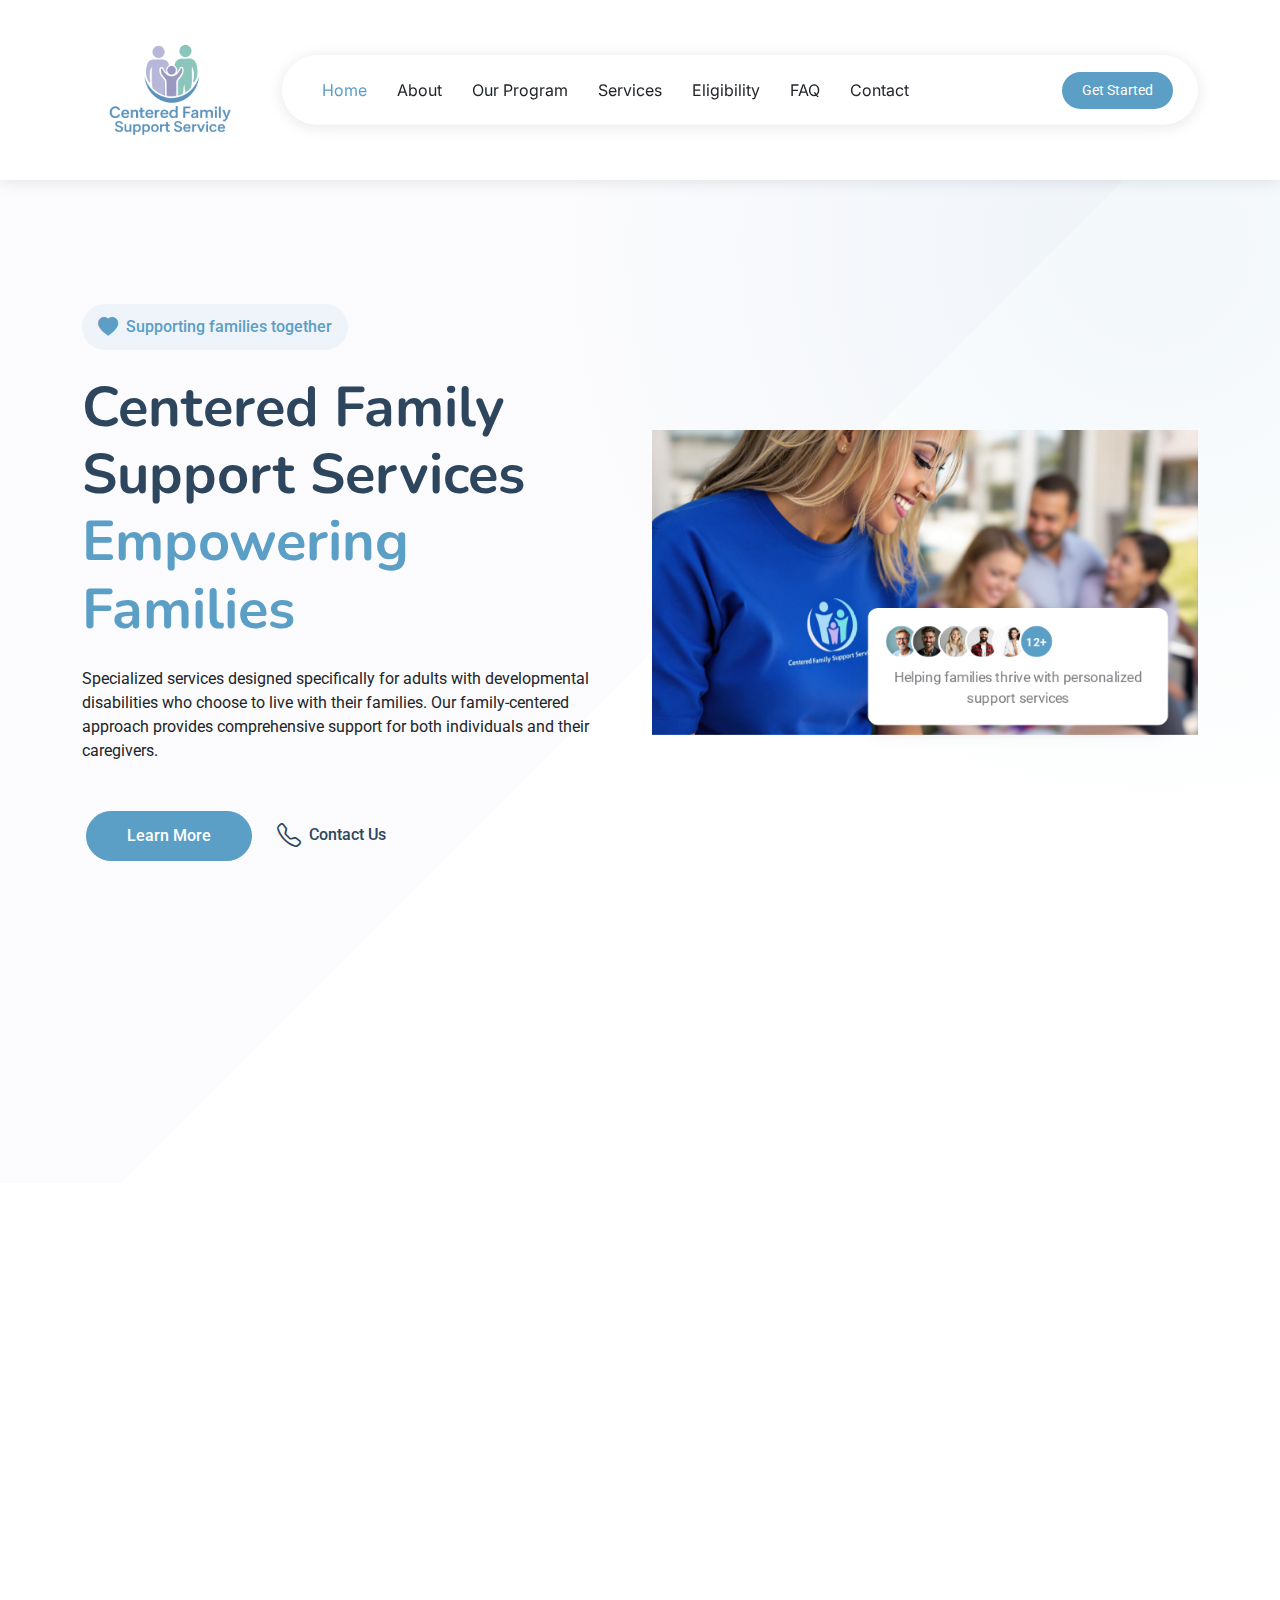
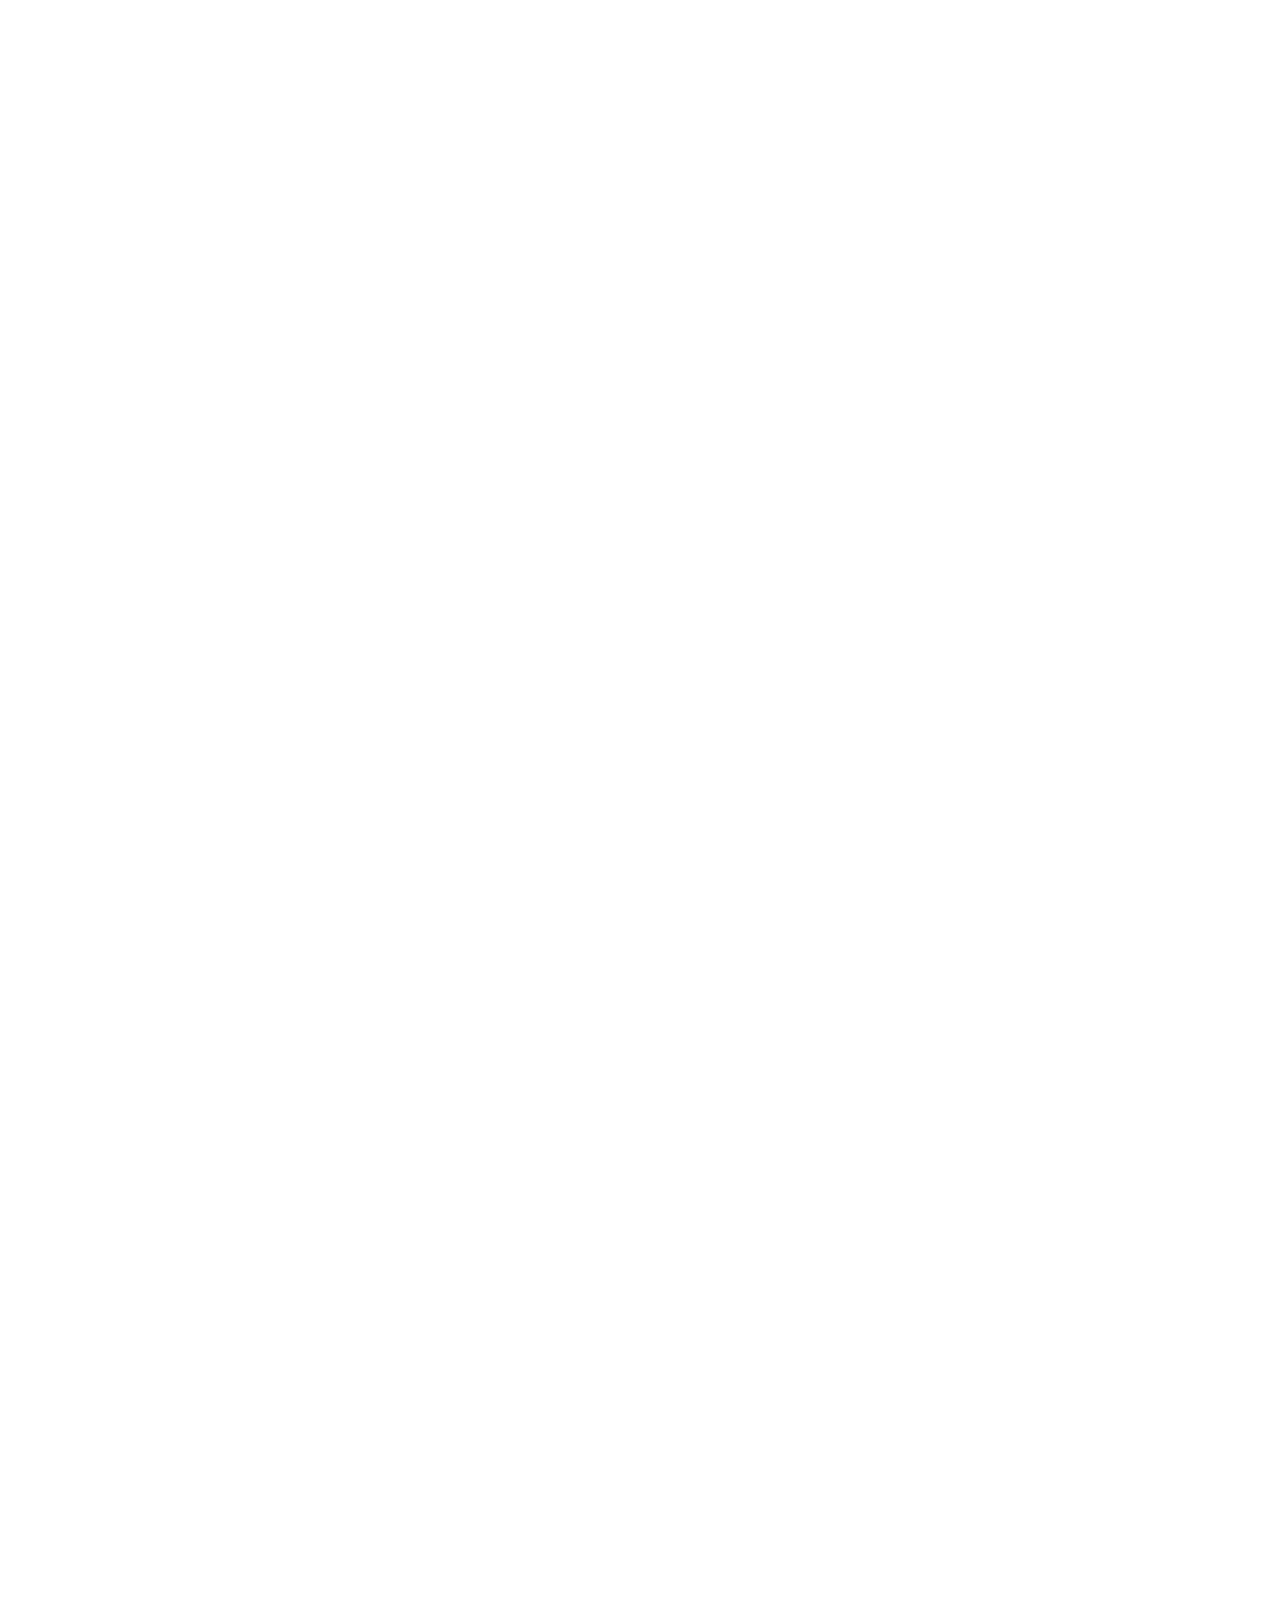
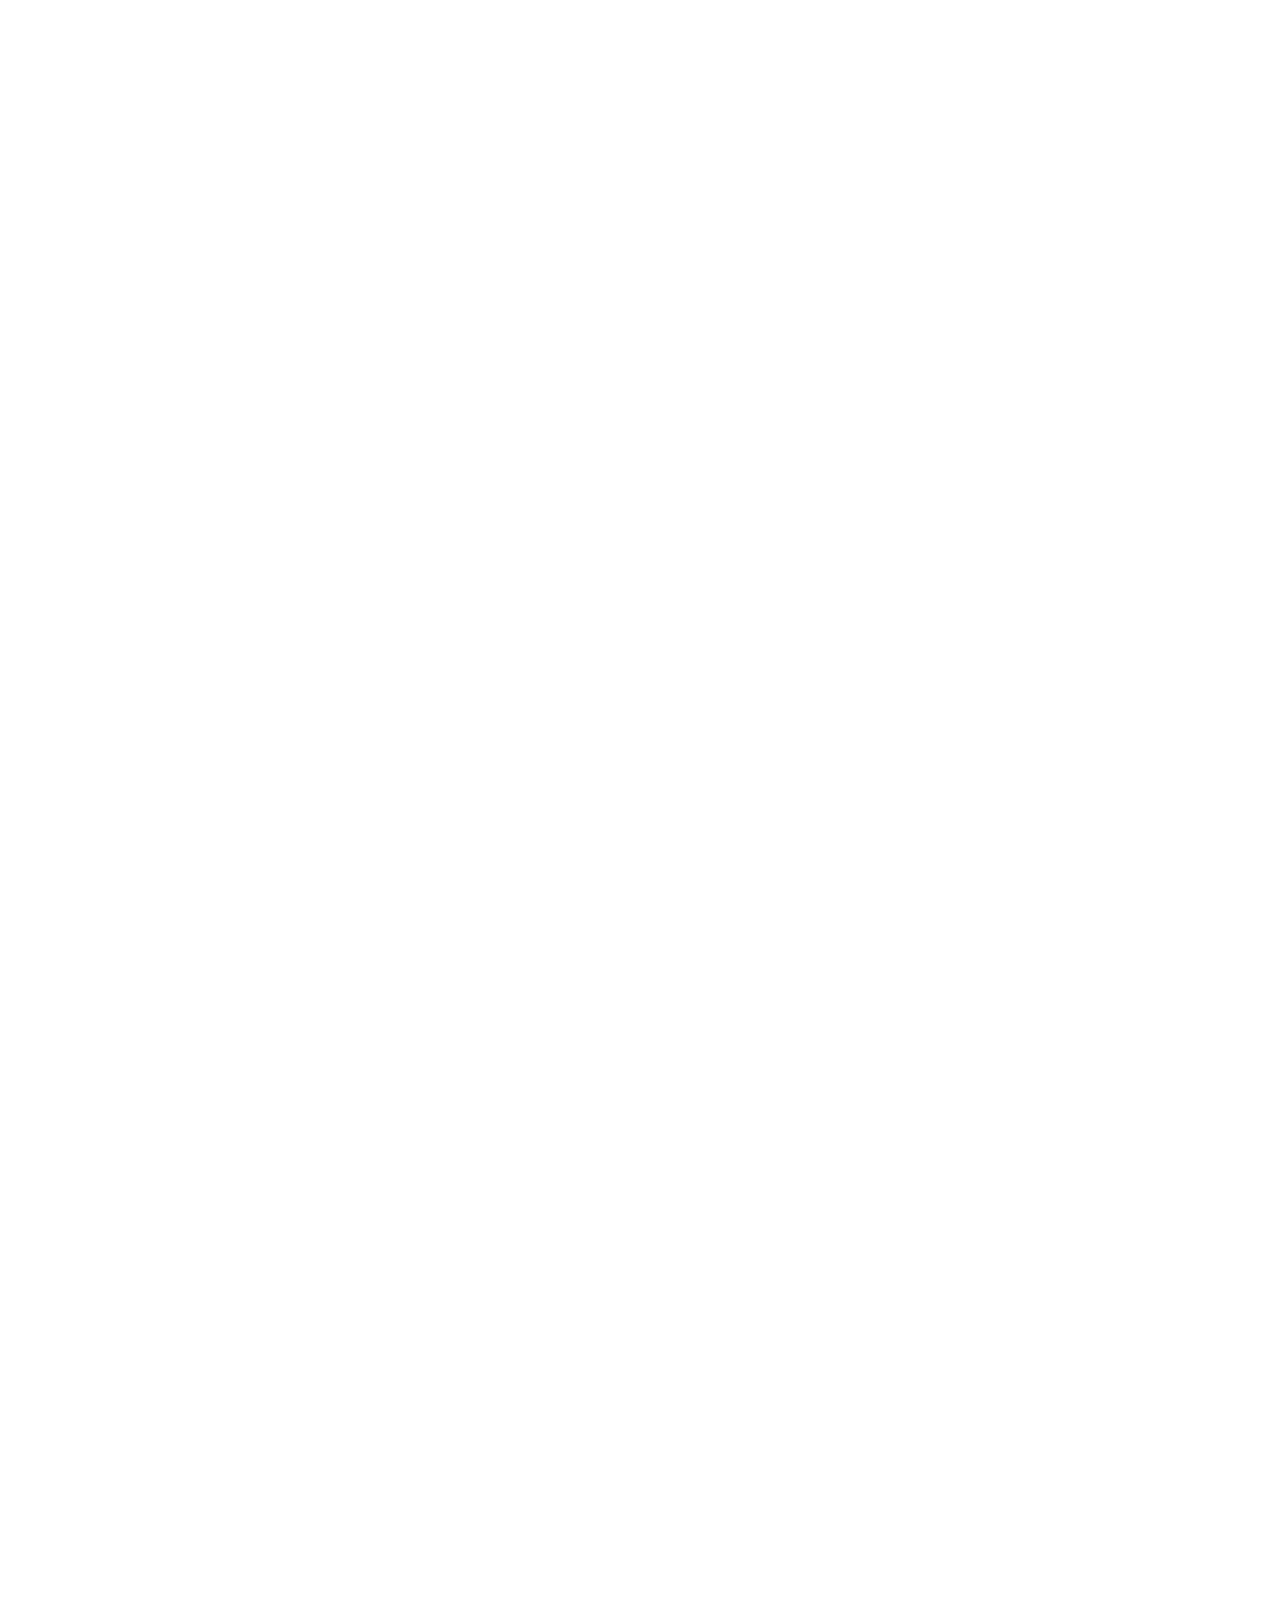
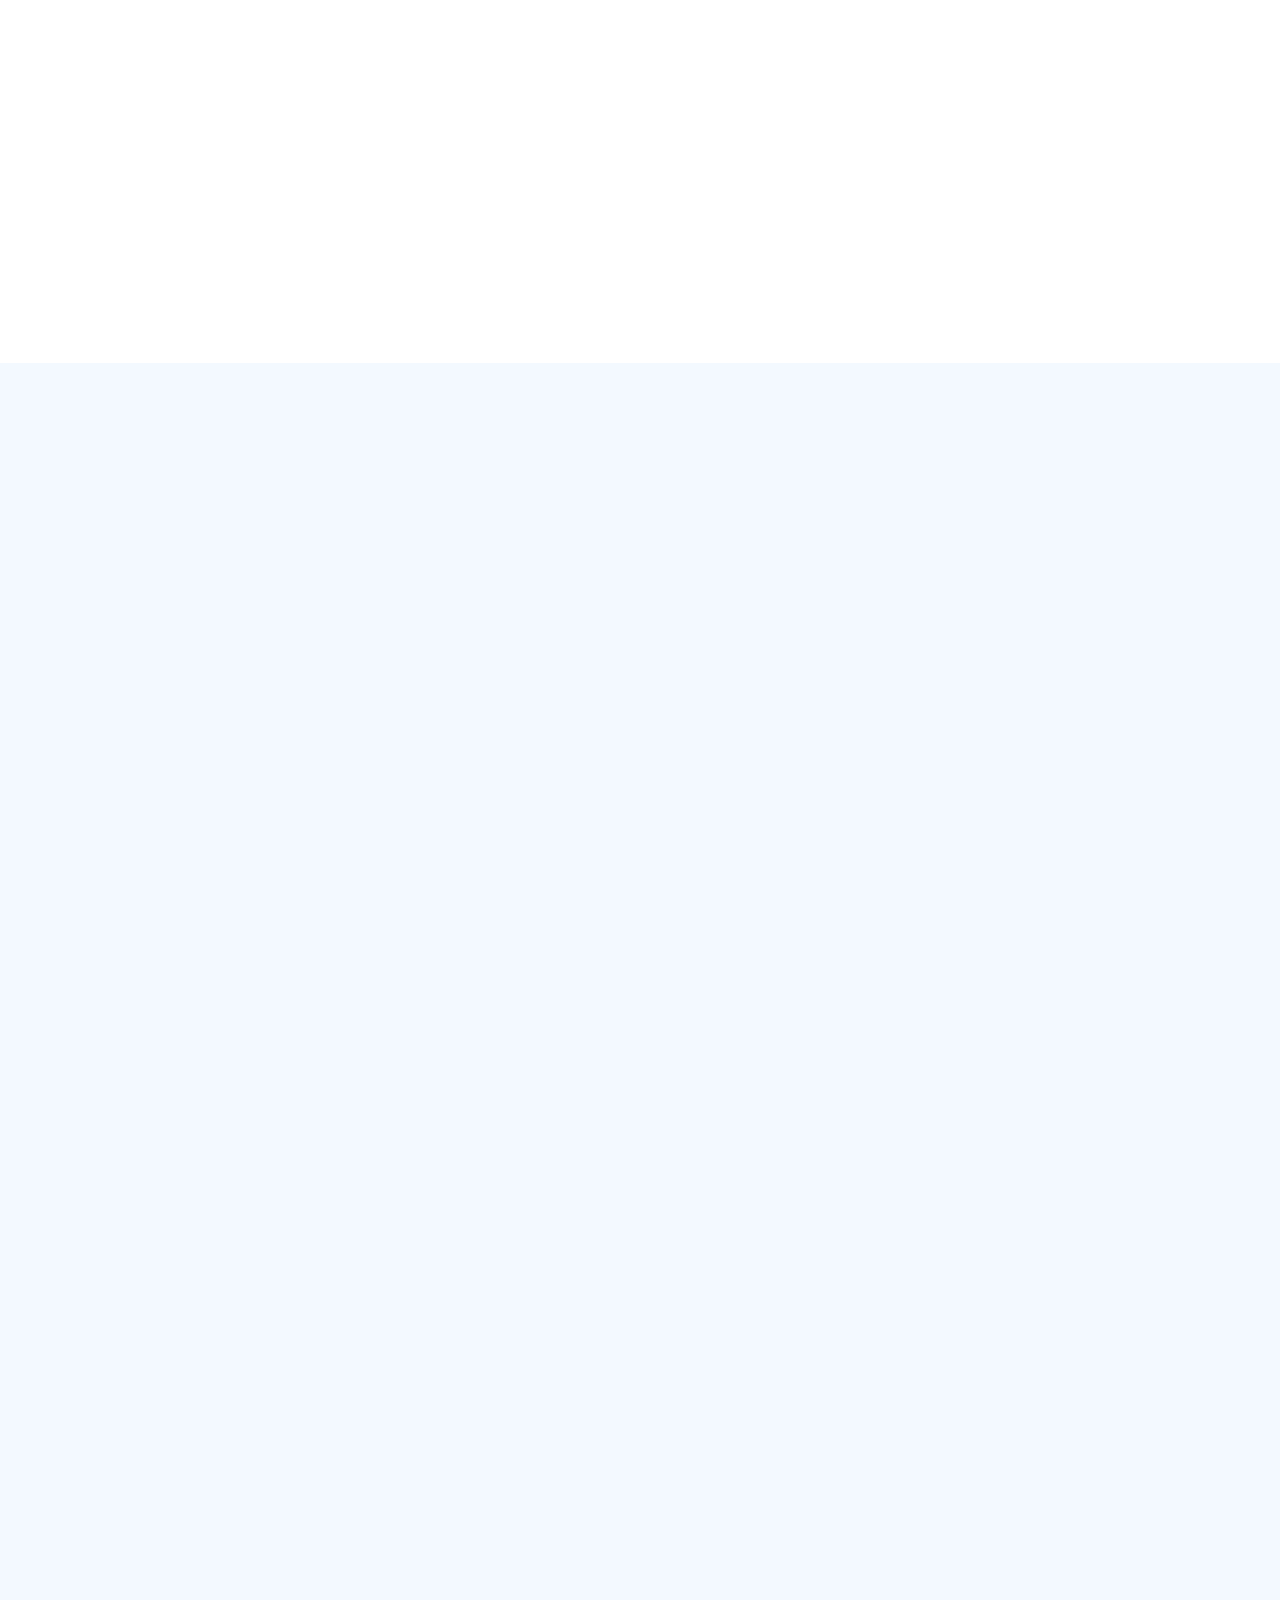
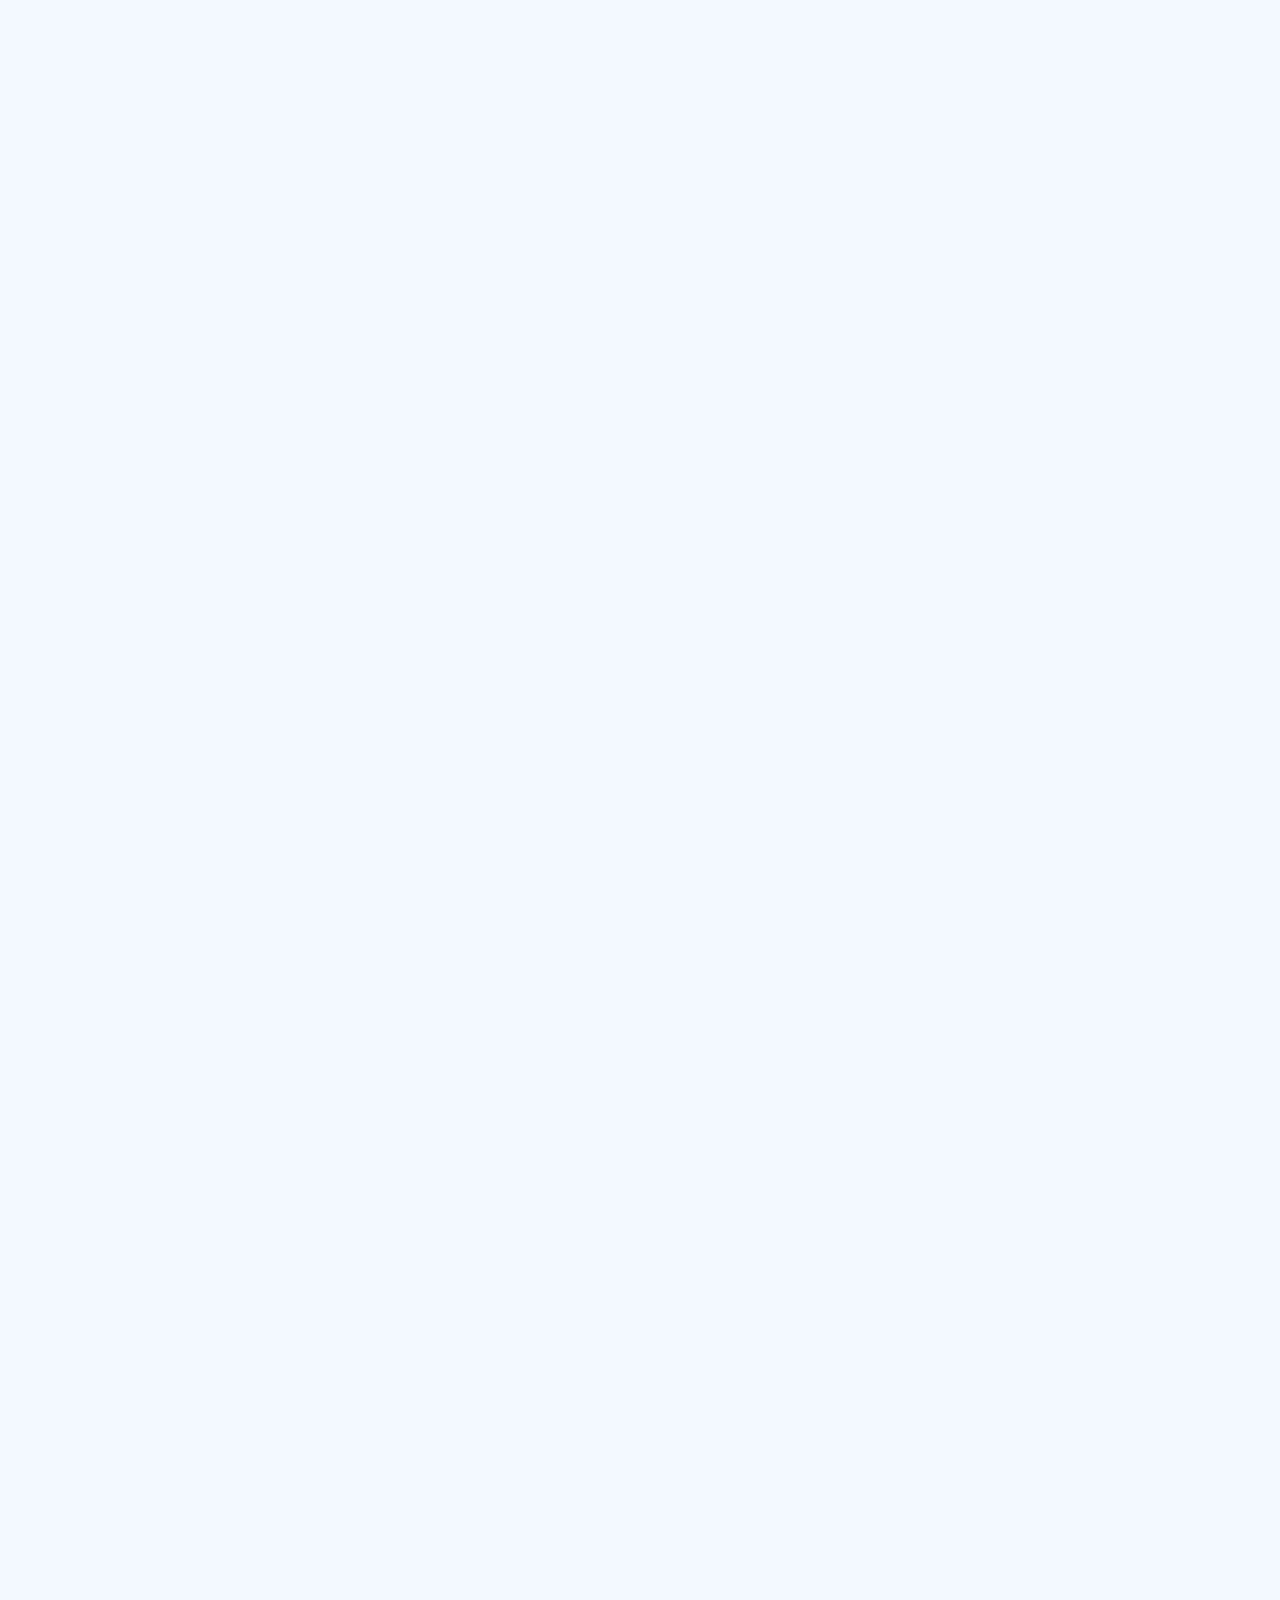
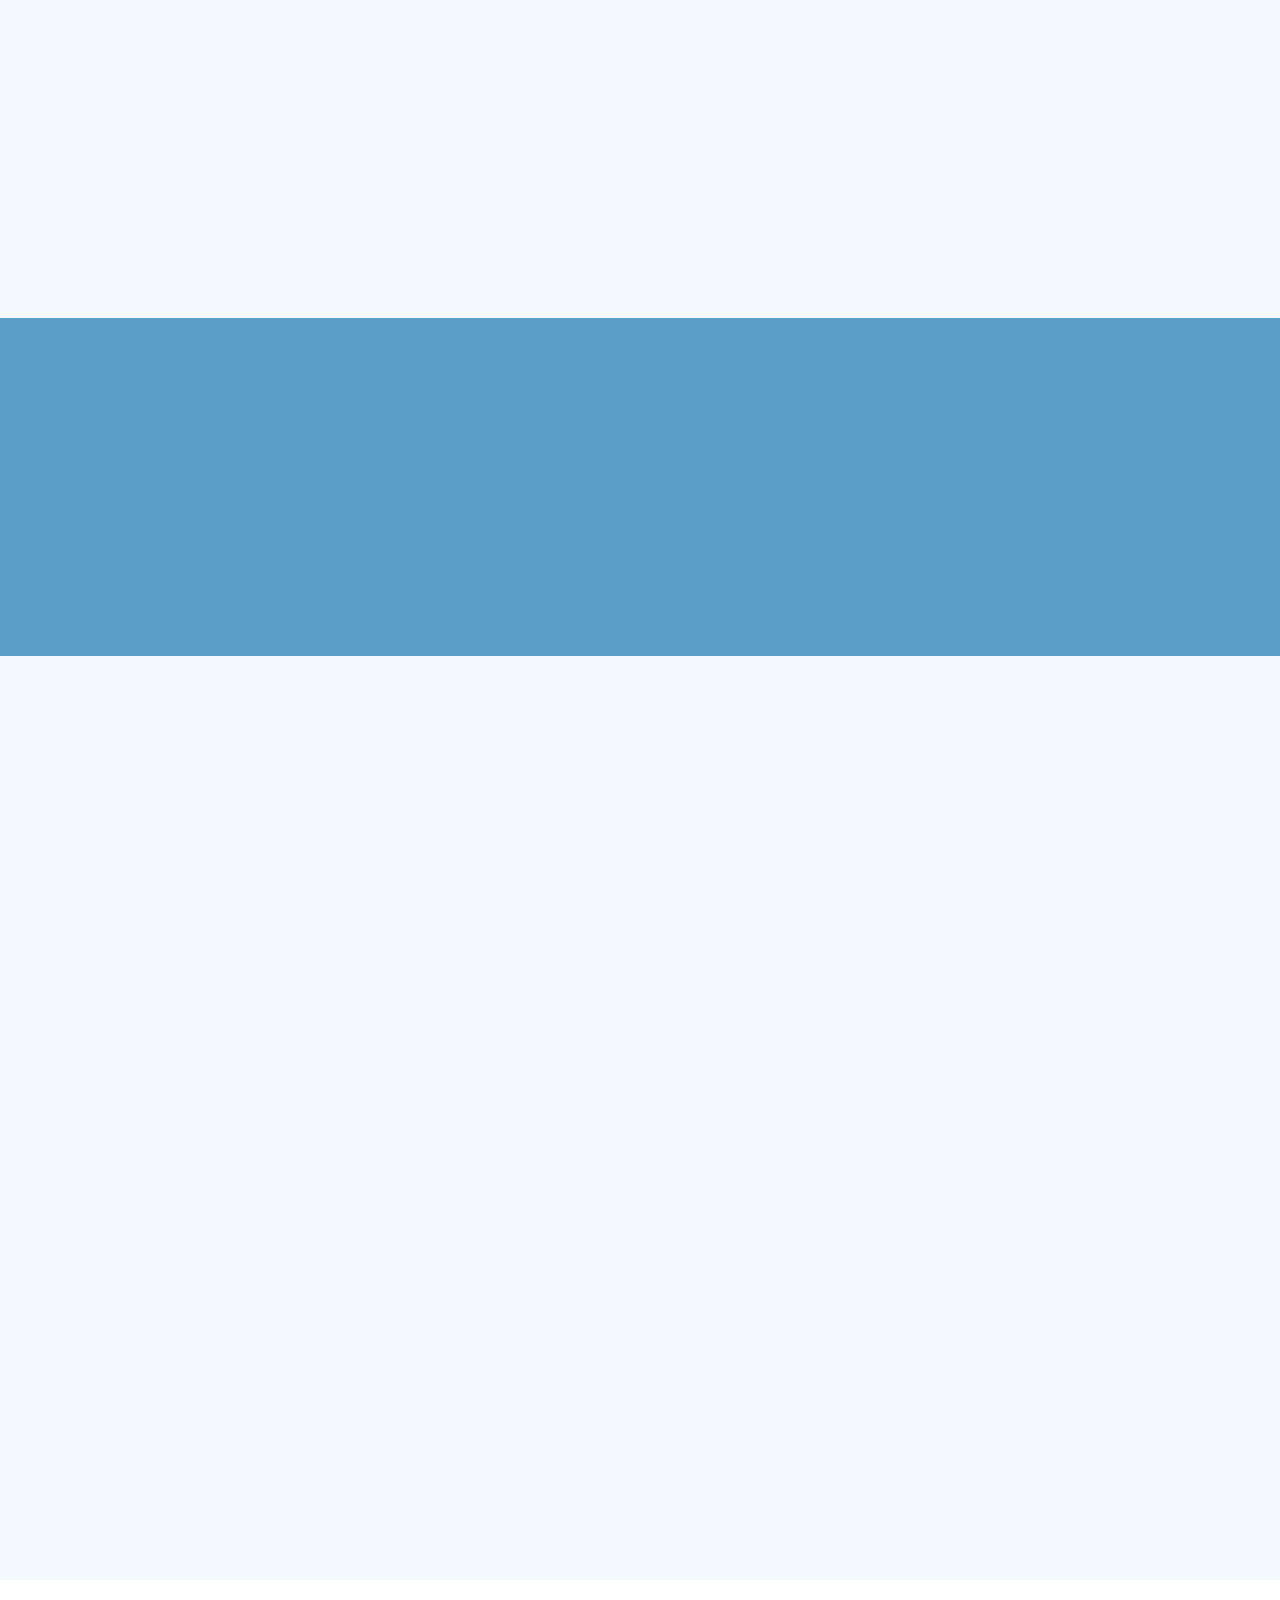
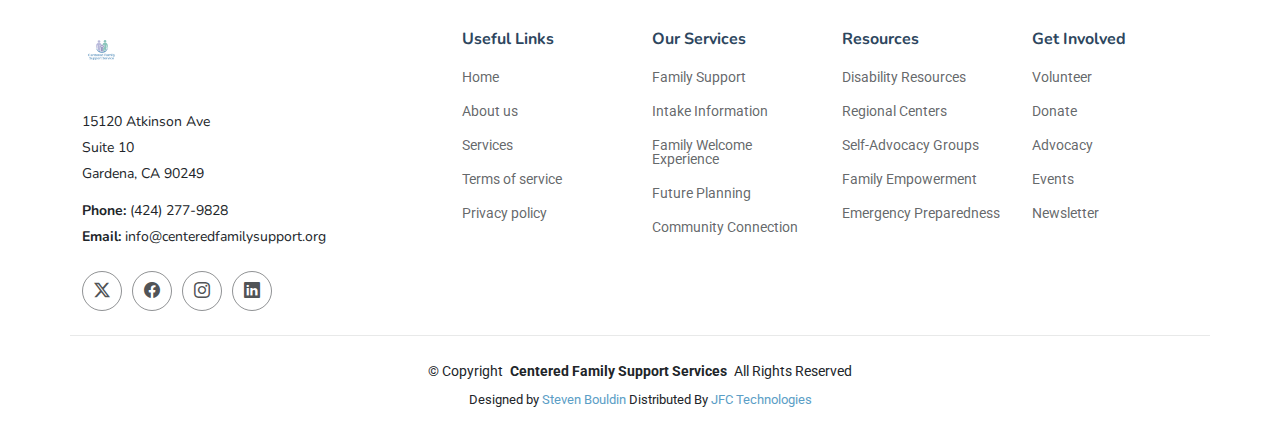
<file: index.html>
<!DOCTYPE html>
<html lang="en">

<head>
  <meta charset="utf-8">
  <meta content="width=device-width, initial-scale=1.0" name="viewport">
  <title>Centered Family Support Services - Coordinated Family Support for People with Disabilities</title>
  <meta name="description" content="Centered Family Support Services offers coordinated family services for people with disabilities, providing personalized support within the family unit.">
  <meta name="keywords" content="family support services, disabilities, coordinated family support, CFS program, developmental disabilities">

  <!-- Favicons -->
  <link href="assets/img/CFSSLOGO.png" rel="icon">
  <link href="assets/img/CFSSLOGO.png" rel="apple-touch-icon">

  <!-- Fonts -->
  <link href="https://fonts.googleapis.com" rel="preconnect">
  <link href="https://fonts.gstatic.com" rel="preconnect" crossorigin>
  <link href="https://fonts.googleapis.com/css2?family=Roboto:ital,wght@0,100;0,300;0,400;0,500;0,700;0,900;1,100;1,300;1,400;1,500;1,700;1,900&family=Inter:wght@100;200;300;400;500;600;700;800;900&family=Nunito:ital,wght@0,200;0,300;0,400;0,500;0,600;0,700;0,800;0,900;1,200;1,300;1,400;1,500;1,600;1,700;1,800;1,900&display=swap" rel="stylesheet">

  <!-- Vendor CSS Files -->
  <link href="assets/vendor/bootstrap/css/bootstrap.min.css" rel="stylesheet">
  <link href="assets/vendor/bootstrap-icons/bootstrap-icons.css" rel="stylesheet">
  <link href="assets/vendor/aos/aos.css" rel="stylesheet">
  <link href="assets/vendor/glightbox/css/glightbox.min.css" rel="stylesheet">
  <link href="assets/vendor/swiper/swiper-bundle.min.css" rel="stylesheet">

  <!-- Main CSS File -->
  <link href="assets/css/main.css" rel="stylesheet">

=
</head>

<body class="index-page">

  <header id="header" class="header d-flex align-items-center fixed-top">
    <div class="container-fluid container-xl d-flex align-items-center">
      <a href="index.html" class="logo d-flex align-items-center me-auto me-lg-0">
        <img src="assets/img/CFSSLOGO.png" alt="Centered Family Support Services Logo">
      </a>
      
      <div class="header-container position-relative d-flex align-items-center justify-content-between">
        <nav id="navmenu" class="navmenu">
          <ul>
            <li><a href="#hero" class="active">Home</a></li>
            <li><a href="#about">About</a></li>
            <li><a href="#features">Our Program</a></li>
            <li><a href="#services">Services</a></li>
            <li><a href="#eligibility">Eligibility</a></li>
            <li><a href="#faq">FAQ</a></li>
            <li><a href="#contact">Contact</a></li>
          </ul>
          <i class="mobile-nav-toggle d-xl-none bi bi-list"></i>
        </nav>

        <a class="btn-getstarted" href="index.html#about">Get Started</a>
      </div>
    </div>
  </header>

  <main class="main">

    <!-- Hero Section -->
    <section id="hero" class="hero section">

      <div class="container" data-aos="fade-up" data-aos-delay="100">

        <div class="row align-items-center">
          <div class="col-lg-6">
            <div class="hero-content" data-aos="fade-up" data-aos-delay="200">
              <div class="company-badge mb-4">
                <i class="bi bi-heart-fill me-2"></i>
                Supporting families together
              </div>

              <h1 class="mb-4">
                Centered Family <br>
                Support Services <br>
                <span class="accent-text">Empowering Families</span>
              </h1>

              <p class="mb-4 mb-md-5">
                Specialized services designed specifically for adults with developmental disabilities 
                who choose to live with their families. Our family-centered approach provides 
                comprehensive support for both individuals and their caregivers.
              </p>

              <div class="hero-buttons">
                <a href="#about" class="btn btn-primary me-0 me-sm-2 mx-1">Learn More</a>
                <a href="#contact" class="btn btn-link mt-2 mt-sm-0">
                  <i class="bi bi-telephone me-1"></i>
                  Contact Us
                </a>
              </div>
            </div>
          </div>

          <div class="col-lg-6">
            <div class="hero-image" data-aos="zoom-out" data-aos-delay="300">
              <img src="assets/img/clients/Main.jpg" alt="Family Support Services" class="img-fluid">

              <div class="customers-badge">
                <div class="customer-avatars">
                  <img src="assets/img/avatar-1.webp" alt="Customer 1" class="avatar">
                  <img src="assets/img/avatar-2.webp" alt="Customer 2" class="avatar">
                  <img src="assets/img/avatar-3.webp" alt="Customer 3" class="avatar">
                  <img src="assets/img/avatar-4.webp" alt="Customer 4" class="avatar">
                  <img src="assets/img/avatar-5.webp" alt="Customer 5" class="avatar">
                  <span class="avatar more">12+</span>
                </div>
                <p class="mb-0 mt-2">Helping families thrive with personalized support services</p>
              </div>
            </div>
          </div>
        </div>

        <div class="row stats-row gy-4 mt-5" data-aos="fade-up" data-aos-delay="500">
          <div class="col-lg-3 col-md-6">
            <div class="stat-item">
              <div class="stat-icon">
                <i class="bi bi-trophy"></i>
              </div>
              <div class="stat-content">
              <h4>Family-Centered</h4>
              <p class="mb-0">Support within the family unit</p>
              </div>
            </div>
          </div>
          <div class="col-lg-3 col-md-6">
            <div class="stat-item">
              <div class="stat-icon">
                <i class="bi bi-briefcase"></i>
              </div>
              <div class="stat-content">
              <h4>Personalized Care</h4>
              <p class="mb-0">Tailored to your needs</p>
              </div>
            </div>
          </div>
          <div class="col-lg-3 col-md-6">
            <div class="stat-item">
              <div class="stat-icon">
                <i class="bi bi-graph-up"></i>
              </div>
              <div class="stat-content">
              <h4>Comprehensive</h4>
              <p class="mb-0">Coordinated services</p>
              </div>
            </div>
          </div>
          <div class="col-lg-3 col-md-6">
            <div class="stat-item">
              <div class="stat-icon">
                <i class="bi bi-award"></i>
              </div>
              <div class="stat-content">
              <h4>Empowerment</h4>
              <p class="mb-0">Building independence</p>
              </div>
            </div>
          </div>
        </div>

      </div>

    </section><!-- /Hero Section -->

    <!-- About Section -->
    <section id="about" class="about section">

      <div class="container" data-aos="fade-up" data-aos-delay="100">

        <div class="row gy-4 align-items-center justify-content-between">

          <div class="col-xl-5" data-aos="fade-up" data-aos-delay="200">
            <span class="about-meta">ABOUT US</span>
            <h2 class="about-title">Our CFS Program</h2>
            <p class="about-description">Centered Family Support Services is proud to offer Coordinated Family Support (CFS), a specialized service designed specifically for adults with developmental disabilities who choose to live with their families. Our program was developed in response to the identified gap in services for adults who prefer to remain in their family home.</p>

            <div class="row feature-list-wrapper">
              <div class="col-md-6">
                <ul class="feature-list">
                  <li><i class="bi bi-check-circle-fill"></i> Family-Centered Approach</li>
                  <li><i class="bi bi-check-circle-fill"></i> Truly Personalized Support</li>
                  <li><i class="bi bi-check-circle-fill"></i> Comprehensive Care Coordination</li>
                </ul>
              </div>
              <div class="col-md-6">
                <ul class="feature-list">
                  <li><i class="bi bi-check-circle-fill"></i> Family Empowerment</li>
                  <li><i class="bi bi-check-circle-fill"></i> Enhanced Caregiver Support</li>
                  <li><i class="bi bi-check-circle-fill"></i> Community Connection</li>
                </ul>
              </div>
            </div>

            <div class="info-wrapper">
              <div class="row gy-4">
                <div class="col-lg-5">
                  <div class="profile d-flex align-items-center gap-3">
                    <div>
                      <h4 class="profile-name">Misha Sheffield</h4>
                      <p class="profile-position">Executive Director</p>
                    </div>
                  </div>
                </div>
                <div class="col-lg-7">
                  <div class="contact-info d-flex align-items-center gap-2">
                    <i class="bi bi-telephone-fill"></i>
                    <div>
                      <p class="contact-label">Call us anytime</p>
                      <p class="contact-number">(424) 277-9828</p>
                    </div>
                  </div>
                </div>
              </div>
            </div>
          </div>

          <div class="col-xl-6" data-aos="fade-up" data-aos-delay="300">
            <div class="image-wrapper">
              <div class="images position-relative" data-aos="zoom-out" data-aos-delay="400">
                <img src="assets/img/clients/service.jpg" alt="Business Meeting" class="img-fluid main-image rounded-4">
                <img src="assets/img/clients/main2.jpg" alt="Team Discussion" class="img-fluid small-image rounded-4">
              </div>
              <div class="experience-badge floating">
                <h3>15+ <span>Years</span></h3>
                <p>Of dedicated family support experience</p>
              </div>
            </div>
          </div>
        </div>

      </div>

    </section><!-- /About Section -->

    <!-- Features Section -->
    <section id="features" class="features section">

      <!-- Section Title -->
      <div class="container section-title" data-aos="fade-up">
        <h2>What Makes Our CFS Program Unique</h2>
        <p>At Centered Family Support Services, we provide specialized support that focuses on the entire family unit</p>
      </div><!-- End Section Title -->

      <div class="container">

        <div class="d-flex justify-content-center">

          <ul class="nav nav-tabs" data-aos="fade-up" data-aos-delay="100">

            <li class="nav-item">
              <a class="nav-link active show" data-bs-toggle="tab" data-bs-target="#features-tab-1">
                <h4>Family-Centered</h4>
              </a>
            </li><!-- End tab nav item -->

            <li class="nav-item">
              <a class="nav-link" data-bs-toggle="tab" data-bs-target="#features-tab-2">
                <h4>Personalized</h4>
              </a><!-- End tab nav item -->

            </li>
            <li class="nav-item">
              <a class="nav-link" data-bs-toggle="tab" data-bs-target="#features-tab-3">
                <h4>Comprehensive</h4>
              </a>
            </li><!-- End tab nav item -->

          </ul>

        </div>

        <div class="tab-content" data-aos="fade-up" data-aos-delay="200">

          <div class="tab-pane fade active show" id="features-tab-1">
            <div class="row">
              <div class="col-lg-6 order-2 order-lg-1 mt-3 mt-lg-0 d-flex flex-column justify-content-center">
                <h3>Family-Centered Approach</h3>
                <p class="fst-italic">
                  Unlike many programs that focus on residential or community-based services, our CFS program is built around supporting individuals within their family unit.
                </p>
                <ul>
                  <li><i class="bi bi-check2-all"></i> <span>We recognize the family as the most important support system for many individuals with disabilities.</span></li>
                  <li><i class="bi bi-check2-all"></i> <span>Our approach strengthens family bonds while promoting independence.</span></li>
                  <li><i class="bi bi-check2-all"></i> <span>We provide resources and training to help family members become more effective caregivers while maintaining their own well-being and balance.</span></li>
                </ul>
              </div>
              <div class="col-lg-6 order-1 order-lg-2 text-center">
                <img src="assets/img/clients/community.jpg" alt="Family-Centered Support" class="img-fluid">
              </div>
            </div>
          </div><!-- End tab content item -->

          <div class="tab-pane fade" id="features-tab-2">
            <div class="row">
              <div class="col-lg-6 order-2 order-lg-1 mt-3 mt-lg-0 d-flex flex-column justify-content-center">
                <h3>Truly Personalized Support</h3>
                <p class="fst-italic">
                  We tailor our services to meet the specific and evolving needs of both the individual and their family caregivers, creating flexible plans that adapt as circumstances change.
                </p>
                <ul>
                  <li><i class="bi bi-check2-all"></i> <span>Individualized assessment of needs, preferences, and goals.</span></li>
                  <li><i class="bi bi-check2-all"></i> <span>Customized support plans that evolve with changing circumstances.</span></li>
                  <li><i class="bi bi-check2-all"></i> <span>Regular reassessment to ensure services remain relevant and effective.</span></li>
                  <li><i class="bi bi-check2-all"></i> <span>Cultural sensitivity and language accessibility to ensure services respect your background and preferences.</span></li>
                </ul>
              </div>
              <div class="col-lg-6 order-1 order-lg-2 text-center">
                <img src="assets/img/clients/image1.jpg" alt="Personalized Support" class="img-fluid">
              </div>
            </div>
          </div><!-- End tab content item -->

          <div class="tab-pane fade" id="features-tab-3">
            <div class="row">
              <div class="col-lg-6 order-2 order-lg-1 mt-3 mt-lg-0 d-flex flex-column justify-content-center">
                <h3>Comprehensive Care Coordination</h3>
                <ul>
                  <li><i class="bi bi-check2-all"></i> <span>Our experienced coordinators help organize and schedule all services you receive.</span></li>
                  <li><i class="bi bi-check2-all"></i> <span>We eliminate confusion and reduce the administrative burden on families.</span></li>
                  <li><i class="bi bi-check2-all"></i> <span>We help identify and access additional services you may qualify for through various programs.</span></li>
                </ul>
                <p class="fst-italic">
                  Our goal is to simplify the complex system of available services, making it easier for families to access the support they need without becoming overwhelmed by paperwork and coordination.
                </p>
              </div>
              <div class="col-lg-6 order-1 order-lg-2 text-center">
                <img src="assets/img/clients/intake.jpg" alt="Comprehensive Care Coordination" class="img-fluid">
              </div>
            </div>
          </div><!-- End tab content item -->

        </div>

      </div>

    </section><!-- /Features Section -->

    <!-- Features Cards Section -->
    <section id="features-cards" class="features-cards section">

      <div class="container">

        <div class="row gy-4">

          <div class="col-xl-3 col-md-6" data-aos="zoom-in" data-aos-delay="100">
            <div class="feature-box orange">
              <i class="bi bi-award"></i>
              <h4>Family Empowerment</h4>
              <p>We provide educational resources about developmental disabilities and assist with future planning</p>
            </div>
          </div><!-- End Feature Borx-->

          <div class="col-xl-3 col-md-6" data-aos="zoom-in" data-aos-delay="200">
            <div class="feature-box blue">
              <i class="bi bi-patch-check"></i>
              <h4>Caregiver Support</h4>
              <p>Our specialized training programs prepare family members to provide more effective support</p>
            </div>
          </div><!-- End Feature Borx-->

          <div class="col-xl-3 col-md-6" data-aos="zoom-in" data-aos-delay="300">
            <div class="feature-box green">
              <i class="bi bi-sunrise"></i>
              <h4>Community Connection</h4>
              <p>We help identify transportation options and connect individuals with local self-advocacy groups</p>
            </div>
          </div><!-- End Feature Borx-->

          <div class="col-xl-3 col-md-6" data-aos="zoom-in" data-aos-delay="400">
            <div class="feature-box red">
              <i class="bi bi-shield-check"></i>
              <h4>Future Planning</h4>
              <p>We help families develop comprehensive plans for long-term care and support needs</p>
            </div>
          </div><!-- End Feature Borx-->

        </div>

      </div>

    </section><!-- /Features Cards Section -->

    <!-- Features 2 Section -->
    <section id="features-2" class="features-2 section">

      <div class="container" data-aos="fade-up" data-aos-delay="100">

        <div class="row align-items-center">

          <div class="col-lg-4">

            <div class="feature-item text-end mb-5" data-aos="fade-right" data-aos-delay="200">
              <div class="d-flex align-items-center justify-content-end gap-4">
                <div class="feature-content">
              <h3>Diagnosis Understanding</h3>
              <p>We help develop a deep understanding of your diagnosis and its implications for daily life and long-term planning.</p>
                </div>
                <div class="feature-icon flex-shrink-0">
                  <i class="bi bi-display"></i>
                </div>
              </div>
            </div><!-- End .feature-item -->

            <div class="feature-item text-end mb-5" data-aos="fade-right" data-aos-delay="300">
              <div class="d-flex align-items-center justify-content-end gap-4">
                <div class="feature-content">
              <h3>Care Planning</h3>
              <p>Our specialists work with you to create comprehensive future care plans that address both immediate and long-term needs.</p>
                </div>
                <div class="feature-icon flex-shrink-0">
                  <i class="bi bi-feather"></i>
                </div>
              </div>
            </div><!-- End .feature-item -->

            <div class="feature-item text-end" data-aos="fade-right" data-aos-delay="400">
              <div class="d-flex align-items-center justify-content-end gap-4">
                <div class="feature-content">
              <h3>Self-Advocacy</h3>
              <p>We foster self-advocacy skills and greater independence through training, resources, and community connections.</p>
                </div>
                <div class="feature-icon flex-shrink-0">
                  <i class="bi bi-eye"></i>
                </div>
              </div>
            </div><!-- End .feature-item -->

          </div>

<div class="col-lg-4" data-aos="zoom-in" data-aos-delay="200">
  <div class="phone-mockup text-center">
    <img src="assets/img/clients/WholeTeam.jpg" alt="Whole Team" class="img-fluid mb-4">
    <img src="assets/img/clients/MainTeam.png" alt="Main Team" class="img-fluid">
  </div>
</div><!-- End Phone Mockup -->

          <div class="col-lg-4">

            <div class="feature-item mb-5" data-aos="fade-left" data-aos-delay="200">
              <div class="d-flex align-items-center gap-4">
                <div class="feature-icon flex-shrink-0">
                  <i class="bi bi-code-square"></i>
                </div>
                <div class="feature-content">
              <h3>Service Access</h3>
              <p>We help identify and access additional services you may qualify for through various programs and agencies.</p>
                </div>
              </div>
            </div><!-- End .feature-item -->

            <div class="feature-item mb-5" data-aos="fade-left" data-aos-delay="300">
              <div class="d-flex align-items-center gap-4">
                <div class="feature-icon flex-shrink-0">
                  <i class="bi bi-phone"></i>
                </div>
                <div class="feature-content">
              <h3>Family Training</h3>
              <p>We provide specialized training for family members to enhance their caregiving skills and reduce stress.</p>
                </div>
              </div>
            </div><!-- End .feature-item -->

            <div class="feature-item" data-aos="fade-left" data-aos-delay="400">
              <div class="d-flex align-items-center gap-4">
                <div class="feature-icon flex-shrink-0">
                  <i class="bi bi-browser-chrome"></i>
                </div>
                <div class="feature-content">
              <h3>Cultural Sensitivity</h3>
              <p>All our services respect your cultural background and are delivered in your preferred language whenever possible.</p>
                </div>
              </div>
            </div><!-- End .feature-item -->

          </div>
        </div>

      </div>

    </section><!-- /Features 2 Section -->

    <!-- Call To Action Section -->
    <section id="call-to-action" class="call-to-action section">

      <div class="container" data-aos="fade-up" data-aos-delay="100">

        <div class="row content justify-content-center align-items-center position-relative">
          <div class="col-lg-8 mx-auto text-center">
            <h2 class="display-4 mb-4">Ready to get started with our services?</h2>
            <p class="mb-4">Contact us today to learn more about how our Coordinated Family Support program can help your family thrive.</p>
            <a href="#contact" class="btn btn-cta">Contact Us Today</a>
          </div>

          <!-- Abstract Background Elements -->
          <div class="shape shape-1">
            <svg viewBox="0 0 200 200" xmlns="http://www.w3.org/2000/svg">
              <path d="M47.1,-57.1C59.9,-45.6,68.5,-28.9,71.4,-10.9C74.2,7.1,71.3,26.3,61.5,41.1C51.7,55.9,35,66.2,16.9,69.2C-1.3,72.2,-21,67.8,-36.9,57.9C-52.8,48,-64.9,32.6,-69.1,15.1C-73.3,-2.4,-69.5,-22,-59.4,-37.1C-49.3,-52.2,-32.8,-62.9,-15.7,-64.9C1.5,-67,34.3,-68.5,47.1,-57.1Z" transform="translate(100 100)"></path>
            </svg>
          </div>

          <div class="shape shape-2">
            <svg viewBox="0 0 200 200" xmlns="http://www.w3.org/2000/svg">
              <path d="M41.3,-49.1C54.4,-39.3,66.6,-27.2,71.1,-12.1C75.6,3,72.4,20.9,63.3,34.4C54.2,47.9,39.2,56.9,23.2,62.3C7.1,67.7,-10,69.4,-24.8,64.1C-39.7,58.8,-52.3,46.5,-60.1,31.5C-67.9,16.4,-70.9,-1.4,-66.3,-16.6C-61.8,-31.8,-49.7,-44.3,-36.3,-54C-22.9,-63.7,-8.2,-70.6,3.6,-75.1C15.4,-79.6,28.2,-58.9,41.3,-49.1Z" transform="translate(100 100)"></path>
            </svg>
          </div>

          <!-- Dot Pattern Groups -->
          <div class="dots dots-1">
            <svg viewBox="0 0 100 100" xmlns="http://www.w3.org/2000/svg">
              <pattern id="dot-pattern" x="0" y="0" width="20" height="20" patternUnits="userSpaceOnUse">
                <circle cx="2" cy="2" r="2" fill="currentColor"></circle>
              </pattern>
              <rect width="100" height="100" fill="url(#dot-pattern)"></rect>
            </svg>
          </div>

          <div class="dots dots-2">
            <svg viewBox="0 0 100 100" xmlns="http://www.w3.org/2000/svg">
              <pattern id="dot-pattern-2" x="0" y="0" width="20" height="20" patternUnits="userSpaceOnUse">
                <circle cx="2" cy="2" r="2" fill="currentColor"></circle>
              </pattern>
              <rect width="100" height="100" fill="url(#dot-pattern-2)"></rect>
            </svg>
          </div>

          <div class="shape shape-3">
            <svg viewBox="0 0 200 200" xmlns="http://www.w3.org/2000/svg">
              <path d="M43.3,-57.1C57.4,-46.5,71.1,-32.6,75.3,-16.2C79.5,0.2,74.2,19.1,65.1,35.3C56,51.5,43.1,65,27.4,71.7C11.7,78.4,-6.8,78.3,-23.9,72.4C-41,66.5,-56.7,54.8,-65.4,39.2C-74.1,23.6,-75.8,4,-71.7,-13.2C-67.6,-30.4,-57.7,-45.2,-44.3,-56.1C-30.9,-67,-15.5,-74,0.7,-74.9C16.8,-75.8,33.7,-70.7,43.3,-57.1Z" transform="translate(100 100)"></path>
            </svg>
          </div>
        </div>

      </div>

    </section><!-- /Call To Action Section -->

    <!-- Clients Section -->
    <section id="clients" class="clients section">

      <div class="container" data-aos="fade-up" data-aos-delay="100">

        <div class="swiper init-swiper">
          <script type="application/json" class="swiper-config">
            {
              "loop": true,
              "speed": 600,
              "autoplay": {
                "delay": 5000
              },
              "slidesPerView": "auto",
              "pagination": {
                "el": ".swiper-pagination",
                "type": "bullets",
                "clickable": true
              },
              "breakpoints": {
                "320": {
                  "slidesPerView": 2,
                  "spaceBetween": 40
                },
                "480": {
                  "slidesPerView": 3,
                  "spaceBetween": 60
                },
                "640": {
                  "slidesPerView": 4,
                  "spaceBetween": 80
                },
                "992": {
                  "slidesPerView": 6,
                  "spaceBetween": 120
                }
              }
            }
          </script>
          <div class="swiper-wrapper align-items-center">
            <div class="swiper-slide"><img src="assets/img/clients/Main.jpg" class="img-fluid" alt="Family Support Services"></div>
            <div class="swiper-slide"><img src="assets/img/clients/community.jpg" class="img-fluid" alt="Community Support"></div>
            <div class="swiper-slide"><img src="assets/img/clients/service.jpg" class="img-fluid" alt="Support Services"></div>
            <div class="swiper-slide"><img src="assets/img/clients/image1.jpg" class="img-fluid" alt="Personalized Support"></div>
            <div class="swiper-slide"><img src="assets/img/clients/intake.jpg" class="img-fluid" alt="Intake Process"></div>
            <div class="swiper-slide"><img src="assets/img/clients/MainTeam.png" class="img-fluid" alt="Main Team"></div>
            <div class="swiper-slide"><img src="assets/img/clients/WholeTeam.jpg" class="img-fluid" alt="Whole Team"></div>
            <div class="swiper-slide"><img src="assets/img/clients/team2.jpg" class="img-fluid" alt="Team Members"></div>
            <div class="swiper-slide"><img src="assets/img/pagination/assisting.jpg" class="img-fluid" alt="Assisting Families"></div>
            <div class="swiper-slide"><img src="assets/img/pagination/assisting2.jpg" class="img-fluid" alt="Family Assistance"></div>
            <div class="swiper-slide"><img src="assets/img/pagination/image 2.jpg" class="img-fluid" alt="Support Services"></div>
            <div class="swiper-slide"><img src="assets/img/pagination/7naPyt8l0anZvMSMPnU1t_71480e46902247b58b57bd07467f13d9.jpg" class="img-fluid" alt="Family Support"></div>
            <div class="swiper-slide"><img src="assets/img/pagination/CMOEtjYXhz6uRQybjf29J_2548f5de3bda4f96bc145aff0cce458e.jpg" class="img-fluid" alt="Community Support"></div>
            <div class="swiper-slide"><img src="assets/img/pagination/L53TQLtVGTjRim54UQlE__c86375b280bb4c51af9d5a7d093bd584.jpg" class="img-fluid" alt="Family Services"></div>
            <div class="swiper-slide"><img src="assets/img/pagination/sAyTOTrZBvmb9CUaB5Yx9_d56e47bc68794be2864325f96ddcd75e (1).jpg" class="img-fluid" alt="Support Network"></div>
            <div class="swiper-slide"><img src="assets/img/pagination/TSKC3Pdq6gOipheJ7MvZU_bb82e7aab9eb457aa87a9d3c03839002 (3).jpg" class="img-fluid" alt="Family Care"></div>
            <div class="swiper-slide"><img src="assets/img/pagination/TSKC3Pdq6gOipheJ7MvZU_bb82e7aab9eb457aa87a9d3c03839002 (4).jpg" class="img-fluid" alt="Coordinated Support"></div>
            <div class="swiper-slide"><img src="assets/img/pagination/TvaQ2R4T6PQsMApzk6SAb_bad828fc9b924744af2677569feff601.jpg" class="img-fluid" alt="Family Empowerment"></div>
            <div class="swiper-slide"><img src="assets/img/pagination/W3I5fYQHpinCII2uE9G0p_de84701197cf4e958319e79415a8e1c4.jpg" class="img-fluid" alt="Caregiver Support"></div>
            <div class="swiper-slide"><img src="assets/img/pagination/XSUIj4CjHQWw-HTsWTlmX_c51b448a510f4429bd613a6eb16ec25d.jpg" class="img-fluid" alt="Community Connection"></div>
          </div>
          <div class="swiper-pagination"></div>
        </div>

      </div>

    </section><!-- /Clients Section -->

    <!-- Service Areas Section -->
    <section id="service-areas" class="service-areas section">
      <div class="container section-title" data-aos="fade-up">
        <h2>Our Service Areas</h2>
        <p>Serving Gardena, California and surrounding communities</p>
      </div>

      <div class="container">
        <div class="row g-4 justify-content-center" data-aos="fade-up" data-aos-delay="200">
          <div class="col-lg-2 col-md-4 col-6">
            <div class="service-area-item text-center">
              <i class="bi bi-geo-alt"></i>
              <h4>Gardena</h4>
            </div>
          </div>
          <div class="col-lg-2 col-md-4 col-6">
            <div class="service-area-item text-center">
              <i class="bi bi-geo-alt"></i>
              <h4>Torrance</h4>
            </div>
          </div>
          <div class="col-lg-2 col-md-4 col-6">
            <div class="service-area-item text-center">
              <i class="bi bi-geo-alt"></i>
              <h4>Carson</h4>
            </div>
          </div>
          <div class="col-lg-2 col-md-4 col-6">
            <div class="service-area-item text-center">
              <i class="bi bi-geo-alt"></i>
              <h4>Culver City</h4>
            </div>
          </div>
          <div class="col-lg-2 col-md-4 col-6">
            <div class="service-area-item text-center">
              <i class="bi bi-geo-alt"></i>
              <h4>Hawthorne</h4>
            </div>
          </div>
          <div class="col-lg-2 col-md-4 col-6">
            <div class="service-area-item text-center">
              <i class="bi bi-geo-alt"></i>
              <h4>Lawndale</h4>
            </div>
          </div>
          <div class="col-lg-2 col-md-4 col-6">
            <div class="service-area-item text-center">
              <i class="bi bi-geo-alt"></i>
              <h4>Inglewood</h4>
            </div>
          </div>
          <div class="col-lg-2 col-md-4 col-6">
            <div class="service-area-item text-center">
              <i class="bi bi-geo-alt"></i>
              <h4>Redondo Beach</h4>
            </div>
          </div>
          <div class="col-lg-2 col-md-4 col-6">
            <div class="service-area-item text-center">
              <i class="bi bi-geo-alt"></i>
              <h4>Manhattan Beach</h4>
            </div>
          </div>
          <div class="col-lg-2 col-md-4 col-6">
            <div class="service-area-item text-center">
              <i class="bi bi-geo-alt"></i>
              <h4>Marina Del Ray</h4>
            </div>
          </div>
          <div class="col-lg-2 col-md-4 col-6">
            <div class="service-area-item text-center">
              <i class="bi bi-geo-alt"></i>
              <h4>Los Angeles</h4>
            </div>
          </div>
          <div class="col-lg-2 col-md-4 col-6">
            <div class="service-area-item text-center">
              <i class="bi bi-geo-alt"></i>
              <h4>And More...</h4>
            </div>
          </div>
        </div>
      </div>
    </section><!-- /Service Areas Section -->

    <!-- Testimonials Section -->
    <section id="testimonials" class="testimonials section light-background">

      <!-- Section Title -->
      <div class="container section-title" data-aos="fade-up">
        <h2>Testimonials</h2>
        <p>Hear from families who have benefited from our support services</p>
      </div><!-- End Section Title -->

      <div class="container">

        <div class="row g-5">

          <div class="col-lg-6" data-aos="fade-up" data-aos-delay="100">
            <div class="testimonial-item">
              <img src="assets/img/testimonials/testimonials-1.jpg" class="testimonial-img" alt="">
              <h3>Carlos Rodriguez</h3>
              <h4>Parent of Adult with Autism</h4>
              <div class="stars">
                <i class="bi bi-star-fill"></i><i class="bi bi-star-fill"></i><i class="bi bi-star-fill"></i><i class="bi bi-star-fill"></i><i class="bi bi-star-fill"></i>
              </div>
              <p>
                <i class="bi bi-quote quote-icon-left"></i>
                <span>The family-centered approach has made all the difference for us. Our CFS specialist helped us navigate services we didn't even know existed and provided training that has made our daily routines so much smoother. My son is more independent, and I finally have some time for self-care.</span>
                <i class="bi bi-quote quote-icon-right"></i>
              </p>
            </div>
          </div><!-- End testimonial item -->

          <div class="col-lg-6" data-aos="fade-up" data-aos-delay="200">
            <div class="testimonial-item">
              <img src="assets/img/testimonials/testimonials-2.jpg" class="testimonial-img" alt="">
              <h3>Emily Chen</h3>
              <h4>Caregiver for Brother with Down Syndrome</h4>
              <div class="stars">
                <i class="bi bi-star-fill"></i><i class="bi bi-star-fill"></i><i class="bi bi-star-fill"></i><i class="bi bi-star-fill"></i><i class="bi bi-star-fill"></i>
              </div>
              <p>
                <i class="bi bi-quote quote-icon-left"></i>
                <span>When I became my sister's primary caregiver, I was overwhelmed by the responsibility. The CFS program provided me with training, resources, and emotional support. The future planning assistance has given me peace of mind knowing my sister will be cared for even when I'm no longer able.</span>
                <i class="bi bi-quote quote-icon-right"></i>
              </p>
            </div>
          </div><!-- End testimonial item -->

          <div class="col-lg-6" data-aos="fade-up" data-aos-delay="300">
            <div class="testimonial-item">
              <img src="assets/img/testimonials/testimonials-3.jpg" class="testimonial-img" alt="">
              <h3>Jasmine Washington</h3>
              <h4>Self-Advocate with Cerebral Palsy</h4>
              <div class="stars">
                <i class="bi bi-star-fill"></i><i class="bi bi-star-fill"></i><i class="bi bi-star-fill"></i><i class="bi bi-star-fill"></i><i class="bi bi-star-fill"></i>
              </div>
              <p>
                <i class="bi bi-quote quote-icon-left"></i>
                <span>I wanted to stay with my family but also needed to develop my independence. My CFS specialist helped me find the perfect balance. They connected me with self-advocacy groups and helped me develop skills to be more independent while still having the support of my family.</span>
                <i class="bi bi-quote quote-icon-right"></i>
              </p>
            </div>
          </div><!-- End testimonial item -->

          <div class="col-lg-6" data-aos="fade-up" data-aos-delay="400">
            <div class="testimonial-item">
              <img src="assets/img/testimonials/testimonials-4.jpg" class="testimonial-img" alt="">
              <h3>Michael Thompson</h3>
              <h4>Parent of Adult with Intellectual Disability</h4>
              <div class="stars">
                <i class="bi bi-star-fill"></i><i class="bi bi-star-fill"></i><i class="bi bi-star-fill"></i><i class="bi bi-star-fill"></i><i class="bi bi-star-fill"></i>
              </div>
              <p>
                <i class="bi bi-quote quote-icon-left"></i>
                <span>The comprehensive care coordination has been life-changing. Before CFS, we were juggling multiple appointments and services with no coordination. Now our specialist helps organize everything, and we've seen tremendous growth in our son's abilities and confidence. The cultural sensitivity of the staff has made us feel truly understood.</span>
                <i class="bi bi-quote quote-icon-right"></i>
              </p>
            </div>
          </div><!-- End testimonial item -->

        </div>

      </div>

    </section><!-- /Testimonials Section -->

  
    <!-- Services Section -->
    <section id="services" class="services section light-background">

      <!-- Section Title -->
      <div class="container section-title" data-aos="fade-up">
        <h2>How Our Services Help Your Family</h2>
        <p>Our CFS specialists work directly with you to provide comprehensive support</p>
      </div><!-- End Section Title -->

      <div class="container" data-aos="fade-up" data-aos-delay="100">

        <div class="row g-4">

          <div class="col-lg-6" data-aos="fade-up" data-aos-delay="100">
            <div class="service-card d-flex">
              <div class="icon flex-shrink-0">
                <i class="bi bi-activity"></i>
              </div>
              <div>
                <h3>Diagnosis Support</h3>
                <p>We help develop a deep understanding of your diagnosis and its implications for daily life and long-term planning.</p>
                <a href="service-details.html" class="read-more">Read More <i class="bi bi-arrow-right"></i></a>
              </div>
            </div>
          </div><!-- End Service Card -->

          <div class="col-lg-6" data-aos="fade-up" data-aos-delay="200">
            <div class="service-card d-flex">
              <div class="icon flex-shrink-0">
                <i class="bi bi-diagram-3"></i>
              </div>
              <div>
                <h3>Care Planning</h3>
                <p>Our specialists work with you to create comprehensive future care plans that address both immediate and long-term needs.</p>
                <a href="service-details.html" class="read-more">Read More <i class="bi bi-arrow-right"></i></a>
              </div>
            </div>
          </div><!-- End Service Card -->

          <div class="col-lg-6" data-aos="fade-up" data-aos-delay="300">
            <div class="service-card d-flex">
              <div class="icon flex-shrink-0">
                <i class="bi bi-easel"></i>
              </div>
              <div>
                <h3>Family Training</h3>
                <p>We provide specialized training for family members to enhance their caregiving skills and reduce stress.</p>
                <a href="service-details.html" class="read-more">Read More <i class="bi bi-arrow-right"></i></a>
              </div>
            </div>
          </div><!-- End Service Card -->

          <div class="col-lg-6" data-aos="fade-up" data-aos-delay="400">
            <div class="service-card d-flex">
              <div class="icon flex-shrink-0">
                <i class="bi bi-clipboard-data"></i>
              </div>
              <div>
                <h3>Community Connection</h3>
                <p>We facilitate connections with community resources and help identify transportation options and backup care providers.</p>
                <a href="service-details.html" class="read-more">Read More <i class="bi bi-arrow-right"></i></a>
              </div>
            </div>
          </div><!-- End Service Card -->

        </div>

      </div>

    </section><!-- /Services Section -->

    <!-- Eligibility Section -->
    <section id="eligibility" class="pricing section light-background">

      <!-- Section Title -->
      <div class="container section-title" data-aos="fade-up">
        <h2>Who Can Benefit from Our Services</h2>
        <p>Our CFS program is available to adults who meet the following criteria</p>
      </div><!-- End Section Title -->

      <div class="container" data-aos="fade-up" data-aos-delay="100">

        <div class="row g-4 justify-content-center">

          <!-- Eligibility Requirements -->
          <div class="col-lg-4" data-aos="fade-up" data-aos-delay="100">
            <div class="pricing-card">
              <h3>Eligibility</h3>
              <p class="description">Our Coordinated Family Support program is available to adults who meet these requirements:</p>

              <ul class="features-list">
                <li>
                  <i class="bi bi-check-circle-fill"></i>
                  Are 18 years or older
                </li>
                <li>
                  <i class="bi bi-check-circle-fill"></i>
                  Live with their family
                </li>
                <li>
                  <i class="bi bi-check-circle-fill"></i>
                  Receive Regional Center services
                </li>
              </ul>

              <a href="#contact" class="btn btn-primary">
                Contact Us
                <i class="bi bi-arrow-right"></i>
              </a>
            </div>
          </div>

          <!-- Enrollment Process -->
          <div class="col-lg-8" data-aos="fade-up" data-aos-delay="200">
            <div class="pricing-card">
              <h3>How to Enroll</h3>
              <p class="description">Getting started with our CFS program is simple:</p>
              
              <ol class="features-list">
                <li>
                  <i class="bi bi-check-circle-fill"></i>
                  Speak with your Regional Center Service Coordinator about your interest in CFS
                </li>
                <li>
                  <i class="bi bi-check-circle-fill"></i>
                  Your coordinator will arrange an IPP team meeting to evaluate how our services can benefit you
                </li>
                <li>
                  <i class="bi bi-check-circle-fill"></i>
                  Upon referral, our CFS specialist will meet with you and your family to discuss your goals and needs
                </li>
                <li>
                  <i class="bi bi-check-circle-fill"></i>
                  Together, we'll create a personalized support plan that identifies your specific needs
                </li>
                <li>
                  <i class="bi bi-check-circle-fill"></i>
                  We'll implement your plan with regular check-ins and adjustments as your needs evolve
                </li>
              </ol>
              
              <a href="#contact" class="btn btn-primary">
                Contact Us
                <i class="bi bi-arrow-right"></i>
              </a>
              </div>
            </div>
          </div>

        </div>

      </div>

    </section><!-- /Services Section -->


    <!-- Faq Section -->
    <section class="faq-9 faq section light-background" id="faq">

      <div class="container">
        <div class="row">

          <div class="col-lg-5" data-aos="fade-up">
            <h2 class="faq-title">Have a question? Check out our FAQ</h2>
            <p class="faq-description">Find answers to common questions about our Coordinated Family Support services.</p>
            <div class="faq-arrow d-none d-lg-block" data-aos="fade-up" data-aos-delay="200">
              <svg class="faq-arrow" width="200" height="211" viewBox="0 0 200 211" fill="none" xmlns="http://www.w3.org/2000/svg">
                <path d="M198.804 194.488C189.279 189.596 179.529 185.52 169.407 182.07L169.384 182.049C169.227 181.994 169.07 181.939 168.912 181.884C166.669 181.139 165.906 184.546 167.669 185.615C174.053 189.473 182.761 191.837 189.146 195.695C156.603 195.912 119.781 196.591 91.266 179.049C62.5221 161.368 48.1094 130.695 56.934 98.891C84.5539 98.7247 112.556 84.0176 129.508 62.667C136.396 53.9724 146.193 35.1448 129.773 30.2717C114.292 25.6624 93.7109 41.8875 83.1971 51.3147C70.1109 63.039 59.63 78.433 54.2039 95.0087C52.1221 94.9842 50.0776 94.8683 48.0703 94.6608C30.1803 92.8027 11.2197 83.6338 5.44902 65.1074C-1.88449 41.5699 14.4994 19.0183 27.9202 1.56641C28.6411 0.625793 27.2862 -0.561638 26.5419 0.358501C13.4588 16.4098 -0.221091 34.5242 0.896608 56.5659C1.8218 74.6941 14.221 87.9401 30.4121 94.2058C37.7076 97.0203 45.3454 98.5003 53.0334 98.8449C47.8679 117.532 49.2961 137.487 60.7729 155.283C87.7615 197.081 139.616 201.147 184.786 201.155L174.332 206.827C172.119 208.033 174.345 211.287 176.537 210.105C182.06 207.125 187.582 204.122 193.084 201.144C193.346 201.147 195.161 199.887 195.423 199.868C197.08 198.548 193.084 201.144 195.528 199.81C196.688 199.192 197.846 198.552 199.006 197.935C200.397 197.167 200.007 195.087 198.804 194.488ZM60.8213 88.0427C67.6894 72.648 78.8538 59.1566 92.1207 49.0388C98.8475 43.9065 106.334 39.2953 114.188 36.1439C117.295 34.8947 120.798 33.6609 124.168 33.635C134.365 33.5511 136.354 42.9911 132.638 51.031C120.47 77.4222 86.8639 93.9837 58.0983 94.9666C58.8971 92.6666 59.783 90.3603 60.8213 88.0427Z" fill="currentColor"></path>
              </svg>
            </div>
          </div>

          <div class="col-lg-7" data-aos="fade-up" data-aos-delay="300">
            <div class="faq-container">

              <div class="faq-item faq-active">
                <h3>What is Coordinated Family Support (CFS)?</h3>
                <div class="faq-content">
                  <p>CFS is a specialized service designed specifically for adults with developmental disabilities who choose to live with their families. Our program provides comprehensive support to both the individual and their family caregivers, focusing on enhancing quality of life, promoting independence, and strengthening the family unit.</p>
                </div>
                <i class="faq-toggle bi bi-chevron-right"></i>
              </div><!-- End Faq item-->

              <div class="faq-item">
                <h3>How do I know if I'm eligible for CFS services?</h3>
                <div class="faq-content">
                  <p>To be eligible for our CFS program, you must be 18 years or older, live with your family, and receive Regional Center services. If you're unsure about your eligibility, please contact us or speak with your Regional Center Service Coordinator.</p>
                </div>
                <i class="faq-toggle bi bi-chevron-right"></i>
              </div><!-- End Faq item-->

              <div class="faq-item">
                <h3>How is CFS different from other support services?</h3>
                <div class="faq-content">
                  <p>Unlike many programs that focus on residential or community-based services, our CFS program is built around supporting individuals within their family unit. We provide truly personalized support that adapts to changing needs, comprehensive care coordination, family empowerment resources, enhanced caregiver support, and community connection assistance.</p>
                </div>
                <i class="faq-toggle bi bi-chevron-right"></i>
              </div><!-- End Faq item-->

              <div class="faq-item">
                <h3>How do I get started with your services?</h3>
                <div class="faq-content">
                  <p>Getting started is simple. First, speak with your Regional Center Service Coordinator about your interest in CFS through Centered Family Support Services. Your coordinator will arrange an IPP team meeting to evaluate how our services can benefit you. Upon referral, our CFS specialist will meet with you and your family to discuss your goals and needs, and together, we'll create a personalized support plan.</p>
                </div>
                <i class="faq-toggle bi bi-chevron-right"></i>
              </div><!-- End Faq item-->

              <div class="faq-item">
                <h3>Is there a cost for your services?</h3>
                <div class="faq-content">
                  <p>CFS services are typically funded through Regional Centers. There is usually no direct cost to eligible individuals and families. During your initial consultation, we'll discuss funding options and help you navigate the process of securing coverage for our services.</p>
                </div>
                <i class="faq-toggle bi bi-chevron-right"></i>
              </div><!-- End Faq item-->

              <div class="faq-item">
                <h3>What areas do you serve?</h3>
                <div class="faq-content">
                  <p>We provide services throughout the region. Please contact us to confirm if we serve your specific area. We strive to make our services accessible to as many families as possible and can discuss options for those living outside our primary service area.</p>
                </div>
                <i class="faq-toggle bi bi-chevron-right"></i>
              </div><!-- End Faq item-->

            </div>
          </div>

        </div>
      </div>
    </section><!-- /Faq Section -->

    <!-- Call To Action 2 Section -->
    <section id="call-to-action-2" class="call-to-action-2 section dark-background">

      <div class="container">
        <div class="row justify-content-center" data-aos="zoom-in" data-aos-delay="100">
          <div class="col-xl-10">
            <div class="text-center">
              <h3>Ready to Get Started?</h3>
              <p>Contact us today to learn more about how our Coordinated Family Support program can help your family thrive. Our team is ready to answer your questions and guide you through the enrollment process.</p>
              <a class="cta-btn" href="#contact">Contact Us Today</a>
            </div>
          </div>
        </div>
      </div>

    </section><!-- /Call To Action 2 Section -->

    <!-- Contact Section -->
    <section id="contact" class="contact section light-background">

      <!-- Section Title -->
      <div class="container section-title" data-aos="fade-up">
        <h2>Contact Us</h2>
        <p>Reach out to learn more about our services or to begin the enrollment process</p>
      </div><!-- End Section Title -->

      <div class="container" data-aos="fade-up" data-aos-delay="100">

        <div class="row g-4 g-lg-5">
          <div class="col-lg-5">
            <div class="info-box" data-aos="fade-up" data-aos-delay="200">
              <h3>Contact Information</h3>
              <p>We're here to answer your questions and help you get started with our Coordinated Family Support services.</p>

              <div class="info-item" data-aos="fade-up" data-aos-delay="300">
                <div class="icon-box">
                  <i class="bi bi-geo-alt"></i>
                </div>
                <div class="content">
                  <h4>Our Location</h4>
                  <p>15120 Atkinson Ave</p>
                  <p>Suite 10</p>
                  <p>Gardena, CA 90249</p>
                </div>
              </div>

              <div class="info-item" data-aos="fade-up" data-aos-delay="400">
                <div class="icon-box">
                  <i class="bi bi-telephone"></i>
                </div>
                <div class="content">
                  <h4>Phone Number</h4>
                  <p>(424) 277-9828</p>
                </div>
              </div>

              <div class="info-item" data-aos="fade-up" data-aos-delay="500">
                <div class="icon-box">
                  <i class="bi bi-envelope"></i>
                </div>
                <div class="content">
                  <h4>Email Address</h4>
                  <p>info@centeredfamilysupport.org</p>
                  <p>support@centeredfamilysupport.org</p>
                </div>
              </div>
            </div>
          </div>

          <div class="col-lg-7">
            <div class="contact-form" data-aos="fade-up" data-aos-delay="300">
              <h3>Send Us a Message</h3>
              <p>Fill out the form below, and one of our specialists will get back to you within 24 hours.</p>

              <form action="forms/contact.php" method="post" class="php-email-form" data-aos="fade-up" data-aos-delay="200">
                <div class="row gy-4">

                  <div class="col-md-6">
                    <input type="text" name="name" class="form-control" placeholder="Your Name" required="">
                  </div>

                  <div class="col-md-6 ">
                    <input type="email" class="form-control" name="email" placeholder="Your Email" required="">
                  </div>

                  <div class="col-12">
                    <input type="text" class="form-control" name="subject" placeholder="Subject" required="">
                  </div>

                  <div class="col-12">
                    <textarea class="form-control" name="message" rows="6" placeholder="Message" required=""></textarea>
                  </div>

                  <div class="col-12 text-center">
                    <div class="loading">Loading</div>
                    <div class="error-message"></div>
                    <div class="sent-message">Your message has been sent. Thank you!</div>

                    <button type="submit" class="btn">Send Message</button>
                  </div>

                </div>
              </form>

            </div>
          </div>

        </div>

      </div>

    </section><!-- /Contact Section -->

  </main>

  <footer id="footer" class="footer">

    <div class="container footer-top">
      <div class="row gy-4">
        <div class="col-lg-4 col-md-6 footer-about">
          <a href="index.html" class="logo d-flex align-items-center">
            <img src="assets/img/CFSSLOGO.png" alt="Centered Family Support Services Logo" style="max-height: 40px;">
          </a>
          <div class="footer-contact pt-3">
            <p>15120 Atkinson Ave</p>
            <p>Suite 10</p>
            <p>Gardena, CA 90249</p>
            <p class="mt-3"><strong>Phone:</strong> <span>(424) 277-9828</span></p>
            <p><strong>Email:</strong> <span>info@centeredfamilysupport.org</span></p>
          </div>
          <div class="social-links d-flex mt-4">
            <a href=""><i class="bi bi-twitter-x"></i></a>
            <a href=""><i class="bi bi-facebook"></i></a>
            <a href=""><i class="bi bi-instagram"></i></a>
            <a href=""><i class="bi bi-linkedin"></i></a>
          </div>
        </div>

        <div class="col-lg-2 col-md-3 footer-links">
          <h4>Useful Links</h4>
          <ul>
            <li><a href="index.html">Home</a></li>
            <li><a href="about-us.html">About us</a></li>
            <li><a href="index.html#services">Services</a></li>
            <li><a href="terms-of-service.html">Terms of service</a></li>
            <li><a href="privacy-policy.html">Privacy policy</a></li>
          </ul>
        </div>

        <div class="col-lg-2 col-md-3 footer-links">
          <h4>Our Services</h4>
          <ul>
            <li><a href="family-support.html">Family Support</a></li>
            <li><a href="https://westsiderc.org/intake/" target="_blank">Intake Information</a></li>
            <li><a href="https://westsiderc.org/enroll-in-our-brand-new-course-family-welcome-experience/" target="_blank">Family Welcome Experience</a></li>
            <li><a href="future-planning.html">Future Planning</a></li>
            <li><a href="https://westsiderc.org/resources-3/" target="_blank">Community Connection</a></li>
          </ul>
        </div>

        <div class="col-lg-2 col-md-3 footer-links">
          <h4>Resources</h4>
          <ul>
            <li><a href="https://www.dds.ca.gov/consumers/wellness-toolkit/resources/" target="_blank">Disability Resources</a></li>
            <li><a href="https://westsiderc.org/" target="_blank">Regional Centers</a></li>
            <li><a href="https://scdd.ca.gov/selfadvocacy/" target="_blank">Self-Advocacy Groups</a></li>
            <li><a href="https://westsiderc.org/westside-family-resource-empowerment-center/" target="_blank">Family Empowerment</a></li>
            <li><a href="https://www.dds.ca.gov/consumers/emergency-preparedness-consumer/" target="_blank">Emergency Preparedness</a></li>
          </ul>
        </div>

        <div class="col-lg-2 col-md-3 footer-links">
          <h4>Get Involved</h4>
          <ul>
            <li><a href="volunteer.html">Volunteer</a></li>
            <li><a href="donate.html">Donate</a></li>
            <li><a href="#">Advocacy</a></li>
            <li><a href="https://westsiderc.org/training-and-events/" target="_blank">Events</a></li>
            <li><a href="newsletter.html">Newsletter</a></li>
          </ul>
        </div>

      </div>
    </div>

    <div class="container copyright text-center mt-4">
      <p>© <span>Copyright</span> <strong class="px-1 sitename">Centered Family Support Services</strong> <span>All Rights Reserved</span></p>
      <div class="credits">

        Designed by <a href="https://portfolio.sbouldin.com">Steven Bouldin</a> Distributed By <a href="https://www.security.jfc-it.com">JFC Technologies</a>
      </div>
    </div>

  </footer>

  <!-- Scroll Top -->
  <a href="#" id="scroll-top" class="scroll-top d-flex align-items-center justify-content-center"><i class="bi bi-arrow-up-short"></i></a>

  <!-- Vendor JS Files -->
  <script src="assets/vendor/bootstrap/js/bootstrap.bundle.min.js"></script>
  <script src="assets/vendor/php-email-form/validate.js"></script>
  <script src="assets/vendor/aos/aos.js"></script>
  <script src="assets/vendor/glightbox/js/glightbox.min.js"></script>
  <script src="assets/vendor/swiper/swiper-bundle.min.js"></script>
  <script src="assets/vendor/purecounter/purecounter_vanilla.js"></script>

  <!-- Main JS File -->
  <script src="assets/js/main.js"></script>

</body>

</html>
</file>
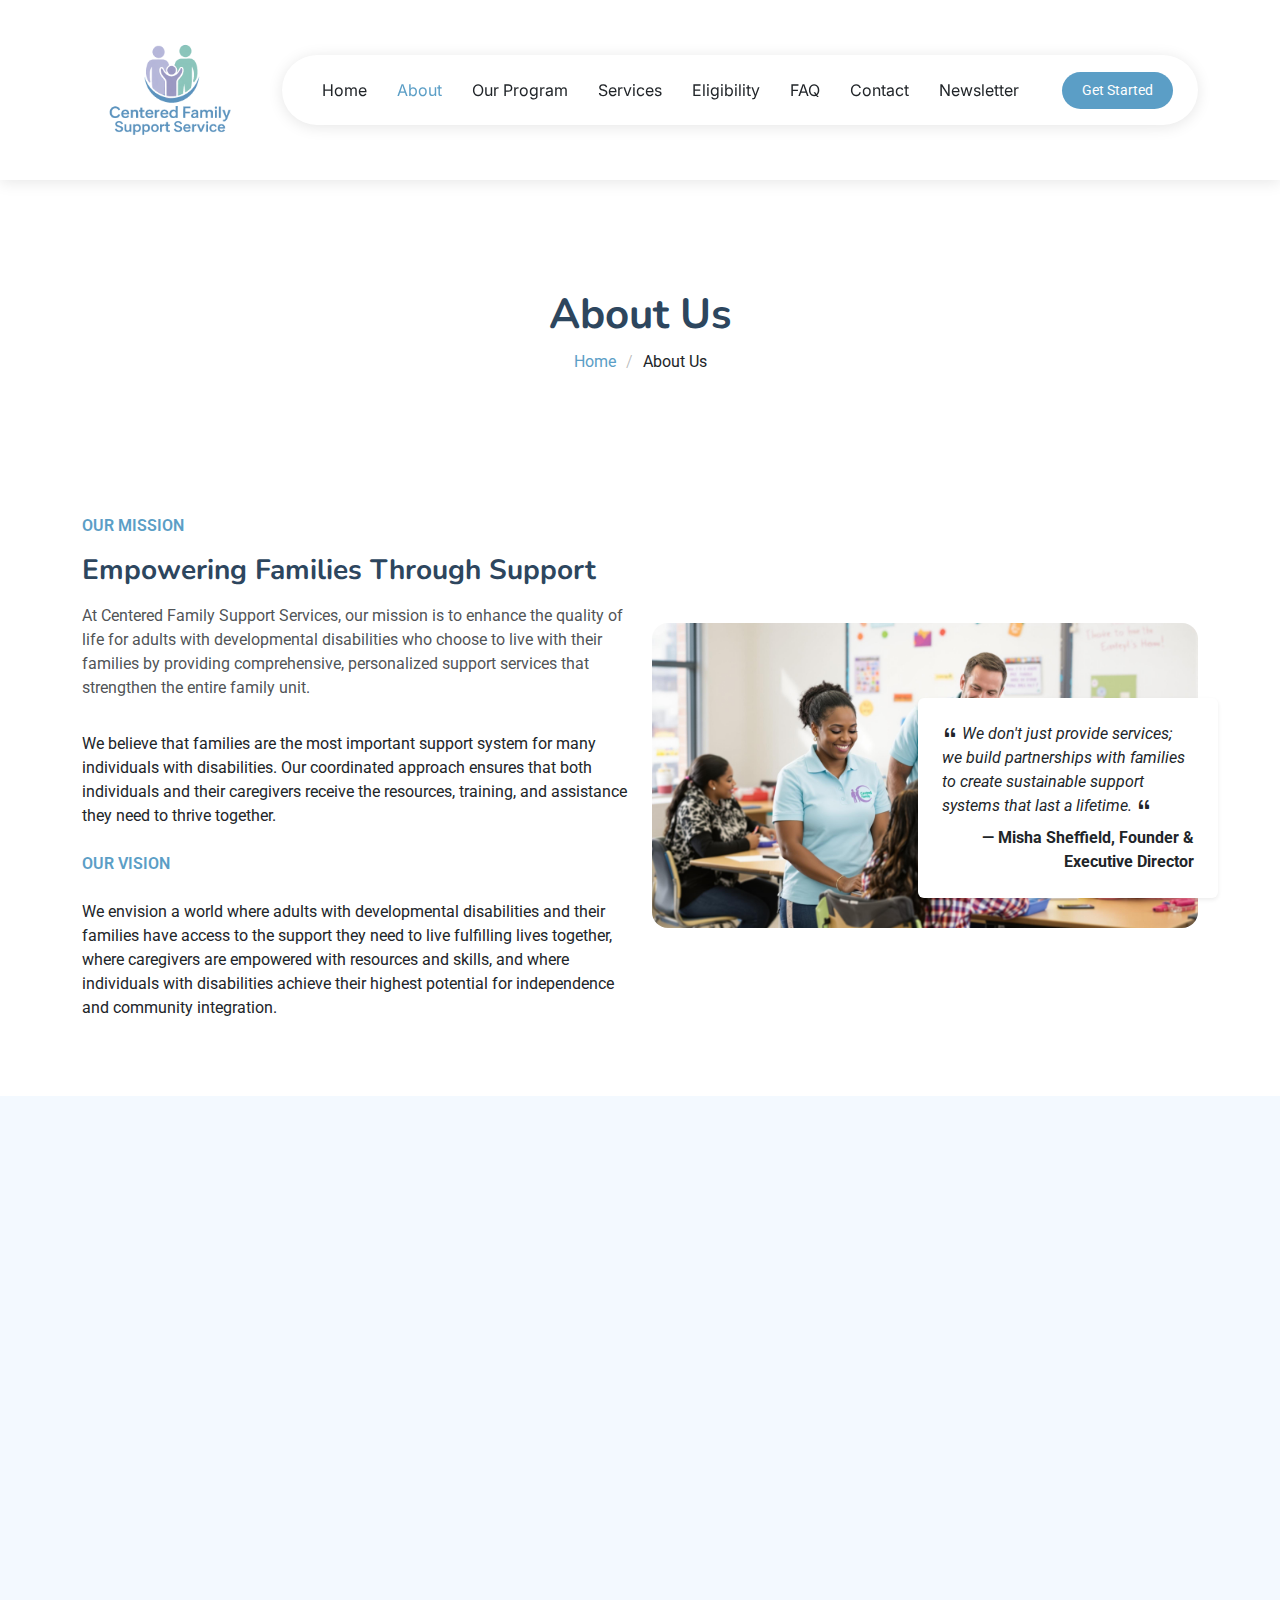
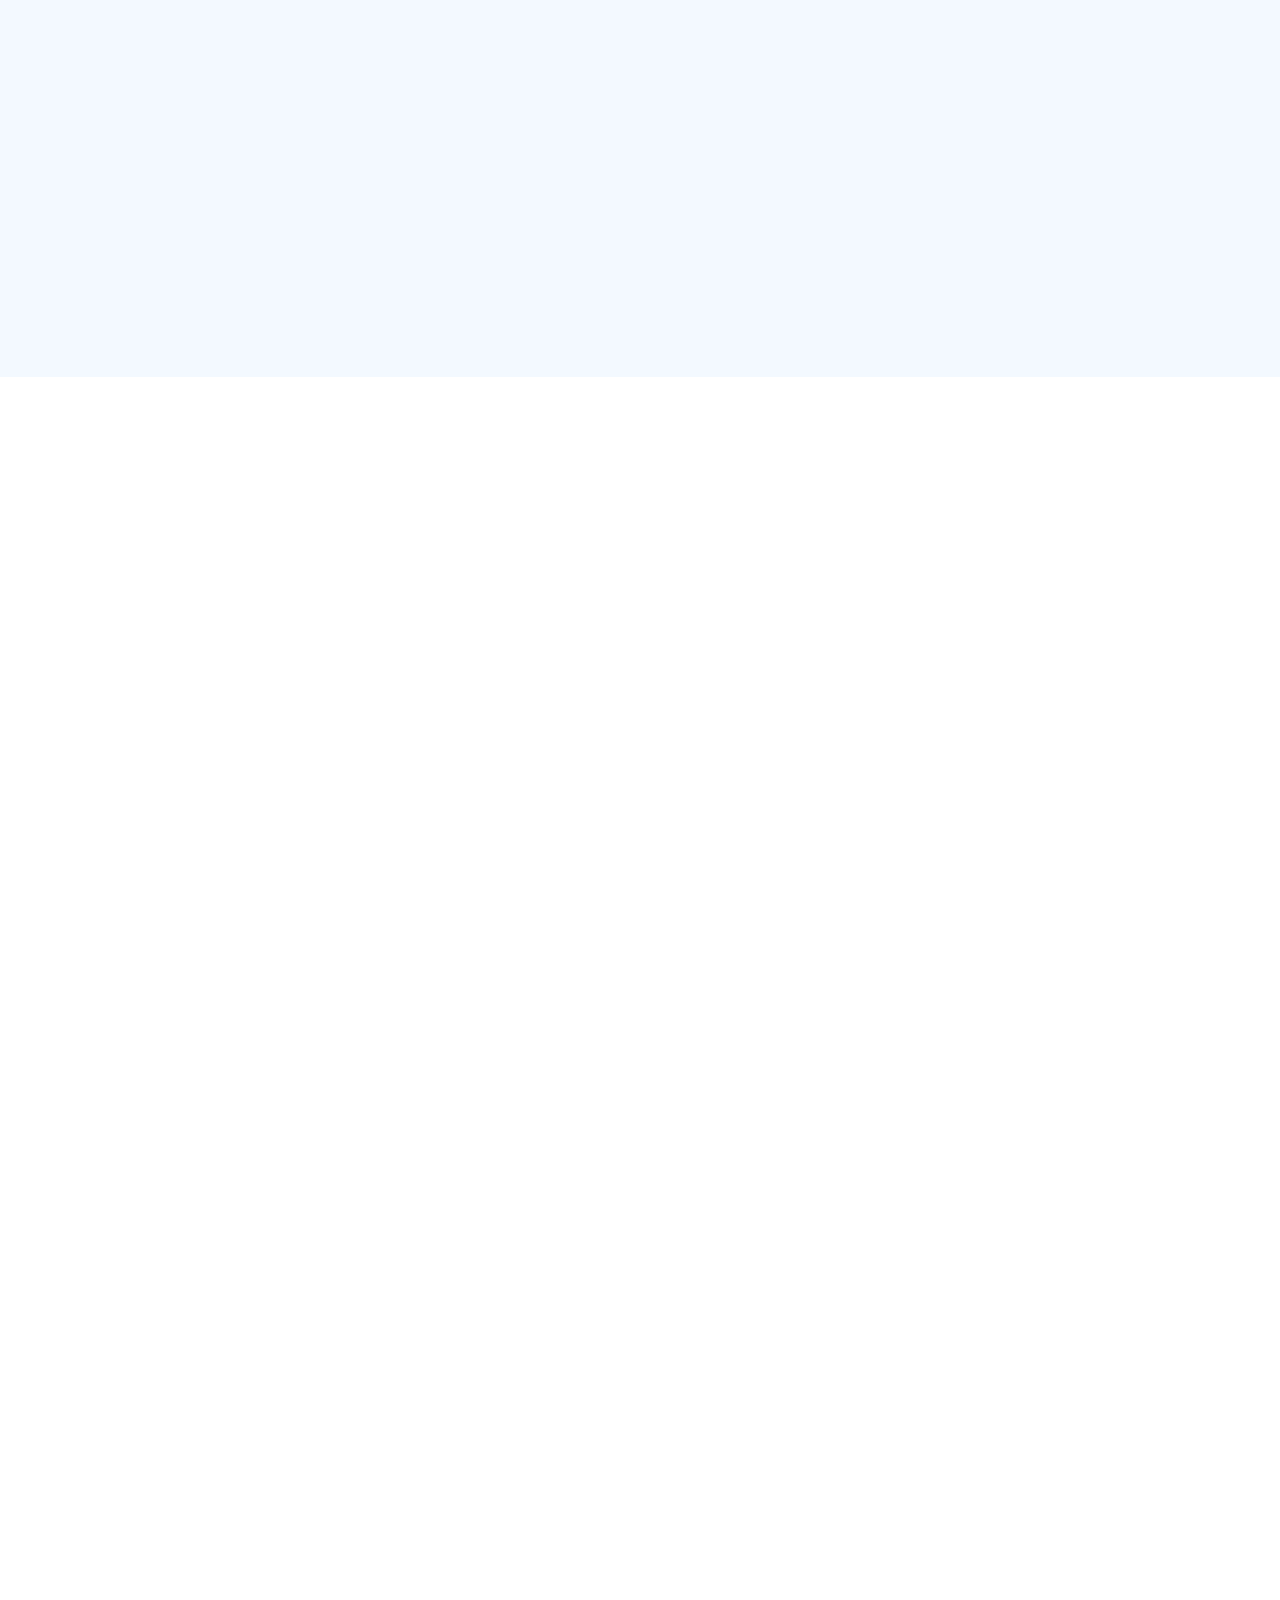
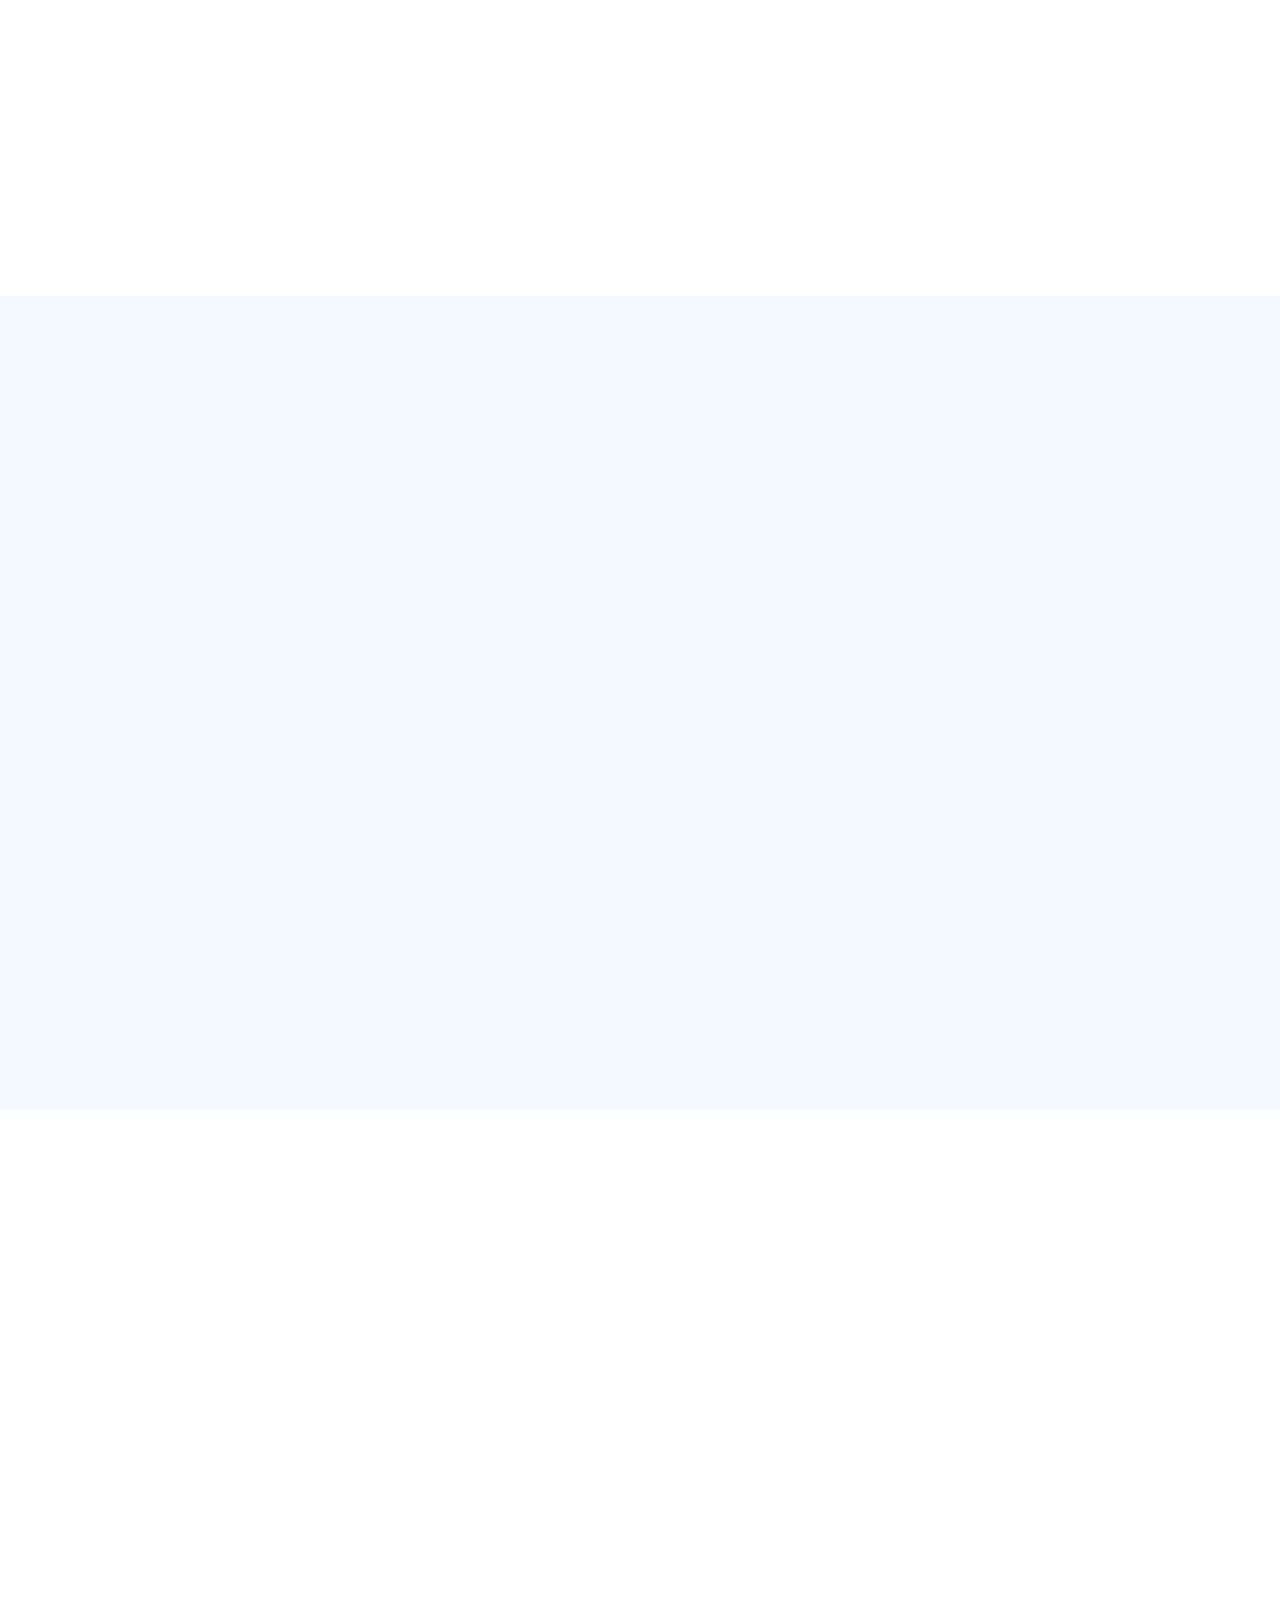
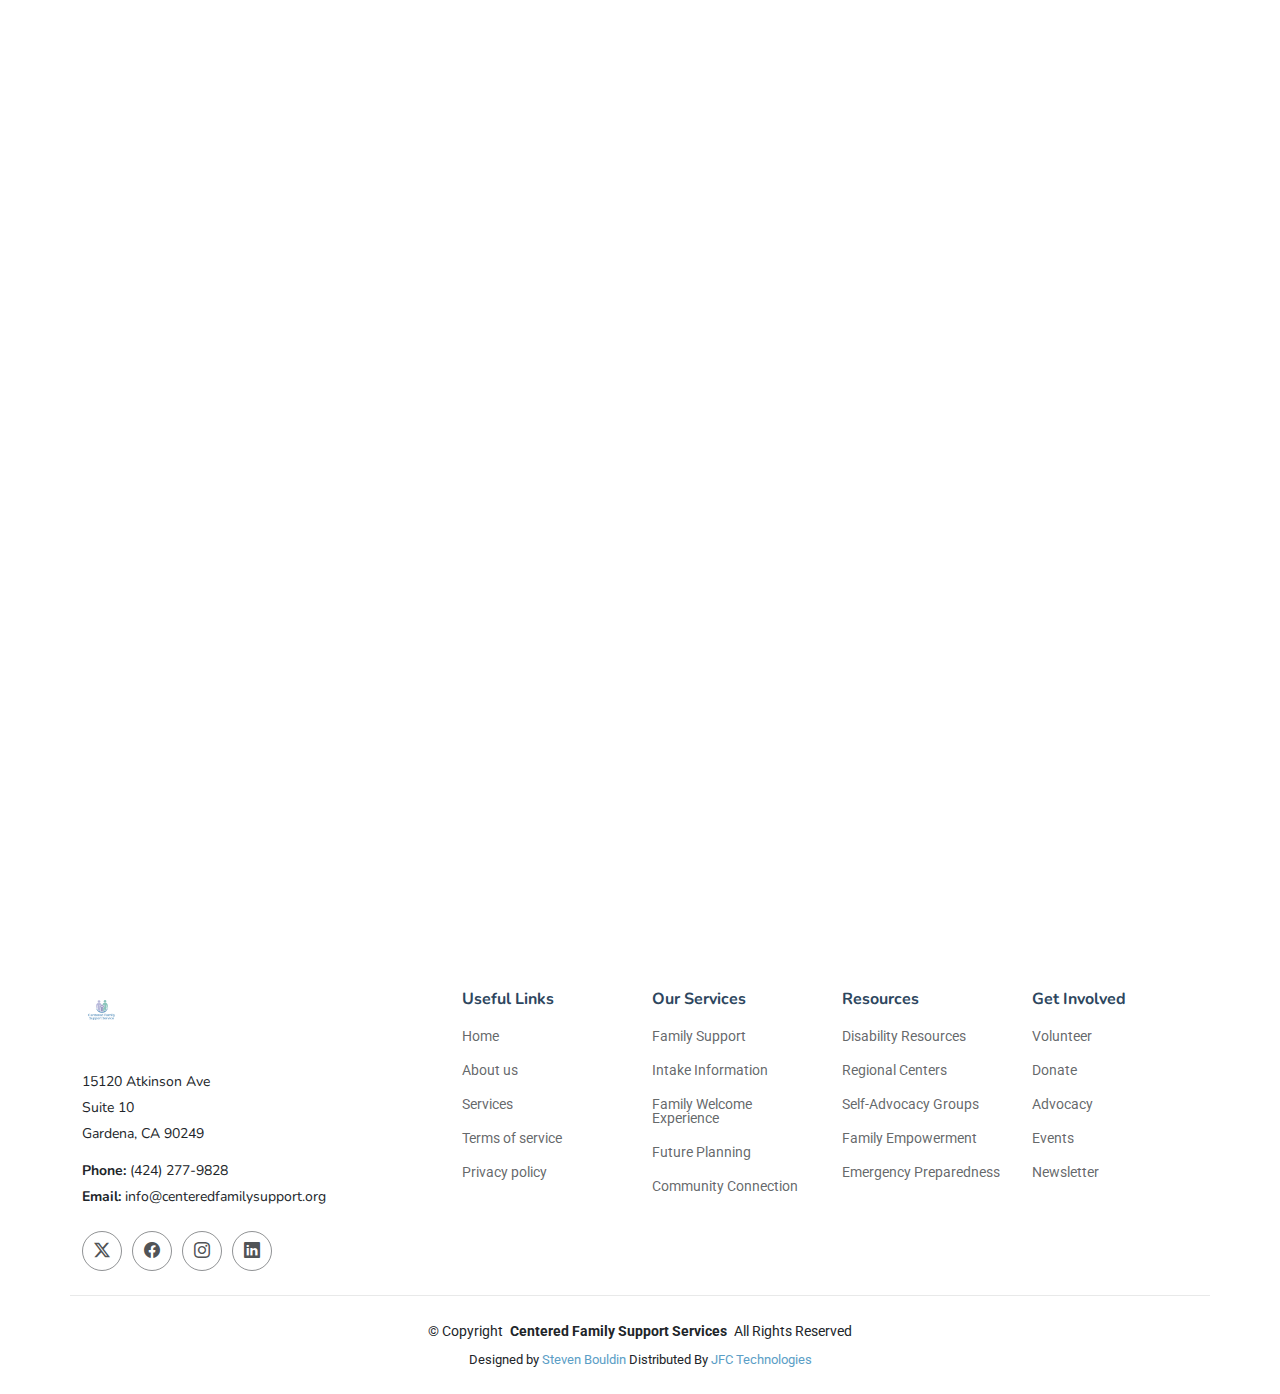
<file: about-us.html>
<!DOCTYPE html>
<html lang="en">

<head>
  <meta charset="utf-8">
  <meta content="width=device-width, initial-scale=1.0" name="viewport">
  <title>About Us - Centered Family Support Services</title>
  <meta name="description" content="Learn about Centered Family Support Services, our mission, values, team, and history of providing coordinated family support for people with developmental disabilities.">
  <meta name="keywords" content="about us, family support services, mission, vision, team, history, developmental disabilities, coordinated family support">

  <!-- Favicons -->
  <link href="assets/img/CFSSLOGO.png" rel="icon">
  <link href="assets/img/CFSSLOGO.png" rel="apple-touch-icon">

  <!-- Fonts -->
  <link href="https://fonts.googleapis.com" rel="preconnect">
  <link href="https://fonts.gstatic.com" rel="preconnect" crossorigin>
  <link href="https://fonts.googleapis.com/css2?family=Roboto:ital,wght@0,100;0,300;0,400;0,500;0,700;0,900;1,100;1,300;1,400;1,500;1,700;1,900&family=Inter:wght@100;200;300;400;500;600;700;800;900&family=Nunito:ital,wght@0,200;0,300;0,400;0,500;0,600;0,700;0,800;0,900;1,200;1,300;1,400;1,500;1,600;1,700;1,800;1,900&display=swap" rel="stylesheet">

  <!-- Vendor CSS Files -->
  <link href="assets/vendor/bootstrap/css/bootstrap.min.css" rel="stylesheet">
  <link href="assets/vendor/bootstrap-icons/bootstrap-icons.css" rel="stylesheet">
  <link href="assets/vendor/aos/aos.css" rel="stylesheet">
  <link href="assets/vendor/glightbox/css/glightbox.min.css" rel="stylesheet">
  <link href="assets/vendor/swiper/swiper-bundle.min.css" rel="stylesheet">

  <!-- Main CSS File -->
  <link href="assets/css/main.css" rel="stylesheet">
</head>

<body>

  <header id="header" class="header d-flex align-items-center fixed-top">
    <div class="container-fluid container-xl d-flex align-items-center">
      <a href="index.html" class="logo d-flex align-items-center me-auto me-lg-0">
        <img src="assets/img/CFSSLOGO.png" alt="Centered Family Support Services Logo">
      </a>
      
      <div class="header-container position-relative d-flex align-items-center justify-content-between">
        <nav id="navmenu" class="navmenu">
          <ul>
            <li><a href="index.html">Home</a></li>
            <li><a href="about-us.html" class="active">About</a></li>
            <li><a href="index.html#features">Our Program</a></li>
            <li><a href="index.html#services">Services</a></li>
            <li><a href="index.html#eligibility">Eligibility</a></li>
            <li><a href="index.html#faq">FAQ</a></li>
            <li><a href="index.html#contact">Contact</a></li>
            <li><a href="newsletter.html">Newsletter</a></li>
          </ul>
          <i class="mobile-nav-toggle d-xl-none bi bi-list"></i>
        </nav>

        <a class="btn-getstarted" href="index.html#about">Get Started</a>
      </div>
    </div>
  </header>

  <main class="main">

    <!-- Page Title Section -->
    <section class="page-title">
      <div class="container">
        <h1>About Us</h1>
        <div class="breadcrumbs">
          <ol>
            <li><a href="index.html">Home</a></li>
            <li>About Us</li>
          </ol>
        </div>
      </div>
    </section><!-- End Page Title Section -->

    <!-- Mission & Vision Section -->
    <section id="mission-vision" class="about section">
      <div class="container" data-aos="fade-up" data-aos-delay="100">
        <div class="row gy-4 align-items-center">
          <div class="col-lg-6" data-aos="fade-up" data-aos-delay="200">
            <span class="about-meta">OUR MISSION</span>
            <h2 class="about-title">Empowering Families Through Support</h2>
            <p class="about-description">
              At Centered Family Support Services, our mission is to enhance the quality of life for adults with developmental disabilities who choose to live with their families by providing comprehensive, personalized support services that strengthen the entire family unit.
            </p>
            <p>
              We believe that families are the most important support system for many individuals with disabilities. Our coordinated approach ensures that both individuals and their caregivers receive the resources, training, and assistance they need to thrive together.
            </p>
            
            <div class="mt-4">
              <span class="about-meta">OUR VISION</span>
              <p class="mt-2">
                We envision a world where adults with developmental disabilities and their families have access to the support they need to live fulfilling lives together, where caregivers are empowered with resources and skills, and where individuals with disabilities achieve their highest potential for independence and community integration.
              </p>
            </div>
          </div>
          
          <div class="col-lg-6" data-aos="fade-up" data-aos-delay="300">
            <div class="image-wrapper">
              <img src="assets/img/clients/community.jpg" alt="Family Support" class="img-fluid rounded-4">
              <div class="quote-box p-4 rounded shadow-sm position-absolute" style="background-color: var(--surface-color); bottom: 30px; right: -20px; max-width: 300px;">
                <p class="fst-italic mb-0">
                  <i class="bi bi-quote quote-icon-left"></i>
                  We don't just provide services; we build partnerships with families to create sustainable support systems that last a lifetime.
                  <i class="bi bi-quote quote-icon-right"></i>
                </p>
                <p class="text-end mb-0 mt-2"><strong>— Misha Sheffield, Founder & Executive Director</strong></p>
              </div>
            </div>
          </div>
        </div>
      </div>
    </section><!-- End Mission & Vision Section -->

    <!-- Core Values Section -->
    <section id="core-values" class="features-cards section light-background">
      <div class="container section-title" data-aos="fade-up">
        <h2>Our Core Values</h2>
        <p>The principles that guide our approach to family support services</p>
      </div>

      <div class="container">
        <div class="row gy-4">
          <div class="col-xl-3 col-md-6" data-aos="zoom-in" data-aos-delay="100">
            <div class="feature-box orange">
              <i class="bi bi-people"></i>
              <h4>Family-Centered</h4>
              <p>We recognize the family as the cornerstone of support and design our services to strengthen the entire family unit.</p>
            </div>
          </div>

          <div class="col-xl-3 col-md-6" data-aos="zoom-in" data-aos-delay="200">
            <div class="feature-box blue">
              <i class="bi bi-person-check"></i>
              <h4>Person-Centered</h4>
              <p>We respect each individual's unique needs, preferences, and goals, tailoring our support accordingly.</p>
            </div>
          </div>

          <div class="col-xl-3 col-md-6" data-aos="zoom-in" data-aos-delay="300">
            <div class="feature-box green">
              <i class="bi bi-globe"></i>
              <h4>Cultural Sensitivity</h4>
              <p>We honor diverse backgrounds and deliver services that respect cultural preferences and values.</p>
            </div>
          </div>

          <div class="col-xl-3 col-md-6" data-aos="zoom-in" data-aos-delay="400">
            <div class="feature-box red">
              <i class="bi bi-stars"></i>
              <h4>Excellence</h4>
              <p>We are committed to providing the highest quality services through continuous improvement and best practices.</p>
            </div>
          </div>
        </div>

        <div class="row gy-4 mt-3">
          <div class="col-xl-3 col-md-6" data-aos="zoom-in" data-aos-delay="100">
            <div class="feature-box red">
              <i class="bi bi-shield-check"></i>
              <h4>Integrity</h4>
              <p>We operate with honesty, transparency, and ethical standards in all our interactions and services.</p>
            </div>
          </div>

          <div class="col-xl-3 col-md-6" data-aos="zoom-in" data-aos-delay="200">
            <div class="feature-box green">
              <i class="bi bi-lightbulb"></i>
              <h4>Innovation</h4>
              <p>We continuously seek creative solutions to meet the evolving needs of the families we serve.</p>
            </div>
          </div>

          <div class="col-xl-3 col-md-6" data-aos="zoom-in" data-aos-delay="300">
            <div class="feature-box blue">
              <i class="bi bi-hand-thumbs-up"></i>
              <h4>Empowerment</h4>
              <p>We provide tools, resources, and support that enable families to build capacity and independence.</p>
            </div>
          </div>

          <div class="col-xl-3 col-md-6" data-aos="zoom-in" data-aos-delay="400">
            <div class="feature-box orange">
              <i class="bi bi-heart"></i>
              <h4>Compassion</h4>
              <p>We approach our work with empathy, understanding, and genuine care for those we serve.</p>
            </div>
          </div>
        </div>
      </div>
    </section><!-- End Core Values Section -->

    <!-- Our History Section -->
    <section id="history" class="about section">
      <div class="container" data-aos="fade-up" data-aos-delay="100">
        <div class="section-title" data-aos="fade-up">
          <h2>Our History</h2>
          <p>15+ years of dedicated service to families and individuals with developmental disabilities</p>
        </div>

        <div class="row">
          <div class="col-lg-12" data-aos="fade-up" data-aos-delay="200">
            <div class="timeline">
              <div class="timeline-item" data-aos="fade-up" data-aos-delay="100">
                <div class="timeline-year">
                  <span>2022</span>
                </div>
                <div class="timeline-content">
                  <h3>CFS Establishment</h3>
                  <p>Coordinated Family Support (CFS) Services were formally established in June 2022 in California through the State Budget Trailer Bill for developmental services, SB 188, recognizing the need for specialized support for adults with disabilities living with their families.</p>
                </div>
              </div>

              <div class="timeline-item" data-aos="fade-up" data-aos-delay="200">
                <div class="timeline-year">
                  <span>2023</span>
                </div>
                <div class="timeline-content">
                  <h3>CFS Pilot Program</h3>
                  <p>The CFS Services Pilot Program was officially launched in January 2023, with our organization being among the first to implement these vital services for families in our community.</p>
                </div>
              </div>

              <div class="timeline-item" data-aos="fade-up" data-aos-delay="300">
                <div class="timeline-year">
                  <span>2023</span>
                </div>
                <div class="timeline-content">
                  <h3>Foundation</h3>
                  <p>Centered Family Support Services was founded by Misha Sheffield, who brought over 15 years of experience in the Support Living and Healthcare industry. The organization was established alongside Centered Support Services, which offers supportive living and independent living services.</p>
                </div>
              </div>

              <div class="timeline-item" data-aos="fade-up" data-aos-delay="400">
                <div class="timeline-year">
                  <span>2023</span>
                </div>
                <div class="timeline-content">
                  <h3>Family Training Program</h3>
                  <p>We launched our comprehensive Family Training Program, designed to equip caregivers with specialized skills and knowledge to support their loved ones more effectively.</p>
                </div>
              </div>

              <div class="timeline-item" data-aos="fade-up" data-aos-delay="500">
                <div class="timeline-year">
                  <span>2023</span>
                </div>
                <div class="timeline-content">
                  <h3>Future Planning Initiative</h3>
                  <p>We introduced our Future Planning services to help families prepare for long-term care and support needs, addressing one of the most significant concerns for aging caregivers.</p>
                </div>
              </div>

              <div class="timeline-item" data-aos="fade-up" data-aos-delay="600">
                <div class="timeline-year">
                  <span>2024</span>
                </div>
                <div class="timeline-content">
                  <h3>Digital Transformation</h3>
                  <p>We embraced technology to enhance our service delivery, implementing digital tools for care coordination, virtual support options, and improved communication with families.</p>
                </div>
              </div>

              <div class="timeline-item" data-aos="fade-up" data-aos-delay="700">
                <div class="timeline-year">
                  <span>Today</span>
                </div>
                <div class="timeline-content">
                  <h3>Continued Growth</h3>
                  <p>Today, we continue to grow and evolve our services to meet the changing needs of families, maintaining our commitment to providing personalized, family-centered support that empowers both individuals with disabilities and their caregivers.</p>
                </div>
              </div>
            </div>
          </div>
        </div>
      </div>
    </section><!-- End Our History Section -->

    <!-- Leadership Team Section -->
    <section id="team" class="team section light-background">
      <div class="container section-title" data-aos="fade-up">
        <h2>Our Leadership Team</h2>
        <p>Meet the dedicated professionals guiding our organization</p>
      </div>

      <div class="container">
        <div class="row gy-4">
          <div class="col-lg-3 col-md-6" data-aos="fade-up" data-aos-delay="100">
            <div class="team-member">
              <div class="member-img">
                <img src="assets/img/avatar-1.webp" class="img-fluid" alt="Misha Sheffield">
              </div>
              <div class="member-info">
                <h4>Misha Sheffield</h4>
                <span>Founder & Executive Director</span>
                <p>With over 15 years of experience in the Support Living and Healthcare industry, Misha founded CFSS in 2023 alongside Centered Support Services to provide comprehensive family support.</p>
                <div class="social">
                  <a href="#"><i class="bi bi-twitter-x"></i></a>
                  <a href="#"><i class="bi bi-linkedin"></i></a>
                </div>
              </div>
            </div>
          </div><!-- End Team Member -->

          <div class="col-lg-3 col-md-6" data-aos="fade-up" data-aos-delay="200">
            <div class="team-member">
              <div class="member-img">
                <img src="assets/img/avatar-2.webp" class="img-fluid" alt="Michael Rodriguez">
              </div>
              <div class="member-info">
                <h4>Michael Rodriguez</h4>
                <span>Support Staff Supervisor</span>
                <p>Michael oversees our CFS program implementation, ensuring that our services meet the highest standards of quality and effectiveness for the families we serve.</p>
                <div class="social">
                  <a href="#"><i class="bi bi-twitter-x"></i></a>
                  <a href="#"><i class="bi bi-linkedin"></i></a>
                </div>
              </div>
            </div>
          </div><!-- End Team Member -->

          <div class="col-lg-3 col-md-6" data-aos="fade-up" data-aos-delay="300">
            <div class="team-member">
              <div class="member-img">
                <img src="assets/img/avatar-3.webp" class="img-fluid" alt="Jennifer Lee">
              </div>
              <div class="member-info">
                <h4>Brezauna Burnett</h4>
                <span>Case Manager</span>
                <p>Brezauna leads our team of family support specialists, bringing her expertise in social work and family systems to develop effective support strategies.</p>
                <div class="social">
                  <a href="#"><i class="bi bi-twitter-x"></i></a>
                  <a href="#"><i class="bi bi-linkedin"></i></a>
                </div>
              </div>
            </div>
          </div><!-- End Team Member -->

          <div class="col-lg-3 col-md-6" data-aos="fade-up" data-aos-delay="400">
            <div class="team-member">
              <div class="member-img">
                <img src="assets/img/avatar-4.webp" class="img-fluid" alt="David Thompson">
              </div>
              <div class="member-info">
                <h4>Deon Thompson</h4>
                <span>Client Outreach</span>
                <p>Deon builds and maintains our relationships with community partners, regional centers, and other organizations to create a comprehensive support network.</p>
                <div class="social">
                  <a href="#"><i class="bi bi-twitter-x"></i></a>
                  <a href="#"><i class="bi bi-linkedin"></i></a>
                </div>
              </div>
            </div>
          </div><!-- End Team Member -->
        </div>
      </div>
    </section><!-- End Leadership Team Section -->

    <!-- Achievements Section -->
    <section id="achievements" class="about section">
      <div class="container" data-aos="fade-up" data-aos-delay="100">
        <div class="section-title" data-aos="fade-up">
          <h2>Our Achievements</h2>
          <p>Milestones that reflect our commitment to excellence in family support</p>
        </div>

        <div class="row gy-4">
          <div class="col-lg-6" data-aos="fade-up" data-aos-delay="200">
            <div class="achievement-card p-4 rounded shadow-sm mb-4">
              <div class="d-flex align-items-center mb-3">
                <div class="achievement-icon me-3">
                  <i class="bi bi-award text-primary fs-1"></i>
                </div>
                <h3 class="mb-0">Excellence in Family Support Award</h3>
              </div>
              <p>Recognized by the California Disability Services Association for our innovative approach to family-centered support services (2024).</p>
            </div>

            <div class="achievement-card p-4 rounded shadow-sm mb-4">
              <div class="d-flex align-items-center mb-3">
                <div class="achievement-icon me-3">
                  <i class="bi bi-people text-primary fs-1"></i>
                </div>
                <h3 class="mb-0">Community Impact</h3>
              </div>
              <p>Successfully supported and maintained a 95% satisfaction rate among the families we serve.</p>
            </div>

            <div class="achievement-card p-4 rounded shadow-sm">
              <div class="d-flex align-items-center mb-3">
                <div class="achievement-icon me-3">
                  <i class="bi bi-graph-up-arrow text-primary fs-1"></i>
                </div>
                <h3 class="mb-0">Program Growth</h3>
              </div>
              <p>Expanded our services from a single location to serving multiple communities throughout the region, increasing our capacity by 300% since our founding.</p>
            </div>
          </div>

          <div class="col-lg-6" data-aos="fade-up" data-aos-delay="300">
            <div class="achievement-card p-4 rounded shadow-sm mb-4">
              <div class="d-flex align-items-center mb-3">
                <div class="achievement-icon me-3">
                  <i class="bi bi-mortarboard text-primary fs-1"></i>
                </div>
                <h3 class="mb-0">Training Excellence</h3>
              </div>
              <p>Developed and implemented a comprehensive caregiver training program that has equipped support staff  with specialized caregiving skills.</p>
            </div>

            <div class="achievement-card p-4 rounded shadow-sm mb-4">
              <div class="d-flex align-items-center mb-3">
                <div class="achievement-icon me-3">
                  <i class="bi bi-building text-primary fs-1"></i>
                </div>
                <h3 class="mb-0">Strategic Partnerships</h3>
              </div>
              <p>Established collaborative relationships with 8 regional centers, 12 community organizations, and numerous healthcare providers to create a comprehensive support network.</p>
            </div>

            <div class="achievement-card p-4 rounded shadow-sm">
              <div class="d-flex align-items-center mb-3">
                <div class="achievement-icon me-3">
                  <i class="bi bi-heart text-primary fs-1"></i>
                </div>
                <h3 class="mb-0">Family Success Stories</h3>
              </div>
              <p>Documented significant improvements in quality of life, caregiver well-being, and individual independence among the families participating in our CFS program.</p>
            </div>
          </div>
        </div>
      </div>
    </section><!-- End Achievements Section -->

    <!-- Call To Action Section -->
    <section id="call-to-action" class="call-to-action section">
      <div class="container" data-aos="fade-up" data-aos-delay="100">
        <div class="row content justify-content-center align-items-center position-relative">
          <div class="col-lg-8 mx-auto text-center">
            <h2 class="display-4 mb-4">Join Our Mission</h2>
            <p class="mb-4">Whether you're seeking support for your family, interested in volunteering, or looking to partner with us, we invite you to become part of our community dedicated to empowering families.</p>
            <div class="d-flex justify-content-center gap-3 flex-wrap">
              <a href="index.html#contact" class="btn btn-cta">Contact Us</a>
              <a href="volunteer.html" class="btn btn-outline-light">Volunteer</a>
              <a href="donate.html" class="btn btn-outline-light">Donate</a>
            </div>
          </div>

          <!-- Abstract Background Elements -->
          <div class="shape shape-1">
            <svg viewBox="0 0 200 200" xmlns="http://www.w3.org/2000/svg">
              <path d="M47.1,-57.1C59.9,-45.6,68.5,-28.9,71.4,-10.9C74.2,7.1,71.3,26.3,61.5,41.1C51.7,55.9,35,66.2,16.9,69.2C-1.3,72.2,-21,67.8,-36.9,57.9C-52.8,48,-64.9,32.6,-69.1,15.1C-73.3,-2.4,-69.5,-22,-59.4,-37.1C-49.3,-52.2,-32.8,-62.9,-15.7,-64.9C1.5,-67,34.3,-68.5,47.1,-57.1Z" transform="translate(100 100)"></path>
            </svg>
          </div>

          <div class="shape shape-2">
            <svg viewBox="0 0 200 200" xmlns="http://www.w3.org/2000/svg">
              <path d="M41.3,-49.1C54.4,-39.3,66.6,-27.2,71.1,-12.1C75.6,3,72.4,20.9,63.3,34.4C54.2,47.9,39.2,56.9,23.2,62.3C7.1,67.7,-10,69.4,-24.8,64.1C-39.7,58.8,-52.3,46.5,-60.1,31.5C-67.9,16.4,-70.9,-1.4,-66.3,-16.6C-61.8,-31.8,-49.7,-44.3,-36.3,-54C-22.9,-63.7,-8.2,-70.6,3.6,-75.1C15.4,-79.6,28.2,-58.9,41.3,-49.1Z" transform="translate(100 100)"></path>
            </svg>
          </div>

          <!-- Dot Pattern Groups -->
          <div class="dots dots-1">
            <svg viewBox="0 0 100 100" xmlns="http://www.w3.org/2000/svg">
              <pattern id="dot-pattern" x="0" y="0" width="20" height="20" patternUnits="userSpaceOnUse">
                <circle cx="2" cy="2" r="2" fill="currentColor"></circle>
              </pattern>
              <rect width="100" height="100" fill="url(#dot-pattern)"></rect>
            </svg>
          </div>

          <div class="dots dots-2">
            <svg viewBox="0 0 100 100" xmlns="http://www.w3.org/2000/svg">
              <pattern id="dot-pattern-2" x="0" y="0" width="20" height="20" patternUnits="userSpaceOnUse">
                <circle cx="2" cy="2" r="2" fill="currentColor"></circle>
              </pattern>
              <rect width="100" height="100" fill="url(#dot-pattern-2)"></rect>
            </svg>
          </div>

          <div class="shape shape-3">
            <svg viewBox="0 0 200 200" xmlns="http://www.w3.org/2000/svg">
              <path d="M43.3,-57.1C57.4,-46.5,71.1,-32.6,75.3,-16.2C79.5,0.2,74.2,19.1,65.1,35.3C56,51.5,43.1,65,27.4,71.7C11.7,78.4,-6.8,78.3,-23.9,72.4C-41,66.5,-56.7,54.8,-65.4,39.2C-74.1,23.6,-75.8,4,-71.7,-13.2C-67.6,-30.4,-57.7,-45.2,-44.3,-56.1C-30.9,-67,-15.5,-74,0.7,-74.9C16.8,-75.8,33.7,-70.7,43.3,-57.1Z" transform="translate(100 100)"></path>
            </svg>
          </div>
        </div>
      </div>
    </section><!-- End Call To Action Section -->

  </main>

  <footer id="footer" class="footer">
    <div class="container footer-top">
      <div class="row gy-4">
        <div class="col-lg-4 col-md-6 footer-about">
          <a href="index.html" class="logo d-flex align-items-center">
            <img src="assets/img/CFSSLOGO.png" alt="Centered Family Support Services Logo" style="max-height: 40px;">
          </a>
          <div class="footer-contact pt-3">
            <p>15120 Atkinson Ave</p>
            <p>Suite 10</p>
            <p>Gardena, CA 90249</p>
            <p class="mt-3"><strong>Phone:</strong> <span>(424) 277-9828</span></p>
            <p><strong>Email:</strong> <span>info@centeredfamilysupport.org</span></p>
          </div>
          <div class="social-links d-flex mt-4">
            <a href=""><i class="bi bi-twitter-x"></i></a>
            <a href=""><i class="bi bi-facebook"></i></a>
            <a href=""><i class="bi bi-instagram"></i></a>
            <a href=""><i class="bi bi-linkedin"></i></a>
          </div>
        </div>

        <div class="col-lg-2 col-md-3 footer-links">
          <h4>Useful Links</h4>
          <ul>
            <li><a href="index.html">Home</a></li>
            <li><a href="about-us.html">About us</a></li>
            <li><a href="index.html#services">Services</a></li>
            <li><a href="terms-of-service.html">Terms of service</a></li>
            <li><a href="privacy-policy.html">Privacy policy</a></li>
          </ul>
        </div>

        <div class="col-lg-2 col-md-3 footer-links">
          <h4>Our Services</h4>
          <ul>
            <li><a href="family-support.html">Family Support</a></li>
            <li><a href="https://westsiderc.org/intake/" target="_blank">Intake Information</a></li>
            <li><a href="https://westsiderc.org/enroll-in-our-brand-new-course-family-welcome-experience/" target="_blank">Family Welcome Experience</a></li>
            <li><a href="future-planning.html">Future Planning</a></li>
            <li><a href="https://westsiderc.org/resources-3/" target="_blank">Community Connection</a></li>
          </ul>
        </div>

        <div class="col-lg-2 col-md-3 footer-links">
          <h4>Resources</h4>
          <ul>
            <li><a href="https://www.dds.ca.gov/consumers/wellness-toolkit/resources/" target="_blank">Disability Resources</a></li>
            <li><a href="https://westsiderc.org/" target="_blank">Regional Centers</a></li>
            <li><a href="https://scdd.ca.gov/selfadvocacy/" target="_blank">Self-Advocacy Groups</a></li>
            <li><a href="https://westsiderc.org/westside-family-resource-empowerment-center/" target="_blank">Family Empowerment</a></li>
            <li><a href="https://www.dds.ca.gov/consumers/emergency-preparedness-consumer/" target="_blank">Emergency Preparedness</a></li>
          </ul>
        </div>

        <div class="col-lg-2 col-md-3 footer-links">
          <h4>Get Involved</h4>
          <ul>
            <li><a href="volunteer.html">Volunteer</a></li>
            <li><a href="donate.html">Donate</a></li>
            <li><a href="#">Advocacy</a></li>
            <li><a href="https://westsiderc.org/training-and-events/" target="_blank">Events</a></li>
            <li><a href="newsletter.html">Newsletter</a></li>
          </ul>
        </div>

      </div>
    </div>

    <div class="container copyright text-center mt-4">
      <p>© <span>Copyright</span> <strong class="px-1 sitename">Centered Family Support Services</strong> <span>All Rights Reserved</span></p>
      <div class="credits">

        Designed by <a href="https://portfolio.sbouldin.com">Steven Bouldin</a> Distributed By <a href="https://www.security.jfc-it.com">JFC Technologies</a>
      </div>
    </div>

  </footer>

  <!-- Scroll Top -->
  <a href="#" id="scroll-top" class="scroll-top d-flex align-items-center justify-content-center"><i class="bi bi-arrow-up-short"></i></a>

  <!-- Vendor JS Files -->
  <script src="assets/vendor/bootstrap/js/bootstrap.bundle.min.js"></script>
  <script src="assets/vendor/php-email-form/validate.js"></script>
  <script src="assets/vendor/aos/aos.js"></script>
  <script src="assets/vendor/glightbox/js/glightbox.min.js"></script>
  <script src="assets/vendor/swiper/swiper-bundle.min.js"></script>
  <script src="assets/vendor/purecounter/purecounter_vanilla.js"></script>

  <!-- Main JS File -->
  <script src="assets/js/main.js"></script>

  <!-- Custom CSS for Timeline -->
  <style>
    .timeline {
      position: relative;
      padding: 20px 0;
    }
    
    .timeline-item {
      position: relative;
      padding-left: 80px;
      margin-bottom: 40px;
    }
    
    .timeline-year {
      position: absolute;
      left: 0;
      top: 0;
      width: 60px;
      height: 60px;
      background-color: var(--accent-color);
      color: var(--contrast-color);
      border-radius: 50%;
      display: flex;
      align-items: center;
      justify-content: center;
      font-weight: bold;
      z-index: 1;
    }
    
    .timeline-content {
      position: relative;
      padding-bottom: 20px;
      border-left: 2px solid var(--accent-color);
      padding-left: 20px;
    }
    
    .timeline-content:before {
      content: "";
      position: absolute;
      left: -10px;
      top: 20px;
      width: 20px;
      height: 2px;
      background-color: var(--accent-color);
    }
    
    .timeline-content h3 {
      margin-bottom: 10px;
      color: var(--heading-color);
    }
    
    .achievement-card {
      background-color: var(--surface-color);
      transition: all 0.3s ease;
    }
    
    .achievement-card:hover {
      transform: translateY(-5px);
      box-shadow: 0 10px 20px rgba(0, 0, 0, 0.1);
    }
    
    .team-member {
      background-color: var(--surface-color);
      border-radius: 10px;
      overflow: hidden;
      box-shadow: 0 0 15px rgba(0, 0, 0, 0.05);
      height: 100%;
      transition: all 0.3s ease;
    }
    
    .team-member:hover {
      transform: translateY(-5px);
      box-shadow: 0 10px 20px rgba(0, 0, 0, 0.1);
    }
    
    .team-member .member-img {
      position: relative;
      overflow: hidden;
    }
    
    .team-member .member-img img {
      width: 100%;
      height: auto;
    }
    
    .team-member .member-info {
      padding: 20px;
    }
    
    .team-member .member-info h4 {
      font-weight: 700;
      margin-bottom: 5px;
      font-size: 18px;
      color: var(--heading-color);
    }
    
    .team-member .member-info span {
      display: block;
      font-size: 14px;
      font-weight: 500;
      color: var(--accent-color);
      margin-bottom: 10px;
    }
    
    .team-member .member-info p {
      font-style: italic;
      font-size: 14px;
      margin-bottom: 15px;
    }
    
    .team-member .social {
      display: flex;
      align-items: center;
      gap: 10px;
    }
    
    .team-member .social a {
      display: flex;
      align-items: center;
      justify-content: center;
      width: 32px;
      height: 32px;
      border-radius: 50%;
      background-color: color-mix(in srgb, var(--accent-color), transparent 90%);
      color: var(--accent-color);
      transition: all 0.3s ease;
    }
    
    .team-member .social a:hover {
      background-color: var(--accent-color);
      color: var(--contrast-color);
    }
  </style>

</body>

</html>
</file>
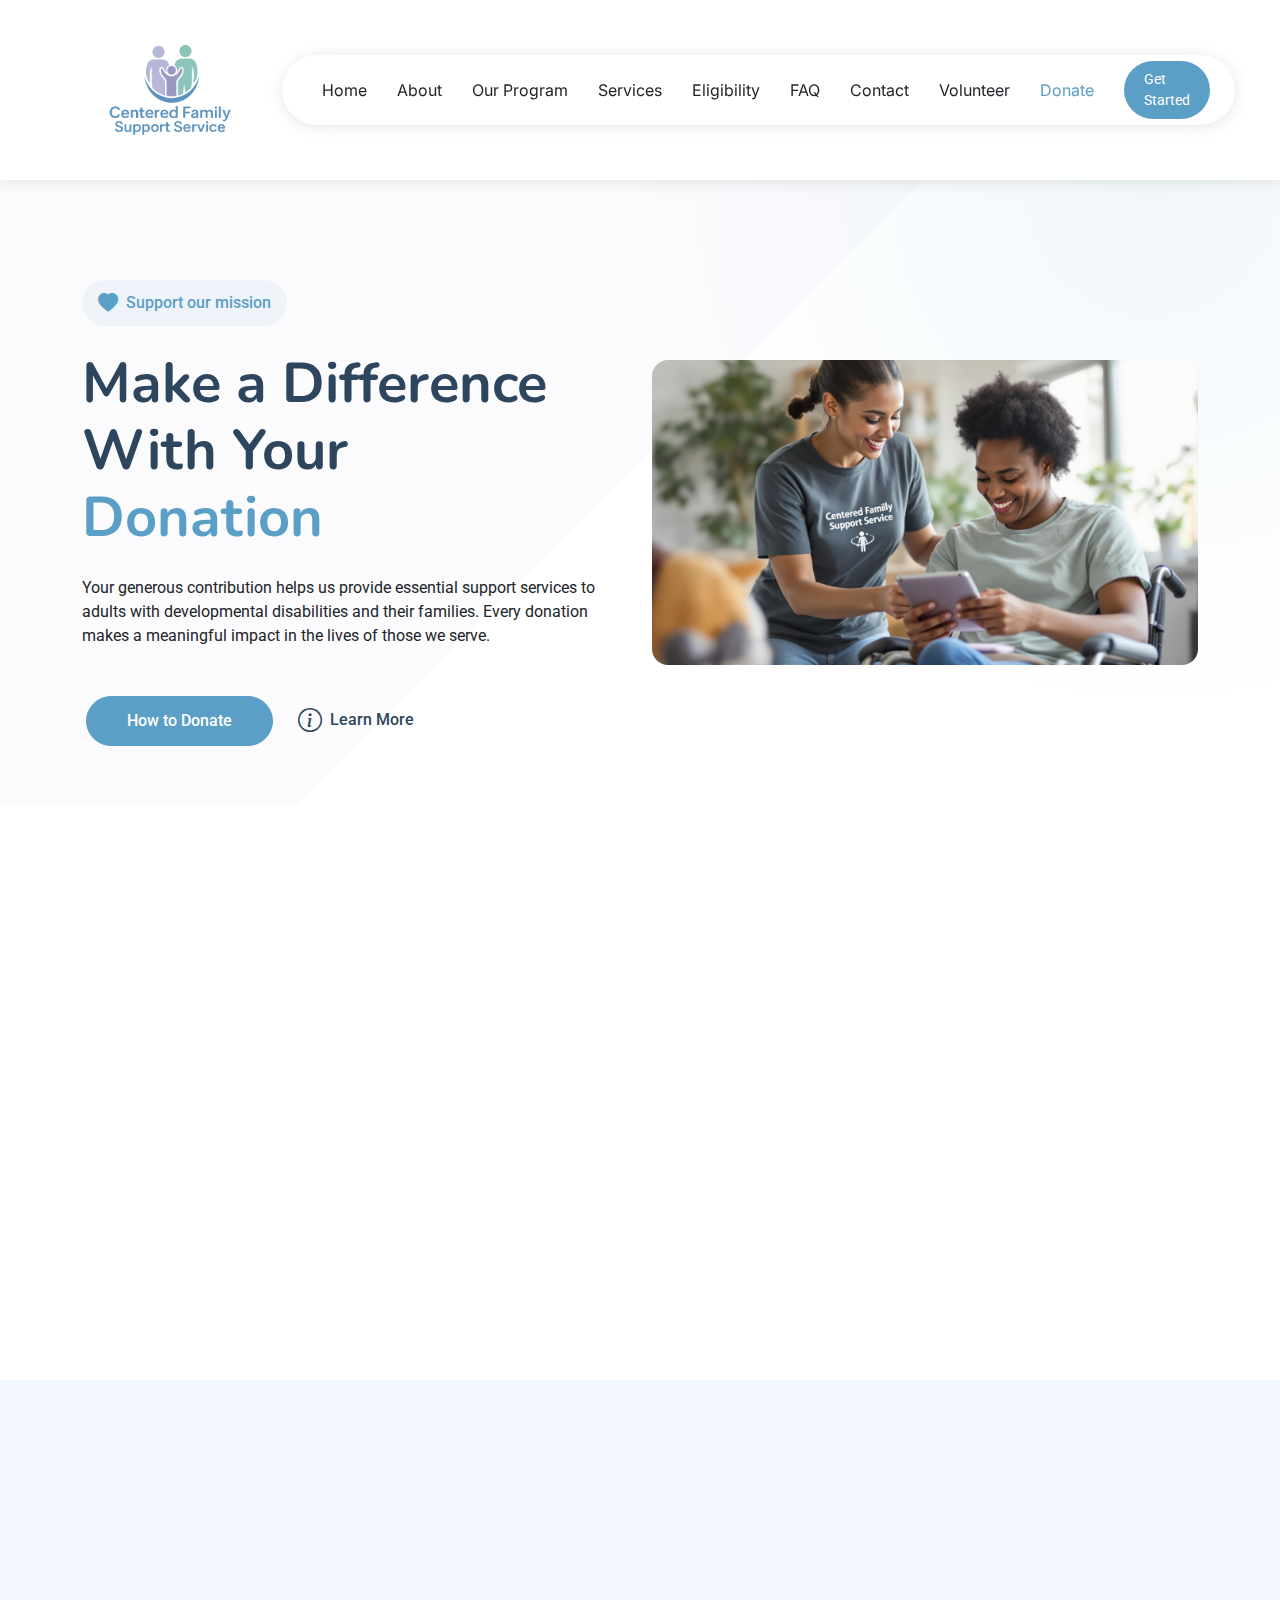
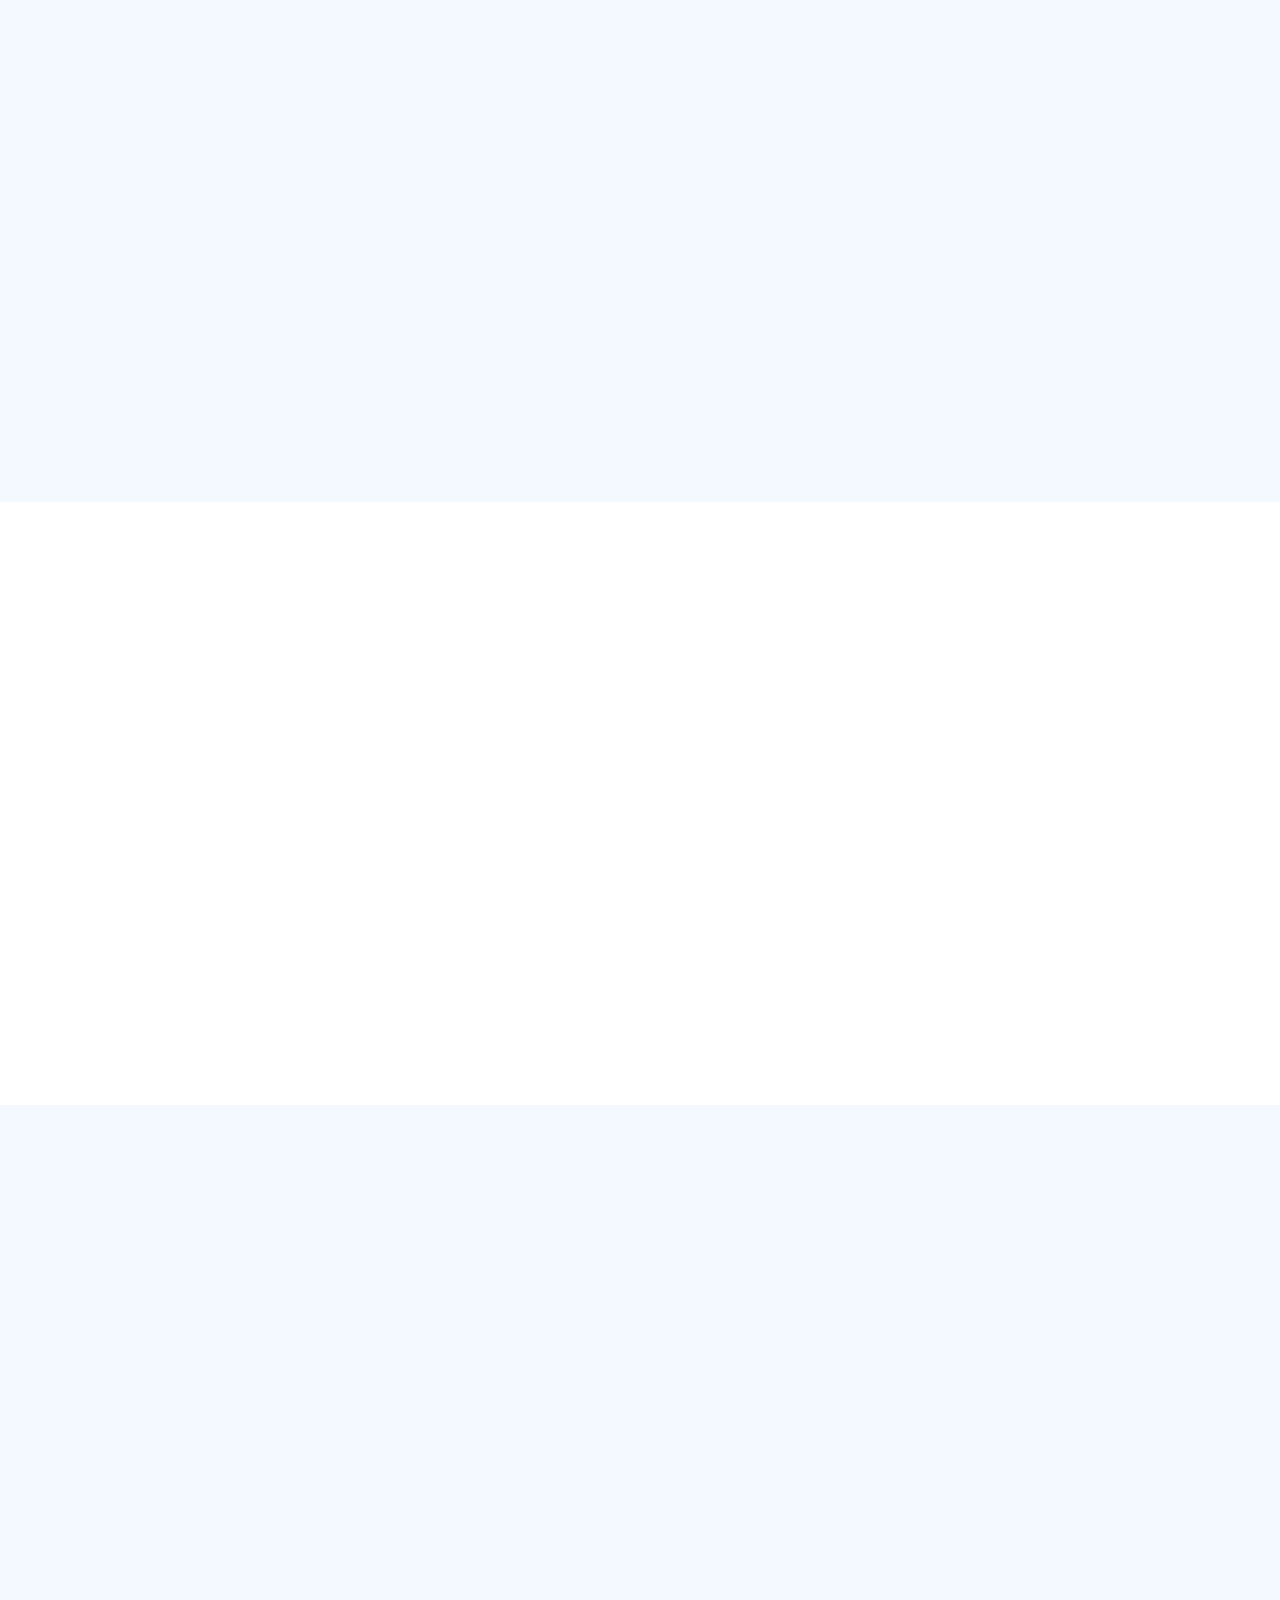
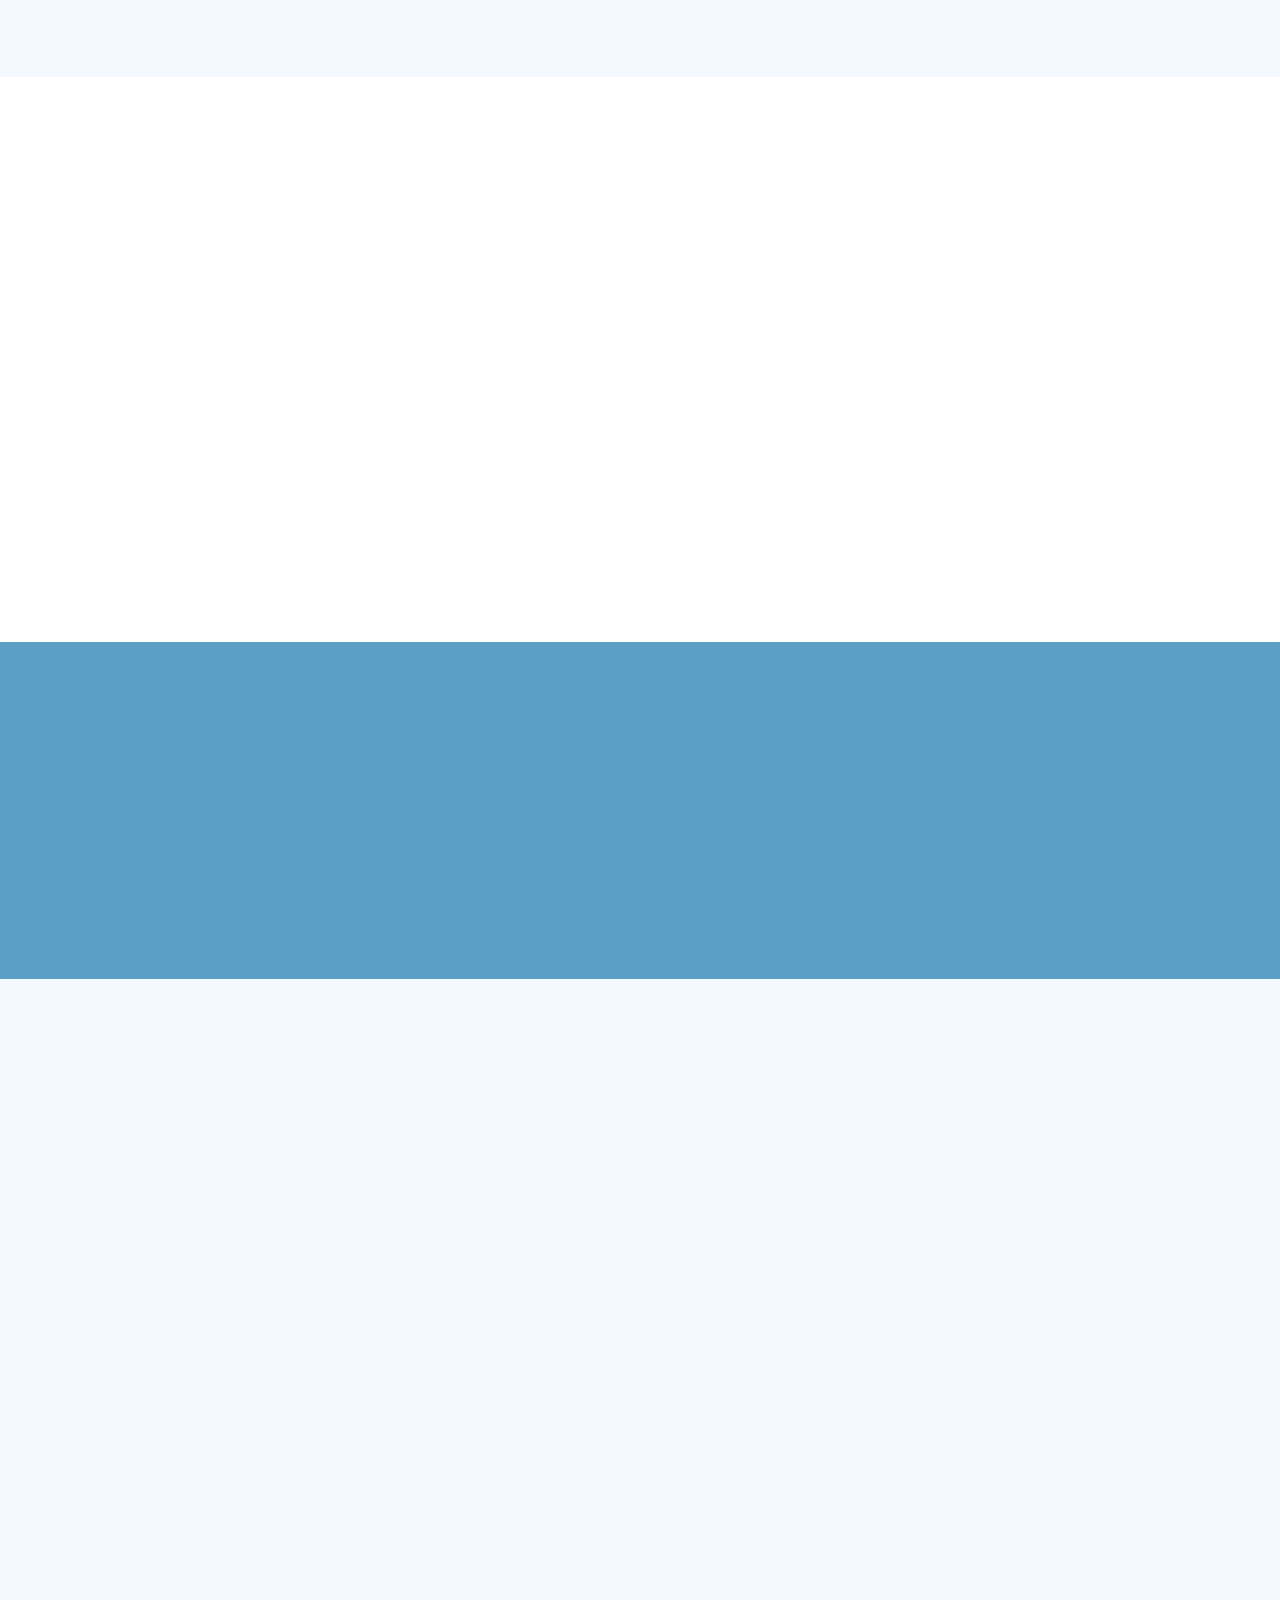
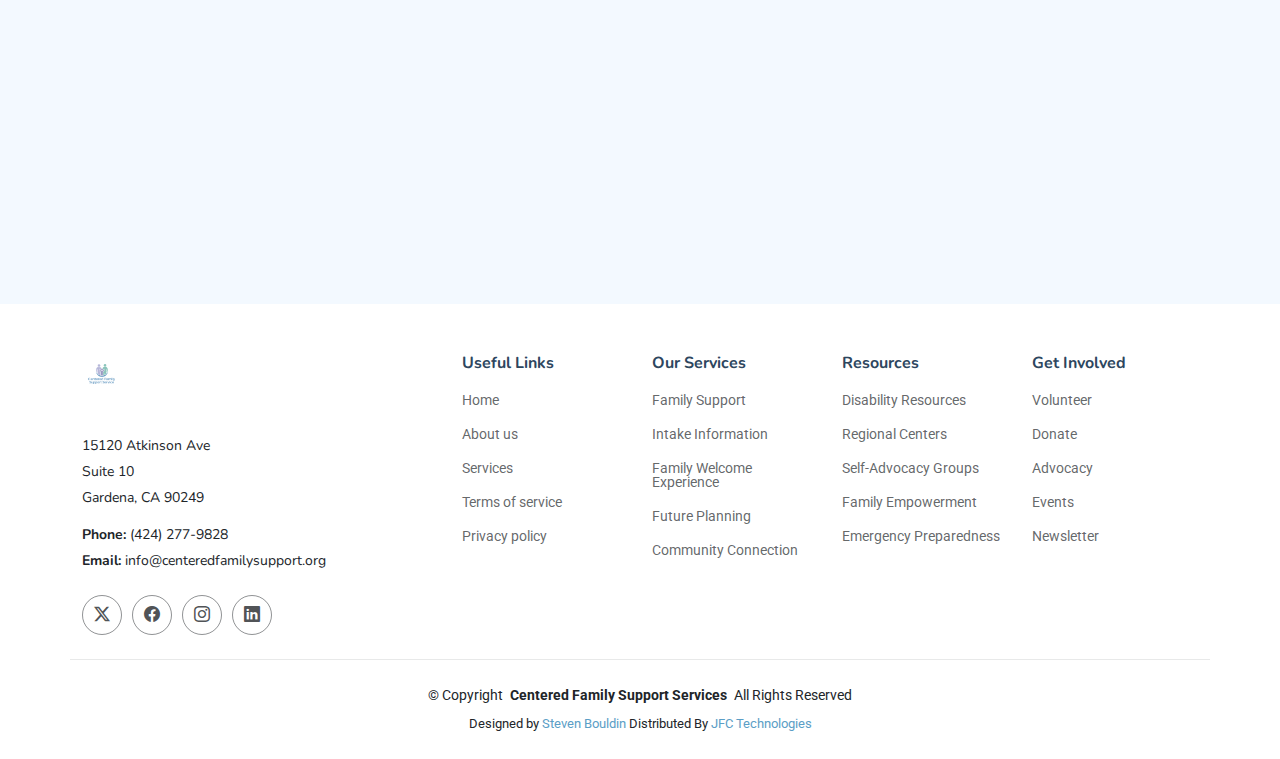
<file: donate.html>
<!DOCTYPE html>
<html lang="en">

<head>
  <meta charset="utf-8">
  <meta content="width=device-width, initial-scale=1.0" name="viewport">
  <title>Donate - Centered Family Support Services</title>
  <meta name="description" content="Support Centered Family Support Services through your generous donations. Your contribution helps us provide essential services to individuals with developmental disabilities and their families.">
  <meta name="keywords" content="donate, support, family support services, disabilities, community support, charitable giving">

  <!-- Favicons -->
  <link href="assets/img/favicon.png" rel="icon">
  <link href="assets/img/apple-touch-icon.png" rel="apple-touch-icon">

  <!-- Fonts -->
  <link href="https://fonts.googleapis.com" rel="preconnect">
  <link href="https://fonts.gstatic.com" rel="preconnect" crossorigin>
  <link href="https://fonts.googleapis.com/css2?family=Roboto:ital,wght@0,100;0,300;0,400;0,500;0,700;0,900;1,100;1,300;1,400;1,500;1,700;1,900&family=Inter:wght@100;200;300;400;500;600;700;800;900&family=Nunito:ital,wght@0,200;0,300;0,400;0,500;0,600;0,700;0,800;0,900;1,200;1,300;1,400;1,500;1,600;1,700;1,800;1,900&display=swap" rel="stylesheet">

  <!-- Vendor CSS Files -->
  <link href="assets/vendor/bootstrap/css/bootstrap.min.css" rel="stylesheet">
  <link href="assets/vendor/bootstrap-icons/bootstrap-icons.css" rel="stylesheet">
  <link href="assets/vendor/aos/aos.css" rel="stylesheet">
  <link href="assets/vendor/glightbox/css/glightbox.min.css" rel="stylesheet">
  <link href="assets/vendor/swiper/swiper-bundle.min.css" rel="stylesheet">

  <!-- Main CSS File -->
  <link href="assets/css/main.css" rel="stylesheet">
</head>

<body class="page">

  <header id="header" class="header d-flex align-items-center fixed-top">
    <div class="container-fluid container-xl d-flex align-items-center">
      <a href="index.html" class="logo d-flex align-items-center me-auto me-lg-0">
        <img src="assets/img/CFSSLOGO.png" alt="Centered Family Support Services Logo">
      </a>
      
      <div class="header-container position-relative d-flex align-items-center justify-content-between">
        <nav id="navmenu" class="navmenu">
          <ul>
            <li><a href="index.html">Home</a></li>
            <li><a href="index.html#about">About</a></li>
            <li><a href="index.html#features">Our Program</a></li>
            <li><a href="index.html#services">Services</a></li>
            <li><a href="index.html#eligibility">Eligibility</a></li>
            <li><a href="index.html#faq">FAQ</a></li>
            <li><a href="index.html#contact">Contact</a></li>
            <li><a href="volunteer.html">Volunteer</a></li>
            <li><a href="donate.html" class="active">Donate</a></li>
          </ul>
          <i class="mobile-nav-toggle d-xl-none bi bi-list"></i>
        </nav>

        <a class="btn-getstarted" href="index.html#about">Get Started</a>
      </div>
    </div>
  </header>

  <main class="main">

    <!-- Hero Section -->
    <section id="donate-hero" class="hero section">
      <div class="container" data-aos="fade-up" data-aos-delay="100">
        <div class="row align-items-center">
          <div class="col-lg-6">
            <div class="hero-content" data-aos="fade-up" data-aos-delay="200">
              <div class="company-badge mb-4">
                <i class="bi bi-heart-fill me-2"></i>
                Support our mission
              </div>

              <h1 class="mb-4">
                Make a Difference <br>
                With Your <br>
                <span class="accent-text">Donation</span>
              </h1>

              <p class="mb-4 mb-md-5">
                Your generous contribution helps us provide essential support services to adults with developmental disabilities and their families. Every donation makes a meaningful impact in the lives of those we serve.
              </p>

              <div class="hero-buttons">
                <a href="#donation-process" class="btn btn-primary me-0 me-sm-2 mx-1">How to Donate</a>
                <a href="#donation-impact" class="btn btn-link mt-2 mt-sm-0">
                  <i class="bi bi-info-circle me-1"></i>
                  Learn More
                </a>
              </div>
            </div>
          </div>

          <div class="col-lg-6">
            <div class="hero-image" data-aos="zoom-out" data-aos-delay="300">
              <img src="assets/img/pagination/TvaQ2R4T6PQsMApzk6SAb_bad828fc9b924744af2677569feff601.jpg" alt="Supporting families" class="img-fluid rounded-4">
            </div>
          </div>
        </div>
      </div>
    </section><!-- /Hero Section -->

    <!-- Donation Impact Section -->
    <section id="donation-impact" class="features-cards section">
      <div class="container section-title" data-aos="fade-up">
        <h2>Your Donation Makes a Difference</h2>
        <p>Here's how your contribution helps support our mission</p>
      </div>

      <div class="container">
        <div class="row gy-4">
          <div class="col-xl-3 col-md-6" data-aos="zoom-in" data-aos-delay="100">
            <div class="feature-box orange">
              <i class="bi bi-people"></i>
              <h4>Family Support</h4>
              <p>Helps provide comprehensive support services to families caring for individuals with developmental disabilities</p>
            </div>
          </div>

          <div class="col-xl-3 col-md-6" data-aos="zoom-in" data-aos-delay="200">
            <div class="feature-box blue">
              <i class="bi bi-book"></i>
              <h4>Educational Resources</h4>
              <p>Funds the development and distribution of educational materials for families and caregivers</p>
            </div>
          </div>

          <div class="col-xl-3 col-md-6" data-aos="zoom-in" data-aos-delay="300">
            <div class="feature-box green">
              <i class="bi bi-calendar-event"></i>
              <h4>Community Programs</h4>
              <p>Supports community events, workshops, and programs that foster inclusion and connection</p>
            </div>
          </div>

          <div class="col-xl-3 col-md-6" data-aos="zoom-in" data-aos-delay="400">
            <div class="feature-box red">
              <i class="bi bi-gear"></i>
              <h4>Service Expansion</h4>
              <p>Enables us to reach more families and expand our services to meet growing community needs</p>
            </div>
          </div>
        </div>
      </div>
    </section><!-- /Donation Impact Section -->

    <!-- Donation Process Section -->
    <section id="donation-process" class="about section light-background">
      <div class="container" data-aos="fade-up" data-aos-delay="100">
        <div class="row gy-4 align-items-center justify-content-between">
          <div class="col-xl-5" data-aos="fade-up" data-aos-delay="200">
            <span class="about-meta">HOW TO DONATE</span>
            <h2 class="about-title">Donation by Check</h2>
            <p class="about-description">Centered Family Support Services accepts donations by check. Your contribution is tax-deductible to the extent allowed by law.</p>

            <div class="info-wrapper mt-4">
              <div class="row gy-4">
                <div class="col-12">
                  <div class="contact-info">
                    <h4 class="mb-3">To make a donation by check:</h4>
                    <ol class="feature-list">
                      <li><i class="bi bi-check-circle-fill"></i> Make your check payable to: <strong>Centered Family Support Services</strong></li>
                      <li><i class="bi bi-check-circle-fill"></i> Include "Donation" in the memo line</li>
                      <li><i class="bi bi-check-circle-fill"></i> Mail your check to our office address</li>
                    </ol>
                  </div>
                </div>
                <div class="col-12 mt-4">
                  <div class="contact-info d-flex align-items-start gap-2">
                    <i class="bi bi-geo-alt-fill mt-1"></i>
                    <div>
                      <h5 class="mb-2">Mailing Address:</h5>
                      <p class="mb-0">Centered Family Support Services</p>
                      <p class="mb-0">15120 Atkinson Ave</p>
                      <p class="mb-0">Suite 10</p>
                      <p>Gardena, CA 90249</p>
                    </div>
                  </div>
                </div>
              </div>
            </div>
          </div>

          <div class="col-xl-6" data-aos="fade-up" data-aos-delay="300">
            <div class="image-wrapper">
              <div class="images position-relative" data-aos="zoom-out" data-aos-delay="400">
                <img src="assets/img/pagination/L53TQLtVGTjRim54UQlE__c86375b280bb4c51af9d5a7d093bd584.jpg" alt="Supporting families" class="img-fluid main-image rounded-4">
                <img src="assets/img/pagination/CMOEtjYXhz6uRQybjf29J_2548f5de3bda4f96bc145aff0cce458e.jpg" alt="Community support" class="img-fluid small-image rounded-4">
              </div>
              <div class="experience-badge floating">
                <h3>100% <span>Impact</span></h3>
                <p>Your donation directly supports our mission</p>
              </div>
            </div>
          </div>
        </div>
      </div>
    </section><!-- /Donation Process Section -->

    <!-- Tax Information Section -->
    <section id="tax-information" class="services section">
      <div class="container section-title" data-aos="fade-up">
        <h2>Tax Information</h2>
        <p>Information about the tax-deductible status of your donation</p>
      </div>

      <div class="container" data-aos="fade-up" data-aos-delay="100">
        <div class="row g-4 justify-content-center">
          <div class="col-lg-8" data-aos="fade-up" data-aos-delay="200">
            <div class="service-card d-flex">
              <div class="icon flex-shrink-0">
                <i class="bi bi-file-text"></i>
              </div>
              <div>
                <h3>Tax-Deductible Donations</h3>
                <p>Centered Family Support Services is a 501(c)(3) nonprofit organization. Your donation is tax-deductible to the extent allowed by law. Upon receiving your donation, we will mail you a receipt for your tax records.</p>
                <p>Our Tax ID number is: <strong>XX-XXXXXXX</strong></p>
                <p>If you have any questions about the tax-deductible status of your donation, please contact our office at (424) 277-9828 or email <a href="mailto:donations@centeredfamilysupport.org">donations@centeredfamilysupport.org</a>.</p>
              </div>
            </div>
          </div>
        </div>
      </div>
    </section><!-- /Tax Information Section -->

    <!-- Donor Recognition Section -->
    <section id="donor-recognition" class="testimonials section light-background">
      <div class="container section-title" data-aos="fade-up">
        <h2>Donor Recognition</h2>
        <p>We are grateful for the generous support of our donors</p>
      </div>

      <div class="container">
        <div class="row g-4 justify-content-center">
          <div class="col-lg-8" data-aos="fade-up" data-aos-delay="200">
            <div class="pricing-card">
              <h3>Recognition Levels</h3>
              <p class="description">We recognize our donors at the following levels:</p>
              
              <ul class="features-list">
                <li>
                  <i class="bi bi-star-fill text-warning"></i>
                  <strong>Friend</strong>: $1 - $99
                </li>
                <li>
                  <i class="bi bi-stars text-warning"></i>
                  <strong>Supporter</strong>: $100 - $499
                </li>
                <li>
                  <i class="bi bi-award text-warning"></i>
                  <strong>Advocate</strong>: $500 - $999
                </li>
                <li>
                  <i class="bi bi-trophy text-warning"></i>
                  <strong>Champion</strong>: $1,000 - $4,999
                </li>
                <li>
                  <i class="bi bi-gem text-warning"></i>
                  <strong>Benefactor</strong>: $5,000+
                </li>
              </ul>
              
              <p class="mt-4">Donors at all levels receive a thank you letter and tax receipt. Donors at the Advocate level and above are recognized in our annual report and on our website (unless anonymity is requested).</p>
            </div>
          </div>
        </div>
      </div>
    </section><!-- /Donor Recognition Section -->

    <!-- Other Ways to Support Section -->
    <section id="other-ways" class="pricing section">
      <div class="container section-title" data-aos="fade-up">
        <h2>Other Ways to Support Our Mission</h2>
        <p>Beyond financial contributions, there are many ways to help</p>
      </div>

      <div class="container" data-aos="fade-up" data-aos-delay="100">
        <div class="row g-4">
          <div class="col-lg-4" data-aos="fade-up" data-aos-delay="100">
            <div class="pricing-card h-100">
              <h3>Volunteer</h3>
              <p class="description">Share your time and talents with our organization and the families we serve.</p>
              <a href="volunteer.html" class="btn btn-primary mt-auto">
                Learn More
                <i class="bi bi-arrow-right"></i>
              </a>
            </div>
          </div>

          <div class="col-lg-4" data-aos="fade-up" data-aos-delay="200">
            <div class="pricing-card h-100">
              <h3>Spread the Word</h3>
              <p class="description">Help raise awareness about our services and the needs of families caring for individuals with developmental disabilities.</p>
              <a href="index.html#contact" class="btn btn-primary mt-auto">
                Contact Us
                <i class="bi bi-arrow-right"></i>
              </a>
            </div>
          </div>

          <div class="col-lg-4" data-aos="fade-up" data-aos-delay="300">
            <div class="pricing-card h-100">
              <h3>Corporate Partnerships</h3>
              <p class="description">Explore partnership opportunities for businesses interested in supporting our mission.</p>
              <a href="mailto:partnerships@centeredfamilysupport.org" class="btn btn-primary mt-auto">
                Email Us
                <i class="bi bi-arrow-right"></i>
              </a>
            </div>
          </div>
        </div>
      </div>
    </section><!-- /Other Ways to Support Section -->

    <!-- Thank You Section -->
    <section id="thank-you" class="call-to-action-2 section dark-background">
      <div class="container">
        <div class="row justify-content-center" data-aos="zoom-in" data-aos-delay="100">
          <div class="col-xl-10">
            <div class="text-center">
              <h3>Thank You for Your Support</h3>
              <p>Your generosity makes a meaningful difference in the lives of individuals with developmental disabilities and their families. We are deeply grateful for your support of our mission.</p>
              <a class="cta-btn" href="#donation-process">Donate Today</a>
            </div>
          </div>
        </div>
      </div>
    </section><!-- /Thank You Section -->

    <!-- Contact Section -->
    <section id="donate-contact" class="contact section light-background">
      <div class="container section-title" data-aos="fade-up">
        <h2>Questions About Donating?</h2>
        <p>Contact us for more information about making a donation</p>
      </div>

      <div class="container" data-aos="fade-up" data-aos-delay="100">
        <div class="row g-4 g-lg-5">
          <div class="col-lg-5">
            <div class="info-box" data-aos="fade-up" data-aos-delay="200">
              <h3>Donation Contact</h3>
              <p>If you have questions about making a donation or would like more information, please contact us.</p>

              <div class="info-item" data-aos="fade-up" data-aos-delay="300">
                <div class="icon-box">
                  <i class="bi bi-person"></i>
                </div>
                <div class="content">
                  <h4>Contact Person</h4>
                  <p>Jennifer Williams</p>
                  <p>Development Coordinator</p>
                </div>
              </div>

              <div class="info-item" data-aos="fade-up" data-aos-delay="400">
                <div class="icon-box">
                  <i class="bi bi-telephone"></i>
                </div>
                <div class="content">
                  <h4>Phone</h4>
                  <p>(424) 277-9828 ext. 102</p>
                </div>
              </div>

              <div class="info-item" data-aos="fade-up" data-aos-delay="500">
                <div class="icon-box">
                  <i class="bi bi-envelope"></i>
                </div>
                <div class="content">
                  <h4>Email</h4>
                  <p>donations@centeredfamilysupport.org</p>
                </div>
              </div>
            </div>
          </div>

          <div class="col-lg-7">
            <div class="contact-form" data-aos="fade-up" data-aos-delay="300">
              <h3>Contact Us</h3>
              <p>Have questions about donating? Send us a message and we'll get back to you promptly.</p>

              <form action="forms/contact.php" method="post" class="php-email-form" data-aos="fade-up" data-aos-delay="200">
                <div class="row gy-4">
                  <div class="col-md-6">
                    <input type="text" name="name" class="form-control" placeholder="Your Name" required="">
                  </div>

                  <div class="col-md-6">
                    <input type="email" class="form-control" name="email" placeholder="Your Email" required="">
                  </div>

                  <div class="col-12">
                    <input type="text" class="form-control" name="subject" placeholder="Subject" required="">
                  </div>

                  <div class="col-12">
                    <textarea class="form-control" name="message" rows="6" placeholder="Message" required=""></textarea>
                  </div>

                  <div class="col-12 text-center">
                    <div class="loading">Loading</div>
                    <div class="error-message"></div>
                    <div class="sent-message">Your message has been sent. Thank you!</div>

                    <button type="submit" class="btn">Send Message</button>
                  </div>
                </div>
              </form>
            </div>
          </div>
        </div>
      </div>
    </section><!-- /Contact Section -->

  </main>

  <footer id="footer" class="footer">
    <div class="container footer-top">
      <div class="row gy-4">
        <div class="col-lg-4 col-md-6 footer-about">
          <a href="index.html" class="logo d-flex align-items-center">
            <img src="assets/img/CFSSLOGO.png" alt="Centered Family Support Services Logo" style="max-height: 40px;">
          </a>
          <div class="footer-contact pt-3">
            <p>15120 Atkinson Ave</p>
            <p>Suite 10</p>
            <p>Gardena, CA 90249</p>
            <p class="mt-3"><strong>Phone:</strong> <span>(424) 277-9828</span></p>
            <p><strong>Email:</strong> <span>info@centeredfamilysupport.org</span></p>
          </div>
          <div class="social-links d-flex mt-4">
            <a href=""><i class="bi bi-twitter-x"></i></a>
            <a href=""><i class="bi bi-facebook"></i></a>
            <a href=""><i class="bi bi-instagram"></i></a>
            <a href=""><i class="bi bi-linkedin"></i></a>
          </div>
        </div>

        <div class="col-lg-2 col-md-3 footer-links">
          <h4>Useful Links</h4>
          <ul>
            <li><a href="index.html">Home</a></li>
            <li><a href="about-us.html">About us</a></li>
            <li><a href="index.html#services">Services</a></li>
            <li><a href="#">Terms of service</a></li>
            <li><a href="#">Privacy policy</a></li>
          </ul>
        </div>

        <div class="col-lg-2 col-md-3 footer-links">
          <h4>Our Services</h4>
          <ul>
            <li><a href="family-support.html">Family Support</a></li>
            <li><a href="https://westsiderc.org/intake/" target="_blank">Intake Information</a></li>
            <li><a href="https://westsiderc.org/enroll-in-our-brand-new-course-family-welcome-experience/" target="_blank">Family Welcome Experience</a></li>
            <li><a href="future-planning.html">Future Planning</a></li>
            <li><a href="https://westsiderc.org/resources-3/" target="_blank">Community Connection</a></li>
          </ul>
        </div>

        <div class="col-lg-2 col-md-3 footer-links">
          <h4>Resources</h4>
          <ul>
            <li><a href="https://www.dds.ca.gov/consumers/wellness-toolkit/resources/" target="_blank">Disability Resources</a></li>
            <li><a href="https://westsiderc.org/" target="_blank">Regional Centers</a></li>
            <li><a href="https://scdd.ca.gov/selfadvocacy/" target="_blank">Self-Advocacy Groups</a></li>
            <li><a href="https://westsiderc.org/westside-family-resource-empowerment-center/" target="_blank">Family Empowerment</a></li>
            <li><a href="https://www.dds.ca.gov/consumers/emergency-preparedness-consumer/" target="_blank">Emergency Preparedness</a></li>
          </ul>
        </div>

        <div class="col-lg-2 col-md-3 footer-links">
          <h4>Get Involved</h4>
          <ul>
            <li><a href="volunteer.html">Volunteer</a></li>
            <li><a href="donate.html">Donate</a></li>
            <li><a href="#">Advocacy</a></li>
            <li><a href="https://westsiderc.org/training-and-events/" target="_blank">Events</a></li>
            <li><a href="newsletter.html">Newsletter</a></li>
          </ul>
        </div>

      </div>
    </div>

    <div class="container copyright text-center mt-4">
      <p>© <span>Copyright</span> <strong class="px-1 sitename">Centered Family Support Services</strong> <span>All Rights Reserved</span></p>
      <div class="credits">

        Designed by <a href="https://portfolio.sbouldin.com">Steven Bouldin</a> Distributed By <a href="https://www.security.jfc-it.com">JFC Technologies</a>
      </div>
    </div>
  </footer>

  <!-- Scroll Top -->
  <a href="#" id="scroll-top" class="scroll-top d-flex align-items-center justify-content-center"><i class="bi bi-arrow-up-short"></i></a>

  <!-- Vendor JS Files -->
  <script src="assets/vendor/bootstrap/js/bootstrap.bundle.min.js"></script>
  <script src="assets/vendor/php-email-form/validate.js"></script>
  <script src="assets/vendor/aos/aos.js"></script>
  <script src="assets/vendor/glightbox/js/glightbox.min.js"></script>
  <script src="assets/vendor/swiper/swiper-bundle.min.js"></script>
  <script src="assets/vendor/purecounter/purecounter_vanilla.js"></script>

  <!-- Main JS File -->
  <script src="assets/js/main.js"></script>

</body>

</html>
</file>
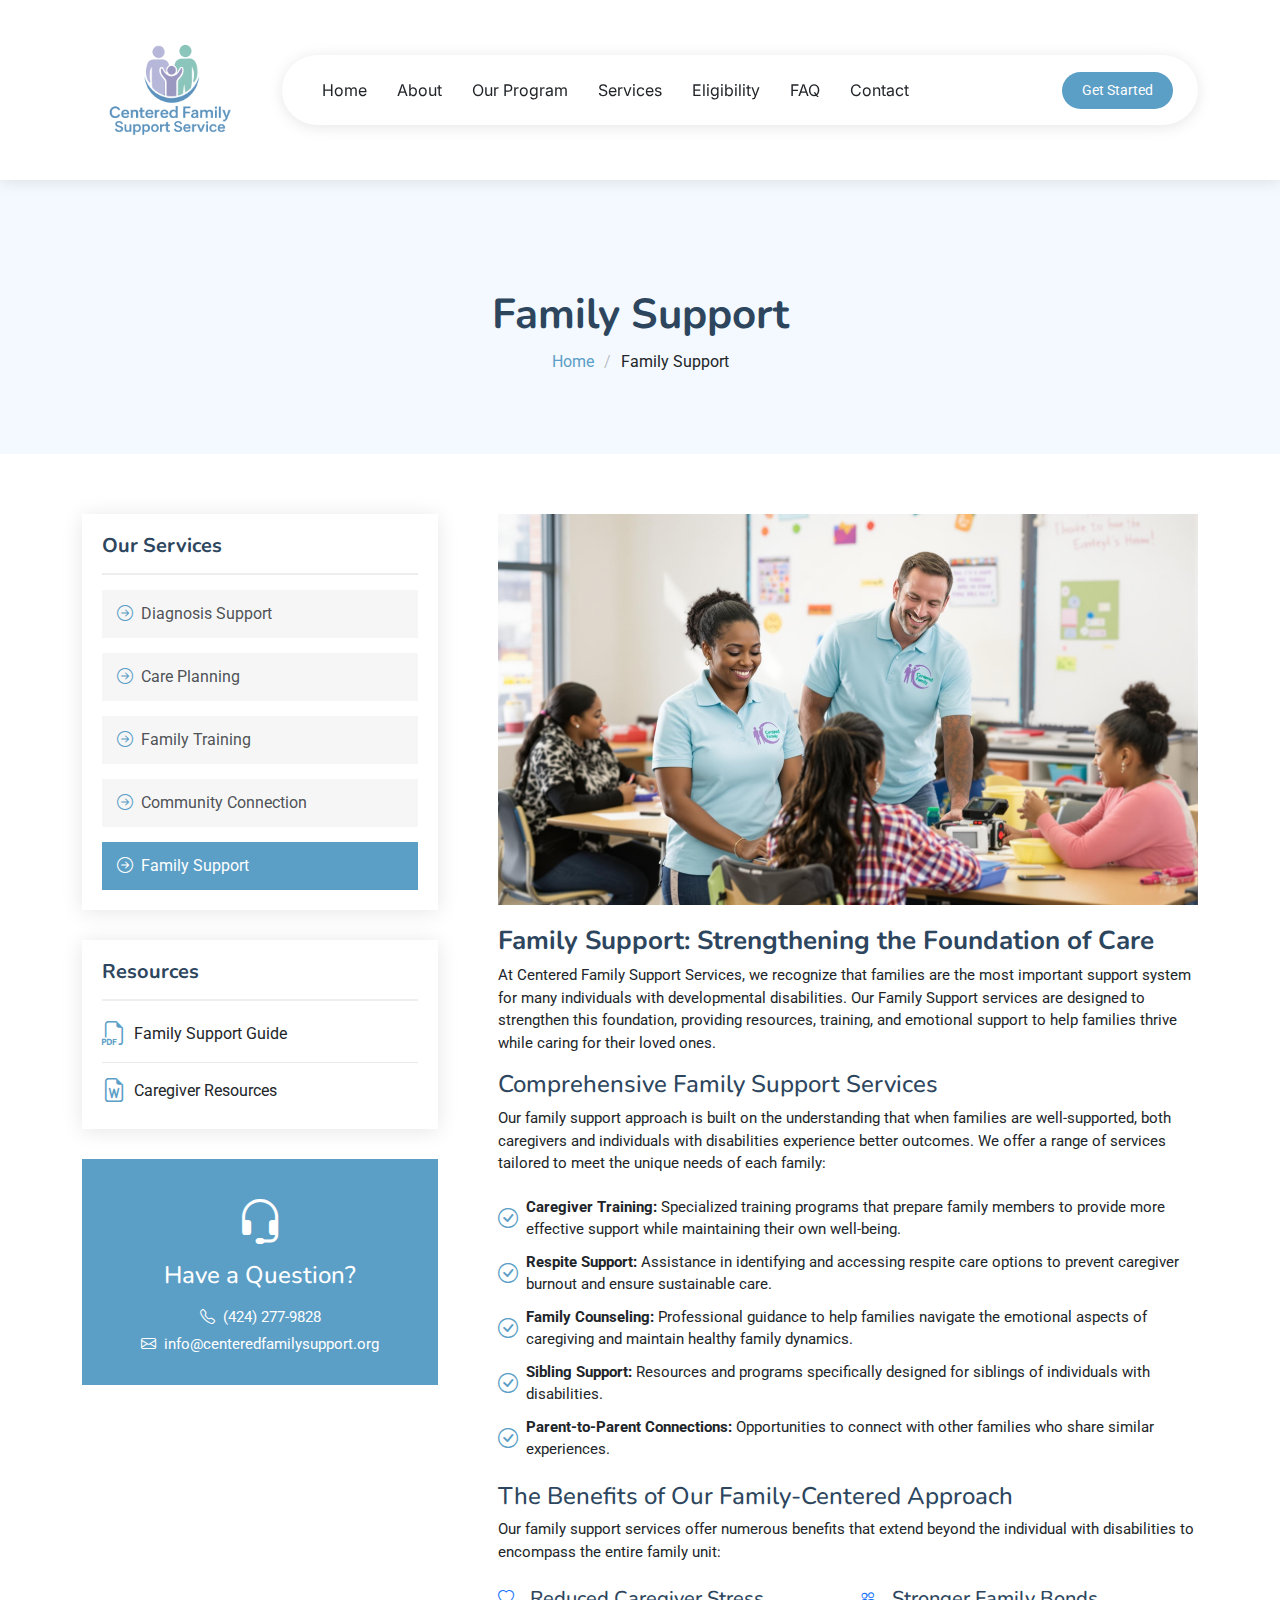
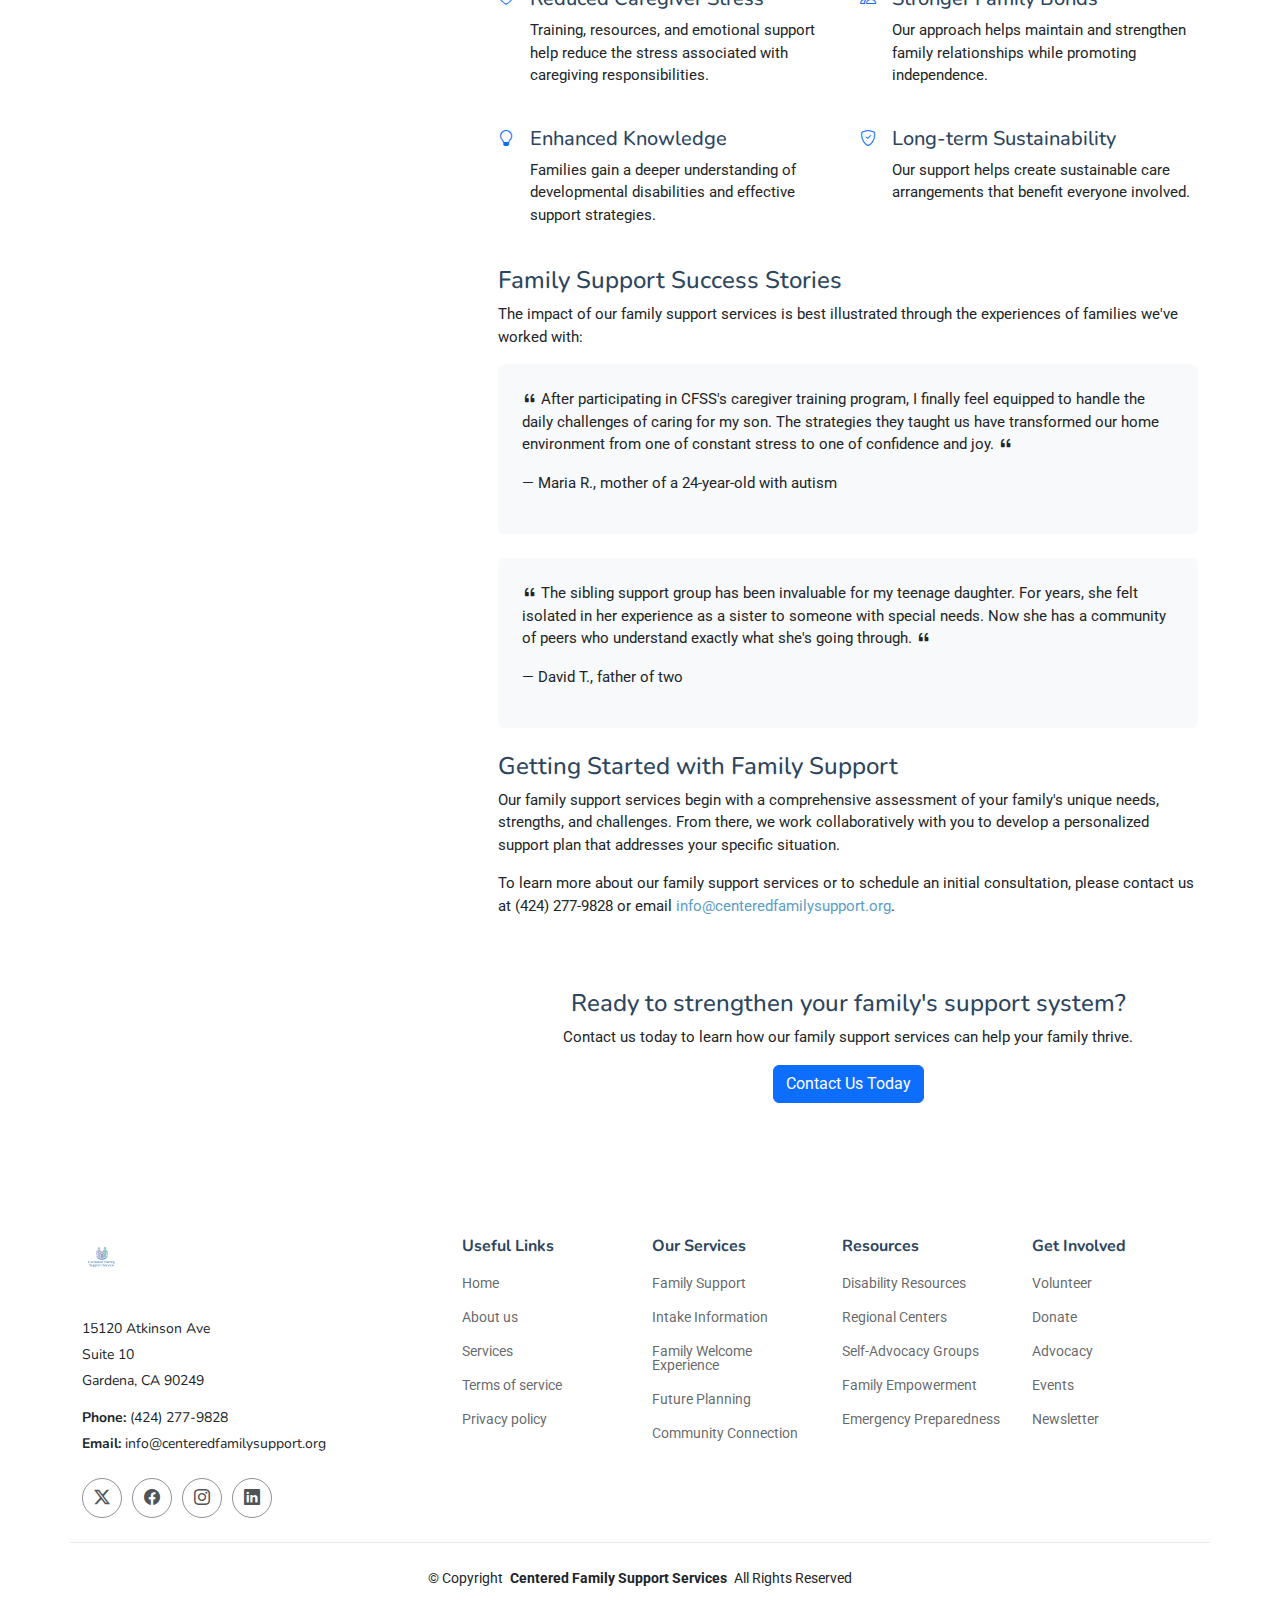
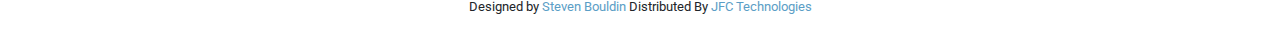
<file: family-support.html>
<!DOCTYPE html>
<html lang="en">

<head>
  <meta charset="utf-8">
  <meta content="width=device-width, initial-scale=1.0" name="viewport">
  <title>Family Support - Centered Family Support Services</title>
  <meta name="description" content="Learn about our comprehensive family support services designed to strengthen families caring for individuals with developmental disabilities.">
  <meta name="keywords" content="family support, developmental disabilities, caregiver support, family training, respite care">

  <!-- Favicons -->
  <link href="assets/img/favicon.png" rel="icon">
  <link href="assets/img/apple-touch-icon.png" rel="apple-touch-icon">

  <!-- Fonts -->
  <link href="https://fonts.googleapis.com" rel="preconnect">
  <link href="https://fonts.gstatic.com" rel="preconnect" crossorigin>
  <link href="https://fonts.googleapis.com/css2?family=Roboto:ital,wght@0,100;0,300;0,400;0,500;0,700;0,900;1,100;1,300;1,400;1,500;1,700;1,900&family=Inter:wght@100;200;300;400;500;600;700;800;900&family=Nunito:ital,wght@0,200;0,300;0,400;0,500;0,600;0,700;0,800;0,900;1,200;1,300;1,400;1,500;1,600;1,700;1,800;1,900&display=swap" rel="stylesheet">

  <!-- Vendor CSS Files -->
  <link href="assets/vendor/bootstrap/css/bootstrap.min.css" rel="stylesheet">
  <link href="assets/vendor/bootstrap-icons/bootstrap-icons.css" rel="stylesheet">
  <link href="assets/vendor/aos/aos.css" rel="stylesheet">
  <link href="assets/vendor/glightbox/css/glightbox.min.css" rel="stylesheet">
  <link href="assets/vendor/swiper/swiper-bundle.min.css" rel="stylesheet">

  <!-- Main CSS File -->
  <link href="assets/css/main.css" rel="stylesheet">


</head>

<body class="service-details-page">

  <header id="header" class="header d-flex align-items-center fixed-top">
    <div class="container-fluid container-xl d-flex align-items-center">
      <a href="index.html" class="logo d-flex align-items-center me-auto me-lg-0">
        <img src="assets/img/CFSSLOGO.png" alt="Centered Family Support Services Logo">
      </a>
      
      <div class="header-container position-relative d-flex align-items-center justify-content-between">
        <nav id="navmenu" class="navmenu">
          <ul>
            <li><a href="index.html#hero">Home</a></li>
            <li><a href="index.html#about">About</a></li>
            <li><a href="index.html#features">Our Program</a></li>
            <li><a href="index.html#services">Services</a></li>
            <li><a href="index.html#eligibility">Eligibility</a></li>
            <li><a href="index.html#faq">FAQ</a></li>
            <li><a href="#contact">Contact</a></li>
          </ul>
          <i class="mobile-nav-toggle d-xl-none bi bi-list"></i>
        </nav>

        <a class="btn-getstarted" href="index.html#about">Get Started</a>
      </div>
    </div>
  </header>

  <main class="main">

    <!-- Page Title -->
    <div class="page-title light-background">
      <div class="container">
        <h1>Family Support</h1>
        <nav class="breadcrumbs">
          <ol>
            <li><a href="index.html">Home</a></li>
            <li class="current">Family Support</li>
          </ol>
        </nav>
      </div>
    </div><!-- End Page Title -->

    <!-- Service Details Section -->
    <section id="service-details" class="service-details section">

      <div class="container">

        <div class="row gy-5">

          <div class="col-lg-4" data-aos="fade-up" data-aos-delay="100">

            <div class="service-box">
              <h4>Our Services</h4>
              <div class="services-list">
                <a href="service-details.html"><i class="bi bi-arrow-right-circle"></i><span>Diagnosis Support</span></a>
                <a href="#"><i class="bi bi-arrow-right-circle"></i><span>Care Planning</span></a>
                <a href="#"><i class="bi bi-arrow-right-circle"></i><span>Family Training</span></a>
                <a href="#"><i class="bi bi-arrow-right-circle"></i><span>Community Connection</span></a>
                <a href="family-support.html" class="active"><i class="bi bi-arrow-right-circle"></i><span>Family Support</span></a>
              </div>
            </div><!-- End Services List -->

            <div class="service-box">
              <h4>Resources</h4>
              <div class="download-catalog">
                <a href="#"><i class="bi bi-filetype-pdf"></i><span>Family Support Guide</span></a>
                <a href="#"><i class="bi bi-file-earmark-word"></i><span>Caregiver Resources</span></a>
              </div>
            </div><!-- End Services List -->

            <div class="help-box d-flex flex-column justify-content-center align-items-center">
              <i class="bi bi-headset help-icon"></i>
              <h4>Have a Question?</h4>
              <p class="d-flex align-items-center mt-2 mb-0"><i class="bi bi-telephone me-2"></i> <span>(424) 277-9828</span></p>
              <p class="d-flex align-items-center mt-1 mb-0"><i class="bi bi-envelope me-2"></i> <a href="mailto:info@centeredfamilysupport.org">info@centeredfamilysupport.org</a></p>
            </div>

          </div>

          <div class="col-lg-8 ps-lg-5" data-aos="fade-up" data-aos-delay="200">
            <img src="assets/img/clients/community.jpg" alt="Family Support Services" class="img-fluid services-img">
            <h3>Family Support: Strengthening the Foundation of Care</h3>
            <p>
              At Centered Family Support Services, we recognize that families are the most important support system for many individuals with developmental disabilities. Our Family Support services are designed to strengthen this foundation, providing resources, training, and emotional support to help families thrive while caring for their loved ones.
            </p>
            
            <h4>Comprehensive Family Support Services</h4>
            <p>
              Our family support approach is built on the understanding that when families are well-supported, both caregivers and individuals with disabilities experience better outcomes. We offer a range of services tailored to meet the unique needs of each family:
            </p>
            
            <ul>
              <li><i class="bi bi-check-circle"></i> <span><strong>Caregiver Training:</strong> Specialized training programs that prepare family members to provide more effective support while maintaining their own well-being.</span></li>
              <li><i class="bi bi-check-circle"></i> <span><strong>Respite Support:</strong> Assistance in identifying and accessing respite care options to prevent caregiver burnout and ensure sustainable care.</span></li>
              <li><i class="bi bi-check-circle"></i> <span><strong>Family Counseling:</strong> Professional guidance to help families navigate the emotional aspects of caregiving and maintain healthy family dynamics.</span></li>
              <li><i class="bi bi-check-circle"></i> <span><strong>Sibling Support:</strong> Resources and programs specifically designed for siblings of individuals with disabilities.</span></li>
              <li><i class="bi bi-check-circle"></i> <span><strong>Parent-to-Parent Connections:</strong> Opportunities to connect with other families who share similar experiences.</span></li>
            </ul>
            
            <h4>The Benefits of Our Family-Centered Approach</h4>
            <p>
              Our family support services offer numerous benefits that extend beyond the individual with disabilities to encompass the entire family unit:
            </p>
            
            <div class="row mt-4">
              <div class="col-md-6">
                <div class="d-flex mb-4">
                  <div class="icon flex-shrink-0"><i class="bi bi-heart text-primary"></i></div>
                  <div class="ms-3">
                    <h5>Reduced Caregiver Stress</h5>
                    <p>Training, resources, and emotional support help reduce the stress associated with caregiving responsibilities.</p>
                  </div>
                </div>
              </div>
              
              <div class="col-md-6">
                <div class="d-flex mb-4">
                  <div class="icon flex-shrink-0"><i class="bi bi-people text-primary"></i></div>
                  <div class="ms-3">
                    <h5>Stronger Family Bonds</h5>
                    <p>Our approach helps maintain and strengthen family relationships while promoting independence.</p>
                  </div>
                </div>
              </div>
              
              <div class="col-md-6">
                <div class="d-flex mb-4">
                  <div class="icon flex-shrink-0"><i class="bi bi-lightbulb text-primary"></i></div>
                  <div class="ms-3">
                    <h5>Enhanced Knowledge</h5>
                    <p>Families gain a deeper understanding of developmental disabilities and effective support strategies.</p>
                  </div>
                </div>
              </div>
              
              <div class="col-md-6">
                <div class="d-flex mb-4">
                  <div class="icon flex-shrink-0"><i class="bi bi-shield-check text-primary"></i></div>
                  <div class="ms-3">
                    <h5>Long-term Sustainability</h5>
                    <p>Our support helps create sustainable care arrangements that benefit everyone involved.</p>
                  </div>
                </div>
              </div>
            </div>
            
            <h4>Family Support Success Stories</h4>
            <p>
              The impact of our family support services is best illustrated through the experiences of families we've worked with:
            </p>
            
            <div class="testimonial-card p-4 mb-4 bg-light rounded">
              <p><i class="bi bi-quote quote-icon-left"></i> After participating in CFSS's caregiver training program, I finally feel equipped to handle the daily challenges of caring for my son. The strategies they taught us have transformed our home environment from one of constant stress to one of confidence and joy. <i class="bi bi-quote quote-icon-right"></i></p>
              <p class="testimonial-author">— Maria R., mother of a 24-year-old with autism</p>
            </div>
            
            <div class="testimonial-card p-4 mb-4 bg-light rounded">
              <p><i class="bi bi-quote quote-icon-left"></i> The sibling support group has been invaluable for my teenage daughter. For years, she felt isolated in her experience as a sister to someone with special needs. Now she has a community of peers who understand exactly what she's going through. <i class="bi bi-quote quote-icon-right"></i></p>
              <p class="testimonial-author">— David T., father of two</p>
            </div>
            
            <h4>Getting Started with Family Support</h4>
            <p>
              Our family support services begin with a comprehensive assessment of your family's unique needs, strengths, and challenges. From there, we work collaboratively with you to develop a personalized support plan that addresses your specific situation.
            </p>
            
            <p>
              To learn more about our family support services or to schedule an initial consultation, please contact us at (424) 277-9828 or email <a href="mailto:info@centeredfamilysupport.org">info@centeredfamilysupport.org</a>.
            </p>
            
            <div class="cta-box text-center p-4 mt-5 rounded">
              <h4>Ready to strengthen your family's support system?</h4>
              <p>Contact us today to learn how our family support services can help your family thrive.</p>
              <a href="index.html#contact" class="btn btn-primary">Contact Us Today</a>
            </div>
          </div>

        </div>

      </div>

    </section><!-- /Service Details Section -->

  </main>

  <footer id="footer" class="footer">
    <div class="container footer-top">
      <div class="row gy-4">
        <div class="col-lg-4 col-md-6 footer-about">
          <a href="index.html" class="logo d-flex align-items-center">
            <img src="assets/img/CFSSLOGO.png" alt="Centered Family Support Services Logo" style="max-height: 40px;">
          </a>
          <div class="footer-contact pt-3">
            <p>15120 Atkinson Ave</p>
            <p>Suite 10</p>
            <p>Gardena, CA 90249</p>
            <p class="mt-3"><strong>Phone:</strong> <span>(424) 277-9828</span></p>
            <p><strong>Email:</strong> <span>info@centeredfamilysupport.org</span></p>
          </div>
          <div class="social-links d-flex mt-4">
            <a href=""><i class="bi bi-twitter-x"></i></a>
            <a href=""><i class="bi bi-facebook"></i></a>
            <a href=""><i class="bi bi-instagram"></i></a>
            <a href=""><i class="bi bi-linkedin"></i></a>
          </div>
        </div>

        <div class="col-lg-2 col-md-3 footer-links">
          <h4>Useful Links</h4>
          <ul>
            <li><a href="index.html">Home</a></li>
            <li><a href="about-us.html">About us</a></li>
            <li><a href="index.html#services">Services</a></li>
            <li><a href="terms-of-service.html">Terms of service</a></li>
            <li><a href="privacy-policy.html">Privacy policy</a></li>
          </ul>
        </div>

        <div class="col-lg-2 col-md-3 footer-links">
          <h4>Our Services</h4>
          <ul>
            <li><a href="family-support.html">Family Support</a></li>
            <li><a href="https://westsiderc.org/intake/" target="_blank">Intake Information</a></li>
            <li><a href="https://westsiderc.org/enroll-in-our-brand-new-course-family-welcome-experience/" target="_blank">Family Welcome Experience</a></li>
            <li><a href="future-planning.html">Future Planning</a></li>
            <li><a href="https://westsiderc.org/resources-3/" target="_blank">Community Connection</a></li>
          </ul>
        </div>

        <div class="col-lg-2 col-md-3 footer-links">
          <h4>Resources</h4>
          <ul>
            <li><a href="https://www.dds.ca.gov/consumers/wellness-toolkit/resources/" target="_blank">Disability Resources</a></li>
            <li><a href="https://westsiderc.org/" target="_blank">Regional Centers</a></li>
            <li><a href="https://scdd.ca.gov/selfadvocacy/" target="_blank">Self-Advocacy Groups</a></li>
            <li><a href="https://westsiderc.org/westside-family-resource-empowerment-center/" target="_blank">Family Empowerment</a></li>
            <li><a href="https://www.dds.ca.gov/consumers/emergency-preparedness-consumer/" target="_blank">Emergency Preparedness</a></li>
          </ul>
        </div>

        <div class="col-lg-2 col-md-3 footer-links">
          <h4>Get Involved</h4>
          <ul>
            <li><a href="volunteer.html">Volunteer</a></li>
            <li><a href="donate.html">Donate</a></li>
            <li><a href="#">Advocacy</a></li>
            <li><a href="https://westsiderc.org/training-and-events/" target="_blank">Events</a></li>
            <li><a href="newsletter.html">Newsletter</a></li>
          </ul>
        </div>

      </div>
    </div>

    <div class="container copyright text-center mt-4">
      <p>© <span>Copyright</span> <strong class="px-1 sitename">Centered Family Support Services</strong> <span>All Rights Reserved</span></p>
      <div class="credits">

        Designed by <a href="https://portfolio.sbouldin.com">Steven Bouldin</a> Distributed By <a href="https://www.security.jfc-it.com">JFC Technologies</a>
      </div>
    </div>

  </footer>

  <!-- Scroll Top -->
  <a href="#" id="scroll-top" class="scroll-top d-flex align-items-center justify-content-center"><i class="bi bi-arrow-up-short"></i></a>

  <!-- Vendor JS Files -->
  <script src="assets/vendor/bootstrap/js/bootstrap.bundle.min.js"></script>
  <script src="assets/vendor/php-email-form/validate.js"></script>
  <script src="assets/vendor/aos/aos.js"></script>
  <script src="assets/vendor/glightbox/js/glightbox.min.js"></script>
  <script src="assets/vendor/swiper/swiper-bundle.min.js"></script>
  <script src="assets/vendor/purecounter/purecounter_vanilla.js"></script>

  <!-- Main JS File -->
  <script src="assets/js/main.js"></script>

</body>

</html>
</file>
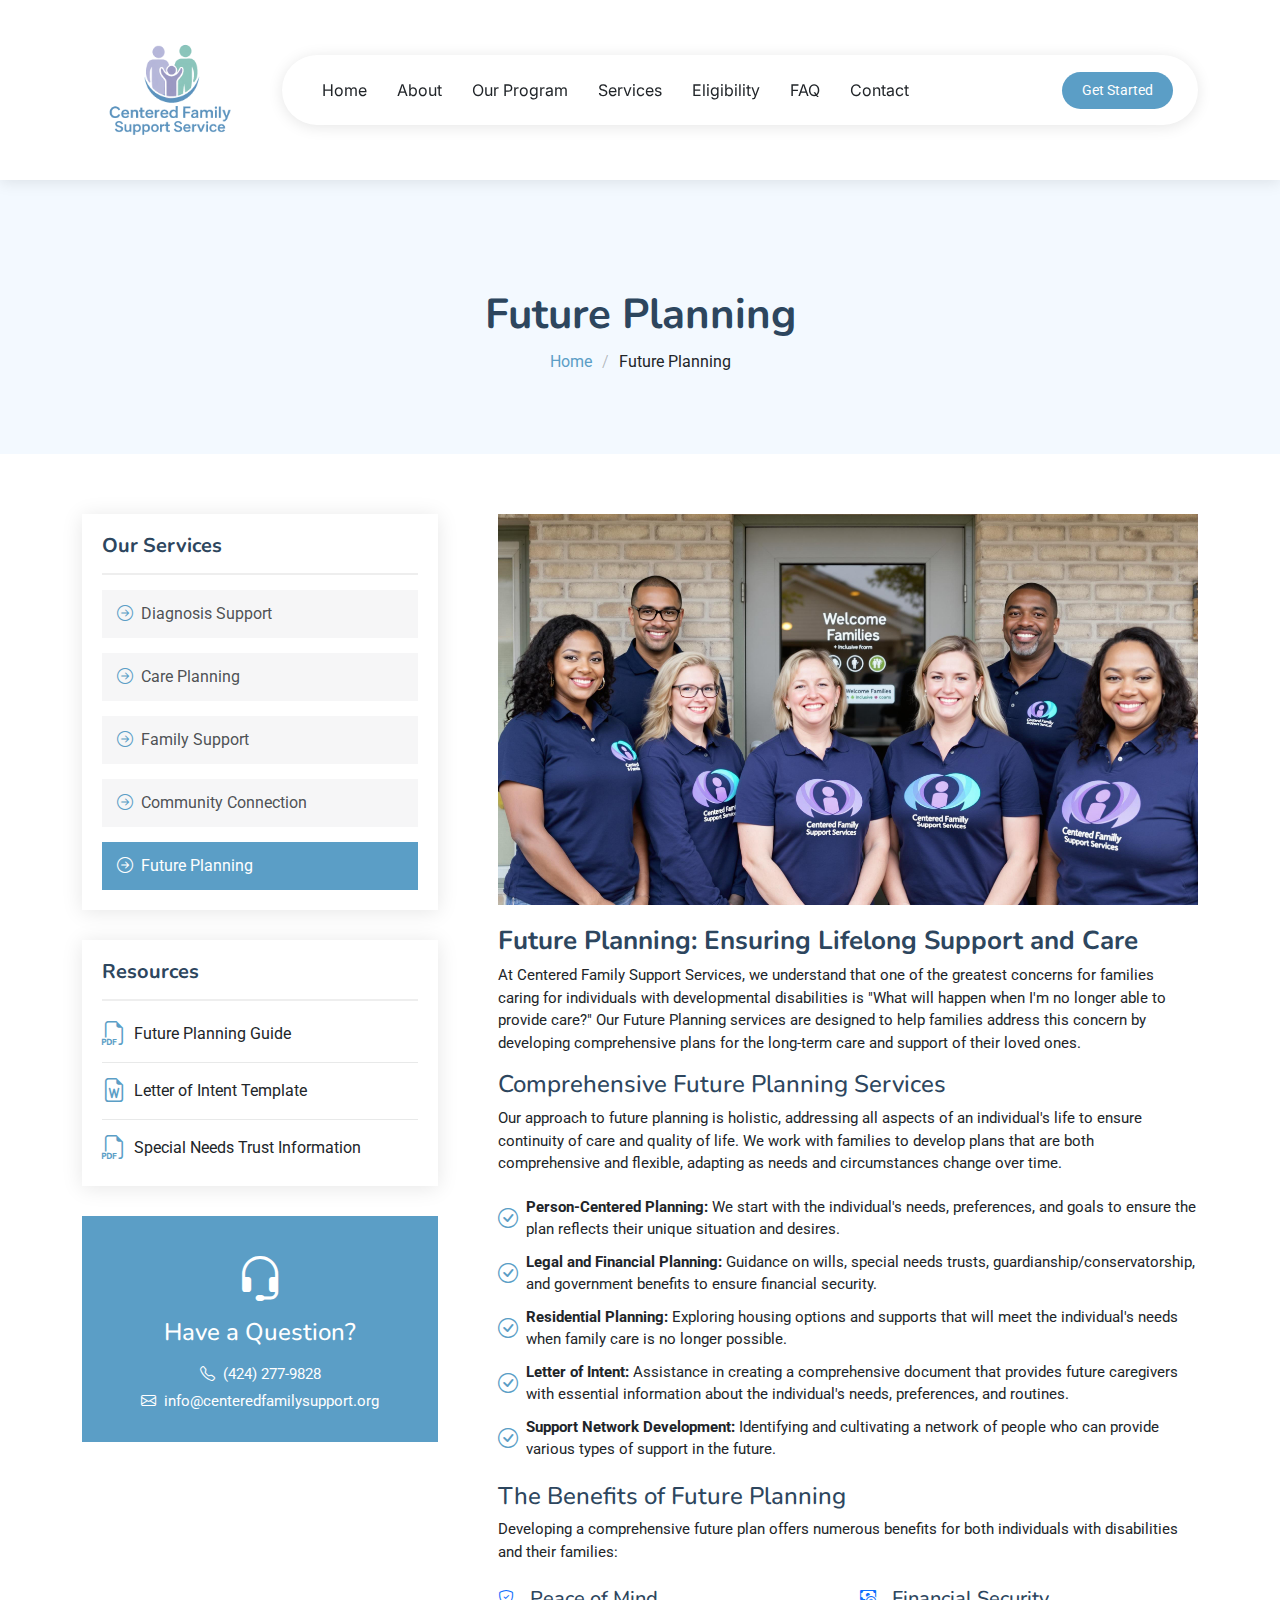
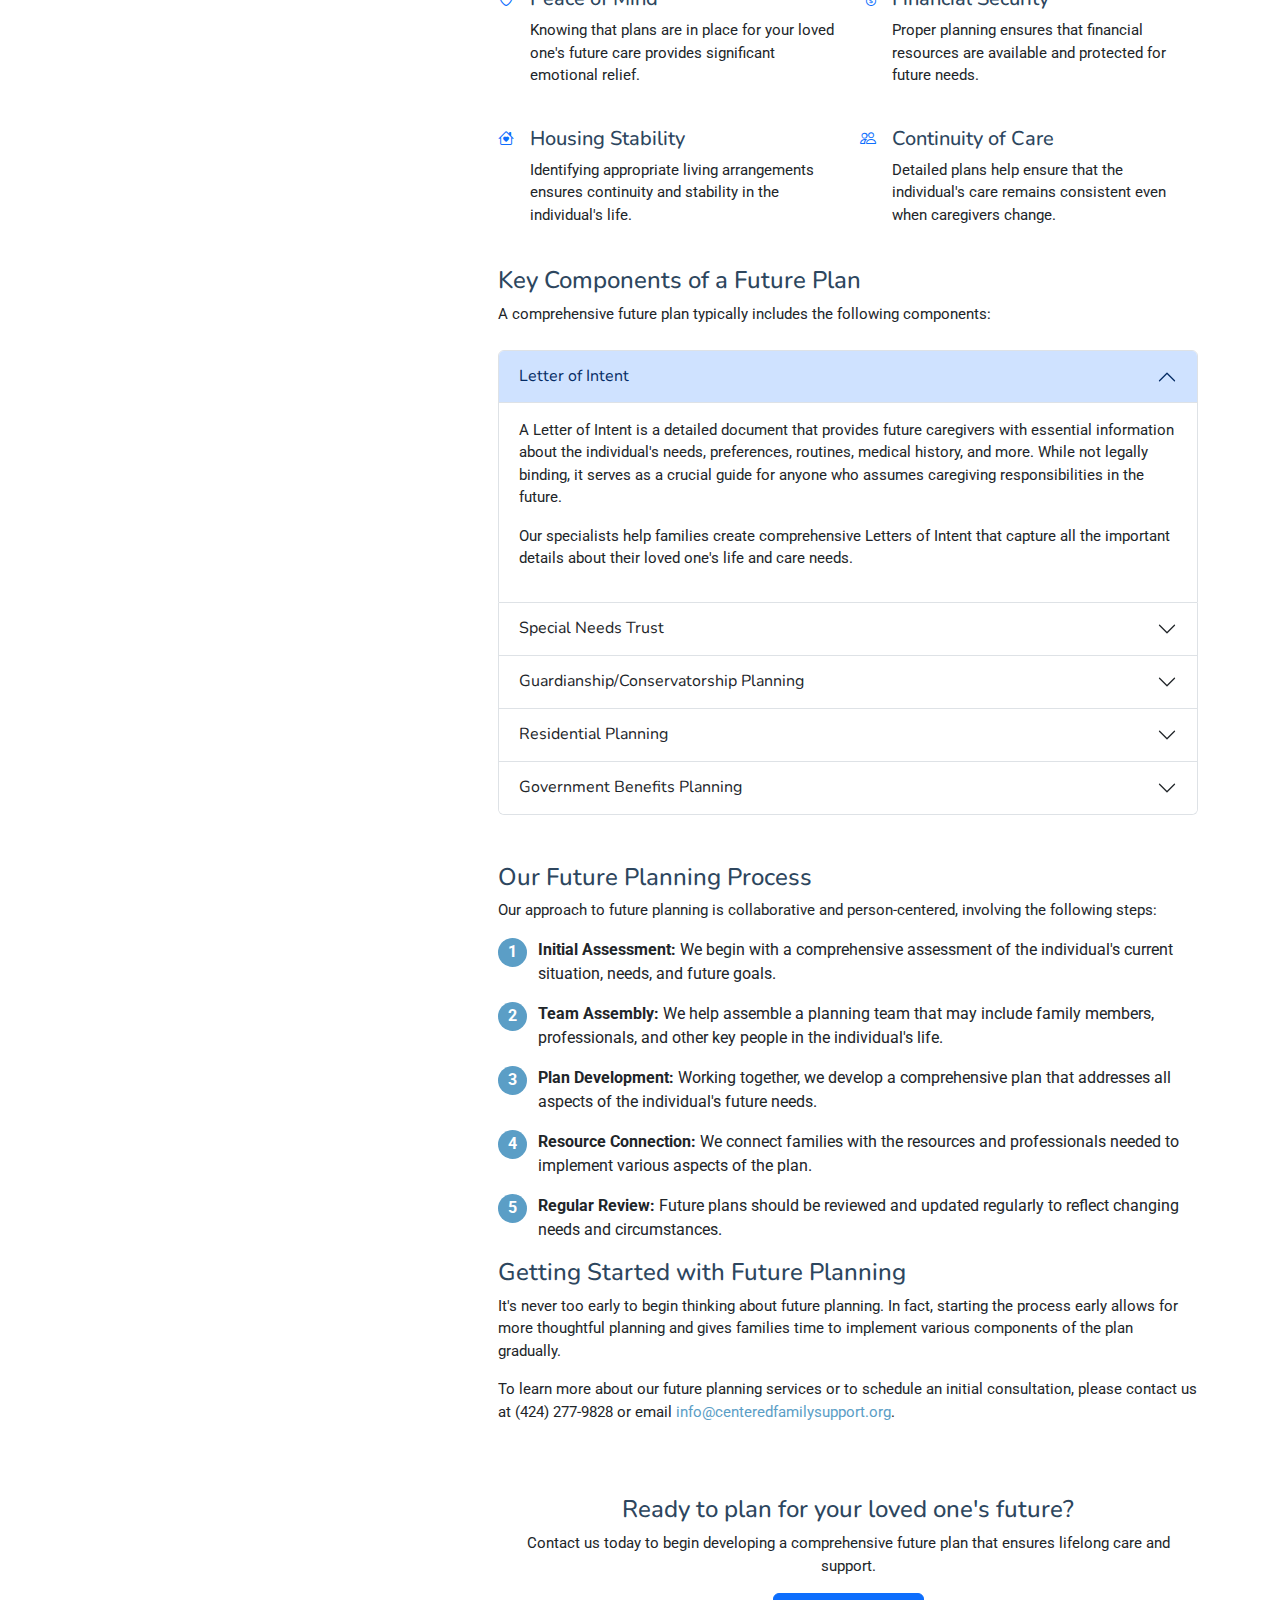
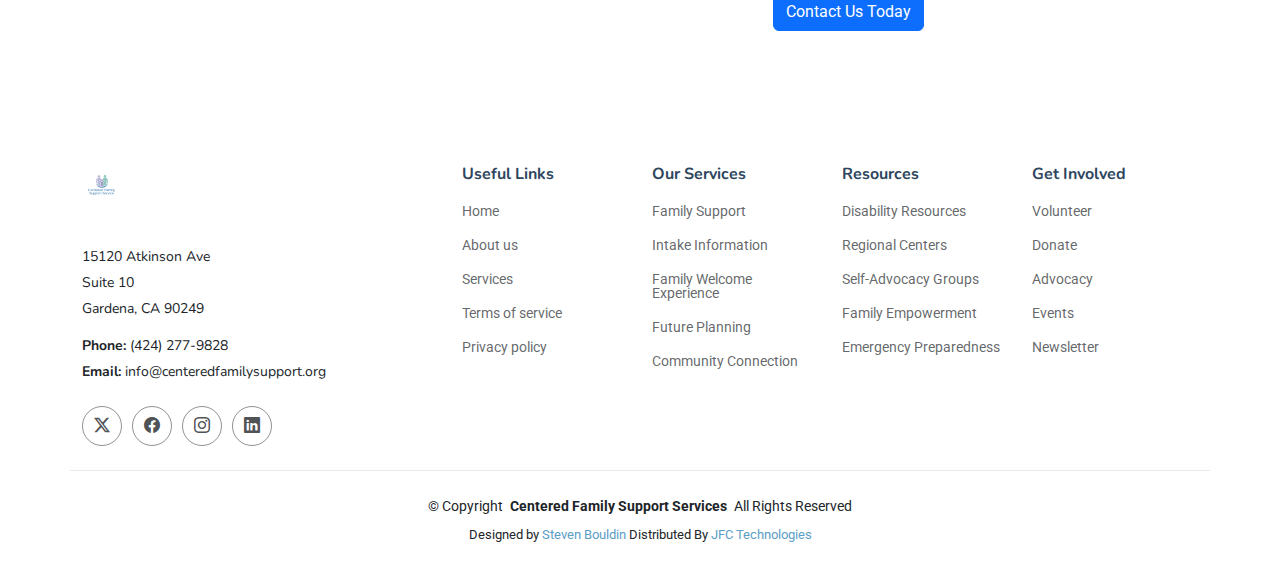
<file: future-planning.html>
<!DOCTYPE html>
<html lang="en">

<head>
  <meta charset="utf-8">
  <meta content="width=device-width, initial-scale=1.0" name="viewport">
  <title>Future Planning - Centered Family Support Services</title>
  <meta name="description" content="Learn about our future planning services designed to help families prepare for the long-term care and support of individuals with developmental disabilities.">
  <meta name="keywords" content="future planning, developmental disabilities, long-term care, estate planning, special needs trust, letter of intent">

  <!-- Favicons -->
  <link href="assets/img/favicon.png" rel="icon">
  <link href="assets/img/apple-touch-icon.png" rel="apple-touch-icon">

  <!-- Fonts -->
  <link href="https://fonts.googleapis.com" rel="preconnect">
  <link href="https://fonts.gstatic.com" rel="preconnect" crossorigin>
  <link href="https://fonts.googleapis.com/css2?family=Roboto:ital,wght@0,100;0,300;0,400;0,500;0,700;0,900;1,100;1,300;1,400;1,500;1,700;1,900&family=Inter:wght@100;200;300;400;500;600;700;800;900&family=Nunito:ital,wght@0,200;0,300;0,400;0,500;0,600;0,700;0,800;0,900;1,200;1,300;1,400;1,500;1,600;1,700;1,800;1,900&display=swap" rel="stylesheet">

  <!-- Vendor CSS Files -->
  <link href="assets/vendor/bootstrap/css/bootstrap.min.css" rel="stylesheet">
  <link href="assets/vendor/bootstrap-icons/bootstrap-icons.css" rel="stylesheet">
  <link href="assets/vendor/aos/aos.css" rel="stylesheet">
  <link href="assets/vendor/glightbox/css/glightbox.min.css" rel="stylesheet">
  <link href="assets/vendor/swiper/swiper-bundle.min.css" rel="stylesheet">

  <!-- Main CSS File -->
  <link href="assets/css/main.css" rel="stylesheet">

</head>

<body class="service-details-page">

  <header id="header" class="header d-flex align-items-center fixed-top">
    <div class="container-fluid container-xl d-flex align-items-center">
      <a href="index.html" class="logo d-flex align-items-center me-auto me-lg-0">
        <img src="assets/img/CFSSLOGO.png" alt="Centered Family Support Services Logo">
      </a>
      
      <div class="header-container position-relative d-flex align-items-center justify-content-between">
        <nav id="navmenu" class="navmenu">
          <ul>
            <li><a href="index.html#hero">Home</a></li>
            <li><a href="index.html#about">About</a></li>
            <li><a href="index.html#features">Our Program</a></li>
            <li><a href="index.html#services">Services</a></li>
            <li><a href="index.html#eligibility">Eligibility</a></li>
            <li><a href="index.html#faq">FAQ</a></li>
            <li><a href="#contact">Contact</a></li>
          </ul>
          <i class="mobile-nav-toggle d-xl-none bi bi-list"></i>
        </nav>

        <a class="btn-getstarted" href="index.html#about">Get Started</a>
      </div>
    </div>
  </header>

  <main class="main">

    <!-- Page Title -->
    <div class="page-title light-background">
      <div class="container">
        <h1>Future Planning</h1>
        <nav class="breadcrumbs">
          <ol>
            <li><a href="index.html">Home</a></li>
            <li class="current">Future Planning</li>
          </ol>
        </nav>
      </div>
    </div><!-- End Page Title -->

    <!-- Service Details Section -->
    <section id="service-details" class="service-details section">

      <div class="container">

        <div class="row gy-5">

          <div class="col-lg-4" data-aos="fade-up" data-aos-delay="100">

            <div class="service-box">
              <h4>Our Services</h4>
              <div class="services-list">
                <a href="service-details.html"><i class="bi bi-arrow-right-circle"></i><span>Diagnosis Support</span></a>
                <a href="#"><i class="bi bi-arrow-right-circle"></i><span>Care Planning</span></a>
                <a href="family-support.html"><i class="bi bi-arrow-right-circle"></i><span>Family Support</span></a>
                <a href="#"><i class="bi bi-arrow-right-circle"></i><span>Community Connection</span></a>
                <a href="future-planning.html" class="active"><i class="bi bi-arrow-right-circle"></i><span>Future Planning</span></a>
              </div>
            </div><!-- End Services List -->

            <div class="service-box">
              <h4>Resources</h4>
              <div class="download-catalog">
                <a href="#"><i class="bi bi-filetype-pdf"></i><span>Future Planning Guide</span></a>
                <a href="#"><i class="bi bi-file-earmark-word"></i><span>Letter of Intent Template</span></a>
                <a href="#"><i class="bi bi-filetype-pdf"></i><span>Special Needs Trust Information</span></a>
              </div>
            </div><!-- End Services List -->

            <div class="help-box d-flex flex-column justify-content-center align-items-center">
              <i class="bi bi-headset help-icon"></i>
              <h4>Have a Question?</h4>
              <p class="d-flex align-items-center mt-2 mb-0"><i class="bi bi-telephone me-2"></i> <span>(424) 277-9828</span></p>
              <p class="d-flex align-items-center mt-1 mb-0"><i class="bi bi-envelope me-2"></i> <a href="mailto:info@centeredfamilysupport.org">info@centeredfamilysupport.org</a></p>
            </div>

          </div>

          <div class="col-lg-8 ps-lg-5" data-aos="fade-up" data-aos-delay="200">
            <img src="assets/img/clients/team2.jpg" alt="Future Planning Services" class="img-fluid services-img">
            <h3>Future Planning: Ensuring Lifelong Support and Care</h3>
            <p>
              At Centered Family Support Services, we understand that one of the greatest concerns for families caring for individuals with developmental disabilities is "What will happen when I'm no longer able to provide care?" Our Future Planning services are designed to help families address this concern by developing comprehensive plans for the long-term care and support of their loved ones.
            </p>
            
            <h4>Comprehensive Future Planning Services</h4>
            <p>
              Our approach to future planning is holistic, addressing all aspects of an individual's life to ensure continuity of care and quality of life. We work with families to develop plans that are both comprehensive and flexible, adapting as needs and circumstances change over time.
            </p>
            
            <ul>
              <li><i class="bi bi-check-circle"></i> <span><strong>Person-Centered Planning:</strong> We start with the individual's needs, preferences, and goals to ensure the plan reflects their unique situation and desires.</span></li>
              <li><i class="bi bi-check-circle"></i> <span><strong>Legal and Financial Planning:</strong> Guidance on wills, special needs trusts, guardianship/conservatorship, and government benefits to ensure financial security.</span></li>
              <li><i class="bi bi-check-circle"></i> <span><strong>Residential Planning:</strong> Exploring housing options and supports that will meet the individual's needs when family care is no longer possible.</span></li>
              <li><i class="bi bi-check-circle"></i> <span><strong>Letter of Intent:</strong> Assistance in creating a comprehensive document that provides future caregivers with essential information about the individual's needs, preferences, and routines.</span></li>
              <li><i class="bi bi-check-circle"></i> <span><strong>Support Network Development:</strong> Identifying and cultivating a network of people who can provide various types of support in the future.</span></li>
            </ul>
            
            <h4>The Benefits of Future Planning</h4>
            <p>
              Developing a comprehensive future plan offers numerous benefits for both individuals with disabilities and their families:
            </p>
            
            <div class="row mt-4">
              <div class="col-md-6">
                <div class="d-flex mb-4">
                  <div class="icon flex-shrink-0"><i class="bi bi-shield-check text-primary"></i></div>
                  <div class="ms-3">
                    <h5>Peace of Mind</h5>
                    <p>Knowing that plans are in place for your loved one's future care provides significant emotional relief.</p>
                  </div>
                </div>
              </div>
              
              <div class="col-md-6">
                <div class="d-flex mb-4">
                  <div class="icon flex-shrink-0"><i class="bi bi-cash-coin text-primary"></i></div>
                  <div class="ms-3">
                    <h5>Financial Security</h5>
                    <p>Proper planning ensures that financial resources are available and protected for future needs.</p>
                  </div>
                </div>
              </div>
              
              <div class="col-md-6">
                <div class="d-flex mb-4">
                  <div class="icon flex-shrink-0"><i class="bi bi-house-heart text-primary"></i></div>
                  <div class="ms-3">
                    <h5>Housing Stability</h5>
                    <p>Identifying appropriate living arrangements ensures continuity and stability in the individual's life.</p>
                  </div>
                </div>
              </div>
              
              <div class="col-md-6">
                <div class="d-flex mb-4">
                  <div class="icon flex-shrink-0"><i class="bi bi-people text-primary"></i></div>
                  <div class="ms-3">
                    <h5>Continuity of Care</h5>
                    <p>Detailed plans help ensure that the individual's care remains consistent even when caregivers change.</p>
                  </div>
                </div>
              </div>
            </div>
            
            <h4>Key Components of a Future Plan</h4>
            <p>
              A comprehensive future plan typically includes the following components:
            </p>
            
            <div class="accordion mt-4 mb-5" id="futureplanningAccordion">
              <div class="accordion-item">
                <h2 class="accordion-header">
                  <button class="accordion-button" type="button" data-bs-toggle="collapse" data-bs-target="#collapseOne" aria-expanded="true" aria-controls="collapseOne">
                    Letter of Intent
                  </button>
                </h2>
                <div id="collapseOne" class="accordion-collapse collapse show" data-bs-parent="#futureplanningAccordion">
                  <div class="accordion-body">
                    <p>A Letter of Intent is a detailed document that provides future caregivers with essential information about the individual's needs, preferences, routines, medical history, and more. While not legally binding, it serves as a crucial guide for anyone who assumes caregiving responsibilities in the future.</p>
                    <p>Our specialists help families create comprehensive Letters of Intent that capture all the important details about their loved one's life and care needs.</p>
                  </div>
                </div>
              </div>
              
              <div class="accordion-item">
                <h2 class="accordion-header">
                  <button class="accordion-button collapsed" type="button" data-bs-toggle="collapse" data-bs-target="#collapseTwo" aria-expanded="false" aria-controls="collapseTwo">
                    Special Needs Trust
                  </button>
                </h2>
                <div id="collapseTwo" class="accordion-collapse collapse" data-bs-parent="#futureplanningAccordion">
                  <div class="accordion-body">
                    <p>A Special Needs Trust is a legal arrangement that allows assets to be set aside for an individual with disabilities without jeopardizing their eligibility for government benefits like Supplemental Security Income (SSI) and Medicaid.</p>
                    <p>We connect families with experienced attorneys who specialize in special needs planning to establish trusts that protect assets while enhancing the individual's quality of life.</p>
                  </div>
                </div>
              </div>
              
              <div class="accordion-item">
                <h2 class="accordion-header">
                  <button class="accordion-button collapsed" type="button" data-bs-toggle="collapse" data-bs-target="#collapseThree" aria-expanded="false" aria-controls="collapseThree">
                    Guardianship/Conservatorship Planning
                  </button>
                </h2>
                <div id="collapseThree" class="accordion-collapse collapse" data-bs-parent="#futureplanningAccordion">
                  <div class="accordion-body">
                    <p>For individuals who need assistance with decision-making, establishing guardianship or conservatorship may be necessary. These legal arrangements allow designated individuals to make decisions on behalf of the person with disabilities.</p>
                    <p>Our team helps families understand the different types of guardianship arrangements and connect with legal resources to establish appropriate arrangements.</p>
                  </div>
                </div>
              </div>
              
              <div class="accordion-item">
                <h2 class="accordion-header">
                  <button class="accordion-button collapsed" type="button" data-bs-toggle="collapse" data-bs-target="#collapseFour" aria-expanded="false" aria-controls="collapseFour">
                    Residential Planning
                  </button>
                </h2>
                <div id="collapseFour" class="accordion-collapse collapse" data-bs-parent="#futureplanningAccordion">
                  <div class="accordion-body">
                    <p>Planning for where an individual will live when family care is no longer possible is a critical component of future planning. Options may include supported living arrangements, group homes, or other residential services.</p>
                    <p>We help families explore various residential options, understand funding sources, and develop transition plans to ensure a smooth move when the time comes.</p>
                  </div>
                </div>
              </div>
              
              <div class="accordion-item">
                <h2 class="accordion-header">
                  <button class="accordion-button collapsed" type="button" data-bs-toggle="collapse" data-bs-target="#collapseFive" aria-expanded="false" aria-controls="collapseFive">
                    Government Benefits Planning
                  </button>
                </h2>
                <div id="collapseFive" class="accordion-collapse collapse" data-bs-parent="#futureplanningAccordion">
                  <div class="accordion-body">
                    <p>Understanding and maximizing government benefits is essential for ensuring financial security. This includes programs like Supplemental Security Income (SSI), Social Security Disability Insurance (SSDI), Medicaid, and Medicare.</p>
                    <p>Our specialists help families navigate the complex world of government benefits, ensuring that individuals receive all the supports they're eligible for while maintaining compliance with program requirements.</p>
                  </div>
                </div>
              </div>
            </div>
            
            <h4>Our Future Planning Process</h4>
            <p>
              Our approach to future planning is collaborative and person-centered, involving the following steps:
            </p>
            
            <ol class="custom-ordered-list">
              <li><strong>Initial Assessment:</strong> We begin with a comprehensive assessment of the individual's current situation, needs, and future goals.</li>
              <li><strong>Team Assembly:</strong> We help assemble a planning team that may include family members, professionals, and other key people in the individual's life.</li>
              <li><strong>Plan Development:</strong> Working together, we develop a comprehensive plan that addresses all aspects of the individual's future needs.</li>
              <li><strong>Resource Connection:</strong> We connect families with the resources and professionals needed to implement various aspects of the plan.</li>
              <li><strong>Regular Review:</strong> Future plans should be reviewed and updated regularly to reflect changing needs and circumstances.</li>
            </ol>
            
            <h4>Getting Started with Future Planning</h4>
            <p>
              It's never too early to begin thinking about future planning. In fact, starting the process early allows for more thoughtful planning and gives families time to implement various components of the plan gradually.
            </p>
            
            <p>
              To learn more about our future planning services or to schedule an initial consultation, please contact us at (424) 277-9828 or email <a href="mailto:info@centeredfamilysupport.org">info@centeredfamilysupport.org</a>.
            </p>
            
            <div class="cta-box text-center p-4 mt-5 rounded">
              <h4>Ready to plan for your loved one's future?</h4>
              <p>Contact us today to begin developing a comprehensive future plan that ensures lifelong care and support.</p>
              <a href="index.html#contact" class="btn btn-primary">Contact Us Today</a>
            </div>
          </div>

        </div>

      </div>

    </section><!-- /Service Details Section -->

  </main>

  <footer id="footer" class="footer">
    <div class="container footer-top">
      <div class="row gy-4">
        <div class="col-lg-4 col-md-6 footer-about">
          <a href="index.html" class="logo d-flex align-items-center">
            <img src="assets/img/CFSSLOGO.png" alt="Centered Family Support Services Logo" style="max-height: 40px;">
          </a>
          <div class="footer-contact pt-3">
            <p>15120 Atkinson Ave</p>
            <p>Suite 10</p>
            <p>Gardena, CA 90249</p>
            <p class="mt-3"><strong>Phone:</strong> <span>(424) 277-9828</span></p>
            <p><strong>Email:</strong> <span>info@centeredfamilysupport.org</span></p>
          </div>
          <div class="social-links d-flex mt-4">
            <a href=""><i class="bi bi-twitter-x"></i></a>
            <a href=""><i class="bi bi-facebook"></i></a>
            <a href=""><i class="bi bi-instagram"></i></a>
            <a href=""><i class="bi bi-linkedin"></i></a>
          </div>
        </div>

        <div class="col-lg-2 col-md-3 footer-links">
          <h4>Useful Links</h4>
          <ul>
            <li><a href="index.html">Home</a></li>
            <li><a href="about-us.html">About us</a></li>
            <li><a href="index.html#services">Services</a></li>
            <li><a href="terms-of-service.html">Terms of service</a></li>
            <li><a href="privacy-policy.html">Privacy policy</a></li>
          </ul>
        </div>

        <div class="col-lg-2 col-md-3 footer-links">
          <h4>Our Services</h4>
          <ul>
            <li><a href="family-support.html">Family Support</a></li>
            <li><a href="https://westsiderc.org/intake/" target="_blank">Intake Information</a></li>
            <li><a href="https://westsiderc.org/enroll-in-our-brand-new-course-family-welcome-experience/" target="_blank">Family Welcome Experience</a></li>
            <li><a href="future-planning.html">Future Planning</a></li>
            <li><a href="https://westsiderc.org/resources-3/" target="_blank">Community Connection</a></li>
          </ul>
        </div>

        <div class="col-lg-2 col-md-3 footer-links">
          <h4>Resources</h4>
          <ul>
            <li><a href="https://www.dds.ca.gov/consumers/wellness-toolkit/resources/" target="_blank">Disability Resources</a></li>
            <li><a href="https://westsiderc.org/" target="_blank">Regional Centers</a></li>
            <li><a href="https://scdd.ca.gov/selfadvocacy/" target="_blank">Self-Advocacy Groups</a></li>
            <li><a href="https://westsiderc.org/westside-family-resource-empowerment-center/" target="_blank">Family Empowerment</a></li>
            <li><a href="https://www.dds.ca.gov/consumers/emergency-preparedness-consumer/" target="_blank">Emergency Preparedness</a></li>
          </ul>
        </div>

        <div class="col-lg-2 col-md-3 footer-links">
          <h4>Get Involved</h4>
          <ul>
            <li><a href="volunteer.html">Volunteer</a></li>
            <li><a href="donate.html">Donate</a></li>
            <li><a href="#">Advocacy</a></li>
            <li><a href="https://westsiderc.org/training-and-events/" target="_blank">Events</a></li>
            <li><a href="newsletter.html">Newsletter</a></li>
          </ul>
        </div>

      </div>
    </div>

    <div class="container copyright text-center mt-4">
      <p>© <span>Copyright</span> <strong class="px-1 sitename">Centered Family Support Services</strong> <span>All Rights Reserved</span></p>
      <div class="credits">

        Designed by <a href="https://portfolio.sbouldin.com">Steven Bouldin</a> Distributed By <a href="https://www.security.jfc-it.com">JFC Technologies</a>
      </div>
    </div>

  </footer>

  <!-- Scroll Top -->
  <a href="#" id="scroll-top" class="scroll-top d-flex align-items-center justify-content-center"><i class="bi bi-arrow-up-short"></i></a>

  <!-- Vendor JS Files -->
  <script src="assets/vendor/bootstrap/js/bootstrap.bundle.min.js"></script>
  <script src="assets/vendor/php-email-form/validate.js"></script>
  <script src="assets/vendor/aos/aos.js"></script>
  <script src="assets/vendor/glightbox/js/glightbox.min.js"></script>
  <script src="assets/vendor/swiper/swiper-bundle.min.js"></script>
  <script src="assets/vendor/purecounter/purecounter_vanilla.js"></script>

  <!-- Main JS File -->
  <script src="assets/js/main.js"></script>

  <!-- Custom CSS for ordered list -->
  <style>
    .custom-ordered-list {
      counter-reset: item;
      list-style-type: none;
      padding-left: 0;
    }
    .custom-ordered-list li {
      position: relative;
      padding-left: 2.5rem;
      margin-bottom: 1rem;
    }
    .custom-ordered-list li:before {
      content: counter(item) "";
      counter-increment: item;
      position: absolute;
      left: 0;
      top: 0;
      width: 1.8rem;
      height: 1.8rem;
      background-color: var(--accent-color);
      color: var(--contrast-color);
      border-radius: 50%;
      display: flex;
      align-items: center;
      justify-content: center;
      font-weight: bold;
    }
  </style>

</body>

</html>
</file>
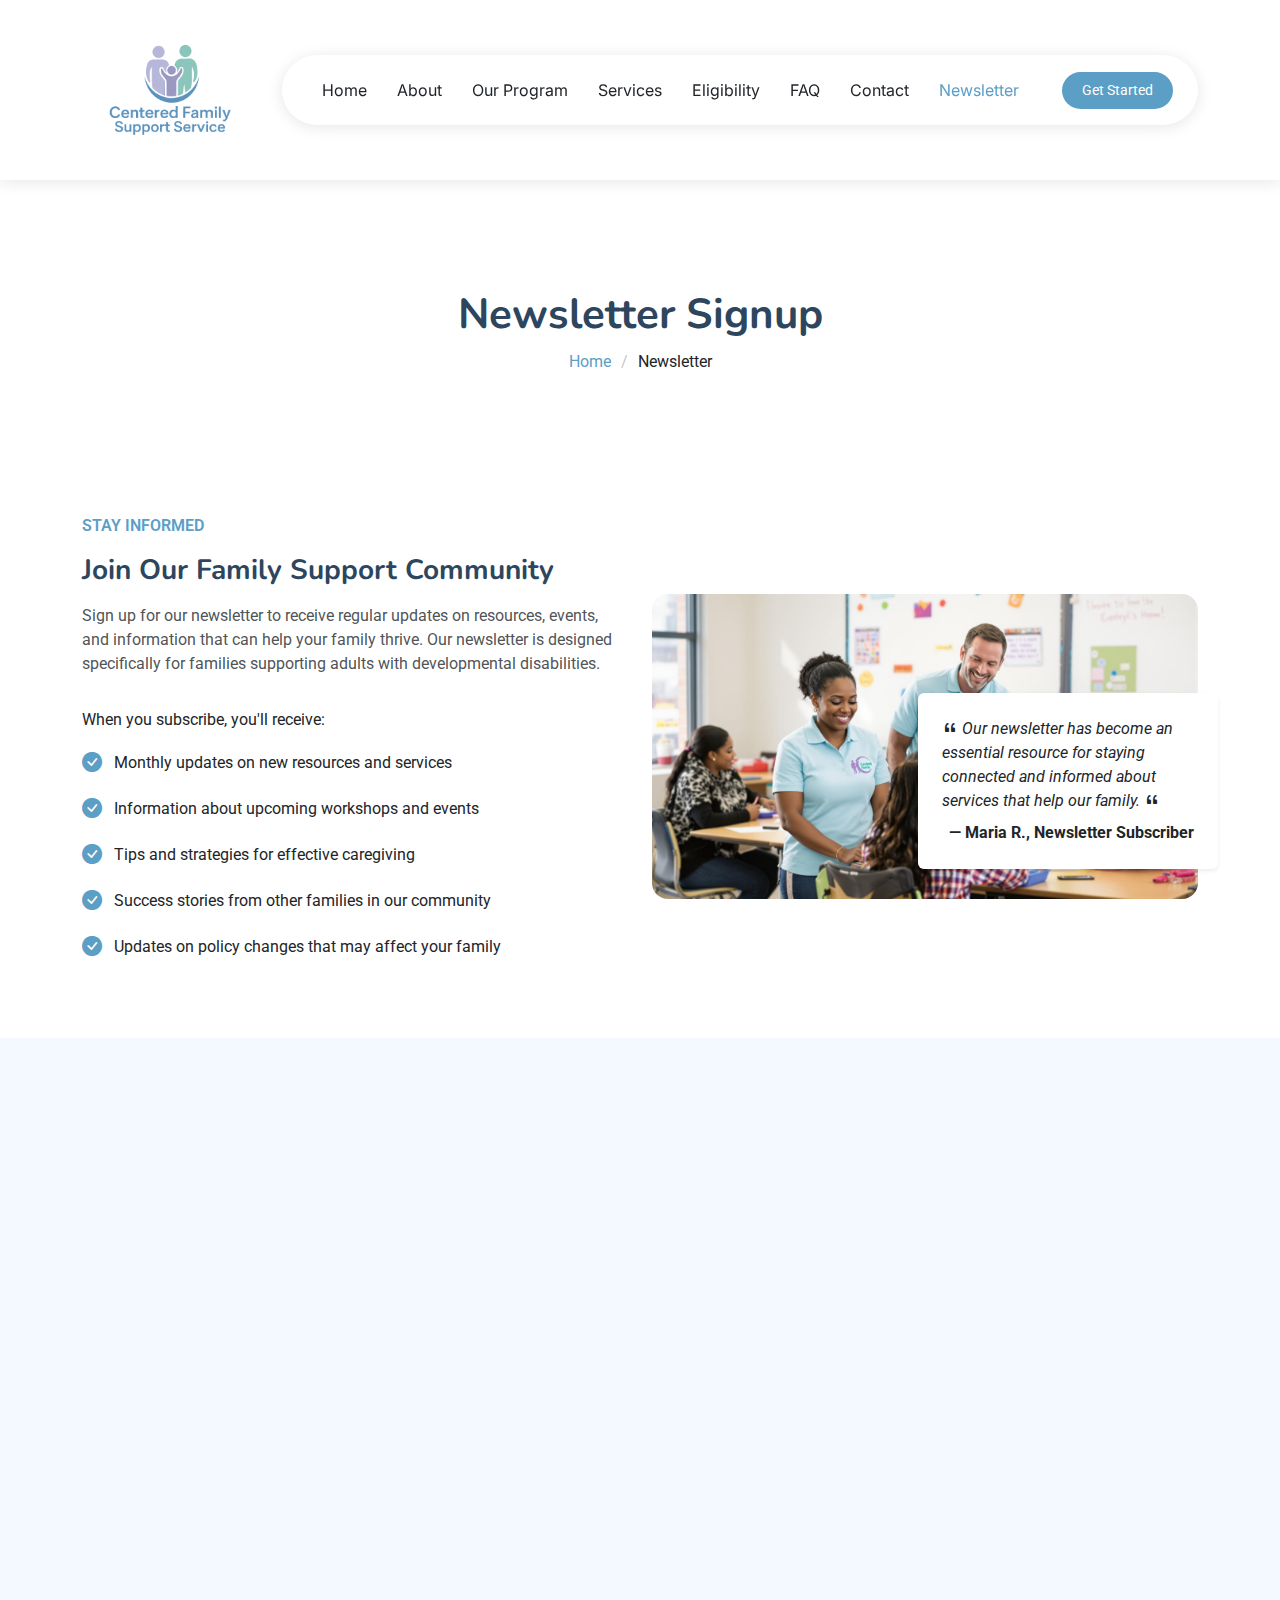
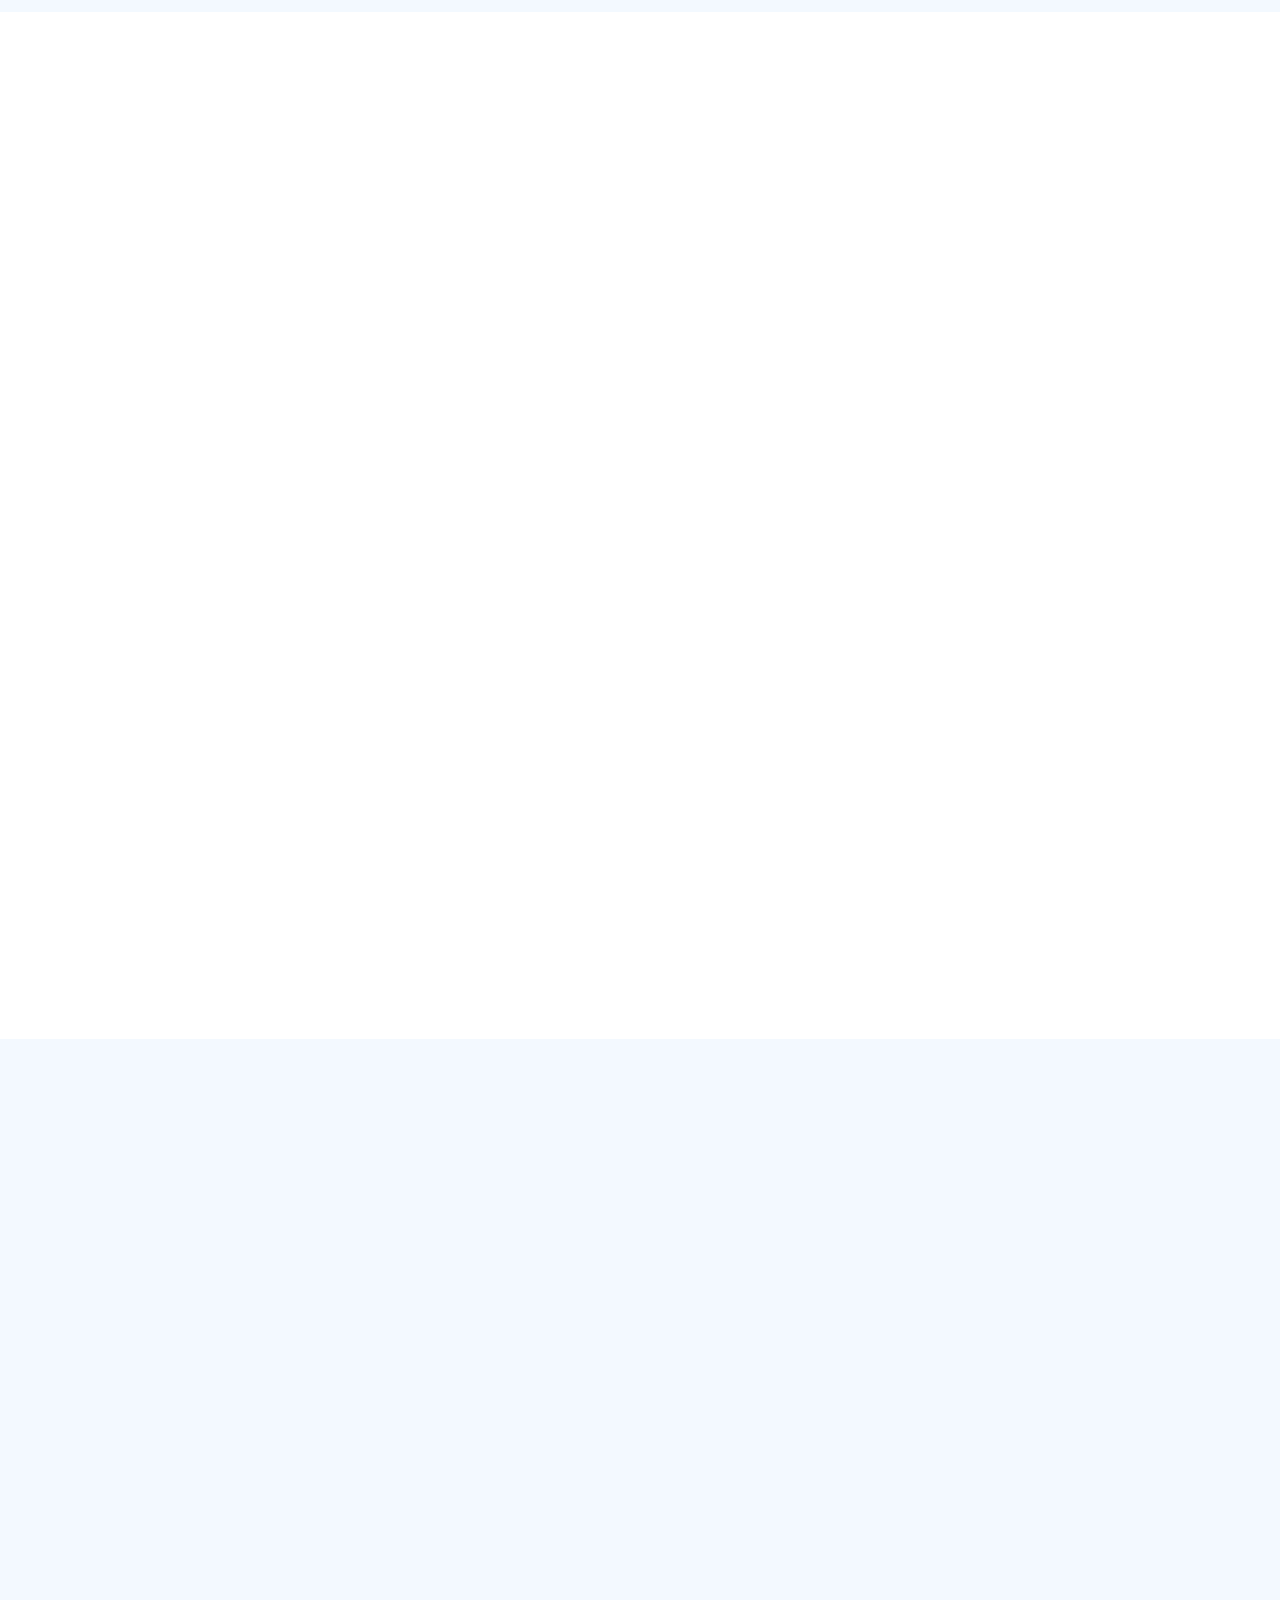
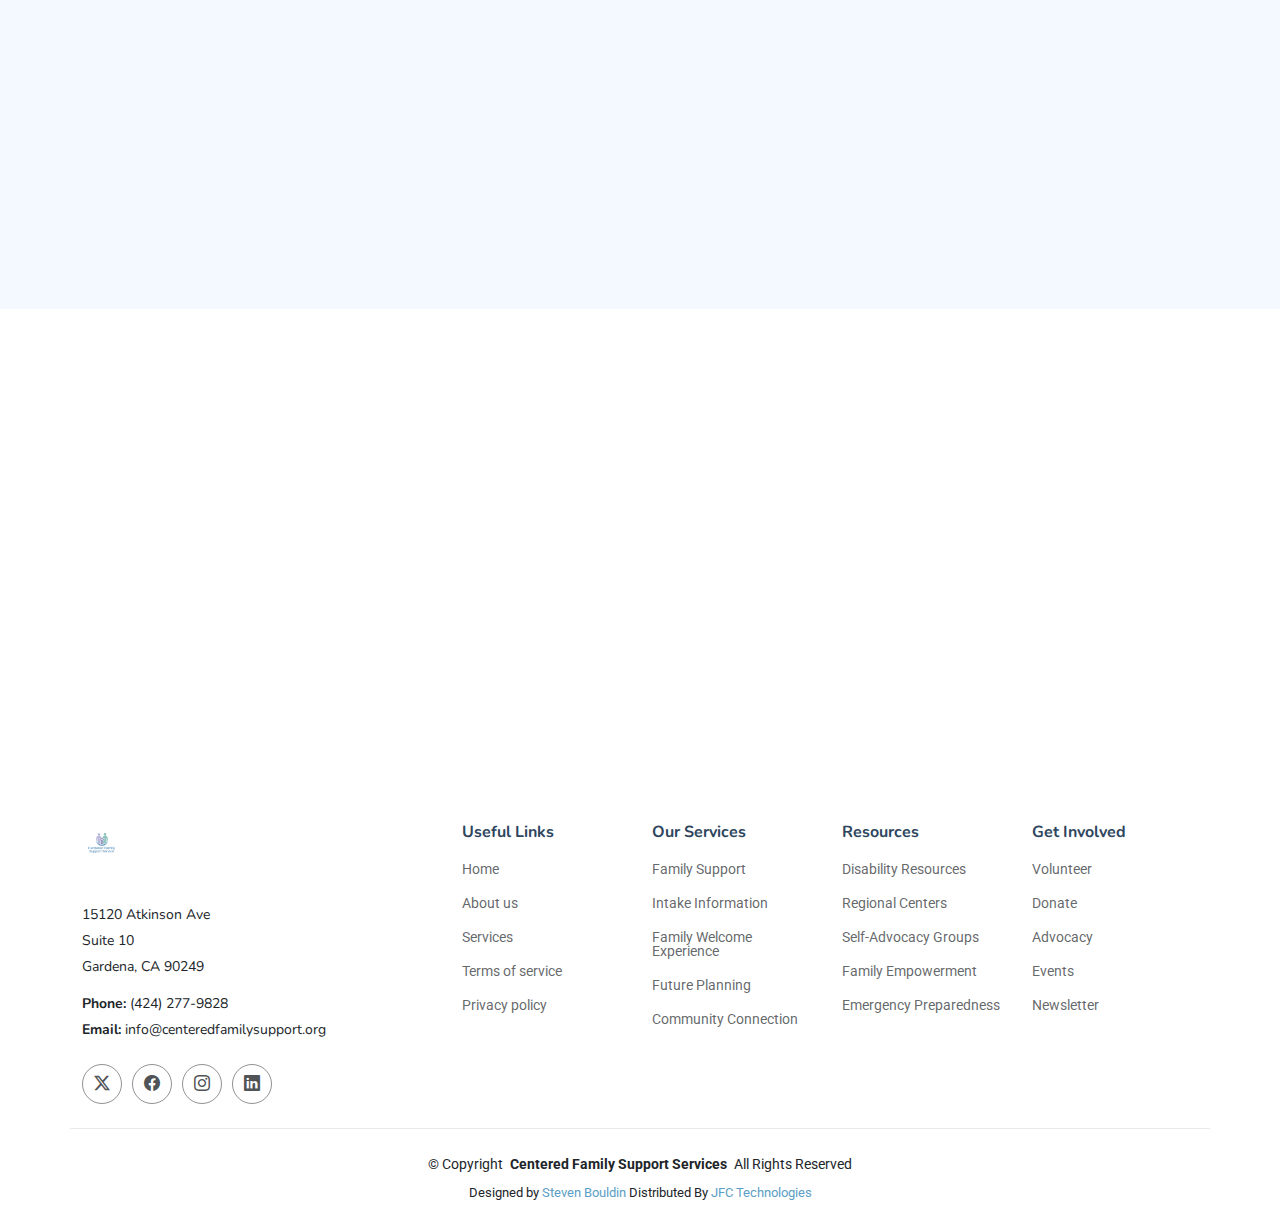
<file: newsletter.html>
<!DOCTYPE html>
<html lang="en">

<head>
  <meta charset="utf-8">
  <meta content="width=device-width, initial-scale=1.0" name="viewport">
  <title>Newsletter - Centered Family Support Services</title>
  <meta name="description" content="Sign up for the Centered Family Support Services newsletter to receive updates, resources, and information about our services for families with developmental disabilities.">
  <meta name="keywords" content="newsletter, family support services, disabilities, coordinated family support, CFS program, developmental disabilities, updates">

  <!-- Favicons -->
  <link href="assets/img/favicon.png" rel="icon">
  <link href="assets/img/apple-touch-icon.png" rel="apple-touch-icon">

  <!-- Fonts -->
  <link href="https://fonts.googleapis.com" rel="preconnect">
  <link href="https://fonts.gstatic.com" rel="preconnect" crossorigin>
  <link href="https://fonts.googleapis.com/css2?family=Roboto:ital,wght@0,100;0,300;0,400;0,500;0,700;0,900;1,100;1,300;1,400;1,500;1,700;1,900&family=Inter:wght@100;200;300;400;500;600;700;800;900&family=Nunito:ital,wght@0,200;0,300;0,400;0,500;0,600;0,700;0,800;0,900;1,200;1,300;1,400;1,500;1,600;1,700;1,800;1,900&display=swap" rel="stylesheet">

  <!-- Vendor CSS Files -->
  <link href="assets/vendor/bootstrap/css/bootstrap.min.css" rel="stylesheet">
  <link href="assets/vendor/bootstrap-icons/bootstrap-icons.css" rel="stylesheet">
  <link href="assets/vendor/aos/aos.css" rel="stylesheet">
  <link href="assets/vendor/glightbox/css/glightbox.min.css" rel="stylesheet">
  <link href="assets/vendor/swiper/swiper-bundle.min.css" rel="stylesheet">

  <!-- Main CSS File -->
  <link href="assets/css/main.css" rel="stylesheet">

</head>

<body>

  <header id="header" class="header d-flex align-items-center fixed-top">
    <div class="container-fluid container-xl d-flex align-items-center">
      <a href="index.html" class="logo d-flex align-items-center me-auto me-lg-0">
        <img src="assets/img/CFSSLOGO.png" alt="Centered Family Support Services Logo">
      </a>
      
      <div class="header-container position-relative d-flex align-items-center justify-content-between">
        <nav id="navmenu" class="navmenu">
          <ul>
            <li><a href="index.html">Home</a></li>
            <li><a href="about-us.html">About</a></li>
            <li><a href="index.html#features">Our Program</a></li>
            <li><a href="index.html#services">Services</a></li>
            <li><a href="index.html#eligibility">Eligibility</a></li>
            <li><a href="index.html#faq">FAQ</a></li>
            <li><a href="index.html#contact">Contact</a></li>
            <li><a href="newsletter.html" class="active">Newsletter</a></li>
          </ul>
          <i class="mobile-nav-toggle d-xl-none bi bi-list"></i>
        </nav>

        <a class="btn-getstarted" href="index.html#about">Get Started</a>
      </div>
    </div>
  </header>

  <main class="main">

    <!-- Page Title Section -->
    <section class="page-title">
      <div class="container">
        <h1>Newsletter Signup</h1>
        <div class="breadcrumbs">
          <ol>
            <li><a href="index.html">Home</a></li>
            <li>Newsletter</li>
          </ol>
        </div>
      </div>
    </section><!-- End Page Title Section -->

    <!-- Newsletter Intro Section -->
    <section id="newsletter-intro" class="about section">
      <div class="container" data-aos="fade-up" data-aos-delay="100">
        <div class="row gy-4 align-items-center">
          <div class="col-lg-6" data-aos="fade-up" data-aos-delay="200">
            <span class="about-meta">STAY INFORMED</span>
            <h2 class="about-title">Join Our Family Support Community</h2>
            <p class="about-description">
              Sign up for our newsletter to receive regular updates on resources, events, and information that can help your family thrive. Our newsletter is designed specifically for families supporting adults with developmental disabilities.
            </p>
            <p>
              When you subscribe, you'll receive:
            </p>
            <ul class="feature-list">
              <li><i class="bi bi-check-circle-fill"></i> Monthly updates on new resources and services</li>
              <li><i class="bi bi-check-circle-fill"></i> Information about upcoming workshops and events</li>
              <li><i class="bi bi-check-circle-fill"></i> Tips and strategies for effective caregiving</li>
              <li><i class="bi bi-check-circle-fill"></i> Success stories from other families in our community</li>
              <li><i class="bi bi-check-circle-fill"></i> Updates on policy changes that may affect your family</li>
            </ul>
          </div>
          
          <div class="col-lg-6" data-aos="fade-up" data-aos-delay="300">
            <div class="image-wrapper">
              <img src="assets/img/clients/community.jpg" alt="Family Support Community" class="img-fluid rounded-4">
              <div class="quote-box p-4 rounded shadow-sm position-absolute" style="background-color: var(--surface-color); bottom: 30px; right: -20px; max-width: 300px;">
                <p class="fst-italic mb-0">
                  <i class="bi bi-quote quote-icon-left"></i>
                  Our newsletter has become an essential resource for staying connected and informed about services that help our family.
                  <i class="bi bi-quote quote-icon-right"></i>
                </p>
                <p class="text-end mb-0 mt-2"><strong>— Maria R., Newsletter Subscriber</strong></p>
              </div>
            </div>
          </div>
        </div>
      </div>
    </section><!-- End Newsletter Intro Section -->

    <!-- Newsletter Benefits Section -->
    <section id="newsletter-benefits" class="features-cards section light-background">
      <div class="container section-title" data-aos="fade-up">
        <h2>Benefits of Our Newsletter</h2>
        <p>Why families like yours value our monthly updates</p>
      </div>

      <div class="container">
        <div class="row gy-4">
          <div class="col-xl-3 col-md-6" data-aos="zoom-in" data-aos-delay="100">
            <div class="feature-box orange">
              <i class="bi bi-calendar-event"></i>
              <h4>Stay Updated</h4>
              <p>Never miss important events, workshops, and training opportunities that can benefit your family.</p>
            </div>
          </div>

          <div class="col-xl-3 col-md-6" data-aos="zoom-in" data-aos-delay="200">
            <div class="feature-box blue">
              <i class="bi bi-lightbulb"></i>
              <h4>Practical Tips</h4>
              <p>Receive practical strategies and advice from experts and other experienced caregivers.</p>
            </div>
          </div>

          <div class="col-xl-3 col-md-6" data-aos="zoom-in" data-aos-delay="300">
            <div class="feature-box green">
              <i class="bi bi-people"></i>
              <h4>Community Connection</h4>
              <p>Feel connected to a supportive community of families facing similar challenges and triumphs.</p>
            </div>
          </div>

          <div class="col-xl-3 col-md-6" data-aos="zoom-in" data-aos-delay="400">
            <div class="feature-box red">
              <i class="bi bi-newspaper"></i>
              <h4>Resource Library</h4>
              <p>Access our growing library of resources, articles, and tools specifically curated for your needs.</p>
            </div>
          </div>
        </div>
      </div>
    </section><!-- End Newsletter Benefits Section -->

    <!-- Newsletter Signup Form Section -->
    <section id="newsletter-signup" class="contact section">
      <div class="container section-title" data-aos="fade-up">
        <h2>Sign Up Today</h2>
        <p>Join our community of families and receive valuable information directly to your inbox</p>
      </div>

      <div class="container" data-aos="fade-up" data-aos-delay="100">
        <div class="row gy-4 g-lg-5">
          <div class="col-lg-5">
            <div class="info-box" data-aos="fade-up" data-aos-delay="200">
              <h3>Our Commitment to You</h3>
              <p>When you subscribe to our newsletter, we promise:</p>

              <div class="info-item" data-aos="fade-up" data-aos-delay="300">
                <div class="icon-box">
                  <i class="bi bi-shield-check"></i>
                </div>
                <div class="content">
                  <h4>Privacy Protection</h4>
                  <p>We will never share your personal information with third parties.</p>
                </div>
              </div>

              <div class="info-item" data-aos="fade-up" data-aos-delay="400">
                <div class="icon-box">
                  <i class="bi bi-envelope-check"></i>
                </div>
                <div class="content">
                  <h4>Relevant Content</h4>
                  <p>We'll only send information that's valuable and relevant to families like yours.</p>
                </div>
              </div>

              <div class="info-item" data-aos="fade-up" data-aos-delay="500">
                <div class="icon-box">
                  <i class="bi bi-calendar-check"></i>
                </div>
                <div class="content">
                  <h4>Respectful Frequency</h4>
                  <p>We send our newsletter once a month, respecting your time and inbox.</p>
                </div>
              </div>

              <div class="info-item" data-aos="fade-up" data-aos-delay="600">
                <div class="icon-box">
                  <i class="bi bi-door-open"></i>
                </div>
                <div class="content">
                  <h4>Easy Unsubscribe</h4>
                  <p>You can unsubscribe at any time with a single click.</p>
                </div>
              </div>
            </div>
          </div>

          <div class="col-lg-7">
            <div class="contact-form" data-aos="fade-up" data-aos-delay="300">
              <h3>Newsletter Signup Form</h3>
              <p>Fill out the form below to start receiving our monthly newsletter.</p>

              <form action="#" method="post" class="php-email-form" data-aos="fade-up" data-aos-delay="200">
                <div class="row gy-4">

                  <div class="col-md-6">
                    <label for="name" class="form-label">Your Name <span class="text-danger">*</span></label>
                    <input type="text" name="name" class="form-control" id="name" placeholder="First and Last Name" required>
                  </div>

                  <div class="col-md-6">
                    <label for="email" class="form-label">Your Email <span class="text-danger">*</span></label>
                    <input type="email" class="form-control" name="email" id="email" placeholder="your@email.com" required>
                  </div>

                  <div class="col-12">
                    <label for="relationship" class="form-label">Your Relationship to Person with Disability</label>
                    <select class="form-select" name="relationship" id="relationship">
                      <option value="" selected>Select your relationship (optional)</option>
                      <option value="parent">Parent</option>
                      <option value="sibling">Sibling</option>
                      <option value="spouse">Spouse</option>
                      <option value="extended-family">Extended Family Member</option>
                      <option value="caregiver">Professional Caregiver</option>
                      <option value="self">Self (I have a disability)</option>
                      <option value="other">Other</option>
                    </select>
                  </div>

                  <div class="col-12">
                    <label class="form-label">Topics of Interest (Select all that apply)</label>
                    <div class="form-check">
                      <input class="form-check-input" type="checkbox" value="family-support" id="topic1" name="topics[]">
                      <label class="form-check-label" for="topic1">Family Support Resources</label>
                    </div>
                    <div class="form-check">
                      <input class="form-check-input" type="checkbox" value="caregiver-training" id="topic2" name="topics[]">
                      <label class="form-check-label" for="topic2">Caregiver Training Opportunities</label>
                    </div>
                    <div class="form-check">
                      <input class="form-check-input" type="checkbox" value="community-events" id="topic3" name="topics[]">
                      <label class="form-check-label" for="topic3">Community Events & Activities</label>
                    </div>
                    <div class="form-check">
                      <input class="form-check-input" type="checkbox" value="policy-updates" id="topic4" name="topics[]">
                      <label class="form-check-label" for="topic4">Policy & Legislative Updates</label>
                    </div>
                    <div class="form-check">
                      <input class="form-check-input" type="checkbox" value="future-planning" id="topic5" name="topics[]">
                      <label class="form-check-label" for="topic5">Future Planning Resources</label>
                    </div>
                  </div>

                  <div class="col-12">
                    <div class="form-check">
                      <input class="form-check-input" type="checkbox" value="consent" id="consent" name="consent" required>
                      <label class="form-check-label" for="consent">
                        I consent to receive the monthly newsletter from Centered Family Support Services. <span class="text-danger">*</span>
                      </label>
                    </div>
                  </div>

                  <div class="col-12 text-center">
                    <div class="loading">Loading</div>
                    <div class="error-message"></div>
                    <div class="sent-message">Thank you for subscribing to our newsletter!</div>

                    <button type="submit" class="btn btn-primary">Subscribe Now</button>
                  </div>

                </div>
              </form>

            </div>
          </div>

        </div>

      </div>

    </section><!-- /Newsletter Signup Form Section -->

    <!-- Testimonials Section -->
    <section id="testimonials" class="testimonials section light-background">
      <div class="container section-title" data-aos="fade-up">
        <h2>What Our Subscribers Say</h2>
        <p>Hear from families who benefit from our newsletter</p>
      </div>

      <div class="container">
        <div class="row g-5">
          <div class="col-lg-6" data-aos="fade-up" data-aos-delay="100">
            <div class="testimonial-item">
              <img src="assets/img/testimonials/testimonials-1.jpg" class="testimonial-img" alt="">
              <h3>Robert M.</h3>
              <h4>Father of Adult with Autism</h4>
              <div class="stars">
                <i class="bi bi-star-fill"></i><i class="bi bi-star-fill"></i><i class="bi bi-star-fill"></i><i class="bi bi-star-fill"></i><i class="bi bi-star-fill"></i>
              </div>
              <p>
                <i class="bi bi-quote quote-icon-left"></i>
                <span>The newsletter has been an invaluable resource for our family. Last month's article on sensory-friendly activities led us to a local program that my son absolutely loves. I appreciate the practical, actionable information in every issue.</span>
                <i class="bi bi-quote quote-icon-right"></i>
              </p>
            </div>
          </div>

          <div class="col-lg-6" data-aos="fade-up" data-aos-delay="200">
            <div class="testimonial-item">
              <img src="assets/img/testimonials/testimonials-2.jpg" class="testimonial-img" alt="">
              <h3>Lisa T.</h3>
              <h4>Sister and Guardian</h4>
              <div class="stars">
                <i class="bi bi-star-fill"></i><i class="bi bi-star-fill"></i><i class="bi bi-star-fill"></i><i class="bi bi-star-fill"></i><i class="bi bi-star-fill"></i>
              </div>
              <p>
                <i class="bi bi-quote quote-icon-left"></i>
                <span>When I became my brother's guardian, I felt overwhelmed by all I needed to learn. The newsletter has been like having a knowledgeable friend guiding me through the process. The future planning resources have been especially helpful.</span>
                <i class="bi bi-quote quote-icon-right"></i>
              </p>
            </div>
          </div>

          <div class="col-lg-6" data-aos="fade-up" data-aos-delay="300">
            <div class="testimonial-item">
              <img src="assets/img/testimonials/testimonials-3.jpg" class="testimonial-img" alt="">
              <h3>James W.</h3>
              <h4>Self-Advocate</h4>
              <div class="stars">
                <i class="bi bi-star-fill"></i><i class="bi bi-star-fill"></i><i class="bi bi-star-fill"></i><i class="bi bi-star-fill"></i><i class="bi bi-star-fill"></i>
              </div>
              <p>
                <i class="bi bi-quote quote-icon-left"></i>
                <span>I subscribe to the newsletter to stay informed about resources that can help me live more independently while still having my family's support. The community events section helps me find activities where I can connect with others.</span>
                <i class="bi bi-quote quote-icon-right"></i>
              </p>
            </div>
          </div>

          <div class="col-lg-6" data-aos="fade-up" data-aos-delay="400">
            <div class="testimonial-item">
              <img src="assets/img/testimonials/testimonials-4.jpg" class="testimonial-img" alt="">
              <h3>Patricia K.</h3>
              <h4>Mother and Caregiver</h4>
              <div class="stars">
                <i class="bi bi-star-fill"></i><i class="bi bi-star-fill"></i><i class="bi bi-star-fill"></i><i class="bi bi-star-fill"></i><i class="bi bi-star-fill"></i>
              </div>
              <p>
                <i class="bi bi-quote quote-icon-left"></i>
                <span>The newsletter keeps me informed about policy changes that affect our family. The explanations are clear and help me understand how these changes might impact the services my daughter receives. It's empowering to be well-informed.</span>
                <i class="bi bi-quote quote-icon-right"></i>
              </p>
            </div>
          </div>
        </div>
      </div>
    </section><!-- End Testimonials Section -->

    <!-- Call To Action Section -->
    <section id="call-to-action" class="call-to-action section">
      <div class="container" data-aos="fade-up" data-aos-delay="100">
        <div class="row content justify-content-center align-items-center position-relative">
          <div class="col-lg-8 mx-auto text-center">
            <h2 class="display-4 mb-4">Ready to Stay Informed?</h2>
            <p class="mb-4">Join our growing community of families and receive valuable information, resources, and support directly to your inbox each month.</p>
            <a href="#newsletter-signup" class="btn btn-cta">Subscribe Now</a>
          </div>

          <!-- Abstract Background Elements -->
          <div class="shape shape-1">
            <svg viewBox="0 0 200 200" xmlns="http://www.w3.org/2000/svg">
              <path d="M47.1,-57.1C59.9,-45.6,68.5,-28.9,71.4,-10.9C74.2,7.1,71.3,26.3,61.5,41.1C51.7,55.9,35,66.2,16.9,69.2C-1.3,72.2,-21,67.8,-36.9,57.9C-52.8,48,-64.9,32.6,-69.1,15.1C-73.3,-2.4,-69.5,-22,-59.4,-37.1C-49.3,-52.2,-32.8,-62.9,-15.7,-64.9C1.5,-67,34.3,-68.5,47.1,-57.1Z" transform="translate(100 100)"></path>
            </svg>
          </div>

          <div class="shape shape-2">
            <svg viewBox="0 0 200 200" xmlns="http://www.w3.org/2000/svg">
              <path d="M41.3,-49.1C54.4,-39.3,66.6,-27.2,71.1,-12.1C75.6,3,72.4,20.9,63.3,34.4C54.2,47.9,39.2,56.9,23.2,62.3C7.1,67.7,-10,69.4,-24.8,64.1C-39.7,58.8,-52.3,46.5,-60.1,31.5C-67.9,16.4,-70.9,-1.4,-66.3,-16.6C-61.8,-31.8,-49.7,-44.3,-36.3,-54C-22.9,-63.7,-8.2,-70.6,3.6,-75.1C15.4,-79.6,28.2,-58.9,41.3,-49.1Z" transform="translate(100 100)"></path>
            </svg>
          </div>

          <!-- Dot Pattern Groups -->
          <div class="dots dots-1">
            <svg viewBox="0 0 100 100" xmlns="http://www.w3.org/2000/svg">
              <pattern id="dot-pattern" x="0" y="0" width="20" height="20" patternUnits="userSpaceOnUse">
                <circle cx="2" cy="2" r="2" fill="currentColor"></circle>
              </pattern>
              <rect width="100" height="100" fill="url(#dot-pattern)"></rect>
            </svg>
          </div>

          <div class="dots dots-2">
            <svg viewBox="0 0 100 100" xmlns="http://www.w3.org/2000/svg">
              <pattern id="dot-pattern-2" x="0" y="0" width="20" height="20" patternUnits="userSpaceOnUse">
                <circle cx="2" cy="2" r="2" fill="currentColor"></circle>
              </pattern>
              <rect width="100" height="100" fill="url(#dot-pattern-2)"></rect>
            </svg>
          </div>

          <div class="shape shape-3">
            <svg viewBox="0 0 200 200" xmlns="http://www.w3.org/2000/svg">
              <path d="M43.3,-57.1C57.4,-46.5,71.1,-32.6,75.3,-16.2C79.5,0.2,74.2,19.1,65.1,35.3C56,51.5,43.1,65,27.4,71.7C11.7,78.4,-6.8,78.3,-23.9,72.4C-41,66.5,-56.7,54.8,-65.4,39.2C-74.1,23.6,-75.8,4,-71.7,-13.2C-67.6,-30.4,-57.7,-45.2,-44.3,-56.1C-30.9,-67,-15.5,-74,0.7,-74.9C16.8,-75.8,33.7,-70.7,43.3,-57.1Z" transform="translate(100 100)"></path>
            </svg>
          </div>
        </div>
      </div>
    </section><!-- End Call To Action Section -->

  </main>

  <footer id="footer" class="footer">
    <div class="container footer-top">
      <div class="row gy-4">
        <div class="col-lg-4 col-md-6 footer-about">
          <a href="index.html" class="logo d-flex align-items-center">
            <img src="assets/img/CFSSLOGO.png" alt="Centered Family Support Services Logo" style="max-height: 40px;">
          </a>
          <div class="footer-contact pt-3">
            <p>15120 Atkinson Ave</p>
            <p>Suite 10</p>
            <p>Gardena, CA 90249</p>
            <p class="mt-3"><strong>Phone:</strong> <span>(424) 277-9828</span></p>
            <p><strong>Email:</strong> <span>info@centeredfamilysupport.org</span></p>
          </div>
          <div class="social-links d-flex mt-4">
            <a href=""><i class="bi bi-twitter-x"></i></a>
            <a href=""><i class="bi bi-facebook"></i></a>
            <a href=""><i class="bi bi-instagram"></i></a>
            <a href=""><i class="bi bi-linkedin"></i></a>
          </div>
        </div>

        <div class="col-lg-2 col-md-3 footer-links">
          <h4>Useful Links</h4>
          <ul>
            <li><a href="index.html">Home</a></li>
            <li><a href="about-us.html">About us</a></li>
            <li><a href="index.html#services">Services</a></li>
            <li><a href="#">Terms of service</a></li>
            <li><a href="#">Privacy policy</a></li>
          </ul>
        </div>

        <div class="col-lg-2 col-md-3 footer-links">
          <h4>Our Services</h4>
          <ul>
            <li><a href="family-support.html">Family Support</a></li>
            <li><a href="https://westsiderc.org/intake/" target="_blank">Intake Information</a></li>
            <li><a href="https://westsiderc.org/enroll-in-our-brand-new-course-family-welcome-experience/" target="_blank">Family Welcome Experience</a></li>
            <li><a href="future-planning.html">Future Planning</a></li>
            <li><a href="https://westsiderc.org/resources-3/" target="_blank">Community Connection</a></li>
          </ul>
        </div>

        <div class="col-lg-2 col-md-3 footer-links">
          <h4>Resources</h4>
          <ul>
            <li><a href="https://www.dds.ca.gov/consumers/wellness-toolkit/resources/" target="_blank">Disability Resources</a></li>
            <li><a href="https://westsiderc.org/" target="_blank">Regional Centers</a></li>
            <li><a href="https://scdd.ca.gov/selfadvocacy/" target="_blank">Self-Advocacy Groups</a></li>
            <li><a href="https://westsiderc.org/westside-family-resource-empowerment-center/" target="_blank">Family Empowerment</a></li>
            <li><a href="https://www.dds.ca.gov/consumers/emergency-preparedness-consumer/" target="_blank">Emergency Preparedness</a></li>
          </ul>
        </div>

        <div class="col-lg-2 col-md-3 footer-links">
          <h4>Get Involved</h4>
          <ul>
            <li><a href="volunteer.html">Volunteer</a></li>
            <li><a href="donate.html">Donate</a></li>
            <li><a href="#">Advocacy</a></li>
            <li><a href="https://westsiderc.org/training-and-events/" target="_blank">Events</a></li>
            <li><a href="newsletter.html">Newsletter</a></li>
          </ul>
        </div>

      </div>
    </div>

    <div class="container copyright text-center mt-4">
      <p>© <span>Copyright</span> <strong class="px-1 sitename">Centered Family Support Services</strong> <span>All Rights Reserved</span></p>
      <div class="credits">
        Designed by <a href="https://portfolio.sbouldin.com">Steven Bouldin</a> Distributed By <a href="https://www.security.jfc-it.com">JFC Technologies</a>
      </div>
    </div>

  </footer>

  <!-- Scroll Top -->
  <a href="#" id="scroll-top" class="scroll-top d-flex align-items-center justify-content-center"><i class="bi bi-arrow-up-short"></i></a>

  <!-- Vendor JS Files -->
  <script src="assets/vendor/bootstrap/js/bootstrap.bundle.min.js"></script>
  <script src="assets/vendor/php-email-form/validate.js"></script>
  <script src="assets/vendor/aos/aos.js"></script>
  <script src="assets/vendor/glightbox/js/glightbox.min.js"></script>
  <script src="assets/vendor/swiper/swiper-bundle.min.js"></script>
  <script src="assets/vendor/purecounter/purecounter_vanilla.js"></script>

  <!-- Main JS File -->
  <script src="assets/js/main.js"></script>

</body>

</html>
</file>
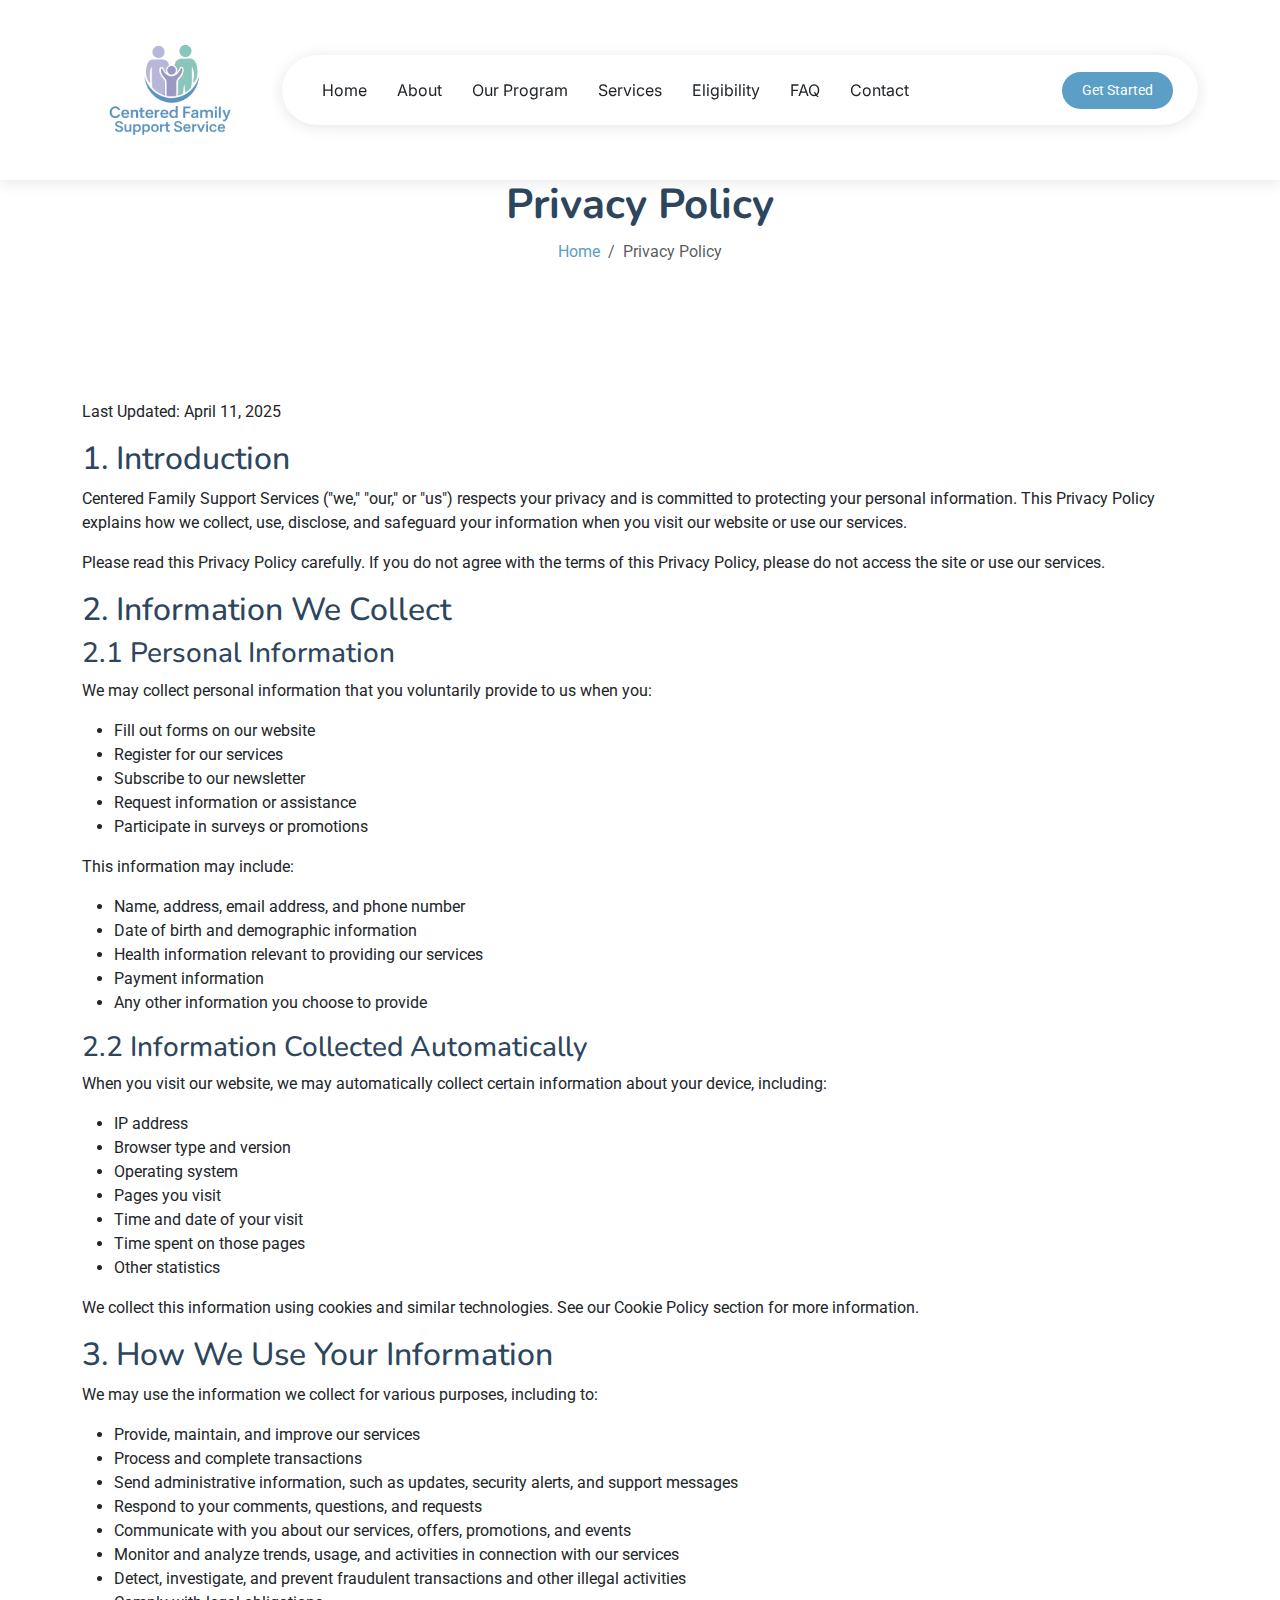
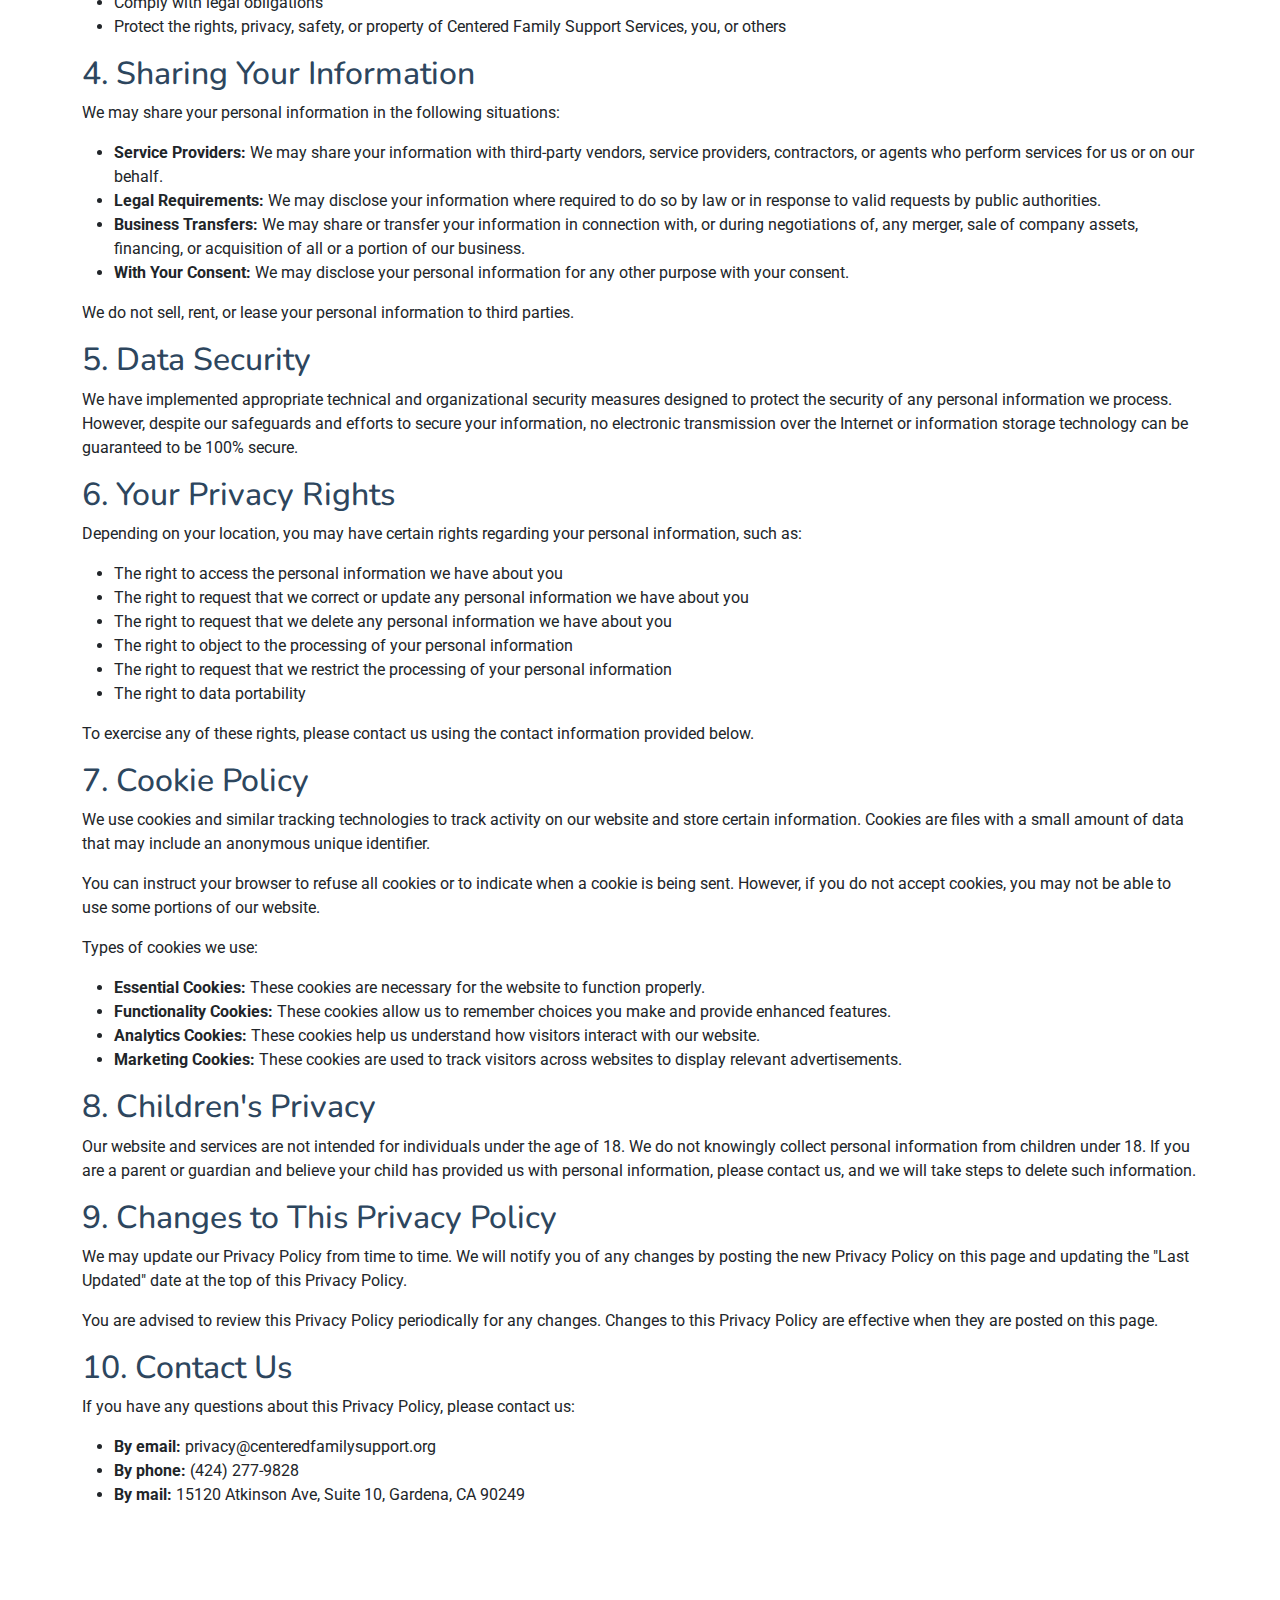
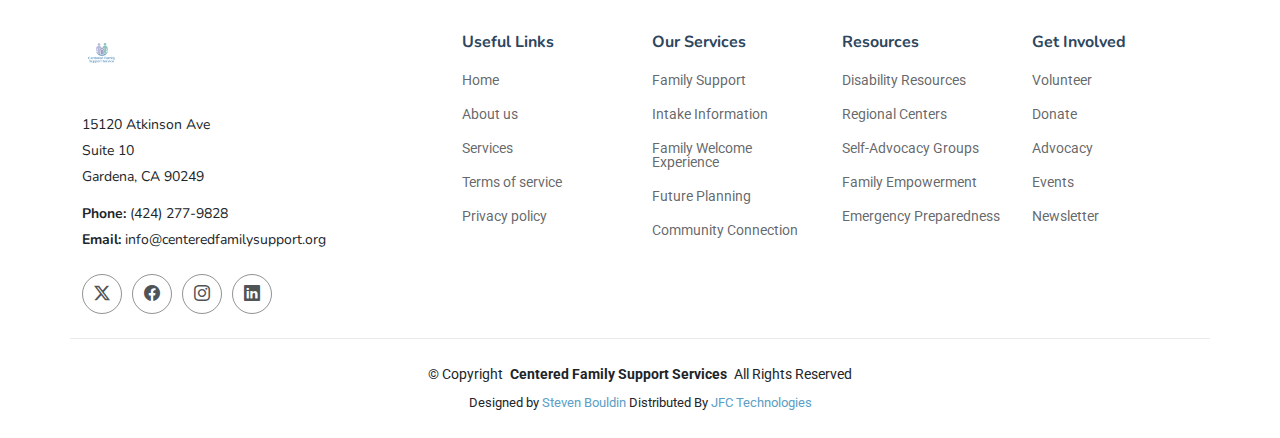
<file: privacy-policy.html>
<!DOCTYPE html>
<html lang="en">

<head>
  <meta charset="utf-8">
  <meta content="width=device-width, initial-scale=1.0" name="viewport">
  <title>Privacy Policy - Centered Family Support Services</title>
  <meta name="description" content="Privacy Policy for Centered Family Support Services - Learn how we collect, use, and protect your personal information.">
  <meta name="keywords" content="privacy policy, data protection, personal information, CFSS, Centered Family Support Services">

  <!-- Favicons -->
  <link href="assets/img/favicon.png" rel="icon">
  <link href="assets/img/apple-touch-icon.png" rel="apple-touch-icon">

  <!-- Fonts -->
  <link href="https://fonts.googleapis.com" rel="preconnect">
  <link href="https://fonts.gstatic.com" rel="preconnect" crossorigin>
  <link href="https://fonts.googleapis.com/css2?family=Roboto:ital,wght@0,100;0,300;0,400;0,500;0,700;0,900;1,100;1,300;1,400;1,500;1,700;1,900&family=Inter:wght@100;200;300;400;500;600;700;800;900&family=Nunito:ital,wght@0,200;0,300;0,400;0,500;0,600;0,700;0,800;0,900;1,200;1,300;1,400;1,500;1,600;1,700;1,800;1,900&display=swap" rel="stylesheet">

  <!-- Vendor CSS Files -->
  <link href="assets/vendor/bootstrap/css/bootstrap.min.css" rel="stylesheet">
  <link href="assets/vendor/bootstrap-icons/bootstrap-icons.css" rel="stylesheet">
  <link href="assets/vendor/aos/aos.css" rel="stylesheet">
  <link href="assets/vendor/glightbox/css/glightbox.min.css" rel="stylesheet">
  <link href="assets/vendor/swiper/swiper-bundle.min.css" rel="stylesheet">

  <!-- Main CSS File -->
  <link href="assets/css/main.css" rel="stylesheet">
</head>

<body>

  <header id="header" class="header d-flex align-items-center fixed-top">
    <div class="container-fluid container-xl d-flex align-items-center">
      <a href="index.html" class="logo d-flex align-items-center me-auto me-lg-0">
        <img src="assets/img/CFSSLOGO.png" alt="Centered Family Support Services Logo">
      </a>
      
      <div class="header-container position-relative d-flex align-items-center justify-content-between">
        <nav id="navmenu" class="navmenu">
          <ul>
            <li><a href="index.html">Home</a></li>
            <li><a href="about-us.html">About</a></li>
            <li><a href="index.html#features">Our Program</a></li>
            <li><a href="index.html#services">Services</a></li>
            <li><a href="index.html#eligibility">Eligibility</a></li>
            <li><a href="index.html#faq">FAQ</a></li>
            <li><a href="index.html#contact">Contact</a></li>
          </ul>
          <i class="mobile-nav-toggle d-xl-none bi bi-list"></i>
        </nav>

        <a class="btn-getstarted" href="index.html#about">Get Started</a>
      </div>
    </div>
  </header>

  <main class="main">

    <!-- Page Title Section -->
    <section class="page-title section">
      <div class="container" data-aos="fade-up">
        <div class="row">
          <div class="col-12 text-center">
            <h1>Privacy Policy</h1>
            <nav aria-label="breadcrumb">
              <ol class="breadcrumb justify-content-center">
                <li class="breadcrumb-item"><a href="index.html">Home</a></li>
                <li class="breadcrumb-item active" aria-current="page">Privacy Policy</li>
              </ol>
            </nav>
          </div>
        </div>
      </div>
    </section><!-- End Page Title Section -->

    <!-- Privacy Policy Section -->
    <section class="privacy-policy section">
      <div class="container" data-aos="fade-up" data-aos-delay="100">
        <div class="row">
          <div class="col-lg-12">
            <div class="content">
              <p class="last-updated">Last Updated: April 11, 2025</p>
              
              <div class="policy-section">
                <h2>1. Introduction</h2>
                <p>Centered Family Support Services ("we," "our," or "us") respects your privacy and is committed to protecting your personal information. This Privacy Policy explains how we collect, use, disclose, and safeguard your information when you visit our website or use our services.</p>
                <p>Please read this Privacy Policy carefully. If you do not agree with the terms of this Privacy Policy, please do not access the site or use our services.</p>
              </div>

              <div class="policy-section">
                <h2>2. Information We Collect</h2>
                
                <h3>2.1 Personal Information</h3>
                <p>We may collect personal information that you voluntarily provide to us when you:</p>
                <ul>
                  <li>Fill out forms on our website</li>
                  <li>Register for our services</li>
                  <li>Subscribe to our newsletter</li>
                  <li>Request information or assistance</li>
                  <li>Participate in surveys or promotions</li>
                </ul>
                <p>This information may include:</p>
                <ul>
                  <li>Name, address, email address, and phone number</li>
                  <li>Date of birth and demographic information</li>
                  <li>Health information relevant to providing our services</li>
                  <li>Payment information</li>
                  <li>Any other information you choose to provide</li>
                </ul>
                
                <h3>2.2 Information Collected Automatically</h3>
                <p>When you visit our website, we may automatically collect certain information about your device, including:</p>
                <ul>
                  <li>IP address</li>
                  <li>Browser type and version</li>
                  <li>Operating system</li>
                  <li>Pages you visit</li>
                  <li>Time and date of your visit</li>
                  <li>Time spent on those pages</li>
                  <li>Other statistics</li>
                </ul>
                <p>We collect this information using cookies and similar technologies. See our Cookie Policy section for more information.</p>
              </div>

              <div class="policy-section">
                <h2>3. How We Use Your Information</h2>
                <p>We may use the information we collect for various purposes, including to:</p>
                <ul>
                  <li>Provide, maintain, and improve our services</li>
                  <li>Process and complete transactions</li>
                  <li>Send administrative information, such as updates, security alerts, and support messages</li>
                  <li>Respond to your comments, questions, and requests</li>
                  <li>Communicate with you about our services, offers, promotions, and events</li>
                  <li>Monitor and analyze trends, usage, and activities in connection with our services</li>
                  <li>Detect, investigate, and prevent fraudulent transactions and other illegal activities</li>
                  <li>Comply with legal obligations</li>
                  <li>Protect the rights, privacy, safety, or property of Centered Family Support Services, you, or others</li>
                </ul>
              </div>

              <div class="policy-section">
                <h2>4. Sharing Your Information</h2>
                <p>We may share your personal information in the following situations:</p>
                <ul>
                  <li><strong>Service Providers:</strong> We may share your information with third-party vendors, service providers, contractors, or agents who perform services for us or on our behalf.</li>
                  <li><strong>Legal Requirements:</strong> We may disclose your information where required to do so by law or in response to valid requests by public authorities.</li>
                  <li><strong>Business Transfers:</strong> We may share or transfer your information in connection with, or during negotiations of, any merger, sale of company assets, financing, or acquisition of all or a portion of our business.</li>
                  <li><strong>With Your Consent:</strong> We may disclose your personal information for any other purpose with your consent.</li>
                </ul>
                <p>We do not sell, rent, or lease your personal information to third parties.</p>
              </div>

              <div class="policy-section">
                <h2>5. Data Security</h2>
                <p>We have implemented appropriate technical and organizational security measures designed to protect the security of any personal information we process. However, despite our safeguards and efforts to secure your information, no electronic transmission over the Internet or information storage technology can be guaranteed to be 100% secure.</p>
              </div>

              <div class="policy-section">
                <h2>6. Your Privacy Rights</h2>
                <p>Depending on your location, you may have certain rights regarding your personal information, such as:</p>
                <ul>
                  <li>The right to access the personal information we have about you</li>
                  <li>The right to request that we correct or update any personal information we have about you</li>
                  <li>The right to request that we delete any personal information we have about you</li>
                  <li>The right to object to the processing of your personal information</li>
                  <li>The right to request that we restrict the processing of your personal information</li>
                  <li>The right to data portability</li>
                </ul>
                <p>To exercise any of these rights, please contact us using the contact information provided below.</p>
              </div>

              <div class="policy-section">
                <h2>7. Cookie Policy</h2>
                <p>We use cookies and similar tracking technologies to track activity on our website and store certain information. Cookies are files with a small amount of data that may include an anonymous unique identifier.</p>
                <p>You can instruct your browser to refuse all cookies or to indicate when a cookie is being sent. However, if you do not accept cookies, you may not be able to use some portions of our website.</p>
                <p>Types of cookies we use:</p>
                <ul>
                  <li><strong>Essential Cookies:</strong> These cookies are necessary for the website to function properly.</li>
                  <li><strong>Functionality Cookies:</strong> These cookies allow us to remember choices you make and provide enhanced features.</li>
                  <li><strong>Analytics Cookies:</strong> These cookies help us understand how visitors interact with our website.</li>
                  <li><strong>Marketing Cookies:</strong> These cookies are used to track visitors across websites to display relevant advertisements.</li>
                </ul>
              </div>

              <div class="policy-section">
                <h2>8. Children's Privacy</h2>
                <p>Our website and services are not intended for individuals under the age of 18. We do not knowingly collect personal information from children under 18. If you are a parent or guardian and believe your child has provided us with personal information, please contact us, and we will take steps to delete such information.</p>
              </div>

              <div class="policy-section">
                <h2>9. Changes to This Privacy Policy</h2>
                <p>We may update our Privacy Policy from time to time. We will notify you of any changes by posting the new Privacy Policy on this page and updating the "Last Updated" date at the top of this Privacy Policy.</p>
                <p>You are advised to review this Privacy Policy periodically for any changes. Changes to this Privacy Policy are effective when they are posted on this page.</p>
              </div>

              <div class="policy-section">
                <h2>10. Contact Us</h2>
                <p>If you have any questions about this Privacy Policy, please contact us:</p>
                <ul class="contact-info">
                  <li><strong>By email:</strong> privacy@centeredfamilysupport.org</li>
                  <li><strong>By phone:</strong> (424) 277-9828</li>
                  <li><strong>By mail:</strong> 15120 Atkinson Ave, Suite 10, Gardena, CA 90249</li>
                </ul>
              </div>
            </div>
          </div>
        </div>
      </div>
    </section><!-- End Privacy Policy Section -->

  </main>

  <footer id="footer" class="footer">

    <div class="container footer-top">
      <div class="row gy-4">
        <div class="col-lg-4 col-md-6 footer-about">
          <a href="index.html" class="logo d-flex align-items-center">
            <img src="assets/img/CFSSLOGO.png" alt="Centered Family Support Services Logo" style="max-height: 40px;">
          </a>
          <div class="footer-contact pt-3">
            <p>15120 Atkinson Ave</p>
            <p>Suite 10</p>
            <p>Gardena, CA 90249</p>
            <p class="mt-3"><strong>Phone:</strong> <span>(424) 277-9828</span></p>
            <p><strong>Email:</strong> <span>info@centeredfamilysupport.org</span></p>
          </div>
          <div class="social-links d-flex mt-4">
            <a href=""><i class="bi bi-twitter-x"></i></a>
            <a href=""><i class="bi bi-facebook"></i></a>
            <a href=""><i class="bi bi-instagram"></i></a>
            <a href=""><i class="bi bi-linkedin"></i></a>
          </div>
        </div>

        <div class="col-lg-2 col-md-3 footer-links">
          <h4>Useful Links</h4>
          <ul>
            <li><a href="index.html">Home</a></li>
            <li><a href="about-us.html">About us</a></li>
            <li><a href="index.html#services">Services</a></li>
            <li><a href="terms-of-service.html">Terms of service</a></li>
            <li><a href="privacy-policy.html">Privacy policy</a></li>
          </ul>
        </div>

        <div class="col-lg-2 col-md-3 footer-links">
          <h4>Our Services</h4>
          <ul>
            <li><a href="family-support.html">Family Support</a></li>
            <li><a href="https://westsiderc.org/intake/" target="_blank">Intake Information</a></li>
            <li><a href="https://westsiderc.org/enroll-in-our-brand-new-course-family-welcome-experience/" target="_blank">Family Welcome Experience</a></li>
            <li><a href="future-planning.html">Future Planning</a></li>
            <li><a href="https://westsiderc.org/resources-3/" target="_blank">Community Connection</a></li>
          </ul>
        </div>

        <div class="col-lg-2 col-md-3 footer-links">
          <h4>Resources</h4>
          <ul>
            <li><a href="https://www.dds.ca.gov/consumers/wellness-toolkit/resources/" target="_blank">Disability Resources</a></li>
            <li><a href="https://westsiderc.org/" target="_blank">Regional Centers</a></li>
            <li><a href="https://scdd.ca.gov/selfadvocacy/" target="_blank">Self-Advocacy Groups</a></li>
            <li><a href="https://westsiderc.org/westside-family-resource-empowerment-center/" target="_blank">Family Empowerment</a></li>
            <li><a href="https://www.dds.ca.gov/consumers/emergency-preparedness-consumer/" target="_blank">Emergency Preparedness</a></li>
          </ul>
        </div>

        <div class="col-lg-2 col-md-3 footer-links">
          <h4>Get Involved</h4>
          <ul>
            <li><a href="volunteer.html">Volunteer</a></li>
            <li><a href="donate.html">Donate</a></li>
            <li><a href="#">Advocacy</a></li>
            <li><a href="https://westsiderc.org/training-and-events/" target="_blank">Events</a></li>
            <li><a href="newsletter.html">Newsletter</a></li>
          </ul>
        </div>

      </div>
    </div>

    <div class="container copyright text-center mt-4">
      <p>© <span>Copyright</span> <strong class="px-1 sitename">Centered Family Support Services</strong> <span>All Rights Reserved</span></p>
      <div class="credits">
        Designed by <a href="https://portfolio.sbouldin.com">Steven Bouldin</a> Distributed By <a href="https://www.security.jfc-it.com">JFC Technologies</a>
      </div>
    </div>

  </footer>

  <!-- Scroll Top -->
  <a href="#" id="scroll-top" class="scroll-top d-flex align-items-center justify-content-center"><i class="bi bi-arrow-up-short"></i></a>

  <!-- Vendor JS Files -->
  <script src="assets/vendor/bootstrap/js/bootstrap.bundle.min.js"></script>
  <script src="assets/vendor/php-email-form/validate.js"></script>
  <script src="assets/vendor/aos/aos.js"></script>
  <script src="assets/vendor/glightbox/js/glightbox.min.js"></script>
  <script src="assets/vendor/swiper/swiper-bundle.min.js"></script>
  <script src="assets/vendor/purecounter/purecounter_vanilla.js"></script>

  <!-- Main JS File -->
  <script src="assets/js/main.js"></script>

</body>

</html>
</file>
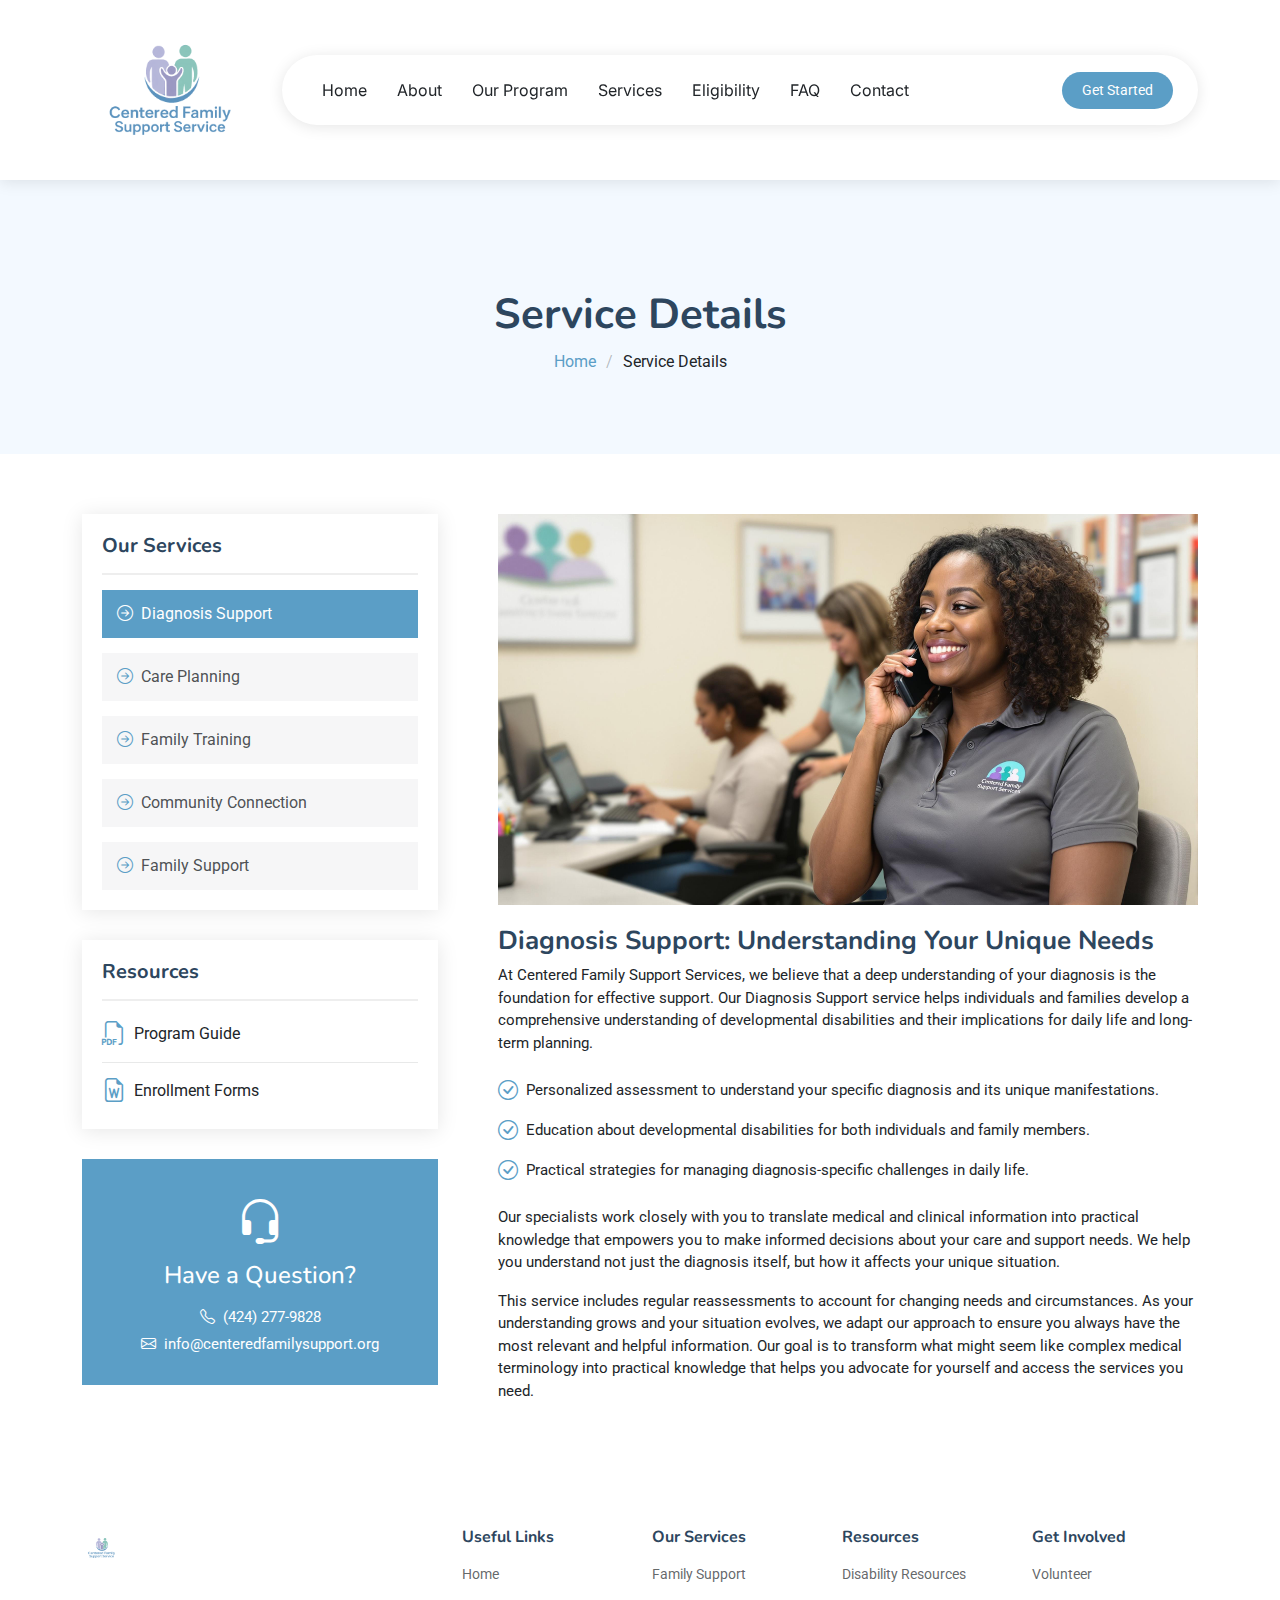
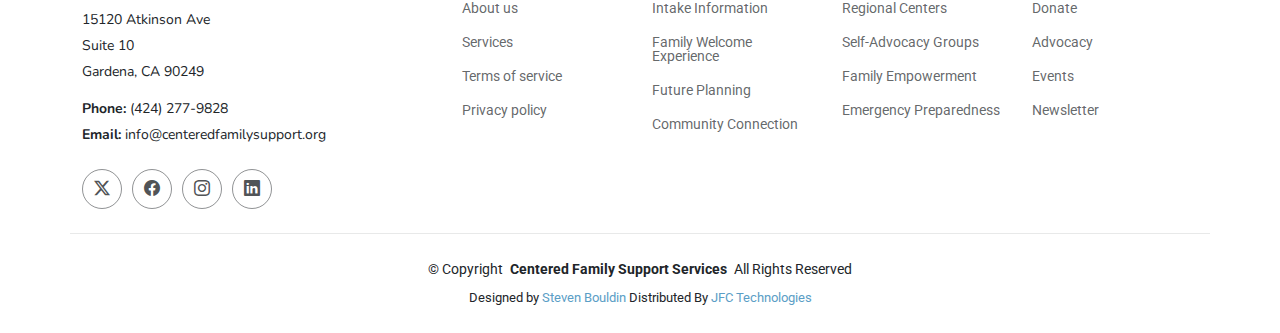
<file: service-details.html>
<!DOCTYPE html>
<html lang="en">

<head>
  <meta charset="utf-8">
  <meta content="width=device-width, initial-scale=1.0" name="viewport">
  <title>Service Details - Centered Family Support Services</title>
  <meta name="description" content="">
  <meta name="keywords" content="">

  <!-- Favicons -->
  <link href="assets/img/favicon.png" rel="icon">
  <link href="assets/img/apple-touch-icon.png" rel="apple-touch-icon">

  <!-- Fonts -->
  <link href="https://fonts.googleapis.com" rel="preconnect">
  <link href="https://fonts.gstatic.com" rel="preconnect" crossorigin>
  <link href="https://fonts.googleapis.com/css2?family=Roboto:ital,wght@0,100;0,300;0,400;0,500;0,700;0,900;1,100;1,300;1,400;1,500;1,700;1,900&family=Inter:wght@100;200;300;400;500;600;700;800;900&family=Nunito:ital,wght@0,200;0,300;0,400;0,500;0,600;0,700;0,800;0,900;1,200;1,300;1,400;1,500;1,600;1,700;1,800;1,900&display=swap" rel="stylesheet">

  <!-- Vendor CSS Files -->
  <link href="assets/vendor/bootstrap/css/bootstrap.min.css" rel="stylesheet">
  <link href="assets/vendor/bootstrap-icons/bootstrap-icons.css" rel="stylesheet">
  <link href="assets/vendor/aos/aos.css" rel="stylesheet">
  <link href="assets/vendor/glightbox/css/glightbox.min.css" rel="stylesheet">
  <link href="assets/vendor/swiper/swiper-bundle.min.css" rel="stylesheet">

  <!-- Main CSS File -->
  <link href="assets/css/main.css" rel="stylesheet">

  <!-- =======================================================
  * Template Name: iLanding
  * Template URL: https://bootstrapmade.com/ilanding-bootstrap-landing-page-template/
  * Updated: Nov 12 2024 with Bootstrap v5.3.3
  * Author: BootstrapMade.com
  * License: https://bootstrapmade.com/license/
  ======================================================== -->
</head>

<body class="service-details-page">

  <header id="header" class="header d-flex align-items-center fixed-top">
    <div class="container-fluid container-xl d-flex align-items-center">
      <a href="index.html" class="logo d-flex align-items-center me-auto me-lg-0">
        <img src="assets/img/CFSSLOGO.png" alt="Centered Family Support Services Logo">
      </a>
      
      <div class="header-container position-relative d-flex align-items-center justify-content-between">
        <nav id="navmenu" class="navmenu">
          <ul>
            <li><a href="index.html#hero">Home</a></li>
            <li><a href="index.html#about">About</a></li>
            <li><a href="index.html#features">Our Program</a></li>
            <li><a href="index.html#services">Services</a></li>
            <li><a href="index.html#eligibility">Eligibility</a></li>
            <li><a href="index.html#faq">FAQ</a></li>
            <li><a href="#contact">Contact</a></li>
          </ul>
          <i class="mobile-nav-toggle d-xl-none bi bi-list"></i>
        </nav>

        <a class="btn-getstarted" href="index.html#about">Get Started</a>
      </div>
    </div>
  </header>

  <main class="main">

    <!-- Page Title -->
    <div class="page-title light-background">
      <div class="container">
        <h1>Service Details</h1>
        <nav class="breadcrumbs">
          <ol>
            <li><a href="index.html">Home</a></li>
            <li class="current">Service Details</li>
          </ol>
        </nav>
      </div>
    </div><!-- End Page Title -->

    <!-- Service Details Section -->
    <section id="service-details" class="service-details section">

      <div class="container">

        <div class="row gy-5">

          <div class="col-lg-4" data-aos="fade-up" data-aos-delay="100">

            <div class="service-box">
              <h4>Our Services</h4>
              <div class="services-list">
                <a href="service-details.html" class="active"><i class="bi bi-arrow-right-circle"></i><span>Diagnosis Support</span></a>
                <a href="#"><i class="bi bi-arrow-right-circle"></i><span>Care Planning</span></a>
                <a href="#"><i class="bi bi-arrow-right-circle"></i><span>Family Training</span></a>
                <a href="#"><i class="bi bi-arrow-right-circle"></i><span>Community Connection</span></a>
                <a href="family-support.html"><i class="bi bi-arrow-right-circle"></i><span>Family Support</span></a>
              </div>
            </div><!-- End Services List -->

            <div class="service-box">
              <h4>Resources</h4>
              <div class="download-catalog">
                <a href="#"><i class="bi bi-filetype-pdf"></i><span>Program Guide</span></a>
                <a href="#"><i class="bi bi-file-earmark-word"></i><span>Enrollment Forms</span></a>
              </div>
            </div><!-- End Services List -->

            <div class="help-box d-flex flex-column justify-content-center align-items-center">
              <i class="bi bi-headset help-icon"></i>
              <h4>Have a Question?</h4>
              <p class="d-flex align-items-center mt-2 mb-0"><i class="bi bi-telephone me-2"></i> <span>(424) 277-9828</span></p>
              <p class="d-flex align-items-center mt-1 mb-0"><i class="bi bi-envelope me-2"></i> <a href="mailto:info@centeredfamilysupport.org">info@centeredfamilysupport.org</a></p>
            </div>

          </div>

          <div class="col-lg-8 ps-lg-5" data-aos="fade-up" data-aos-delay="200">
            <img src="assets/img/clients/service.jpg" alt="Diagnosis Support Services" class="img-fluid services-img">
            <h3>Diagnosis Support: Understanding Your Unique Needs</h3>
            <p>
              At Centered Family Support Services, we believe that a deep understanding of your diagnosis is the foundation for effective support. Our Diagnosis Support service helps individuals and families develop a comprehensive understanding of developmental disabilities and their implications for daily life and long-term planning.
            </p>
            <ul>
              <li><i class="bi bi-check-circle"></i> <span>Personalized assessment to understand your specific diagnosis and its unique manifestations.</span></li>
              <li><i class="bi bi-check-circle"></i> <span>Education about developmental disabilities for both individuals and family members.</span></li>
              <li><i class="bi bi-check-circle"></i> <span>Practical strategies for managing diagnosis-specific challenges in daily life.</span></li>
            </ul>
            <p>
              Our specialists work closely with you to translate medical and clinical information into practical knowledge that empowers you to make informed decisions about your care and support needs. We help you understand not just the diagnosis itself, but how it affects your unique situation.
            </p>
            <p>
              This service includes regular reassessments to account for changing needs and circumstances. As your understanding grows and your situation evolves, we adapt our approach to ensure you always have the most relevant and helpful information. Our goal is to transform what might seem like complex medical terminology into practical knowledge that helps you advocate for yourself and access the services you need.
            </p>
          </div>

        </div>

      </div>

    </section><!-- /Service Details Section -->

  </main>

  <footer id="footer" class="footer">
    <div class="container footer-top">
      <div class="row gy-4">
        <div class="col-lg-4 col-md-6 footer-about">
          <a href="index.html" class="logo d-flex align-items-center">
            <img src="assets/img/CFSSLOGO.png" alt="Centered Family Support Services Logo" style="max-height: 40px;">
          </a>
          <div class="footer-contact pt-3">
            <p>15120 Atkinson Ave</p>
            <p>Suite 10</p>
            <p>Gardena, CA 90249</p>
            <p class="mt-3"><strong>Phone:</strong> <span>(424) 277-9828</span></p>
            <p><strong>Email:</strong> <span>info@centeredfamilysupport.org</span></p>
          </div>
          <div class="social-links d-flex mt-4">
            <a href=""><i class="bi bi-twitter-x"></i></a>
            <a href=""><i class="bi bi-facebook"></i></a>
            <a href=""><i class="bi bi-instagram"></i></a>
            <a href=""><i class="bi bi-linkedin"></i></a>
          </div>
        </div>

        <div class="col-lg-2 col-md-3 footer-links">
          <h4>Useful Links</h4>
          <ul>
            <li><a href="index.html">Home</a></li>
            <li><a href="about-us.html">About us</a></li>
            <li><a href="index.html#services">Services</a></li>
            <li><a href="terms-of-service.html">Terms of service</a></li>
            <li><a href="privacy-policy.html">Privacy policy</a></li>
          </ul>
        </div>

        <div class="col-lg-2 col-md-3 footer-links">
          <h4>Our Services</h4>
          <ul>
            <li><a href="family-support.html">Family Support</a></li>
            <li><a href="https://westsiderc.org/intake/" target="_blank">Intake Information</a></li>
            <li><a href="https://westsiderc.org/enroll-in-our-brand-new-course-family-welcome-experience/" target="_blank">Family Welcome Experience</a></li>
            <li><a href="future-planning.html">Future Planning</a></li>
            <li><a href="https://westsiderc.org/resources-3/" target="_blank">Community Connection</a></li>
          </ul>
        </div>

        <div class="col-lg-2 col-md-3 footer-links">
          <h4>Resources</h4>
          <ul>
            <li><a href="https://www.dds.ca.gov/consumers/wellness-toolkit/resources/" target="_blank">Disability Resources</a></li>
            <li><a href="https://westsiderc.org/" target="_blank">Regional Centers</a></li>
            <li><a href="https://scdd.ca.gov/selfadvocacy/" target="_blank">Self-Advocacy Groups</a></li>
            <li><a href="https://westsiderc.org/westside-family-resource-empowerment-center/" target="_blank">Family Empowerment</a></li>
            <li><a href="https://www.dds.ca.gov/consumers/emergency-preparedness-consumer/" target="_blank">Emergency Preparedness</a></li>
          </ul>
        </div>

        <div class="col-lg-2 col-md-3 footer-links">
          <h4>Get Involved</h4>
          <ul>
            <li><a href="volunteer.html">Volunteer</a></li>
            <li><a href="donate.html">Donate</a></li>
            <li><a href="#">Advocacy</a></li>
            <li><a href="https://westsiderc.org/training-and-events/" target="_blank">Events</a></li>
            <li><a href="newsletter.html">Newsletter</a></li>
          </ul>
        </div>

      </div>
    </div>

    <div class="container copyright text-center mt-4">
      <p>© <span>Copyright</span> <strong class="px-1 sitename">Centered Family Support Services</strong> <span>All Rights Reserved</span></p>
      <div class="credits">

        Designed by <a href="https://portfolio.sbouldin.com">Steven Bouldin</a> Distributed By <a href="https://www.security.jfc-it.com">JFC Technologies</a>
      </div>
    </div>

  </footer>

  <!-- Scroll Top -->
  <a href="#" id="scroll-top" class="scroll-top d-flex align-items-center justify-content-center"><i class="bi bi-arrow-up-short"></i></a>

  <!-- Vendor JS Files -->
  <script src="assets/vendor/bootstrap/js/bootstrap.bundle.min.js"></script>
  <script src="assets/vendor/php-email-form/validate.js"></script>
  <script src="assets/vendor/aos/aos.js"></script>
  <script src="assets/vendor/glightbox/js/glightbox.min.js"></script>
  <script src="assets/vendor/swiper/swiper-bundle.min.js"></script>
  <script src="assets/vendor/purecounter/purecounter_vanilla.js"></script>

  <!-- Main JS File -->
  <script src="assets/js/main.js"></script>

</body>

</html>
</file>
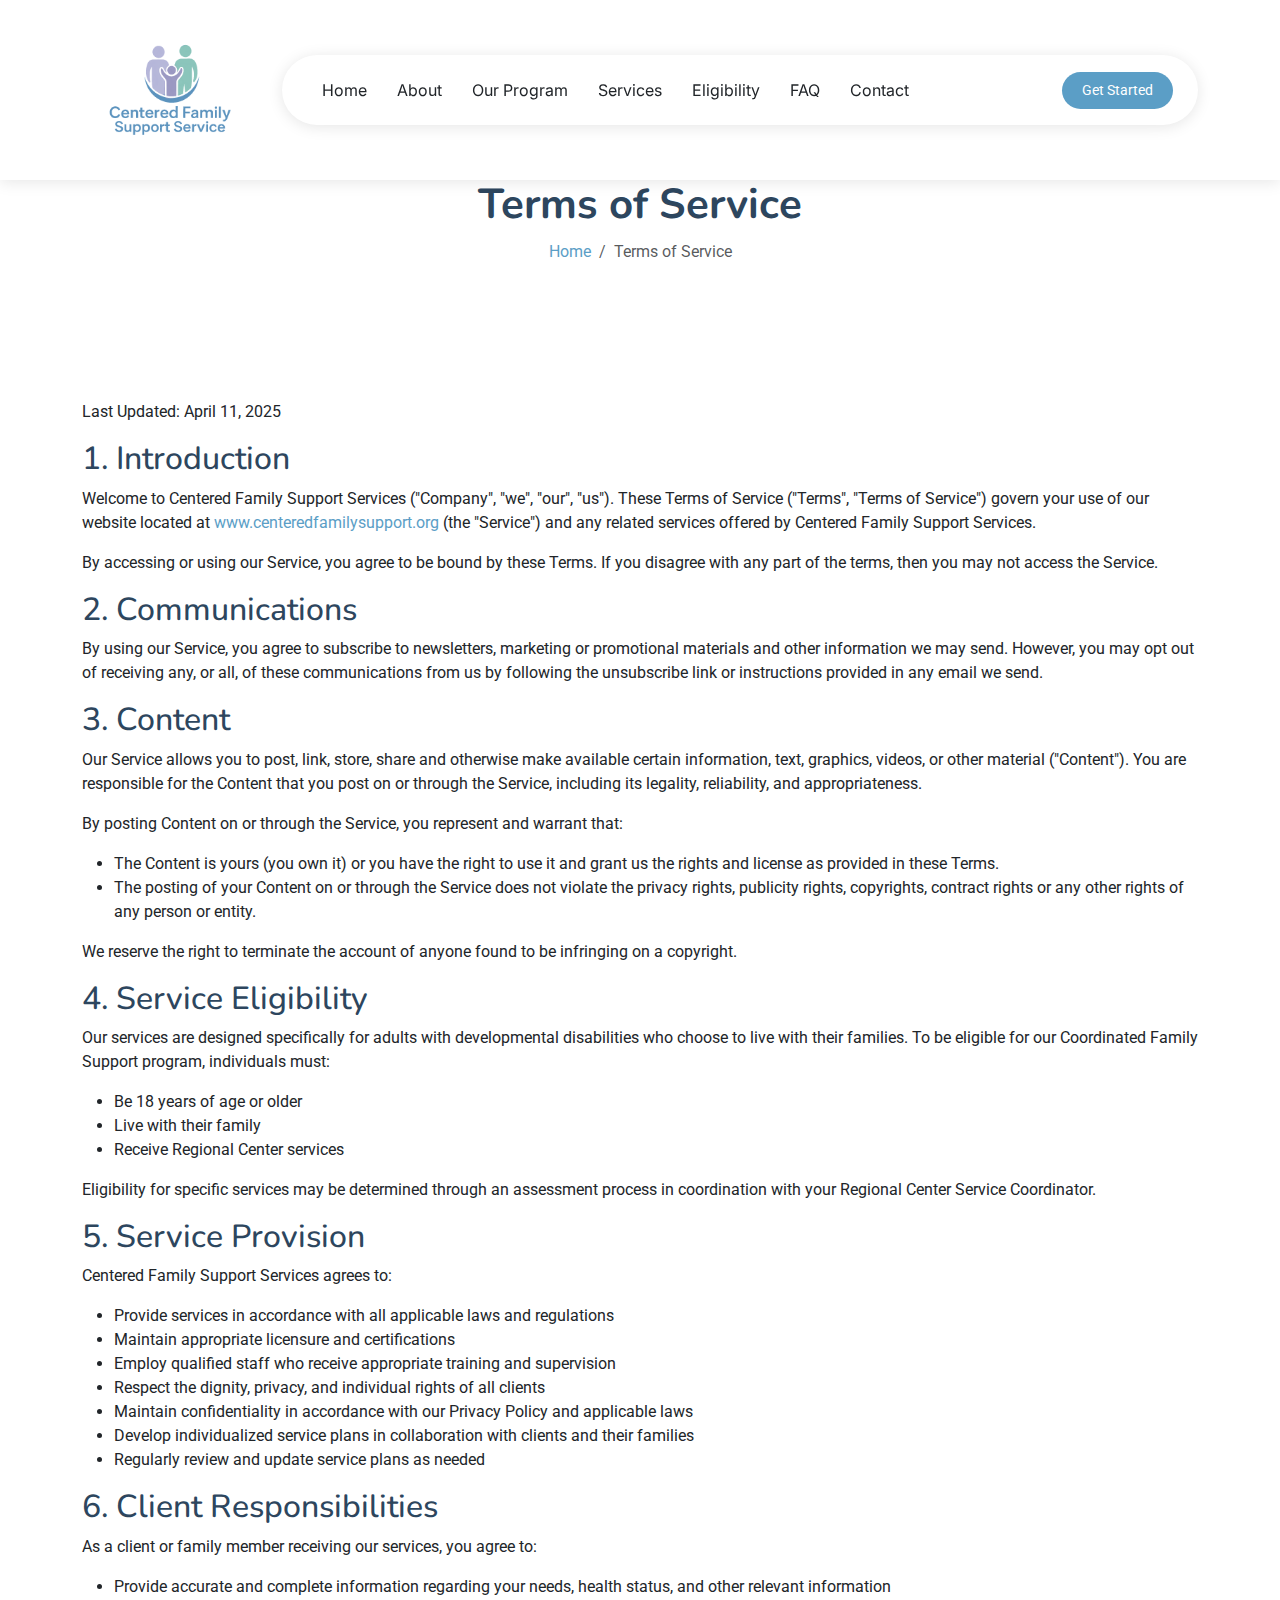
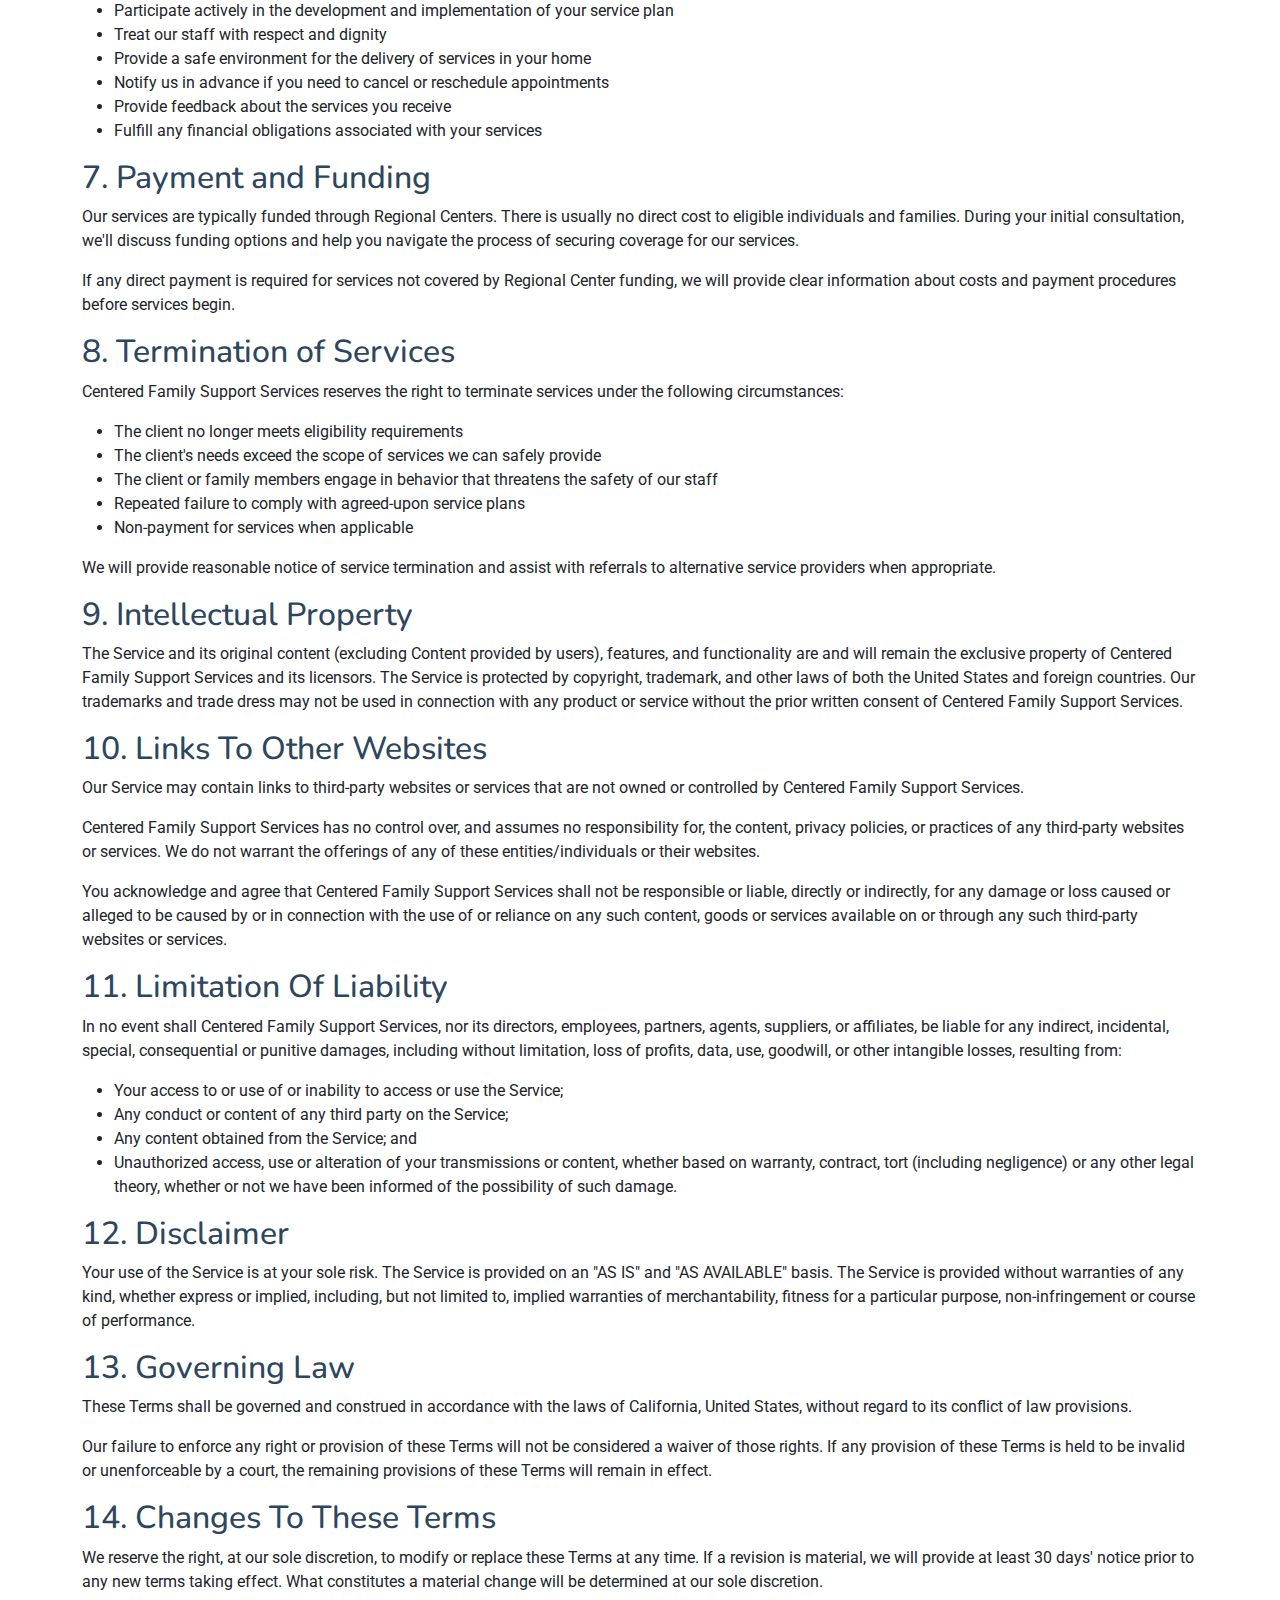
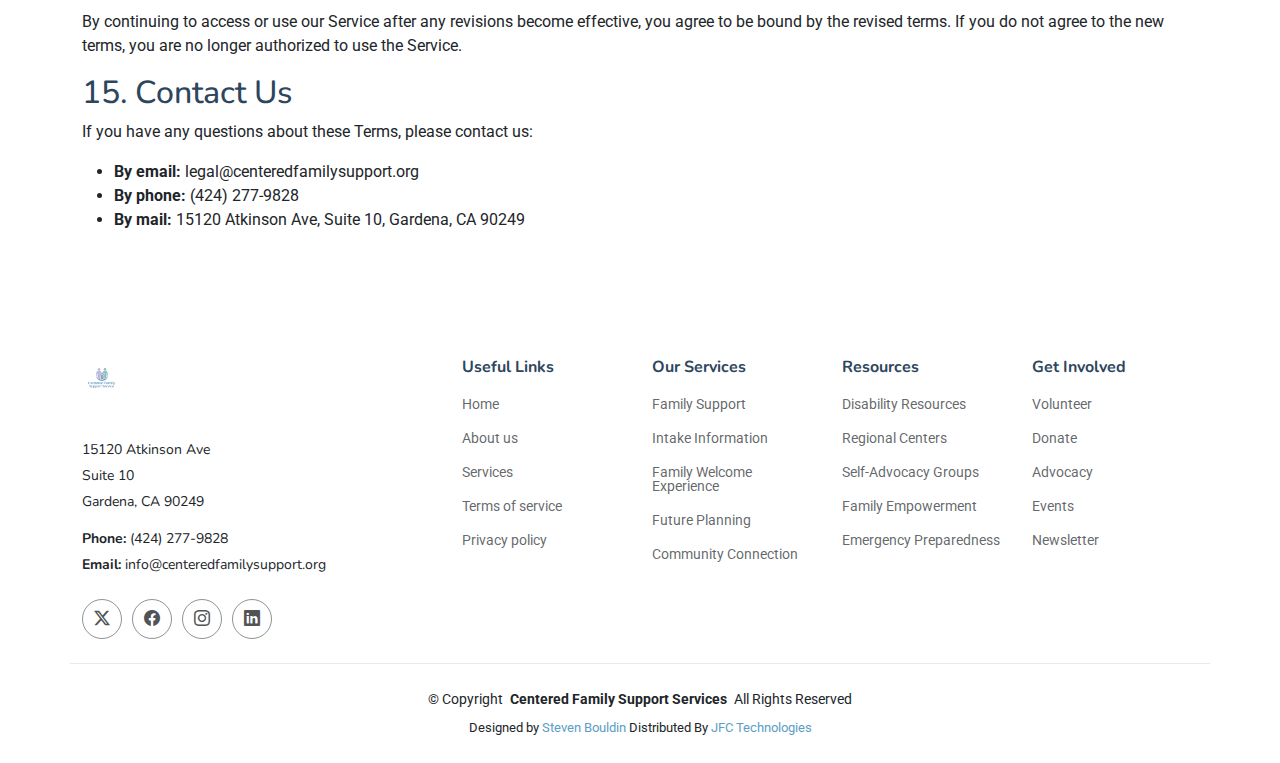
<file: terms-of-service.html>
<!DOCTYPE html>
<html lang="en">

<head>
  <meta charset="utf-8">
  <meta content="width=device-width, initial-scale=1.0" name="viewport">
  <title>Terms of Service - Centered Family Support Services</title>
  <meta name="description" content="Terms of Service for Centered Family Support Services - Learn about the terms and conditions governing the use of our services.">
  <meta name="keywords" content="terms of service, terms and conditions, legal agreement, CFSS, Centered Family Support Services">

  <!-- Favicons -->
  <link href="assets/img/favicon.png" rel="icon">
  <link href="assets/img/apple-touch-icon.png" rel="apple-touch-icon">

  <!-- Fonts -->
  <link href="https://fonts.googleapis.com" rel="preconnect">
  <link href="https://fonts.gstatic.com" rel="preconnect" crossorigin>
  <link href="https://fonts.googleapis.com/css2?family=Roboto:ital,wght@0,100;0,300;0,400;0,500;0,700;0,900;1,100;1,300;1,400;1,500;1,700;1,900&family=Inter:wght@100;200;300;400;500;600;700;800;900&family=Nunito:ital,wght@0,200;0,300;0,400;0,500;0,600;0,700;0,800;0,900;1,200;1,300;1,400;1,500;1,600;1,700;1,800;1,900&display=swap" rel="stylesheet">

  <!-- Vendor CSS Files -->
  <link href="assets/vendor/bootstrap/css/bootstrap.min.css" rel="stylesheet">
  <link href="assets/vendor/bootstrap-icons/bootstrap-icons.css" rel="stylesheet">
  <link href="assets/vendor/aos/aos.css" rel="stylesheet">
  <link href="assets/vendor/glightbox/css/glightbox.min.css" rel="stylesheet">
  <link href="assets/vendor/swiper/swiper-bundle.min.css" rel="stylesheet">

  <!-- Main CSS File -->
  <link href="assets/css/main.css" rel="stylesheet">
</head>

<body>

  <header id="header" class="header d-flex align-items-center fixed-top">
    <div class="container-fluid container-xl d-flex align-items-center">
      <a href="index.html" class="logo d-flex align-items-center me-auto me-lg-0">
        <img src="assets/img/CFSSLOGO.png" alt="Centered Family Support Services Logo">
      </a>
      
      <div class="header-container position-relative d-flex align-items-center justify-content-between">
        <nav id="navmenu" class="navmenu">
          <ul>
            <li><a href="index.html">Home</a></li>
            <li><a href="about-us.html">About</a></li>
            <li><a href="index.html#features">Our Program</a></li>
            <li><a href="index.html#services">Services</a></li>
            <li><a href="index.html#eligibility">Eligibility</a></li>
            <li><a href="index.html#faq">FAQ</a></li>
            <li><a href="index.html#contact">Contact</a></li>
          </ul>
          <i class="mobile-nav-toggle d-xl-none bi bi-list"></i>
        </nav>

        <a class="btn-getstarted" href="index.html#about">Get Started</a>
      </div>
    </div>
  </header>

  <main class="main">

    <!-- Page Title Section -->
    <section class="page-title section">
      <div class="container" data-aos="fade-up">
        <div class="row">
          <div class="col-12 text-center">
            <h1>Terms of Service</h1>
            <nav aria-label="breadcrumb">
              <ol class="breadcrumb justify-content-center">
                <li class="breadcrumb-item"><a href="index.html">Home</a></li>
                <li class="breadcrumb-item active" aria-current="page">Terms of Service</li>
              </ol>
            </nav>
          </div>
        </div>
      </div>
    </section><!-- End Page Title Section -->

    <!-- Terms of Service Section -->
    <section class="terms-of-service section">
      <div class="container" data-aos="fade-up" data-aos-delay="100">
        <div class="row">
          <div class="col-lg-12">
            <div class="content">
              <p class="last-updated">Last Updated: April 11, 2025</p>
              
              <div class="policy-section">
                <h2>1. Introduction</h2>
                <p>Welcome to Centered Family Support Services ("Company", "we", "our", "us"). These Terms of Service ("Terms", "Terms of Service") govern your use of our website located at <a href="index.html">www.centeredfamilysupport.org</a> (the "Service") and any related services offered by Centered Family Support Services.</p>
                <p>By accessing or using our Service, you agree to be bound by these Terms. If you disagree with any part of the terms, then you may not access the Service.</p>
              </div>

              <div class="policy-section">
                <h2>2. Communications</h2>
                <p>By using our Service, you agree to subscribe to newsletters, marketing or promotional materials and other information we may send. However, you may opt out of receiving any, or all, of these communications from us by following the unsubscribe link or instructions provided in any email we send.</p>
              </div>

              <div class="policy-section">
                <h2>3. Content</h2>
                <p>Our Service allows you to post, link, store, share and otherwise make available certain information, text, graphics, videos, or other material ("Content"). You are responsible for the Content that you post on or through the Service, including its legality, reliability, and appropriateness.</p>
                <p>By posting Content on or through the Service, you represent and warrant that:</p>
                <ul>
                  <li>The Content is yours (you own it) or you have the right to use it and grant us the rights and license as provided in these Terms.</li>
                  <li>The posting of your Content on or through the Service does not violate the privacy rights, publicity rights, copyrights, contract rights or any other rights of any person or entity.</li>
                </ul>
                <p>We reserve the right to terminate the account of anyone found to be infringing on a copyright.</p>
              </div>

              <div class="policy-section">
                <h2>4. Service Eligibility</h2>
                <p>Our services are designed specifically for adults with developmental disabilities who choose to live with their families. To be eligible for our Coordinated Family Support program, individuals must:</p>
                <ul>
                  <li>Be 18 years of age or older</li>
                  <li>Live with their family</li>
                  <li>Receive Regional Center services</li>
                </ul>
                <p>Eligibility for specific services may be determined through an assessment process in coordination with your Regional Center Service Coordinator.</p>
              </div>

              <div class="policy-section">
                <h2>5. Service Provision</h2>
                <p>Centered Family Support Services agrees to:</p>
                <ul>
                  <li>Provide services in accordance with all applicable laws and regulations</li>
                  <li>Maintain appropriate licensure and certifications</li>
                  <li>Employ qualified staff who receive appropriate training and supervision</li>
                  <li>Respect the dignity, privacy, and individual rights of all clients</li>
                  <li>Maintain confidentiality in accordance with our Privacy Policy and applicable laws</li>
                  <li>Develop individualized service plans in collaboration with clients and their families</li>
                  <li>Regularly review and update service plans as needed</li>
                </ul>
              </div>

              <div class="policy-section">
                <h2>6. Client Responsibilities</h2>
                <p>As a client or family member receiving our services, you agree to:</p>
                <ul>
                  <li>Provide accurate and complete information regarding your needs, health status, and other relevant information</li>
                  <li>Participate actively in the development and implementation of your service plan</li>
                  <li>Treat our staff with respect and dignity</li>
                  <li>Provide a safe environment for the delivery of services in your home</li>
                  <li>Notify us in advance if you need to cancel or reschedule appointments</li>
                  <li>Provide feedback about the services you receive</li>
                  <li>Fulfill any financial obligations associated with your services</li>
                </ul>
              </div>

              <div class="policy-section">
                <h2>7. Payment and Funding</h2>
                <p>Our services are typically funded through Regional Centers. There is usually no direct cost to eligible individuals and families. During your initial consultation, we'll discuss funding options and help you navigate the process of securing coverage for our services.</p>
                <p>If any direct payment is required for services not covered by Regional Center funding, we will provide clear information about costs and payment procedures before services begin.</p>
              </div>

              <div class="policy-section">
                <h2>8. Termination of Services</h2>
                <p>Centered Family Support Services reserves the right to terminate services under the following circumstances:</p>
                <ul>
                  <li>The client no longer meets eligibility requirements</li>
                  <li>The client's needs exceed the scope of services we can safely provide</li>
                  <li>The client or family members engage in behavior that threatens the safety of our staff</li>
                  <li>Repeated failure to comply with agreed-upon service plans</li>
                  <li>Non-payment for services when applicable</li>
                </ul>
                <p>We will provide reasonable notice of service termination and assist with referrals to alternative service providers when appropriate.</p>
              </div>

              <div class="policy-section">
                <h2>9. Intellectual Property</h2>
                <p>The Service and its original content (excluding Content provided by users), features, and functionality are and will remain the exclusive property of Centered Family Support Services and its licensors. The Service is protected by copyright, trademark, and other laws of both the United States and foreign countries. Our trademarks and trade dress may not be used in connection with any product or service without the prior written consent of Centered Family Support Services.</p>
              </div>

              <div class="policy-section">
                <h2>10. Links To Other Websites</h2>
                <p>Our Service may contain links to third-party websites or services that are not owned or controlled by Centered Family Support Services.</p>
                <p>Centered Family Support Services has no control over, and assumes no responsibility for, the content, privacy policies, or practices of any third-party websites or services. We do not warrant the offerings of any of these entities/individuals or their websites.</p>
                <p>You acknowledge and agree that Centered Family Support Services shall not be responsible or liable, directly or indirectly, for any damage or loss caused or alleged to be caused by or in connection with the use of or reliance on any such content, goods or services available on or through any such third-party websites or services.</p>
              </div>

              <div class="policy-section">
                <h2>11. Limitation Of Liability</h2>
                <p>In no event shall Centered Family Support Services, nor its directors, employees, partners, agents, suppliers, or affiliates, be liable for any indirect, incidental, special, consequential or punitive damages, including without limitation, loss of profits, data, use, goodwill, or other intangible losses, resulting from:</p>
                <ul>
                  <li>Your access to or use of or inability to access or use the Service;</li>
                  <li>Any conduct or content of any third party on the Service;</li>
                  <li>Any content obtained from the Service; and</li>
                  <li>Unauthorized access, use or alteration of your transmissions or content, whether based on warranty, contract, tort (including negligence) or any other legal theory, whether or not we have been informed of the possibility of such damage.</li>
                </ul>
              </div>

              <div class="policy-section">
                <h2>12. Disclaimer</h2>
                <p>Your use of the Service is at your sole risk. The Service is provided on an "AS IS" and "AS AVAILABLE" basis. The Service is provided without warranties of any kind, whether express or implied, including, but not limited to, implied warranties of merchantability, fitness for a particular purpose, non-infringement or course of performance.</p>
              </div>

              <div class="policy-section">
                <h2>13. Governing Law</h2>
                <p>These Terms shall be governed and construed in accordance with the laws of California, United States, without regard to its conflict of law provisions.</p>
                <p>Our failure to enforce any right or provision of these Terms will not be considered a waiver of those rights. If any provision of these Terms is held to be invalid or unenforceable by a court, the remaining provisions of these Terms will remain in effect.</p>
              </div>

              <div class="policy-section">
                <h2>14. Changes To These Terms</h2>
                <p>We reserve the right, at our sole discretion, to modify or replace these Terms at any time. If a revision is material, we will provide at least 30 days' notice prior to any new terms taking effect. What constitutes a material change will be determined at our sole discretion.</p>
                <p>By continuing to access or use our Service after any revisions become effective, you agree to be bound by the revised terms. If you do not agree to the new terms, you are no longer authorized to use the Service.</p>
              </div>

              <div class="policy-section">
                <h2>15. Contact Us</h2>
                <p>If you have any questions about these Terms, please contact us:</p>
                <ul class="contact-info">
                  <li><strong>By email:</strong> legal@centeredfamilysupport.org</li>
                  <li><strong>By phone:</strong> (424) 277-9828</li>
                  <li><strong>By mail:</strong> 15120 Atkinson Ave, Suite 10, Gardena, CA 90249</li>
                </ul>
              </div>
            </div>
          </div>
        </div>
      </div>
    </section><!-- End Terms of Service Section -->

  </main>

  <footer id="footer" class="footer">

    <div class="container footer-top">
      <div class="row gy-4">
        <div class="col-lg-4 col-md-6 footer-about">
          <a href="index.html" class="logo d-flex align-items-center">
            <img src="assets/img/CFSSLOGO.png" alt="Centered Family Support Services Logo" style="max-height: 40px;">
          </a>
          <div class="footer-contact pt-3">
            <p>15120 Atkinson Ave</p>
            <p>Suite 10</p>
            <p>Gardena, CA 90249</p>
            <p class="mt-3"><strong>Phone:</strong> <span>(424) 277-9828</span></p>
            <p><strong>Email:</strong> <span>info@centeredfamilysupport.org</span></p>
          </div>
          <div class="social-links d-flex mt-4">
            <a href=""><i class="bi bi-twitter-x"></i></a>
            <a href=""><i class="bi bi-facebook"></i></a>
            <a href=""><i class="bi bi-instagram"></i></a>
            <a href=""><i class="bi bi-linkedin"></i></a>
          </div>
        </div>

        <div class="col-lg-2 col-md-3 footer-links">
          <h4>Useful Links</h4>
          <ul>
            <li><a href="index.html">Home</a></li>
            <li><a href="about-us.html">About us</a></li>
            <li><a href="index.html#services">Services</a></li>
            <li><a href="terms-of-service.html">Terms of service</a></li>
            <li><a href="privacy-policy.html">Privacy policy</a></li>
          </ul>
        </div>

        <div class="col-lg-2 col-md-3 footer-links">
          <h4>Our Services</h4>
          <ul>
            <li><a href="family-support.html">Family Support</a></li>
            <li><a href="https://westsiderc.org/intake/" target="_blank">Intake Information</a></li>
            <li><a href="https://westsiderc.org/enroll-in-our-brand-new-course-family-welcome-experience/" target="_blank">Family Welcome Experience</a></li>
            <li><a href="future-planning.html">Future Planning</a></li>
            <li><a href="https://westsiderc.org/resources-3/" target="_blank">Community Connection</a></li>
          </ul>
        </div>

        <div class="col-lg-2 col-md-3 footer-links">
          <h4>Resources</h4>
          <ul>
            <li><a href="https://www.dds.ca.gov/consumers/wellness-toolkit/resources/" target="_blank">Disability Resources</a></li>
            <li><a href="https://westsiderc.org/" target="_blank">Regional Centers</a></li>
            <li><a href="https://scdd.ca.gov/selfadvocacy/" target="_blank">Self-Advocacy Groups</a></li>
            <li><a href="https://westsiderc.org/westside-family-resource-empowerment-center/" target="_blank">Family Empowerment</a></li>
            <li><a href="https://www.dds.ca.gov/consumers/emergency-preparedness-consumer/" target="_blank">Emergency Preparedness</a></li>
          </ul>
        </div>

        <div class="col-lg-2 col-md-3 footer-links">
          <h4>Get Involved</h4>
          <ul>
            <li><a href="volunteer.html">Volunteer</a></li>
            <li><a href="donate.html">Donate</a></li>
            <li><a href="#">Advocacy</a></li>
            <li><a href="https://westsiderc.org/training-and-events/" target="_blank">Events</a></li>
            <li><a href="newsletter.html">Newsletter</a></li>
          </ul>
        </div>

      </div>
    </div>

    <div class="container copyright text-center mt-4">
      <p>© <span>Copyright</span> <strong class="px-1 sitename">Centered Family Support Services</strong> <span>All Rights Reserved</span></p>
      <div class="credits">
        Designed by <a href="https://portfolio.sbouldin.com">Steven Bouldin</a> Distributed By <a href="https://www.security.jfc-it.com">JFC Technologies</a>
      </div>
    </div>

  </footer>

  <!-- Scroll Top -->
  <a href="#" id="scroll-top" class="scroll-top d-flex align-items-center justify-content-center"><i class="bi bi-arrow-up-short"></i></a>

  <!-- Vendor JS Files -->
  <script src="assets/vendor/bootstrap/js/bootstrap.bundle.min.js"></script>
  <script src="assets/vendor/php-email-form/validate.js"></script>
  <script src="assets/vendor/aos/aos.js"></script>
  <script src="assets/vendor/glightbox/js/glightbox.min.js"></script>
  <script src="assets/vendor/swiper/swiper-bundle.min.js"></script>
  <script src="assets/vendor/purecounter/purecounter_vanilla.js"></script>

  <!-- Main JS File -->
  <script src="assets/js/main.js"></script>

</body>

</html>
</file>
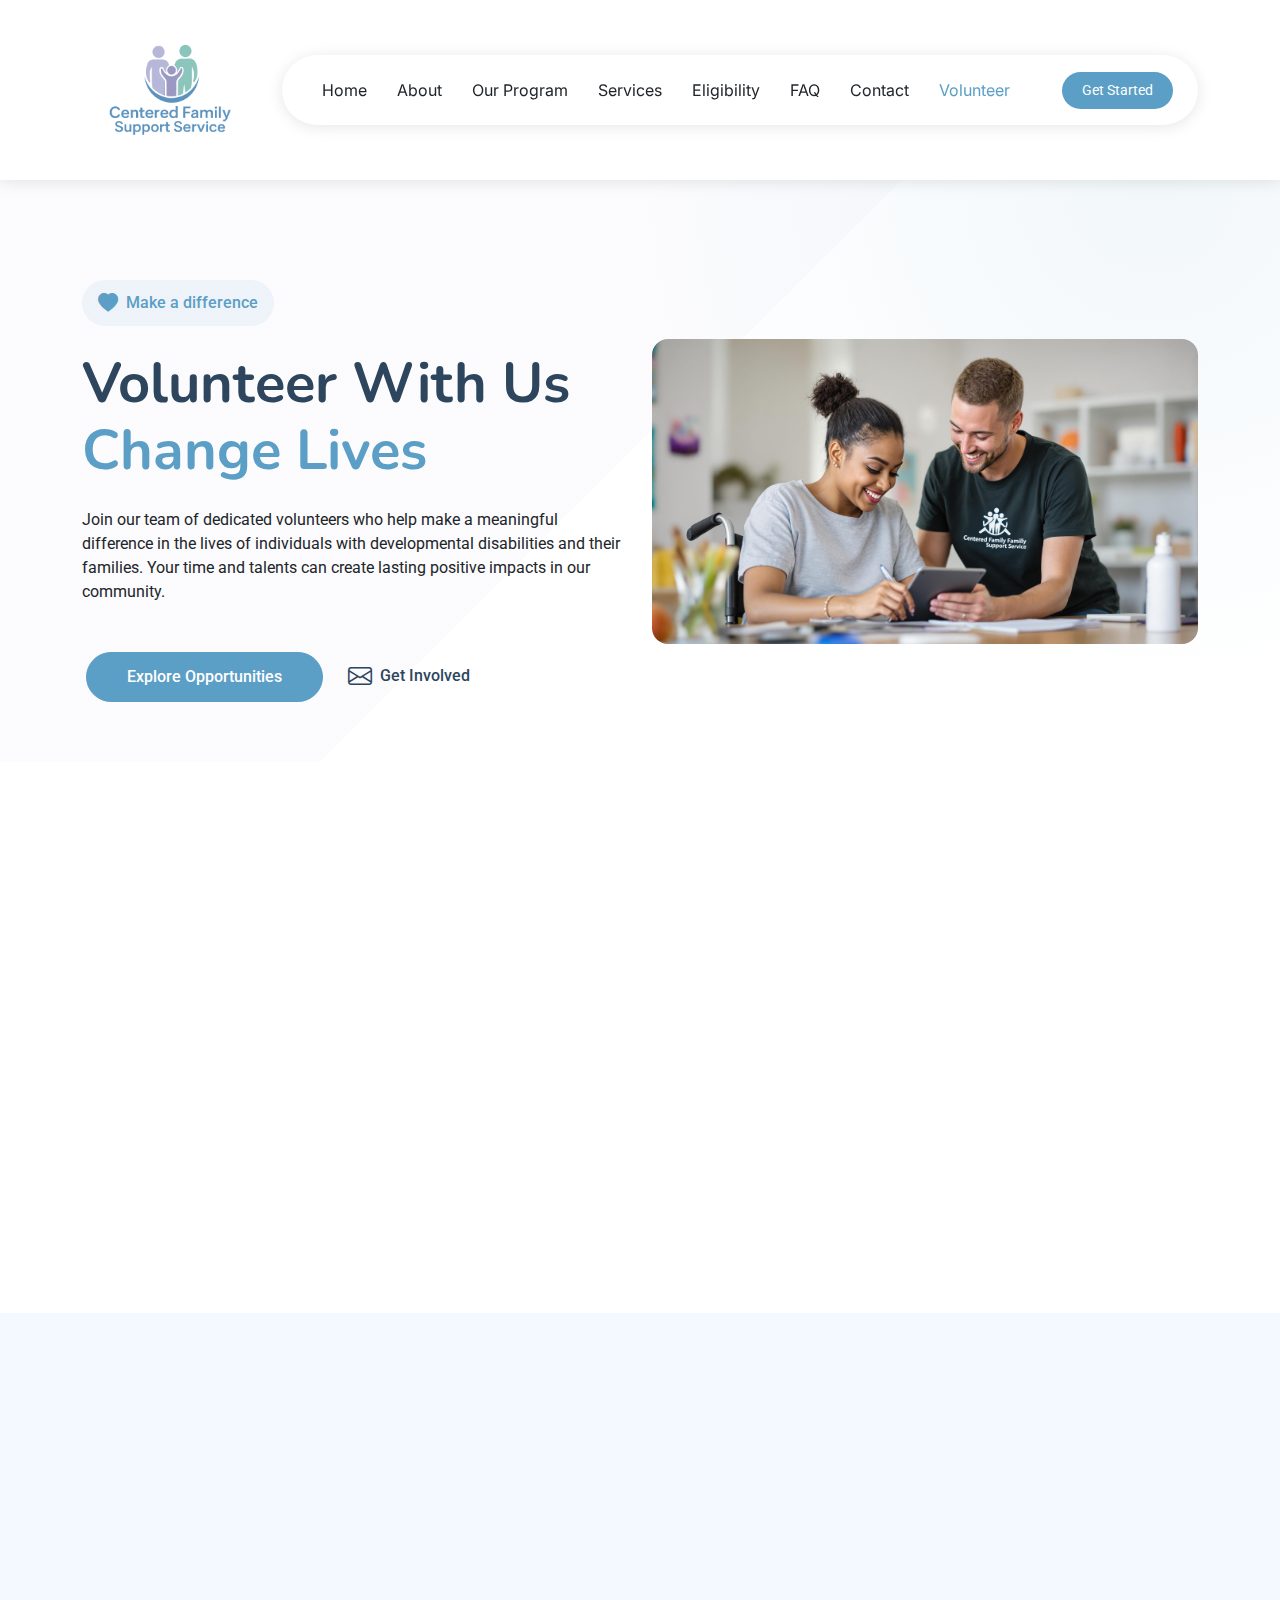
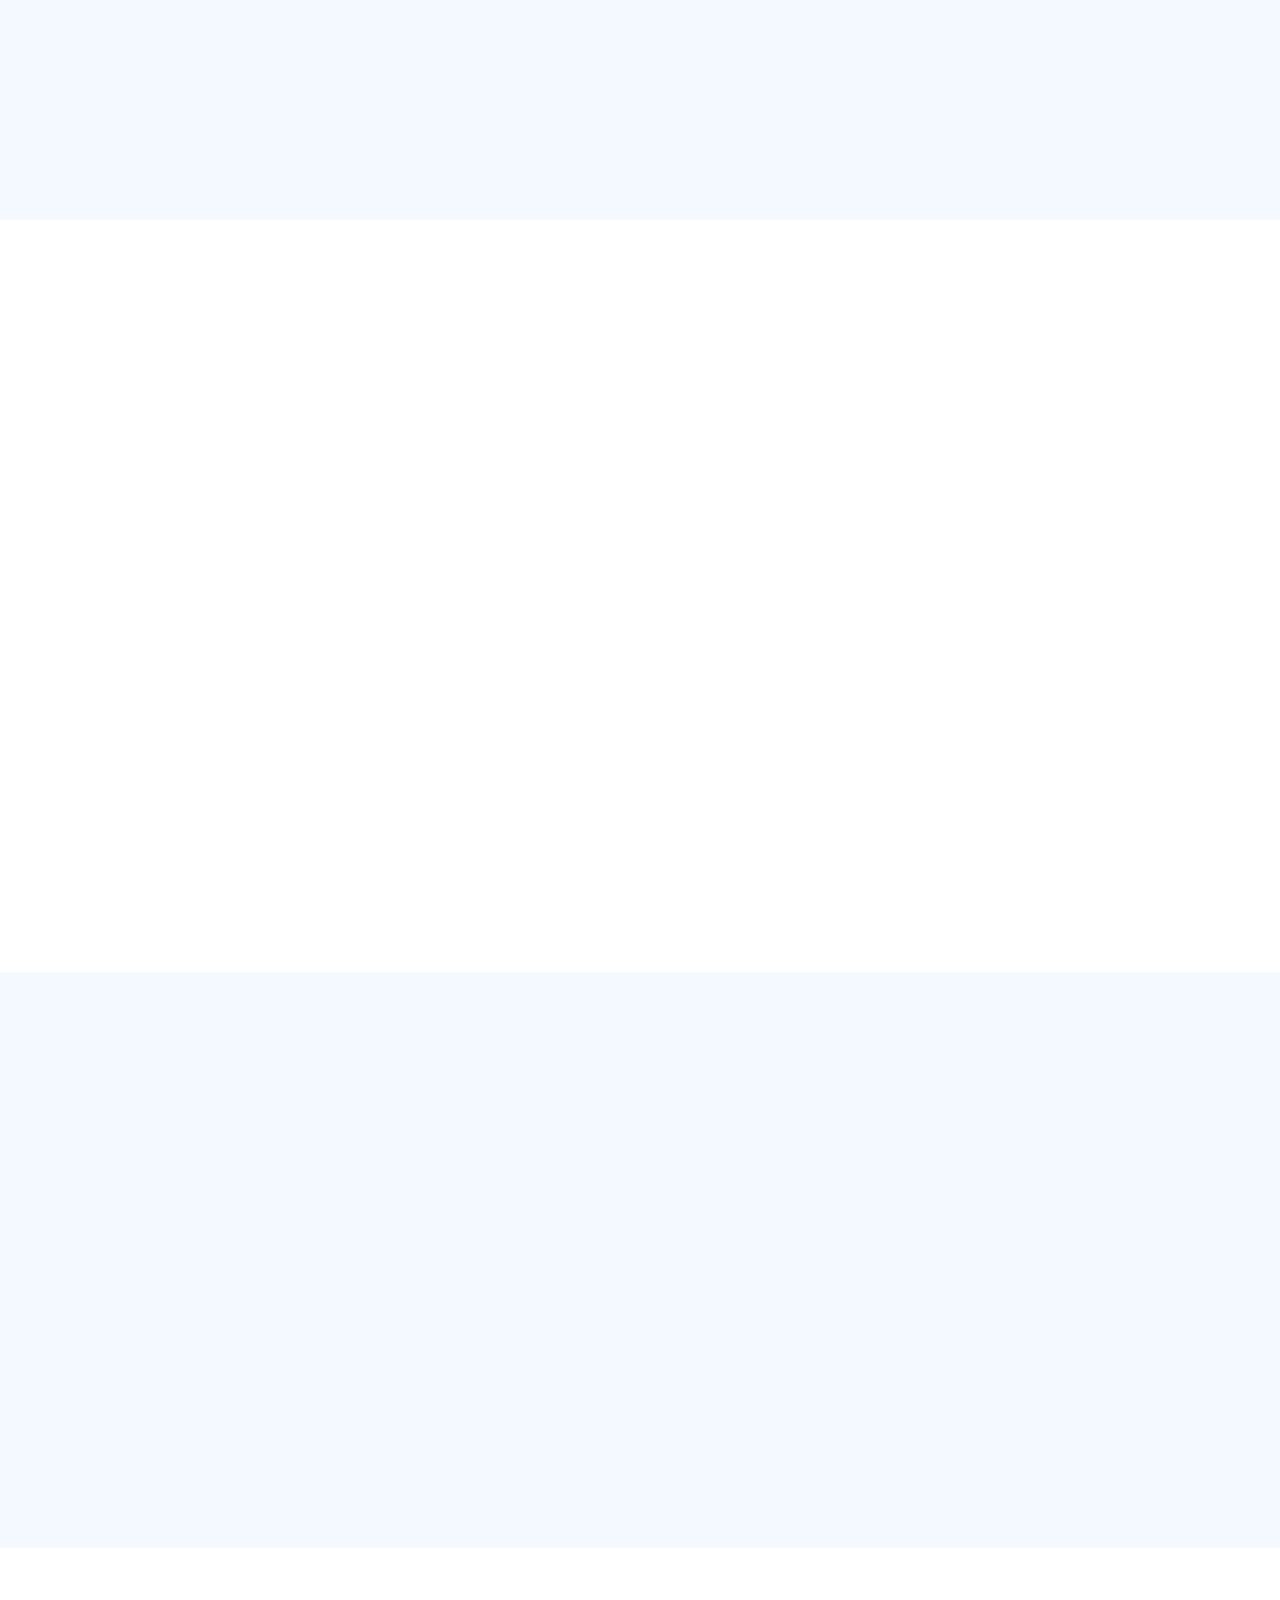
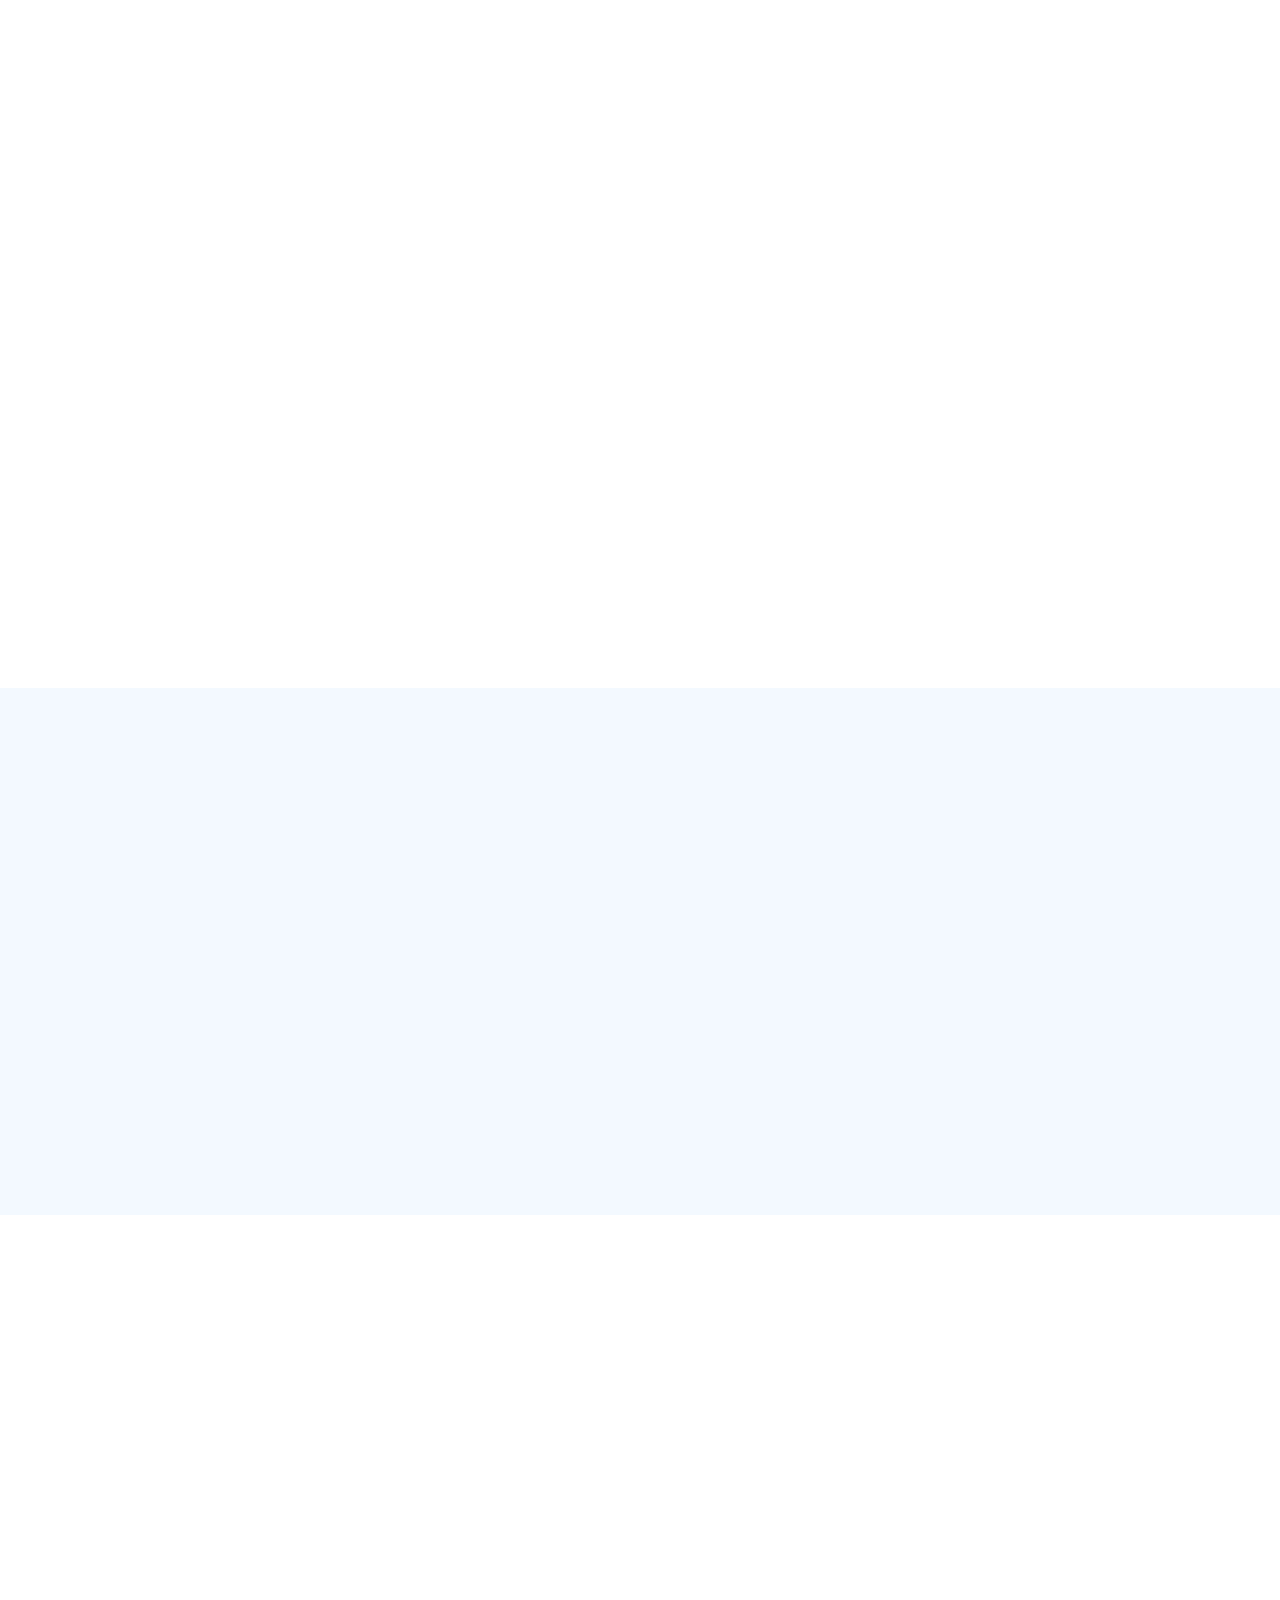
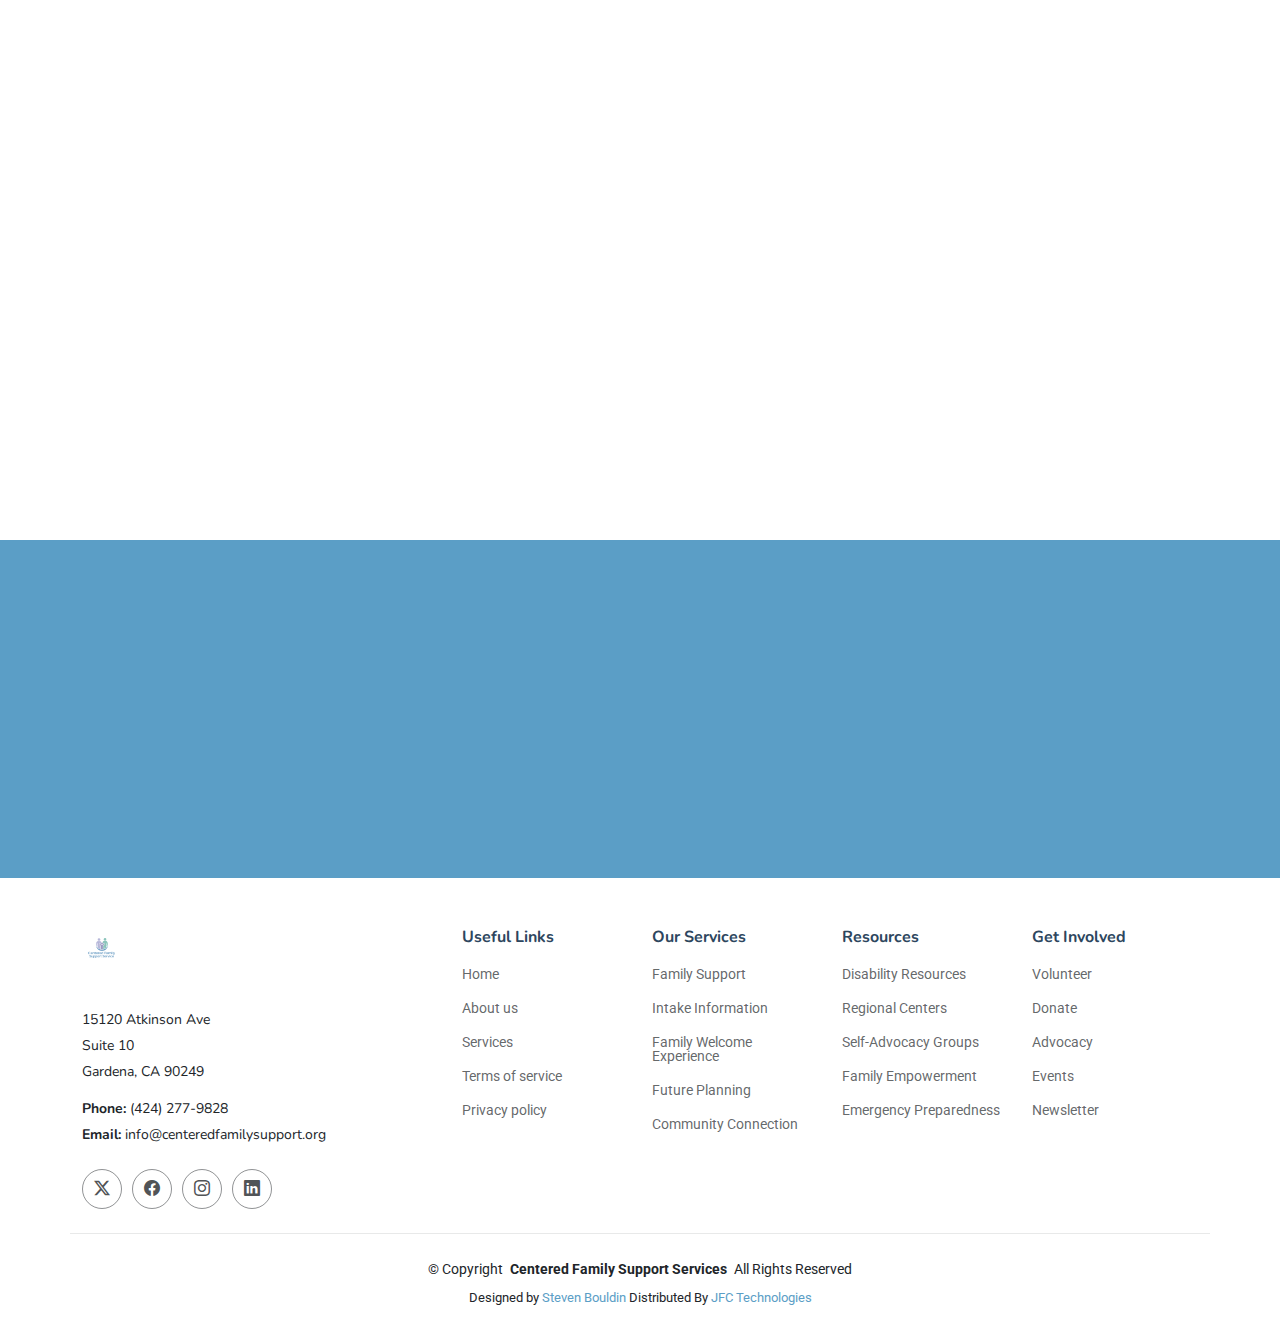
<file: volunteer.html>
<!DOCTYPE html>
<html lang="en">

<head>
  <meta charset="utf-8">
  <meta content="width=device-width, initial-scale=1.0" name="viewport">
  <title>Volunteer - Centered Family Support Services</title>
  <meta name="description" content="Volunteer with Centered Family Support Services and make a difference in the lives of individuals with developmental disabilities and their families.">
  <meta name="keywords" content="volunteer, family support services, disabilities, community service, make a difference">

  <!-- Favicons -->
  <link href="assets/img/favicon.png" rel="icon">
  <link href="assets/img/apple-touch-icon.png" rel="apple-touch-icon">

  <!-- Fonts -->
  <link href="https://fonts.googleapis.com" rel="preconnect">
  <link href="https://fonts.gstatic.com" rel="preconnect" crossorigin>
  <link href="https://fonts.googleapis.com/css2?family=Roboto:ital,wght@0,100;0,300;0,400;0,500;0,700;0,900;1,100;1,300;1,400;1,500;1,700;1,900&family=Inter:wght@100;200;300;400;500;600;700;800;900&family=Nunito:ital,wght@0,200;0,300;0,400;0,500;0,600;0,700;0,800;0,900;1,200;1,300;1,400;1,500;1,600;1,700;1,800;1,900&display=swap" rel="stylesheet">

  <!-- Vendor CSS Files -->
  <link href="assets/vendor/bootstrap/css/bootstrap.min.css" rel="stylesheet">
  <link href="assets/vendor/bootstrap-icons/bootstrap-icons.css" rel="stylesheet">
  <link href="assets/vendor/aos/aos.css" rel="stylesheet">
  <link href="assets/vendor/glightbox/css/glightbox.min.css" rel="stylesheet">
  <link href="assets/vendor/swiper/swiper-bundle.min.css" rel="stylesheet">

  <!-- Main CSS File -->
  <link href="assets/css/main.css" rel="stylesheet">
</head>

<body class="page">

  <header id="header" class="header d-flex align-items-center fixed-top">
    <div class="container-fluid container-xl d-flex align-items-center">
      <a href="index.html" class="logo d-flex align-items-center me-auto me-lg-0">
        <img src="assets/img/CFSSLOGO.png" alt="Centered Family Support Services Logo">
      </a>
      
      <div class="header-container position-relative d-flex align-items-center justify-content-between">
        <nav id="navmenu" class="navmenu">
          <ul>
            <li><a href="index.html">Home</a></li>
            <li><a href="index.html#about">About</a></li>
            <li><a href="index.html#features">Our Program</a></li>
            <li><a href="index.html#services">Services</a></li>
            <li><a href="index.html#eligibility">Eligibility</a></li>
            <li><a href="index.html#faq">FAQ</a></li>
            <li><a href="index.html#contact">Contact</a></li>
            <li><a href="volunteer.html" class="active">Volunteer</a></li>
          </ul>
          <i class="mobile-nav-toggle d-xl-none bi bi-list"></i>
        </nav>

        <a class="btn-getstarted" href="index.html#about">Get Started</a>
      </div>
    </div>
  </header>

  <main class="main">

    <!-- Hero Section -->
    <section id="volunteer-hero" class="hero section">
      <div class="container" data-aos="fade-up" data-aos-delay="100">
        <div class="row align-items-center">
          <div class="col-lg-6">
            <div class="hero-content" data-aos="fade-up" data-aos-delay="200">
              <div class="company-badge mb-4">
                <i class="bi bi-heart-fill me-2"></i>
                Make a difference
              </div>

              <h1 class="mb-4">
                Volunteer With Us <br>
                <span class="accent-text">Change Lives</span>
              </h1>

              <p class="mb-4 mb-md-5">
                Join our team of dedicated volunteers who help make a meaningful difference in the lives of individuals with developmental disabilities and their families. Your time and talents can create lasting positive impacts in our community.
              </p>

              <div class="hero-buttons">
                <a href="#volunteer-opportunities" class="btn btn-primary me-0 me-sm-2 mx-1">Explore Opportunities</a>
                <a href="#volunteer-contact" class="btn btn-link mt-2 mt-sm-0">
                  <i class="bi bi-envelope me-1"></i>
                  Get Involved
                </a>
              </div>
            </div>
          </div>

          <div class="col-lg-6">
            <div class="hero-image" data-aos="zoom-out" data-aos-delay="300">
              <img src="assets/img/pagination/assisting.jpg" alt="Volunteers helping families" class="img-fluid rounded-4">
            </div>
          </div>
        </div>
      </div>
    </section><!-- /Hero Section -->

    <!-- Benefits Section -->
    <section id="volunteer-benefits" class="features-cards section">
      <div class="container section-title" data-aos="fade-up">
        <h2>Why Volunteer With Us?</h2>
        <p>Volunteering with Centered Family Support Services offers numerous benefits</p>
      </div>

      <div class="container">
        <div class="row gy-4">
          <div class="col-xl-3 col-md-6" data-aos="zoom-in" data-aos-delay="100">
            <div class="feature-box orange">
              <i class="bi bi-heart"></i>
              <h4>Make a Difference</h4>
              <p>Directly impact the lives of individuals with developmental disabilities and their families</p>
            </div>
          </div>

          <div class="col-xl-3 col-md-6" data-aos="zoom-in" data-aos-delay="200">
            <div class="feature-box blue">
              <i class="bi bi-people"></i>
              <h4>Build Community</h4>
              <p>Connect with others who share your passion for supporting families in need</p>
            </div>
          </div>

          <div class="col-xl-3 col-md-6" data-aos="zoom-in" data-aos-delay="300">
            <div class="feature-box green">
              <i class="bi bi-lightbulb"></i>
              <h4>Gain Experience</h4>
              <p>Develop valuable skills and experience in the field of disability support services</p>
            </div>
          </div>

          <div class="col-xl-3 col-md-6" data-aos="zoom-in" data-aos-delay="400">
            <div class="feature-box red">
              <i class="bi bi-emoji-smile"></i>
              <h4>Personal Growth</h4>
              <p>Experience the joy and fulfillment that comes from helping others in your community</p>
            </div>
          </div>
        </div>
      </div>
    </section><!-- /Benefits Section -->

    <!-- Volunteer Opportunities Section -->
    <section id="volunteer-opportunities" class="about section light-background">
      <div class="container" data-aos="fade-up" data-aos-delay="100">
        <div class="row gy-4 align-items-center justify-content-between">
          <div class="col-xl-5" data-aos="fade-up" data-aos-delay="200">
            <span class="about-meta">OPPORTUNITIES</span>
            <h2 class="about-title">How You Can Help</h2>
            <p class="about-description">We offer a variety of volunteer opportunities that match different skills, interests, and availability. Whether you can commit to regular hours or prefer special events, we have a place for you.</p>

            <div class="row feature-list-wrapper">
              <div class="col-md-6">
                <ul class="feature-list">
                  <li><i class="bi bi-check-circle-fill"></i> Administrative Support</li>
                  <li><i class="bi bi-check-circle-fill"></i> Event Planning</li>
                  <li><i class="bi bi-check-circle-fill"></i> Family Respite Support</li>
                </ul>
              </div>
              <div class="col-md-6">
                <ul class="feature-list">
                  <li><i class="bi bi-check-circle-fill"></i> Community Outreach</li>
                  <li><i class="bi bi-check-circle-fill"></i> Fundraising</li>
                  <li><i class="bi bi-check-circle-fill"></i> Skills Workshops</li>
                </ul>
              </div>
            </div>
          </div>

          <div class="col-xl-6" data-aos="fade-up" data-aos-delay="300">
            <div class="image-wrapper">
              <div class="images position-relative" data-aos="zoom-out" data-aos-delay="400">
                <img src="assets/img/pagination/assisting2.jpg" alt="Volunteer helping" class="img-fluid main-image rounded-4">
                <img src="assets/img/pagination/image 2.jpg" alt="Community support" class="img-fluid small-image rounded-4">
              </div>
            </div>
          </div>
        </div>
      </div>
    </section><!-- /Volunteer Opportunities Section -->

    <!-- Volunteer Roles Section -->
    <section id="volunteer-roles" class="services section">
      <div class="container section-title" data-aos="fade-up">
        <h2>Volunteer Roles</h2>
        <p>Explore the different ways you can contribute your time and talents</p>
      </div>

      <div class="container" data-aos="fade-up" data-aos-delay="100">
        <div class="row g-4">
          <div class="col-lg-6" data-aos="fade-up" data-aos-delay="100">
            <div class="service-card d-flex">
              <div class="icon flex-shrink-0">
                <i class="bi bi-calendar-check"></i>
              </div>
              <div>
                <h3>Administrative Volunteer</h3>
                <p>Help with office tasks, scheduling, data entry, and other administrative duties that keep our programs running smoothly. Perfect for those with organizational skills and attention to detail.</p>
              </div>
            </div>
          </div>

          <div class="col-lg-6" data-aos="fade-up" data-aos-delay="200">
            <div class="service-card d-flex">
              <div class="icon flex-shrink-0">
                <i class="bi bi-megaphone"></i>
              </div>
              <div>
                <h3>Community Outreach</h3>
                <p>Assist with community events, information sessions, and awareness campaigns. Help spread the word about our services and connect with potential clients and partners.</p>
              </div>
            </div>
          </div>

          <div class="col-lg-6" data-aos="fade-up" data-aos-delay="300">
            <div class="service-card d-flex">
              <div class="icon flex-shrink-0">
                <i class="bi bi-stars"></i>
              </div>
              <div>
                <h3>Special Events Volunteer</h3>
                <p>Support our fundraising events, family gatherings, and community activities. Help with planning, setup, coordination, and ensuring our events run successfully.</p>
              </div>
            </div>
          </div>

          <div class="col-lg-6" data-aos="fade-up" data-aos-delay="400">
            <div class="service-card d-flex">
              <div class="icon flex-shrink-0">
                <i class="bi bi-person-hearts"></i>
              </div>
              <div>
                <h3>Family Support Companion</h3>
                <p>Provide companionship and non-medical support to individuals with disabilities, giving family caregivers a much-needed break. Training is provided for this rewarding role.</p>
              </div>
            </div>
          </div>
        </div>
      </div>
    </section><!-- /Volunteer Roles Section -->

    <!-- Testimonials Section -->
    <section id="volunteer-testimonials" class="testimonials section light-background">
      <div class="container section-title" data-aos="fade-up">
        <h2>Volunteer Stories</h2>
        <p>Hear from those who have experienced the rewards of volunteering with us</p>
      </div>

      <div class="container">
        <div class="row g-5">
          <div class="col-lg-6" data-aos="fade-up" data-aos-delay="100">
            <div class="testimonial-item">
              <img src="assets/img/pagination/W3I5fYQHpinCII2uE9G0p_de84701197cf4e958319e79415a8e1c4.jpg" class="testimonial-img" alt="Volunteer">
              <h3>David Martinez</h3>
              <h4>Administrative Volunteer</h4>
              <div class="stars">
                <i class="bi bi-star-fill"></i><i class="bi bi-star-fill"></i><i class="bi bi-star-fill"></i><i class="bi bi-star-fill"></i><i class="bi bi-star-fill"></i>
              </div>
              <p>
                <i class="bi bi-quote quote-icon-left"></i>
                <span>Volunteering at Centered Family Support Services has been one of the most rewarding experiences of my life. Even though I'm helping with administrative tasks, I can see how my contribution makes a difference in the organization's ability to serve families effectively.</span>
                <i class="bi bi-quote quote-icon-right"></i>
              </p>
            </div>
          </div>

          <div class="col-lg-6" data-aos="fade-up" data-aos-delay="200">
            <div class="testimonial-item">
              <img src="assets/img/pagination/TvaQ2R4T6PQsMApzk6SAb_bad828fc9b924744af2677569feff601.jpg" class="testimonial-img" alt="Volunteer">
              <h3>Lisa Johnson</h3>
              <h4>Event Planning Volunteer</h4>
              <div class="stars">
                <i class="bi bi-star-fill"></i><i class="bi bi-star-fill"></i><i class="bi bi-star-fill"></i><i class="bi bi-star-fill"></i><i class="bi bi-star-fill"></i>
              </div>
              <p>
                <i class="bi bi-quote quote-icon-left"></i>
                <span>I started volunteering to gain experience in event planning, but I've gained so much more. The joy on the faces of the families we serve during our community events is priceless. I've developed skills I never expected and made meaningful connections with amazing people.</span>
                <i class="bi bi-quote quote-icon-right"></i>
              </p>
            </div>
          </div>
        </div>
      </div>
    </section><!-- /Testimonials Section -->

    <!-- Volunteer Process Section -->
    <section id="volunteer-process" class="pricing section">
      <div class="container section-title" data-aos="fade-up">
        <h2>How to Get Started</h2>
        <p>Becoming a volunteer is a simple process</p>
      </div>

      <div class="container" data-aos="fade-up" data-aos-delay="100">
        <div class="row g-4 justify-content-center">
          <div class="col-lg-8" data-aos="fade-up" data-aos-delay="200">
            <div class="pricing-card">
              <h3>Volunteer Process</h3>
              <p class="description">Follow these steps to join our volunteer team:</p>
              
              <ol class="features-list">
                <li>
                  <i class="bi bi-check-circle-fill"></i>
                  Complete the volunteer interest form below
                </li>
                <li>
                  <i class="bi bi-check-circle-fill"></i>
                  Attend a volunteer orientation session (offered monthly)
                </li>
                <li>
                  <i class="bi bi-check-circle-fill"></i>
                  Complete any required background checks (for certain roles)
                </li>
                <li>
                  <i class="bi bi-check-circle-fill"></i>
                  Participate in role-specific training
                </li>
                <li>
                  <i class="bi bi-check-circle-fill"></i>
                  Begin your volunteer journey with support from our volunteer coordinator
                </li>
              </ol>
              
              <a href="#volunteer-contact" class="btn btn-primary">
                Get Started Today
                <i class="bi bi-arrow-right"></i>
              </a>
            </div>
          </div>
        </div>
      </div>
    </section><!-- /Volunteer Process Section -->

    <!-- FAQ Section -->
    <section id="volunteer-faq" class="faq-9 faq section light-background">
      <div class="container">
        <div class="row">
          <div class="col-lg-5" data-aos="fade-up">
            <h2 class="faq-title">Volunteer FAQs</h2>
            <p class="faq-description">Common questions about volunteering with us</p>
          </div>

          <div class="col-lg-7" data-aos="fade-up" data-aos-delay="300">
            <div class="faq-container">
              <div class="faq-item faq-active">
                <h3>How much time do I need to commit?</h3>
                <div class="faq-content">
                  <p>We welcome volunteers with various availability. Some roles require a regular commitment (e.g., 4 hours weekly or bi-weekly), while others are project-based or event-specific. During your orientation, we'll discuss your availability and find opportunities that match your schedule.</p>
                </div>
                <i class="faq-toggle bi bi-chevron-right"></i>
              </div>

              <div class="faq-item">
                <h3>Do I need special qualifications or experience?</h3>
                <div class="faq-content">
                  <p>Most volunteer roles don't require specific qualifications. We provide training for all positions. What's most important is your compassion, reliability, and willingness to learn. Some specialized roles may benefit from relevant experience, but we have opportunities for everyone regardless of background.</p>
                </div>
                <i class="faq-toggle bi bi-chevron-right"></i>
              </div>

              <div class="faq-item">
                <h3>Can I volunteer as part of a group or company?</h3>
                <div class="faq-content">
                  <p>Absolutely! We welcome corporate volunteer groups, community organizations, and student groups. Group volunteering can be arranged for special events, projects, or ongoing support. Contact our volunteer coordinator to discuss group opportunities.</p>
                </div>
                <i class="faq-toggle bi bi-chevron-right"></i>
              </div>

              <div class="faq-item">
                <h3>Is there an age requirement for volunteers?</h3>
                <div class="faq-content">
                  <p>Our general minimum age is 18 for most positions. However, we do offer family-friendly volunteer opportunities and special youth volunteer programs for those 14-17 with parental consent and supervision. Contact us to learn about age-appropriate opportunities.</p>
                </div>
                <i class="faq-toggle bi bi-chevron-right"></i>
              </div>
            </div>
          </div>
        </div>
      </div>
    </section><!-- /FAQ Section -->

    <!-- Contact Section -->
    <section id="volunteer-contact" class="contact section">
      <div class="container section-title" data-aos="fade-up">
        <h2>Ready to Volunteer?</h2>
        <p>Fill out the form below to express your interest in volunteering</p>
      </div>

      <div class="container" data-aos="fade-up" data-aos-delay="100">
        <div class="row g-4 g-lg-5">
          <div class="col-lg-5">
            <div class="info-box" data-aos="fade-up" data-aos-delay="200">
              <h3>Volunteer Coordinator</h3>
              <p>Have questions about volunteering? Our volunteer coordinator is here to help.</p>

              <div class="info-item" data-aos="fade-up" data-aos-delay="300">
                <div class="icon-box">
                  <i class="bi bi-person"></i>
                </div>
                <div class="content">
                  <h4>Contact Person</h4>
                  <p>Maria Rodriguez</p>
                  <p>Volunteer Coordinator</p>
                </div>
              </div>

              <div class="info-item" data-aos="fade-up" data-aos-delay="400">
                <div class="icon-box">
                  <i class="bi bi-telephone"></i>
                </div>
                <div class="content">
                  <h4>Phone</h4>
                  <p>(424) 277-9828 ext. 104</p>
                </div>
              </div>

              <div class="info-item" data-aos="fade-up" data-aos-delay="500">
                <div class="icon-box">
                  <i class="bi bi-envelope"></i>
                </div>
                <div class="content">
                  <h4>Email</h4>
                  <p>volunteer@centeredfamilysupport.org</p>
                </div>
              </div>
            </div>
          </div>

          <div class="col-lg-7">
            <div class="contact-form" data-aos="fade-up" data-aos-delay="300">
              <h3>Volunteer Interest Form</h3>
              <p>Tell us about yourself and your interests, and we'll contact you about volunteer opportunities.</p>

              <form action="forms/contact.php" method="post" class="php-email-form" data-aos="fade-up" data-aos-delay="200">
                <div class="row gy-4">
                  <div class="col-md-6">
                    <input type="text" name="name" class="form-control" placeholder="Your Name" required="">
                  </div>

                  <div class="col-md-6">
                    <input type="email" class="form-control" name="email" placeholder="Your Email" required="">
                  </div>

                  <div class="col-md-6">
                    <input type="text" class="form-control" name="phone" placeholder="Phone Number" required="">
                  </div>

                  <div class="col-md-6">
                    <select class="form-control" name="interest" required="">
                      <option value="" selected disabled>Area of Interest</option>
                      <option value="Administrative">Administrative Support</option>
                      <option value="Events">Event Planning</option>
                      <option value="Respite">Family Respite Support</option>
                      <option value="Outreach">Community Outreach</option>
                      <option value="Fundraising">Fundraising</option>
                      <option value="Workshops">Skills Workshops</option>
                      <option value="Other">Other</option>
                    </select>
                  </div>

                  <div class="col-12">
                    <textarea class="form-control" name="message" rows="6" placeholder="Tell us about your availability, skills, and why you're interested in volunteering" required=""></textarea>
                  </div>

                  <div class="col-12 text-center">
                    <div class="loading">Loading</div>
                    <div class="error-message"></div>
                    <div class="sent-message">Your volunteer interest form has been sent. Thank you! We'll contact you soon.</div>

                    <button type="submit" class="btn">Submit</button>
                  </div>
                </div>
              </form>
            </div>
          </div>
        </div>
      </div>
    </section><!-- /Contact Section -->

    <!-- Call To Action Section -->
    <section id="volunteer-cta" class="call-to-action-2 section dark-background">
      <div class="container">
        <div class="row justify-content-center" data-aos="zoom-in" data-aos-delay="100">
          <div class="col-xl-10">
            <div class="text-center">
              <h3>Make a Difference Today</h3>
              <p>Your time and talents can create meaningful change in the lives of individuals with developmental disabilities and their families. Join our volunteer team and be part of something special.</p>
              <a class="cta-btn" href="#volunteer-contact">Become a Volunteer</a>
            </div>
          </div>
        </div>
      </div>
    </section><!-- /Call To Action Section -->

  </main>

  <footer id="footer" class="footer">
    <div class="container footer-top">
      <div class="row gy-4">
        <div class="col-lg-4 col-md-6 footer-about">
          <a href="index.html" class="logo d-flex align-items-center">
            <img src="assets/img/CFSSLOGO.png" alt="Centered Family Support Services Logo" style="max-height: 40px;">
          </a>
          <div class="footer-contact pt-3">
            <p>15120 Atkinson Ave</p>
            <p>Suite 10</p>
            <p>Gardena, CA 90249</p>
            <p class="mt-3"><strong>Phone:</strong> <span>(424) 277-9828</span></p>
            <p><strong>Email:</strong> <span>info@centeredfamilysupport.org</span></p>
          </div>
          <div class="social-links d-flex mt-4">
            <a href=""><i class="bi bi-twitter-x"></i></a>
            <a href=""><i class="bi bi-facebook"></i></a>
            <a href=""><i class="bi bi-instagram"></i></a>
            <a href=""><i class="bi bi-linkedin"></i></a>
          </div>
        </div>

        <div class="col-lg-2 col-md-3 footer-links">
          <h4>Useful Links</h4>
          <ul>
            <li><a href="index.html">Home</a></li>
            <li><a href="index.html#about">About us</a></li>
            <li><a href="index.html#services">Services</a></li>
            <li><a href="#">Terms of service</a></li>
            <li><a href="#">Privacy policy</a></li>
          </ul>
        </div>

        <div class="col-lg-2 col-md-3 footer-links">
          <h4>Our Services</h4>
          <ul>
            <li><a href="family-support.html">Family Support</a></li>
            <li><a href="https://westsiderc.org/intake/" target="_blank">Intake Information</a></li>
            <li><a href="https://westsiderc.org/enroll-in-our-brand-new-course-family-welcome-experience/" target="_blank">Family Welcome Experience</a></li>
            <li><a href="future-planning.html">Future Planning</a></li>
            <li><a href="https://westsiderc.org/resources-3/" target="_blank">Community Connection</a></li>
          </ul>
        </div>

        <div class="col-lg-2 col-md-3 footer-links">
          <h4>Resources</h4>
          <ul>
            <li><a href="https://www.dds.ca.gov/consumers/wellness-toolkit/resources/" target="_blank">Disability Resources</a></li>
            <li><a href="https://westsiderc.org/" target="_blank">Regional Centers</a></li>
            <li><a href="https://scdd.ca.gov/selfadvocacy/" target="_blank">Self-Advocacy Groups</a></li>
            <li><a href="https://westsiderc.org/westside-family-resource-empowerment-center/" target="_blank">Family Empowerment</a></li>
            <li><a href="https://www.dds.ca.gov/consumers/emergency-preparedness-consumer/" target="_blank">Emergency Preparedness</a></li>
          </ul>
        </div>

        <div class="col-lg-2 col-md-3 footer-links">
          <h4>Get Involved</h4>
          <ul>
            <li><a href="volunteer.html">Volunteer</a></li>
            <li><a href="donate.html">Donate</a></li>
            <li><a href="#">Advocacy</a></li>
            <li><a href="https://westsiderc.org/training-and-events/" target="_blank">Events</a></li>
            <li><a href="newsletter.html">Newsletter</a></li>
          </ul>
        </div>

      </div>
    </div>

    <div class="container copyright text-center mt-4">
      <p>© <span>Copyright</span> <strong class="px-1 sitename">Centered Family Support Services</strong> <span>All Rights Reserved</span></p>
      <div class="credits">

        Designed by <a href="https://portfolio.sbouldin.com">Steven Bouldin</a> Distributed By <a href="https://www.security.jfc-it.com">JFC Technologies</a>
      </div>
    </div>
  </footer>

  <!-- Scroll Top -->
  <a href="#" id="scroll-top" class="scroll-top d-flex align-items-center justify-content-center"><i class="bi bi-arrow-up-short"></i></a>

  <!-- Vendor JS Files -->
  <script src="assets/vendor/bootstrap/js/bootstrap.bundle.min.js"></script>
  <script src="assets/vendor/php-email-form/validate.js"></script>
  <script src="assets/vendor/aos/aos.js"></script>
  <script src="assets/vendor/glightbox/js/glightbox.min.js"></script>
  <script src="assets/vendor/swiper/swiper-bundle.min.js"></script>
  <script src="assets/vendor/purecounter/purecounter_vanilla.js"></script>

  <!-- Main JS File -->
  <script src="assets/js/main.js"></script>

</body>

</html>
</file>
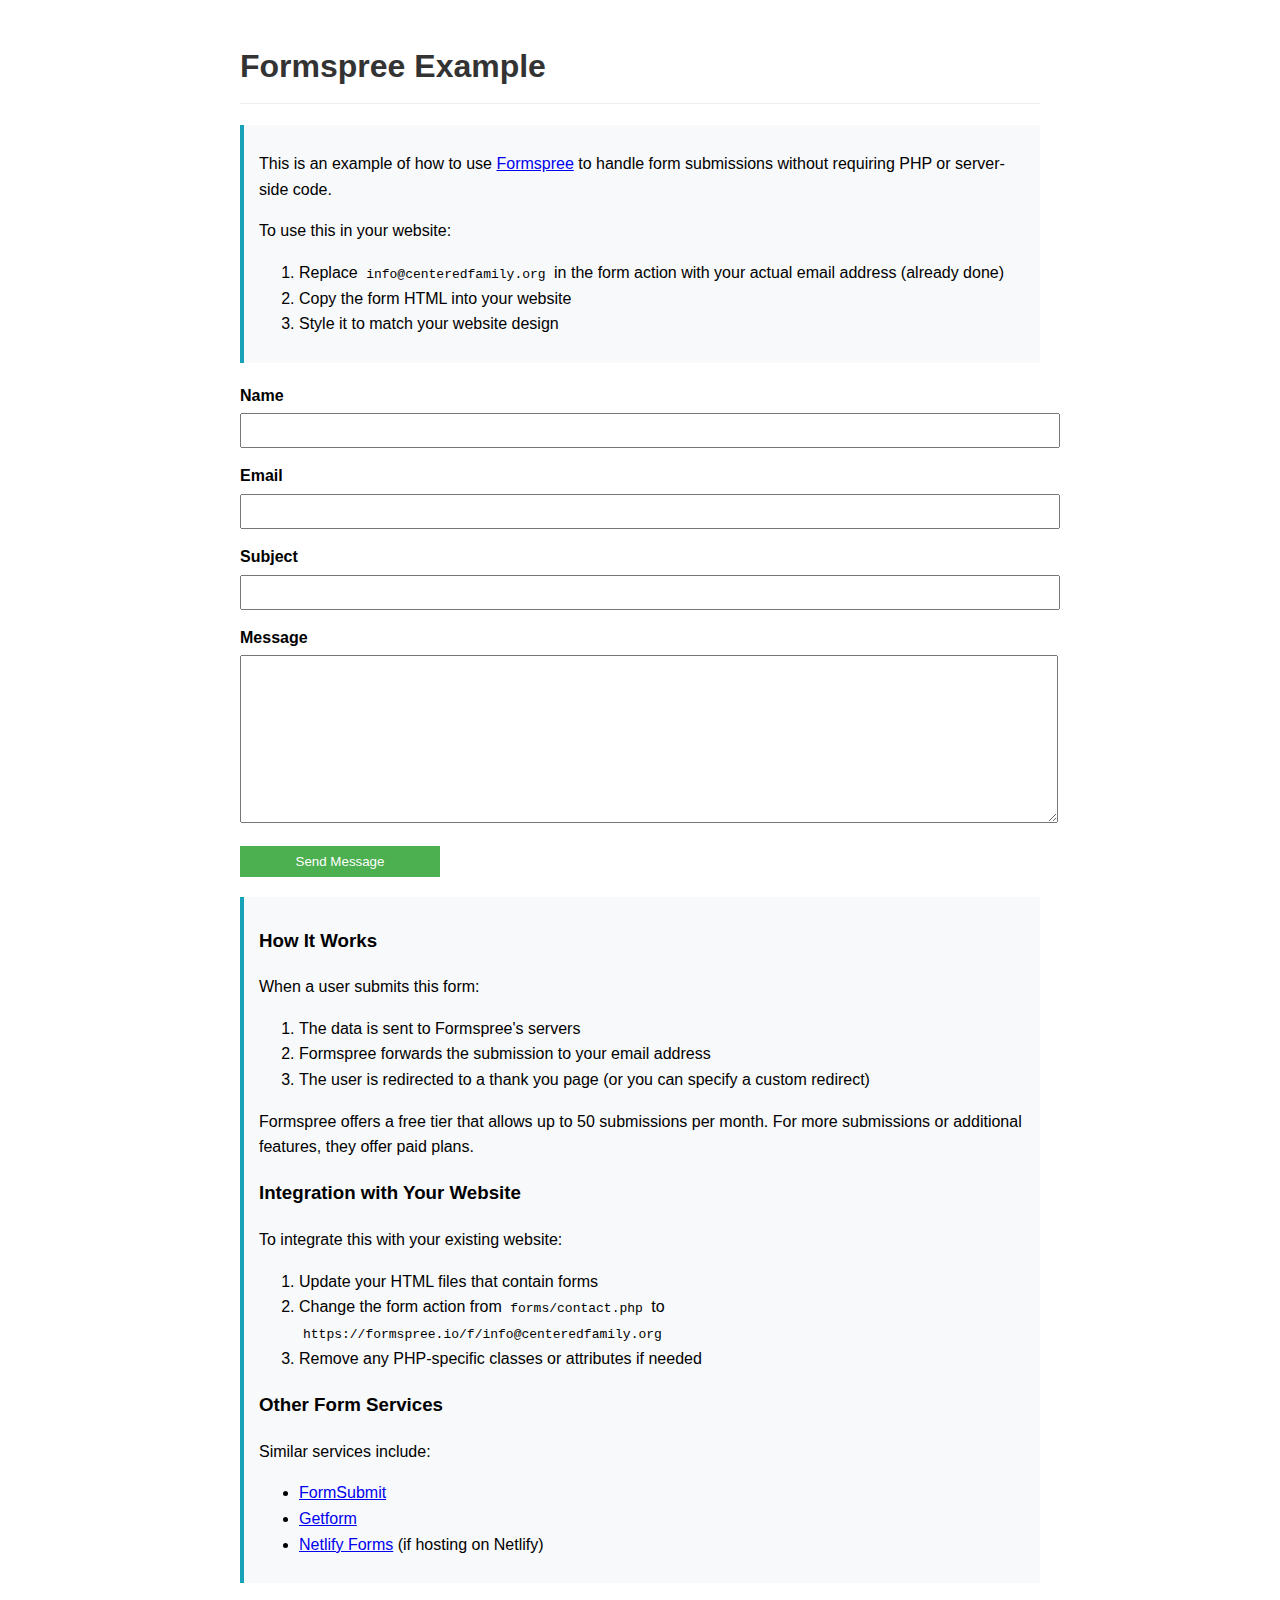
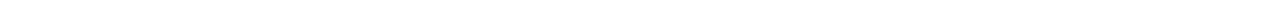
<file: forms/formspree_example.html>
<!DOCTYPE html>
<html lang="en">
<head>
    <meta charset="UTF-8">
    <meta name="viewport" content="width=device-width, initial-scale=1.0">
    <title>Formspree Example</title>
    <style>
        body {
            font-family: Arial, sans-serif;
            line-height: 1.6;
            max-width: 800px;
            margin: 0 auto;
            padding: 20px;
        }
        h1 {
            color: #333;
            border-bottom: 1px solid #eee;
            padding-bottom: 10px;
        }
        .form-group {
            margin-bottom: 15px;
        }
        label {
            display: block;
            margin-bottom: 5px;
            font-weight: bold;
        }
        input[type="text"],
        input[type="email"],
        textarea,
        input[type="submit"] {
            padding: 8px;
            width: 100%;
        }
        textarea {
            height: 150px;
        }
        input[type="submit"] {
            background-color: #4CAF50;
            color: white;
            border: none;
            cursor: pointer;
            max-width: 200px;
        }
        input[type="submit"]:hover {
            background-color: #45a049;
        }
        .info {
            background-color: #f8f9fa;
            border-left: 4px solid #17a2b8;
            padding: 10px 15px;
            margin: 20px 0;
        }
        code {
            background-color: #f8f9fa;
            padding: 2px 4px;
            border-radius: 4px;
            font-family: monospace;
        }
    </style>
</head>
<body>
    <h1>Formspree Example</h1>
    
    <div class="info">
        <p>This is an example of how to use <a href="https://formspree.io/" target="_blank">Formspree</a> to handle form submissions without requiring PHP or server-side code.</p>
        <p>To use this in your website:</p>
        <ol>
            <li>Replace <code>info@centeredfamily.org</code> in the form action with your actual email address (already done)</li>
            <li>Copy the form HTML into your website</li>
            <li>Style it to match your website design</li>
        </ol>
    </div>
    
    <!-- Formspree Form Example -->
    <form action="https://formspree.io/f/info@centeredfamily.org" method="POST">
        <div class="form-group">
            <label for="name">Name</label>
            <input type="text" name="name" id="name" required>
        </div>
        
        <div class="form-group">
            <label for="email">Email</label>
            <input type="email" name="email" id="email" required>
        </div>
        
        <div class="form-group">
            <label for="subject">Subject</label>
            <input type="text" name="subject" id="subject" required>
        </div>
        
        <div class="form-group">
            <label for="message">Message</label>
            <textarea name="message" id="message" required></textarea>
        </div>
        
        <!-- Optional: Anti-spam honeypot field -->
        <input type="text" name="_gotcha" style="display:none">
        
        <div class="form-group">
            <input type="submit" value="Send Message">
        </div>
    </form>
    
    <div class="info">
        <h3>How It Works</h3>
        <p>When a user submits this form:</p>
        <ol>
            <li>The data is sent to Formspree's servers</li>
            <li>Formspree forwards the submission to your email address</li>
            <li>The user is redirected to a thank you page (or you can specify a custom redirect)</li>
        </ol>
        <p>Formspree offers a free tier that allows up to 50 submissions per month. For more submissions or additional features, they offer paid plans.</p>
        
        <h3>Integration with Your Website</h3>
        <p>To integrate this with your existing website:</p>
        <ol>
            <li>Update your HTML files that contain forms</li>
            <li>Change the form action from <code>forms/contact.php</code> to <code>https://formspree.io/f/info@centeredfamily.org</code></li>
            <li>Remove any PHP-specific classes or attributes if needed</li>
        </ol>
        
        <h3>Other Form Services</h3>
        <p>Similar services include:</p>
        <ul>
            <li><a href="https://formsubmit.co/" target="_blank">FormSubmit</a></li>
            <li><a href="https://getform.io/" target="_blank">Getform</a></li>
            <li><a href="https://www.netlify.com/products/forms/" target="_blank">Netlify Forms</a> (if hosting on Netlify)</li>
        </ul>
    </div>
</body>
</html>
</file>
<file: assets/css/main.css>
/**
* Template Name: iLanding
* Template URL: https://bootstrapmade.com/ilanding-bootstrap-landing-page-template/
* Updated: Nov 12 2024 with Bootstrap v5.3.3
* Author: BootstrapMade.com
* License: https://bootstrapmade.com/license/
*/

/*--------------------------------------------------------------
# Font & Color Variables
# Help: https://bootstrapmade.com/color-system/
--------------------------------------------------------------*/
/* Fonts */
:root {
  --default-font: "Roboto",  system-ui, -apple-system, "Segoe UI", Roboto, "Helvetica Neue", Arial, "Noto Sans", "Liberation Sans", sans-serif, "Apple Color Emoji", "Segoe UI Emoji", "Segoe UI Symbol", "Noto Color Emoji";
  --heading-font: "Nunito",  sans-serif;
  --nav-font: "Inter",  sans-serif;
}

/* Global Colors - The following color variables are used throughout the website. Updating them here will change the color scheme of the entire website */
:root { 
  --background-color: #ffffff; /* Background color for the entire website, including individual sections */
  --default-color: #212529; /* Default color used for the majority of the text content across the entire website */
  --heading-color: #2d465e; /* Color for headings, subheadings and title throughout the website */
  --accent-color: #5B9EC6; /* Accent color that represents your brand on the website. It's used for buttons, links, and other elements that need to stand out */
  --surface-color: #ffffff; /* The surface color is used as a background of boxed elements within sections, such as cards, icon boxes, or other elements that require a visual separation from the global background. */
  --contrast-color: #ffffff; /* Contrast color for text, ensuring readability against backgrounds of accent, heading, or default colors. */
  --secondary-color-1: #B8B6D9; /* Secondary color 1 - Light purple/lavender from logo */
  --secondary-color-2: #8BCBB6; /* Secondary color 2 - Mint green/teal from logo */
}

/* Nav Menu Colors - The following color variables are used specifically for the navigation menu. They are separate from the global colors to allow for more customization options */
:root {
  --nav-color: #212529;  /* The default color of the main navmenu links */
  --nav-hover-color: #5B9EC6; /* Applied to main navmenu links when they are hovered over or active */
  --nav-mobile-background-color: #ffffff; /* Used as the background color for mobile navigation menu */
  --nav-dropdown-background-color: #ffffff; /* Used as the background color for dropdown items that appear when hovering over primary navigation items */
  --nav-dropdown-color: #212529; /* Used for navigation links of the dropdown items in the navigation menu. */
  --nav-dropdown-hover-color: #5B9EC6; /* Similar to --nav-hover-color, this color is applied to dropdown navigation links when they are hovered over. */
}

/* Color Presets - These classes override global colors when applied to any section or element, providing reuse of the sam color scheme. */

.light-background {
  --background-color: #f3f9ff;
  --surface-color: #ffffff;
}

.dark-background {
  --background-color: #5B9EC6;
  --default-color: #ffffff;
  --heading-color: #ffffff;
  --surface-color: #7BAFD0;
  --contrast-color: #ffffff;
}

/* Smooth scroll */
:root {
  scroll-behavior: smooth;
}

/*--------------------------------------------------------------
# General Styling & Shared Classes
--------------------------------------------------------------*/
body {
  color: var(--default-color);
  background-color: var(--background-color);
  font-family: var(--default-font);
}

a {
  color: var(--accent-color);
  text-decoration: none;
  transition: 0.3s;
}

a:hover {
  color: color-mix(in srgb, var(--accent-color), transparent 25%);
  text-decoration: none;
}

h1,
h2,
h3,
h4,
h5,
h6 {
  color: var(--heading-color);
  font-family: var(--heading-font);
}

/* PHP Email Form Messages
------------------------------*/
.php-email-form .error-message {
  display: none;
  background: #df1529;
  color: #ffffff;
  text-align: left;
  padding: 15px;
  margin-bottom: 24px;
  font-weight: 600;
}

.php-email-form .sent-message {
  display: none;
  color: #ffffff;
  background: #059652;
  text-align: center;
  padding: 15px;
  margin-bottom: 24px;
  font-weight: 600;
}

.php-email-form .loading {
  display: none;
  background: var(--surface-color);
  text-align: center;
  padding: 15px;
  margin-bottom: 24px;
}

.php-email-form .loading:before {
  content: "";
  display: inline-block;
  border-radius: 50%;
  width: 24px;
  height: 24px;
  margin: 0 10px -6px 0;
  border: 3px solid var(--accent-color);
  border-top-color: var(--surface-color);
  animation: php-email-form-loading 1s linear infinite;
}

@keyframes php-email-form-loading {
  0% {
    transform: rotate(0deg);
  }

  100% {
    transform: rotate(360deg);
  }
}

/*--------------------------------------------------------------
# Global Header
--------------------------------------------------------------*/
.header {
  --background-color: rgba(255, 255, 255, 1);
  color: var(--default-color);
  background-color: var(--background-color);
  padding: 0px 0;
  transition: all 0.5s;
  z-index: 997;
  position: fixed;
  width: 100%;
  top: 0;
  left: 0;
  box-shadow: 0px 2px 15px rgba(0, 0, 0, 0.1);
}

.header .container-fluid {
  display: flex;
  align-items: center;
}

.header .header-container {
  background: var(--surface-color);
  border-radius: 50px;
  padding: 5px 25px;
  box-shadow: 0px 2px 15px rgba(0, 0, 0, 0.1);
  margin-left: 20px;
  flex-grow: 1;
}

.scrolled .header .header-container {
  background: color-mix(in srgb, var(--surface-color), transparent 5%);
}

.header .logo {
  line-height: 1;
  padding: 0;
}

.header .logo img {
  max-height: 180px;
}

.header .logo h1 {
  font-size: 24px;
  margin: 0;
  font-weight: 500;
  color: var(--heading-color);
}

.header .btn-getstarted,
.header .btn-getstarted:focus {
  color: var(--contrast-color);
  background: var(--accent-color);
  font-size: 14px;
  padding: 8px 20px;
  margin: 0 0 0 30px;
  border-radius: 50px;
  transition: 0.3s;
}

.header .btn-getstarted:hover,
.header .btn-getstarted:focus:hover {
  color: var(--contrast-color);
  background: color-mix(in srgb, var(--accent-color), transparent 15%);
}

@media (max-width: 1200px) {
  .header {
    padding-top: 10px;
  }

  .header .container-fluid {
    flex-direction: column;
    align-items: center;
  }

  .header .header-container {
    margin: 10px 10px 0;
    width: 100%;
    padding: 10px 5px 10px 15px;
  }

  .header .logo {
    margin-bottom: 5px;
  }

  .header .btn-getstarted {
    order: 2;
    margin: 0 10px 0 0;
    padding: 6px 15px;
  }

  .header .navmenu {
    order: 3;
  }
}

@media (max-width: 768px) {
  .header .logo img {
    max-height: 60px;
  }
}

/*--------------------------------------------------------------
# Navigation Menu
--------------------------------------------------------------*/
/* Navmenu - Desktop */
@media (min-width: 1200px) {
  .navmenu {
    padding: 0;
  }

  .navmenu ul {
    margin: 0;
    padding: 0;
    display: flex;
    list-style: none;
    align-items: center;
  }

  .navmenu li {
    position: relative;
  }

  .navmenu a,
  .navmenu a:focus {
    color: var(--nav-color);
    padding: 18px 15px;
    font-size: 16px;
    font-family: var(--nav-font);
    font-weight: 400;
    display: flex;
    align-items: center;
    justify-content: space-between;
    white-space: nowrap;
    transition: 0.3s;
  }

  .navmenu a i,
  .navmenu a:focus i {
    font-size: 12px;
    line-height: 0;
    margin-left: 5px;
    transition: 0.3s;
  }

  .navmenu li:last-child a {
    padding-right: 0;
  }

  .navmenu li:hover>a,
  .navmenu .active,
  .navmenu .active:focus {
    color: var(--nav-hover-color);
  }

  .navmenu .dropdown ul {
    margin: 0;
    padding: 10px 0;
    background: var(--nav-dropdown-background-color);
    display: block;
    position: absolute;
    visibility: hidden;
    left: 14px;
    top: 130%;
    opacity: 0;
    transition: 0.3s;
    border-radius: 4px;
    z-index: 99;
    box-shadow: 0px 0px 30px rgba(0, 0, 0, 0.1);
  }

  .navmenu .dropdown ul li {
    min-width: 200px;
  }

  .navmenu .dropdown ul a {
    padding: 10px 20px;
    font-size: 15px;
    text-transform: none;
    color: var(--nav-dropdown-color);
  }

  .navmenu .dropdown ul a i {
    font-size: 12px;
  }

  .navmenu .dropdown ul a:hover,
  .navmenu .dropdown ul .active:hover,
  .navmenu .dropdown ul li:hover>a {
    color: var(--nav-dropdown-hover-color);
  }

  .navmenu .dropdown:hover>ul {
    opacity: 1;
    top: 100%;
    visibility: visible;
  }

  .navmenu .dropdown .dropdown ul {
    top: 0;
    left: -90%;
    visibility: hidden;
  }

  .navmenu .dropdown .dropdown:hover>ul {
    opacity: 1;
    top: 0;
    left: -100%;
    visibility: visible;
  }
}

/* Navmenu - Mobile */
@media (max-width: 1199px) {
  .mobile-nav-toggle {
    color: var(--nav-color);
    font-size: 28px;
    line-height: 0;
    margin-right: 10px;
    cursor: pointer;
    transition: color 0.3s;
  }

  .navmenu {
    padding: 0;
    z-index: 9997;
  }

  .navmenu ul {
    display: none;
    list-style: none;
    position: absolute;
    inset: 60px 20px 20px 20px;
    padding: 10px 0;
    margin: 0;
    border-radius: 6px;
    background-color: var(--nav-mobile-background-color);
    overflow-y: auto;
    transition: 0.3s;
    z-index: 9998;
    box-shadow: 0px 0px 30px rgba(0, 0, 0, 0.1);
  }

  .navmenu a,
  .navmenu a:focus {
    color: var(--nav-dropdown-color);
    padding: 10px 20px;
    font-family: var(--nav-font);
    font-size: 17px;
    font-weight: 500;
    display: flex;
    align-items: center;
    justify-content: space-between;
    white-space: nowrap;
    transition: 0.3s;
  }

  .navmenu a i,
  .navmenu a:focus i {
    font-size: 12px;
    line-height: 0;
    margin-left: 5px;
    width: 30px;
    height: 30px;
    display: flex;
    align-items: center;
    justify-content: center;
    border-radius: 50%;
    transition: 0.3s;
    background-color: color-mix(in srgb, var(--accent-color), transparent 90%);
  }

  .navmenu a i:hover,
  .navmenu a:focus i:hover {
    background-color: var(--accent-color);
    color: var(--contrast-color);
  }

  .navmenu a:hover,
  .navmenu .active,
  .navmenu .active:focus {
    color: var(--nav-dropdown-hover-color);
  }

  .navmenu .active i,
  .navmenu .active:focus i {
    background-color: var(--accent-color);
    color: var(--contrast-color);
    transform: rotate(180deg);
  }

  .navmenu .dropdown ul {
    position: static;
    display: none;
    z-index: 99;
    padding: 10px 0;
    margin: 10px 20px;
    background-color: var(--nav-dropdown-background-color);
    border: 1px solid color-mix(in srgb, var(--default-color), transparent 90%);
    box-shadow: none;
    transition: all 0.5s ease-in-out;
  }

  .navmenu .dropdown ul ul {
    background-color: rgba(33, 37, 41, 0.1);
  }

  .navmenu .dropdown>.dropdown-active {
    display: block;
    background-color: rgba(33, 37, 41, 0.03);
  }

  .mobile-nav-active {
    overflow: hidden;
  }

  .mobile-nav-active .mobile-nav-toggle {
    color: #fff;
    position: absolute;
    font-size: 32px;
    top: 15px;
    right: 15px;
    margin-right: 0;
    z-index: 9999;
  }

  .mobile-nav-active .navmenu {
    position: fixed;
    overflow: hidden;
    inset: 0;
    background: rgba(33, 37, 41, 0.8);
    transition: 0.3s;
  }

  .mobile-nav-active .navmenu>ul {
    display: block;
  }
}

/*--------------------------------------------------------------
# Global Footer
--------------------------------------------------------------*/
.footer {
  color: var(--default-color);
  background-color: var(--background-color);
  font-size: 14px;
  position: relative;
}

.footer .footer-top {
  padding-top: 50px;
}

.footer .footer-about .logo {
  line-height: 1;
  margin-bottom: 25px;
}

.footer .footer-about .logo img {
  max-height: 40px;
  margin-right: 6px;
}

.footer .footer-about .logo span {
  color: var(--heading-color);
  font-family: var(--heading-font);
  font-size: 26px;
  font-weight: 700;
  letter-spacing: 1px;
}

.footer .footer-about p {
  font-size: 14px;
  font-family: var(--heading-font);
}

.footer .social-links a {
  display: flex;
  align-items: center;
  justify-content: center;
  width: 40px;
  height: 40px;
  border-radius: 50%;
  border: 1px solid color-mix(in srgb, var(--default-color), transparent 50%);
  font-size: 16px;
  color: color-mix(in srgb, var(--default-color), transparent 20%);
  margin-right: 10px;
  transition: 0.3s;
}

.footer .social-links a:hover {
  color: var(--accent-color);
  border-color: var(--accent-color);
}

.footer h4 {
  font-size: 16px;
  font-weight: bold;
  position: relative;
  padding-bottom: 12px;
}

.footer .footer-links {
  margin-bottom: 30px;
}

.footer .footer-links ul {
  list-style: none;
  padding: 0;
  margin: 0;
}

.footer .footer-links ul i {
  padding-right: 2px;
  font-size: 12px;
  line-height: 0;
}

.footer .footer-links ul li {
  padding: 10px 0;
  display: flex;
  align-items: center;
}

.footer .footer-links ul li:first-child {
  padding-top: 0;
}

.footer .footer-links ul a {
  color: color-mix(in srgb, var(--default-color), transparent 30%);
  display: inline-block;
  line-height: 1;
}

.footer .footer-links ul a:hover {
  color: var(--accent-color);
}

.footer .footer-contact p {
  margin-bottom: 5px;
}

.footer .copyright {
  padding: 25px 0;
  border-top: 1px solid color-mix(in srgb, var(--default-color), transparent 90%);
}

.footer .copyright p {
  margin-bottom: 0;
}

.footer .credits {
  margin-top: 8px;
  font-size: 13px;
}

/*--------------------------------------------------------------
# Scroll Top Button
--------------------------------------------------------------*/
.scroll-top {
  position: fixed;
  visibility: hidden;
  opacity: 0;
  right: 15px;
  bottom: -15px;
  z-index: 99999;
  background-color: var(--accent-color);
  width: 44px;
  height: 44px;
  border-radius: 50px;
  transition: all 0.4s;
}

.scroll-top i {
  font-size: 24px;
  color: var(--contrast-color);
  line-height: 0;
}

.scroll-top:hover {
  background-color: color-mix(in srgb, var(--accent-color), transparent 20%);
  color: var(--contrast-color);
}

.scroll-top.active {
  visibility: visible;
  opacity: 1;
  bottom: 15px;
}

/*--------------------------------------------------------------
# Disable aos animation delay on mobile devices
--------------------------------------------------------------*/
@media screen and (max-width: 768px) {
  [data-aos-delay] {
    transition-delay: 0 !important;
  }
}

/*--------------------------------------------------------------
# Global Page Titles & Breadcrumbs
--------------------------------------------------------------*/
.page-title {
  color: var(--default-color);
  background-color: var(--background-color);
  padding: 170px 0 80px 0;
  text-align: center;
  position: relative;
}

.page-title h1 {
  font-size: 42px;
  font-weight: 700;
  margin-bottom: 10px;
}

.page-title .breadcrumbs ol {
  display: flex;
  flex-wrap: wrap;
  list-style: none;
  justify-content: center;
  padding: 0;
  margin: 0;
  font-size: 16px;
  font-weight: 400;
}

.page-title .breadcrumbs ol li+li {
  padding-left: 10px;
}

.page-title .breadcrumbs ol li+li::before {
  content: "/";
  display: inline-block;
  padding-right: 10px;
  color: color-mix(in srgb, var(--default-color), transparent 70%);
}

/*--------------------------------------------------------------
# Main Content
--------------------------------------------------------------*/
.main {
  padding-top: 120px;
}

@media (max-width: 768px) {
  .main {
    padding-top: 100px;
  }
}

/*--------------------------------------------------------------
# Global Sections
--------------------------------------------------------------*/
section,
.section {
  color: var(--default-color);
  background-color: var(--background-color);
  padding: 60px 0;
  scroll-margin-top: 90px;
  overflow: clip;
}

@media (max-width: 1199px) {

  section,
  .section {
    scroll-margin-top: 66px;
  }
}

/*--------------------------------------------------------------
# Global Section Titles
--------------------------------------------------------------*/
.section-title {
  text-align: center;
  padding-bottom: 60px;
  position: relative;
}

.section-title h2 {
  font-size: 32px;
  font-weight: 700;
  margin-bottom: 20px;
  padding-bottom: 20px;
  position: relative;
}

.section-title h2:after {
  content: "";
  position: absolute;
  display: block;
  width: 50px;
  height: 3px;
  background: var(--accent-color);
  left: 0;
  right: 0;
  bottom: 0;
  margin: auto;
}

.section-title p {
  margin-bottom: 0;
}

/*--------------------------------------------------------------
# Hero Section
--------------------------------------------------------------*/
.hero {
  position: relative;
  padding-top: 160px;
  background: linear-gradient(135deg, color-mix(in srgb, var(--secondary-color-1), transparent 95%) 50%, color-mix(in srgb, var(--secondary-color-2), transparent 98%) 25%, transparent 50%);
}

.hero::before {
  content: "";
  position: absolute;
  top: 0;
  left: 0;
  width: 100%;
  height: 100%;
  background: radial-gradient(circle at 90% 10%, color-mix(in srgb, var(--accent-color), transparent 92%), transparent 40%);
  pointer-events: none;
}

.hero .hero-content {
  position: relative;
  z-index: 1;
}

.hero .hero-content h1 {
  font-size: 3.5rem;
  font-weight: 700;
  line-height: 1.2;
  margin-bottom: 1.5rem;
}

.hero .hero-content h1 .accent-text {
  color: var(--accent-color);
}

@media (max-width: 992px) {
  .hero .hero-content {
    text-align: center;
    margin-bottom: 3rem;
  }

  .hero .hero-content h1 {
    font-size: 2.5rem;
  }

  .hero .hero-content .hero-buttons {
    justify-content: center;
  }
}

@media (max-width: 575px) {
  .hero .hero-content h1 {
    font-size: 2rem;
  }
}

.hero .company-badge {
  display: inline-flex;
  align-items: center;
  padding: 0.5rem 1rem;
  background-color: color-mix(in srgb, var(--accent-color), transparent 92%);
  border-radius: 50px;
  color: var(--accent-color);
  font-weight: 500;
}

.hero .company-badge i {
  font-size: 1.25rem;
}

.hero .btn-primary {
  background-color: var(--accent-color);
  border-color: var(--accent-color);
  color: var(--contrast-color);
  padding: 0.75rem 2.5rem;
  border-radius: 50px;
  font-weight: 500;
  transition: all 0.3s ease;
}

.hero .btn-primary:hover {
  background-color: color-mix(in srgb, var(--accent-color), black 20%);
  border-color: color-mix(in srgb, var(--accent-color), black 20%);
}

.hero .btn-link {
  color: var(--heading-color);
  text-decoration: none;
  font-weight: 500;
  transition: all 0.3s ease;
}

.hero .btn-link:hover {
  color: var(--accent-color);
}

.hero .btn-link i {
  font-size: 1.5rem;
  vertical-align: middle;
}

.hero .hero-image {
  position: relative;
  text-align: center;
  z-index: 1;
}

.hero .hero-image img {
  max-width: 100%;
  height: auto;
}

.hero .customers-badge {
  position: absolute;
  bottom: 10px;
  right: 30px;
  background-color: var(--surface-color);
  padding: 1rem;
  border-radius: 10px;
  box-shadow: 0 5px 20px rgba(0, 0, 0, 0.1);
  max-width: 300px;
  animation: float-badge 3s ease-in-out infinite;
  will-change: transform;
}

.hero .customers-badge .customer-avatars {
  display: flex;
  align-items: center;
  margin-bottom: 0.5rem;
}

.hero .customers-badge .avatar {
  width: 35px;
  height: 35px;
  border-radius: 50%;
  border: 2px solid var(--surface-color);
  margin-left: -8px;
}

.hero .customers-badge .avatar:first-child {
  margin-left: 0;
}

.hero .customers-badge .avatar.more {
  background-color: var(--accent-color);
  color: var(--contrast-color);
  display: flex;
  align-items: center;
  justify-content: center;
  font-size: 0.75rem;
  font-weight: 600;
}

.hero .customers-badge p {
  font-size: 0.875rem;
  color: color-mix(in srgb, var(--default-color), transparent 40%);
}

@media (max-width: 992px) {
  .hero .customers-badge {
    position: static;
    margin: 1rem auto;
    max-width: 250px;
  }
}

.hero .stats-row {
  position: relative;
  z-index: 1;
  margin-top: 5rem;
  background-color: var(--surface-color);
  border-radius: 20px;
  box-shadow: 0 5px 15px rgba(0, 0, 0, 0.05);
  padding-bottom: 2rem;
}

.hero .stat-item {
  display: flex;
  align-items: center;
  gap: 1rem;
  padding: 2rem;
}

.hero .stat-item .stat-icon {
  flex-shrink: 0;
  width: 64px;
  height: 64px;
  display: flex;
  align-items: center;
  justify-content: center;
  background-color: color-mix(in srgb, var(--accent-color), transparent 92%);
  border-radius: 50px;
  transition: 0.3s;
}

.hero .stat-item .stat-icon i {
  font-size: 1.5rem;
  color: var(--accent-color);
}

.hero .stat-item:hover .stat-icon {
  background-color: var(--accent-color);
}

.hero .stat-item:hover .stat-icon i {
  color: var(--contrast-color);
}

.hero .stat-item .stat-content {
  flex-grow: 1;
}

.hero .stat-item .stat-content h4 {
  font-size: 1.25rem;
  margin-bottom: 0.25rem;
  font-weight: 600;
}

.hero .stat-item .stat-content p {
  font-size: 0.875rem;
  color: color-mix(in srgb, var(--default-color), transparent 40%);
  margin: 0;
}

@media (max-width: 575px) {
  .hero .stat-item {
    padding: 1.5rem;
  }
}

@keyframes float-badge {
  0% {
    transform: translateY(0);
  }

  50% {
    transform: translateY(-10px);
  }

  100% {
    transform: translateY(0);
  }
}

/*--------------------------------------------------------------
# About Section
--------------------------------------------------------------*/
.about .about-meta {
  color: var(--accent-color);
  font-weight: 600;
  margin-bottom: 1rem;
  display: inline-block;
}

.about .about-title {
  font-size: 1.75rem;
  margin-bottom: 1rem;
  line-height: 1.2;
  font-weight: 700;
}

@media (max-width: 992px) {
  .about .about-title {
    font-size: 2rem;
  }
}

.about .about-description {
  margin-bottom: 2rem;
  color: color-mix(in srgb, var(--default-color), transparent 20%);
}

.about .feature-list-wrapper {
  margin-bottom: 2rem;
}

.about .feature-list {
  list-style: none;
  padding: 0;
  margin: 0;
}

.about .feature-list li {
  display: flex;
  align-items: center;
  gap: 0.75rem;
  margin-bottom: 1rem;
  font-size: 1rem;
}

.about .feature-list li i {
  color: var(--accent-color);
  font-size: 1.25rem;
}

.about .profile .profile-image {
  width: 60px;
  height: 60px;
  border-radius: 50%;
  object-fit: cover;
}

.about .profile .profile-name {
  font-size: 1.125rem;
  margin: 0;
}

.about .profile .profile-position {
  color: var(--accent-color);
  margin: 0;
  font-size: 0.875rem;
}

.about .contact-info {
  padding: 1rem 1.5rem;
  background-color: var(--surface-color);
  border-radius: 0.5rem;
  box-shadow: 0 0 15px rgba(0, 0, 0, 0.06);
}

.about .contact-info i {
  color: var(--accent-color);
  font-size: 1.5rem;
}

.about .contact-info .contact-label {
  color: color-mix(in srgb, var(--default-color), transparent 30%);
  font-size: 0.875rem;
  margin: 0;
}

.about .contact-info .contact-number {
  font-weight: 600;
  margin: 0;
}

.about .image-wrapper {
  position: relative;
}

@media (max-width: 992px) {
  .about .image-wrapper {
    padding-left: 0;
    margin-top: 3rem;
    display: flex;
    flex-direction: column;
    gap: 2rem;
  }
}

@media (max-width: 992px) {
  .about .image-wrapper .images {
    display: flex;
    flex-direction: column;
    gap: 1.5rem;
  }
}

@media (max-width: 992px) {
  .about .image-wrapper .main-image {
    margin-left: 0;
  }
}

.about .image-wrapper .small-image {
  position: absolute;
  top: 20%;
  left: -10%;
  width: 45%;
  border: 8px solid var(--surface-color);
}

@media (max-width: 992px) {
  .about .image-wrapper .small-image {
    position: static;
    width: 100%;
    margin: 0 auto;
    border: 0;
  }
}

.about .image-wrapper .experience-badge {
  position: absolute;
  bottom: 5%;
  right: 5%;
  background-color: var(--accent-color);
  color: var(--contrast-color);
  padding: 1.5rem;
  border-radius: 0.5rem;
  text-align: center;
  min-width: 200px;
  animation: experience-float 3s ease-in-out infinite;
}

@media (max-width: 992px) {
  .about .image-wrapper .experience-badge {
    position: static;
    width: fit-content;
    margin: 0 auto;
  }
}

.about .image-wrapper .experience-badge h3 {
  color: var(--contrast-color);
  font-size: 2.5rem;
  margin: 0;
  line-height: 0.5;
}

.about .image-wrapper .experience-badge h3 span {
  font-size: 1rem;
  display: inline-block;
  margin-left: 0.25rem;
}

.about .image-wrapper .experience-badge p {
  margin: 0.5rem 0 0;
  font-size: 0.875rem;
}

@keyframes experience-float {
  0% {
    transform: translateY(0);
  }

  50% {
    transform: translateY(-10px);
  }

  100% {
    transform: translateY(0);
  }
}

/*--------------------------------------------------------------
# Features Section
--------------------------------------------------------------*/
.features .nav-tabs {
  border: 0;
  background-color: color-mix(in srgb, var(--default-color), transparent 96%);
  display: inline-flex;
  align-items: center;
  justify-content: center;
  border-radius: 50px;
  padding: 6px;
  width: auto;
}

.features .nav-item {
  margin: 0;
  padding: 0 5px 0 0;
}

.features .nav-item:last-child {
  padding-right: 0;
}

.features .nav-link {
  background-color: none;
  color: var(--heading-color);
  padding: 10px 30px;
  transition: 0.3s;
  border-radius: 50px;
  display: flex;
  align-items: center;
  justify-content: center;
  cursor: pointer;
  height: 100%;
  border: 0;
  margin: 0;
}

@media (max-width: 468px) {
  .features .nav-link {
    padding: 8px 20px;
  }
}

.features .nav-link i {
  padding-right: 15px;
  font-size: 48px;
}

.features .nav-link h4 {
  font-size: 14px;
  font-weight: 500;
  margin: 0;
}

.features .nav-link:hover {
  border-color: color-mix(in srgb, var(--default-color), transparent 80%);
}

.features .nav-link:hover h4 {
  color: var(--accent-color);
}

.features .nav-link.active {
  background-color: var(--accent-color);
  border-color: var(--accent-color);
}

.features .nav-link.active h4 {
  color: var(--contrast-color);
}

.features .tab-content {
  margin-top: 30px;
}

.features .tab-pane h3 {
  color: var(--heading-color);
  font-weight: 700;
  font-size: 32px;
  position: relative;
  margin-bottom: 20px;
  padding-bottom: 20px;
}

.features .tab-pane h3:after {
  content: "";
  position: absolute;
  display: block;
  width: 60px;
  height: 3px;
  background: var(--accent-color);
  left: 0;
  bottom: 0;
}

.features .tab-pane ul {
  list-style: none;
  padding: 0;
}

.features .tab-pane ul li {
  padding-top: 10px;
}

.features .tab-pane ul i {
  font-size: 20px;
  padding-right: 4px;
  color: var(--accent-color);
}

.features .tab-pane p:last-child {
  margin-bottom: 0;
}

/*--------------------------------------------------------------
# Features Cards Section
--------------------------------------------------------------*/
.features-cards {
  --default-color: #555;
  --heading-color: #333;
}

.features-cards .feature-box {
  height: 100%;
  padding: 40px 30px;
  border-radius: 10px;
}

.features-cards .feature-box i {
  font-size: 44px;
  display: inline-block;
  line-height: 0;
  color: var(--accent-color);
  margin-bottom: 20px;
}

.features-cards .feature-box h4 {
  font-size: 20px;
  font-weight: 700;
  margin: 0 0 10px 0;
}

.features-cards .feature-box p {
  font-size: 15px;
  margin-bottom: 0;
}

.features-cards .feature-box.orange {
  background-color: #f0f0f8;
}

.features-cards .feature-box.orange i {
  color: #B8B6D9;
}

.features-cards .feature-box.blue {
  background-color: #e6f1f7;
}

.features-cards .feature-box.blue i {
  color: #5B9EC6;
}

.features-cards .feature-box.green {
  background-color: #e8f6f1;
}

.features-cards .feature-box.green i {
  color: #8BCBB6;
}

.features-cards .feature-box.red {
  background-color: #f0f0f8;
}

.features-cards .feature-box.red i {
  color: #9D9BC0;
}

/*--------------------------------------------------------------
# Features 2 Section
--------------------------------------------------------------*/
.features-2 .feature-item .feature-icon {
  width: 60px;
  height: 60px;
  display: flex;
  align-items: center;
  justify-content: center;
  border-radius: 50%;
  background-color: color-mix(in srgb, var(--accent-color), transparent 92%);
}

.features-2 .feature-item .feature-icon i {
  font-size: 24px;
  color: var(--accent-color);
}

.features-2 .feature-item .feature-content h3 {
  font-size: 20px;
  font-weight: 600;
  margin-bottom: 10px;
}

.features-2 .feature-item .feature-content p {
  color: color-mix(in srgb, var(--default-color), transparent 25%);
  font-size: 15px;
  margin-bottom: 0;
}

.features-2 .phone-mockup {
  position: relative;
  padding: 30px 0;
}

.features-2 .phone-mockup img {
  max-width: 300px;
  height: auto;
  filter: drop-shadow(0 5px 15px rgba(0, 0, 0, 0.1));
  transition: transform 0.3s ease;
}

.features-2 .phone-mockup img:hover {
  transform: scale(1.1);
  cursor: pointer;
}

@media (max-width: 991.98px) {
  .features-2 .feature-item {
    text-align: center !important;
    margin-bottom: 2rem;
  }

  .features-2 .feature-item .d-flex {
    flex-direction: column;
    text-align: center;
    justify-content: center !important;
  }

  .features-2 .phone-mockup {
    margin: 3rem 0;
  }
}

/*--------------------------------------------------------------
# Call To Action Section
--------------------------------------------------------------*/
.call-to-action .container {
  background: var(--accent-color);
  color: var(--contrast-color);
  position: relative;
  overflow: hidden;
  border-radius: 1rem;
  padding: 4rem 2rem;
}

.call-to-action .content h2,
.call-to-action .content p {
  color: var(--contrast-color);
  position: relative;
  z-index: 2;
}

.call-to-action .btn-cta {
  background-color: color-mix(in srgb, var(--contrast-color) 15%, transparent);
  color: var(--contrast-color);
  padding: 12px 40px;
  border-radius: 50px;
  transition: all 0.3s ease;
  border: 2px solid var(--contrast-color);
  position: relative;
  z-index: 2;
}

.call-to-action .btn-cta:hover {
  background-color: var(--contrast-color);
  color: var(--accent-color);
}

.call-to-action .shape {
  position: absolute;
  pointer-events: none;
  z-index: 1;
}

.call-to-action .shape svg {
  width: 100%;
  height: 100%;
}

.call-to-action .shape svg path {
  fill: color-mix(in srgb, var(--contrast-color) 50%, transparent);
}

.call-to-action .shape-1 {
  width: 300px;
  height: 300px;
  top: -100px;
  right: -50px;
  opacity: 0.1;
  transform: rotate(45deg);
  animation: shapes-float 3s ease-in-out infinite;
}

.call-to-action .shape-2 {
  width: 200px;
  height: 200px;
  bottom: -50px;
  left: -50px;
  opacity: 0.15;
  transform: rotate(-15deg);
  animation: shapes-float 4s ease-in-out infinite;
}

.call-to-action .shape-3 {
  width: 150px;
  height: 150px;
  top: 20%;
  right: 15%;
  opacity: 0.08;
  transform: rotate(15deg);
}

.call-to-action .dots {
  position: absolute;
  pointer-events: none;
  z-index: 1;
  color: var(--contrast-color);
}

.call-to-action .dots svg {
  width: 100%;
  height: 100%;
}

.call-to-action .dots-1 {
  width: 200px;
  height: 200px;
  top: -30px;
  left: 10%;
  opacity: 0.1;
  transform: rotate(15deg);
  animation: shapes-float 4s ease-in-out infinite;
}

.call-to-action .dots-2 {
  width: 150px;
  height: 150px;
  bottom: 20px;
  right: 15%;
  opacity: 0.15;
  transform: rotate(-10deg);
}

@keyframes shapes-float {

  0%,
  100% {
    transform: scale(0.8) rotate(45deg) translateY(0);
  }

  50% {
    transform: scale(0.8) rotate(45deg) translateY(-20px);
  }
}

@media (max-width: 992px) {
  .call-to-action .container {
    padding: 3rem 1.5rem;
  }

  .call-to-action .shape-1 {
    width: 200px;
    height: 200px;
  }

  .call-to-action .shape-2 {
    width: 150px;
    height: 150px;
  }

  .call-to-action .shape-3 {
    width: 100px;
    height: 100px;
  }

  .call-to-action .dots-1 {
    width: 150px;
    height: 150px;
  }

  .call-to-action .dots-2 {
    width: 120px;
    height: 120px;
  }

  .call-to-action .dots-3 {
    width: 80px;
    height: 80px;
  }
}

@media (max-width: 575px) {
  .call-to-action .container {
    border-radius: 0;
  }
}

/*--------------------------------------------------------------
# Clients Section
--------------------------------------------------------------*/
.clients .swiper-slide img {
  opacity: 1;
  transition: 0.3s;
  width: auto;
  height: 300px;
  max-width: 100%; /* Allow images to take full width of slide */
  object-fit: contain;
  border-radius: 8px;
  box-shadow: 0 4px 8px rgba(0, 0, 0, 0.1);
  margin: 0 auto; /* Center images */
}

.clients .swiper-slide img:hover {
  transform: scale(1.05);
  box-shadow: 0 8px 16px rgba(0, 0, 0, 0.2);
}

.clients .swiper-slide {
  height: 320px;
  width: 100%;
  display: flex;
  align-items: center;
  justify-content: center;
  padding: 0; /* Remove padding */
}

.clients .swiper {
  padding: 10px 0; /* Reduced padding */
  width: 100%;
}

/* Override swiper configuration to show multiple slides */
.clients .swiper-wrapper {
  display: flex;
  align-items: center;
  justify-content: center;
}

.clients .init-swiper {
  max-width: 100%;
}

/* Adjust slide width to show multiple slides */
.clients .swiper-slide {
  width: 33.333% !important; /* Show 3 slides at once */
}

@media (min-width: 768px) {
  .clients .swiper-slide img {
    height: 350px;
  }
  
  .clients .swiper-slide {
    height: 370px;
  }
  
  /* Add container to limit width on larger screens */
  .clients .container {
    max-width: 1200px; /* Wider container */
    padding: 0;
  }
}

/* Adjust spacing between pagination bullets */
.clients .swiper-pagination {
  margin-top: 10px;
}

.clients .swiper-pagination .swiper-pagination-bullet {
  margin: 0 4px;
}

.clients .swiper-wrapper {
  height: auto;
}

.clients .swiper-pagination {
  margin-top: 20px;
  position: relative;
}

.clients .swiper-pagination .swiper-pagination-bullet {
  width: 12px;
  height: 12px;
  opacity: 1;
  background-color: color-mix(in srgb, var(--default-color), transparent 80%);
}

.clients .swiper-pagination .swiper-pagination-bullet-active {
  background-color: var(--accent-color);
}

/*--------------------------------------------------------------
# Testimonials Section
--------------------------------------------------------------*/
.testimonials .testimonial-item {
  background-color: var(--surface-color);
  box-shadow: 0px 2px 30px rgba(0, 0, 0, 0.08);
  padding: 30px;
  position: relative;
  height: 100%;
}

.testimonials .testimonial-item .testimonial-img {
  width: 90px;
  border-radius: 50px;
  border: 6px solid var(--background-color);
  float: left;
  margin: 0 10px 0 0;
}

.testimonials .testimonial-item h3 {
  font-size: 18px;
  font-weight: bold;
  margin: 10px 0 5px 0;
}

.testimonials .testimonial-item h4 {
  font-size: 14px;
  color: color-mix(in srgb, var(--default-color), transparent 20%);
  margin: 0;
}

.testimonials .testimonial-item .stars {
  margin: 10px 0;
}

.testimonials .testimonial-item .stars i {
  color: #ffc107;
  margin: 0 1px;
}

.testimonials .testimonial-item .quote-icon-left,
.testimonials .testimonial-item .quote-icon-right {
  color: color-mix(in srgb, var(--accent-color), transparent 50%);
  font-size: 26px;
  line-height: 0;
}

.testimonials .testimonial-item .quote-icon-left {
  display: inline-block;
  left: -5px;
  position: relative;
}

.testimonials .testimonial-item .quote-icon-right {
  display: inline-block;
  right: -5px;
  position: relative;
  top: 10px;
  transform: scale(-1, -1);
}

.testimonials .testimonial-item p {
  font-style: italic;
  margin: 15px 0 0 0;
  padding: 0;
}

/*--------------------------------------------------------------
# Stats Section
--------------------------------------------------------------*/
.stats .stats-item {
  padding: 30px;
  width: 100%;
}

.stats .stats-item span {
  color: var(--heading-color);
  font-size: 48px;
  display: block;
  font-weight: 700;
  margin-bottom: 20px;
  padding-bottom: 20px;
  position: relative;
}

.stats .stats-item span:after {
  content: "";
  position: absolute;
  display: block;
  width: 25px;
  height: 3px;
  background: var(--accent-color);
  left: 0;
  right: 0;
  bottom: 0;
  margin: auto;
}

.stats .stats-item p {
  color: color-mix(in srgb, var(--default-color), transparent 40%);
  padding: 0;
  margin: 0;
  font-family: var(--heading-font);
  font-weight: 500;
}

/*--------------------------------------------------------------
# Services Section
--------------------------------------------------------------*/
.services .service-card {
  height: 100%;
  padding: 30px;
  background: var(--surface-color);
  border-radius: 10px;
  transition: all 0.3s ease;
}

.services .service-card:hover {
  box-shadow: 0 0 15px rgba(0, 0, 0, 0.08);
}

.services .service-card:hover .icon {
  background: var(--accent-color);
  color: var(--contrast-color);
}

.services .service-card:hover .read-more {
  color: color-mix(in srgb, var(--accent-color), transparent 25%);
}

.services .service-card .icon {
  width: 60px;
  height: 60px;
  margin-right: 30px;
  background: color-mix(in srgb, var(--accent-color), transparent 90%);
  display: flex;
  align-items: center;
  justify-content: center;
  border-radius: 8px;
  color: var(--accent-color);
  font-size: 28px;
  transition: all 0.3s ease;
  line-height: 1;
}

.services .service-card h3 {
  font-size: 22px;
  font-weight: 700;
  margin-bottom: 15px;
}

.services .service-card p {
  margin-bottom: 25px;
  color: color-mix(in srgb, var(--default-color), transparent 25%);
  font-size: 15px;
  line-height: 1.6;
}

.services .service-card .read-more {
  display: inline-flex;
  align-items: center;
  gap: 8px;
  color: var(--accent-color);
  font-weight: 500;
  transition: all 0.3s ease;
}

.services .service-card .read-more i {
  font-size: 14px;
  transition: transform 0.3s ease;
}

.services .service-card .read-more:hover i {
  transform: translateX(5px);
}

/*--------------------------------------------------------------
# Pricing Section
--------------------------------------------------------------*/
.pricing .pricing-card {
  height: 100%;
  padding: 2rem;
  background: var(--surface-color);
  border-radius: 1rem;
  transition: all 0.3s ease;
  position: relative;
}

.pricing .pricing-card:hover {
  box-shadow: 0 10px 30px rgba(0, 0, 0, 0.1);
}

.pricing .pricing-card.popular {
  background: var(--accent-color);
  color: var(--contrast-color);
}

.pricing .pricing-card.popular h3,
.pricing .pricing-card.popular h4 {
  color: var(--contrast-color);
}

.pricing .pricing-card.popular .price .currency,
.pricing .pricing-card.popular .price .amount,
.pricing .pricing-card.popular .price .period {
  color: var(--contrast-color);
}

.pricing .pricing-card.popular .features-list li {
  color: var(--contrast-color);
}

.pricing .pricing-card.popular .features-list li i {
  color: var(--contrast-color);
}

.pricing .pricing-card.popular .btn-light {
  background: var(--contrast-color);
  color: var(--accent-color);
}

.pricing .pricing-card.popular .btn-light:hover {
  background: color-mix(in srgb, var(--contrast-color), transparent 10%);
}

.pricing .pricing-card .popular-badge {
  position: absolute;
  top: -12px;
  left: 50%;
  transform: translateX(-50%);
  background: var(--contrast-color);
  color: var(--accent-color);
  padding: 0.5rem 1rem;
  border-radius: 2rem;
  font-size: 0.875rem;
  font-weight: 600;
  box-shadow: 0px -2px 10px rgba(0, 0, 0, 0.08);
}

.pricing .pricing-card h3 {
  font-size: 1.5rem;
  margin-bottom: 1rem;
}

.pricing .pricing-card .price {
  margin-bottom: 1.5rem;
}

.pricing .pricing-card .price .currency {
  font-size: 1.5rem;
  font-weight: 600;
  vertical-align: top;
  line-height: 1;
}

.pricing .pricing-card .price .amount {
  font-size: 3.5rem;
  font-weight: 700;
  line-height: 1;
}

.pricing .pricing-card .price .period {
  font-size: 1rem;
  color: color-mix(in srgb, var(--default-color), transparent 40%);
}

.pricing .pricing-card .description {
  margin-bottom: 2rem;
  font-size: 0.975rem;
}

.pricing .pricing-card h4 {
  font-size: 1.125rem;
  margin-bottom: 1rem;
}

.pricing .pricing-card .features-list {
  list-style: none;
  padding: 0;
  margin: 0 0 2rem 0;
}

.pricing .pricing-card .features-list li {
  display: flex;
  align-items: center;
  margin-bottom: 1rem;
}

.pricing .pricing-card .features-list li i {
  color: var(--accent-color);
  margin-right: 0.75rem;
  font-size: 1.25rem;
}

.pricing .pricing-card .btn {
  width: 100%;
  padding: 0.75rem 1.5rem;
  display: flex;
  align-items: center;
  justify-content: center;
  gap: 0.5rem;
  font-weight: 500;
  border-radius: 50px;
}

.pricing .pricing-card .btn.btn-primary {
  background: var(--accent-color);
  border: none;
  color: var(--contrast-color);
}

.pricing .pricing-card .btn.btn-primary:hover {
  background: color-mix(in srgb, var(--accent-color), transparent 15%);
}

/*--------------------------------------------------------------
# Faq Section
--------------------------------------------------------------*/
.faq .faq-title {
  font-size: 2.5rem;
  font-weight: 700;
  margin-bottom: 1rem;
  color: var(--heading-color);
}

.faq .faq-description {
  font-size: 1rem;
  color: var(--default-color);
  margin-bottom: 2rem;
}

.faq .faq-arrow {
  color: var(--accent-color);
}

.faq .faq-container .faq-item {
  background-color: var(--surface-color);
  position: relative;
  padding: 20px;
  margin-bottom: 15px;
  border-radius: 10px;
  overflow: hidden;
}

.faq .faq-container .faq-item:last-child {
  margin-bottom: 0;
}

.faq .faq-container .faq-item h3 {
  font-weight: 600;
  font-size: 16px;
  line-height: 24px;
  margin: 0 30px 0 0;
  transition: 0.3s;
  cursor: pointer;
  display: flex;
  align-items: center;
}

.faq .faq-container .faq-item h3 .num {
  color: var(--accent-color);
  padding-right: 5px;
}

.faq .faq-container .faq-item h3:hover {
  color: var(--accent-color);
}

.faq .faq-container .faq-item .faq-content {
  display: grid;
  grid-template-rows: 0fr;
  transition: 0.3s ease-in-out;
  visibility: hidden;
  opacity: 0;
}

.faq .faq-container .faq-item .faq-content p {
  margin-bottom: 0;
  overflow: hidden;
}

.faq .faq-container .faq-item .faq-toggle {
  position: absolute;
  top: 20px;
  right: 20px;
  font-size: 16px;
  line-height: 0;
  transition: 0.3s;
  cursor: pointer;
}

.faq .faq-container .faq-item .faq-toggle:hover {
  color: var(--accent-color);
}

.faq .faq-container .faq-active h3 {
  color: var(--accent-color);
}

.faq .faq-container .faq-active .faq-content {
  grid-template-rows: 1fr;
  visibility: visible;
  opacity: 1;
  padding-top: 10px;
}

.faq .faq-container .faq-active .faq-toggle {
  transform: rotate(90deg);
  color: var(--accent-color);
}

/*--------------------------------------------------------------
# Call To Action 2 Section
--------------------------------------------------------------*/
.call-to-action-2 {
  padding: 80px 0;
}

.call-to-action-2 .container {
  position: relative;
  z-index: 3;
}

.call-to-action-2 h3 {
  font-size: 28px;
  font-weight: 700;
  color: var(--default-color);
}

.call-to-action-2 p {
  color: var(--default-color);
}

.call-to-action-2 .cta-btn {
  font-family: var(--heading-font);
  font-weight: 500;
  font-size: 16px;
  letter-spacing: 1px;
  display: inline-block;
  padding: 12px 40px;
  border-radius: 50px;
  transition: 0.5s;
  margin: 10px;
  border: 2px solid color-mix(in srgb, var(--contrast-color), transparent 30%);
  color: var(--contrast-color);
}

.call-to-action-2 .cta-btn:hover {
  border-color: var(--contrast-color);
}

/*--------------------------------------------------------------
# Contact Section
--------------------------------------------------------------*/
.contact .info-box {
  background-color: var(--accent-color);
  color: var(--contrast-color);
  padding: 3rem;
  border-radius: 1rem;
  height: 100%;
}

.contact .info-box h3 {
  color: var(--contrast-color);
  font-size: 2rem;
  margin-bottom: 1rem;
}

@media (max-width: 767.98px) {
  .contact .info-box h3 {
    font-size: 1.75rem;
  }
}

.contact .info-box p {
  opacity: 0.8;
  margin-bottom: 2rem;
}

.contact .info-box a {
  color: var(--contrast-color);
}

@media (max-width: 992px) {
  .contact .info-box {
    padding: 1.5rem;
  }
}

.contact .info-item {
  display: flex;
  gap: 1.5rem;
  margin-bottom: 2rem;
}

.contact .info-item:last-child {
  margin-bottom: 0;
}

.contact .info-item .icon-box {
  width: 3.5rem;
  height: 3.5rem;
  background-color: color-mix(in srgb, var(--contrast-color), transparent 85%);
  border-radius: 50%;
  display: flex;
  align-items: center;
  justify-content: center;
  flex-shrink: 0;
  transition: 0.3s;
}

.contact .info-item .icon-box i {
  font-size: 1.5rem;
  color: var(--contrast-color);
}

.contact .info-item:hover .icon-box {
  background-color: color-mix(in srgb, var(--contrast-color), transparent 70%);
}

.contact .info-item .content h4 {
  color: var(--contrast-color);
  font-size: 1.25rem;
  margin-bottom: 0.5rem;
  font-weight: 700;
}

.contact .info-item .content p {
  margin-bottom: 0.25rem;
  font-size: 0.95rem;
}

.contact .info-item .content p:last-child {
  margin-bottom: 0;
}

.contact .contact-form {
  background-color: var(--surface-color);
  padding: 3rem;
  border-radius: 1rem;
  height: 100%;
  box-shadow: 0 0 25px rgba(0, 0, 0, 0.05);
}

@media (max-width: 992px) {
  .contact .contact-form {
    padding: 1.5rem;
  }
}

.contact .contact-form h3 {
  font-size: 2rem;
  margin-bottom: 1rem;
}

@media (max-width: 768px) {
  .contact .contact-form h3 {
    font-size: 1.75rem;
  }
}

.contact .contact-form p {
  color: color-mix(in srgb, var(--default-color), transparent 25%);
  margin-bottom: 2rem;
}

.contact .contact-form .form-control,
.contact .contact-form .form-select {
  padding: 0.875rem 1.25rem;
  border-color: color-mix(in srgb, var(--default-color), transparent 90%);
  border-radius: 0.5rem;
  background-color: color-mix(in srgb, var(--surface-color) 90%, white 5%);
  color: var(--default-color);
}

.contact .contact-form .form-control:focus,
.contact .contact-form .form-select:focus {
  box-shadow: none;
  border-color: var(--accent-color);
}

.contact .contact-form .form-control::placeholder,
.contact .contact-form .form-select::placeholder {
  color: color-mix(in srgb, var(--default-color), transparent 50%);
}

.contact .contact-form .btn {
  background-color: var(--accent-color);
  color: var(--contrast-color);
  padding: 1rem 2rem;
  border-radius: 2rem;
  display: inline-flex;
  align-items: center;
  gap: 0.5rem;
  transition: 0.3s;
}

.contact .contact-form .btn i {
  font-size: 1.25rem;
}

.contact .contact-form .btn:hover {
  background-color: color-mix(in srgb, var(--accent-color), var(--contrast-color) 20%);
}

/*--------------------------------------------------------------
# Service Details Section
--------------------------------------------------------------*/
.service-details .service-box {
  background-color: var(--surface-color);
  padding: 20px;
  box-shadow: 0px 2px 20px rgba(0, 0, 0, 0.1);
}

.service-details .service-box+.service-box {
  margin-top: 30px;
}

.service-details .service-box h4 {
  font-size: 20px;
  font-weight: 700;
  border-bottom: 2px solid color-mix(in srgb, var(--default-color), transparent 92%);
  padding-bottom: 15px;
  margin-bottom: 15px;
}

.service-details .services-list {
  background-color: var(--surface-color);
}

.service-details .services-list a {
  color: color-mix(in srgb, var(--default-color), transparent 20%);
  background-color: color-mix(in srgb, var(--default-color), transparent 96%);
  display: flex;
  align-items: center;
  padding: 12px 15px;
  margin-top: 15px;
  transition: 0.3s;
}

.service-details .services-list a:first-child {
  margin-top: 0;
}

.service-details .services-list a i {
  font-size: 16px;
  margin-right: 8px;
  color: var(--accent-color);
}

.service-details .services-list a.active {
  color: var(--contrast-color);
  background-color: var(--accent-color);
}

.service-details .services-list a.active i {
  color: var(--contrast-color);
}

.service-details .services-list a:hover {
  background-color: color-mix(in srgb, var(--accent-color), transparent 95%);
  color: var(--accent-color);
}

.service-details .download-catalog a {
  color: var(--default-color);
  display: flex;
  align-items: center;
  padding: 10px 0;
  transition: 0.3s;
  border-top: 1px solid color-mix(in srgb, var(--default-color), transparent 90%);
}

.service-details .download-catalog a:first-child {
  border-top: 0;
  padding-top: 0;
}

.service-details .download-catalog a:last-child {
  padding-bottom: 0;
}

.service-details .download-catalog a i {
  font-size: 24px;
  margin-right: 8px;
  color: var(--accent-color);
}

.service-details .download-catalog a:hover {
  color: var(--accent-color);
}

.service-details .help-box {
  background-color: var(--accent-color);
  color: var(--contrast-color);
  margin-top: 30px;
  padding: 30px 15px;
}

.service-details .help-box .help-icon {
  font-size: 48px;
}

.service-details .help-box h4,
.service-details .help-box a {
  color: var(--contrast-color);
}

.service-details .services-img {
  margin-bottom: 20px;
}

.service-details h3 {
  font-size: 26px;
  font-weight: 700;
}

.service-details p {
  font-size: 15px;
}

.service-details ul {
  list-style: none;
  padding: 0;
  font-size: 15px;
}

.service-details ul li {
  padding: 5px 0;
  display: flex;
  align-items: center;
}

.service-details ul i {
  font-size: 20px;
  margin-right: 8px;
  color: var(--accent-color);
}

/*--------------------------------------------------------------
# Starter Section Section
--------------------------------------------------------------*/
.starter-section {
  /* Add your styles here */
}

/*--------------------------------------------------------------
# Service Areas Section
--------------------------------------------------------------*/
.service-areas {
  padding: 60px 0;
}

.service-area-item {
  background-color: var(--surface-color);
  padding: 20px;
  border-radius: 10px;
  box-shadow: 0 0 15px rgba(0, 0, 0, 0.05);
  transition: all 0.3s ease;
}

.service-area-item:hover {
  transform: translateY(-5px);
  box-shadow: 0 10px 20px rgba(0, 0, 0, 0.1);
}

.service-area-item i {
  font-size: 24px;
  color: var(--accent-color);
  margin-bottom: 10px;
}

.service-area-item h4 {
  font-size: 16px;
  font-weight: 600;
  margin-bottom: 0;
}
</file>
